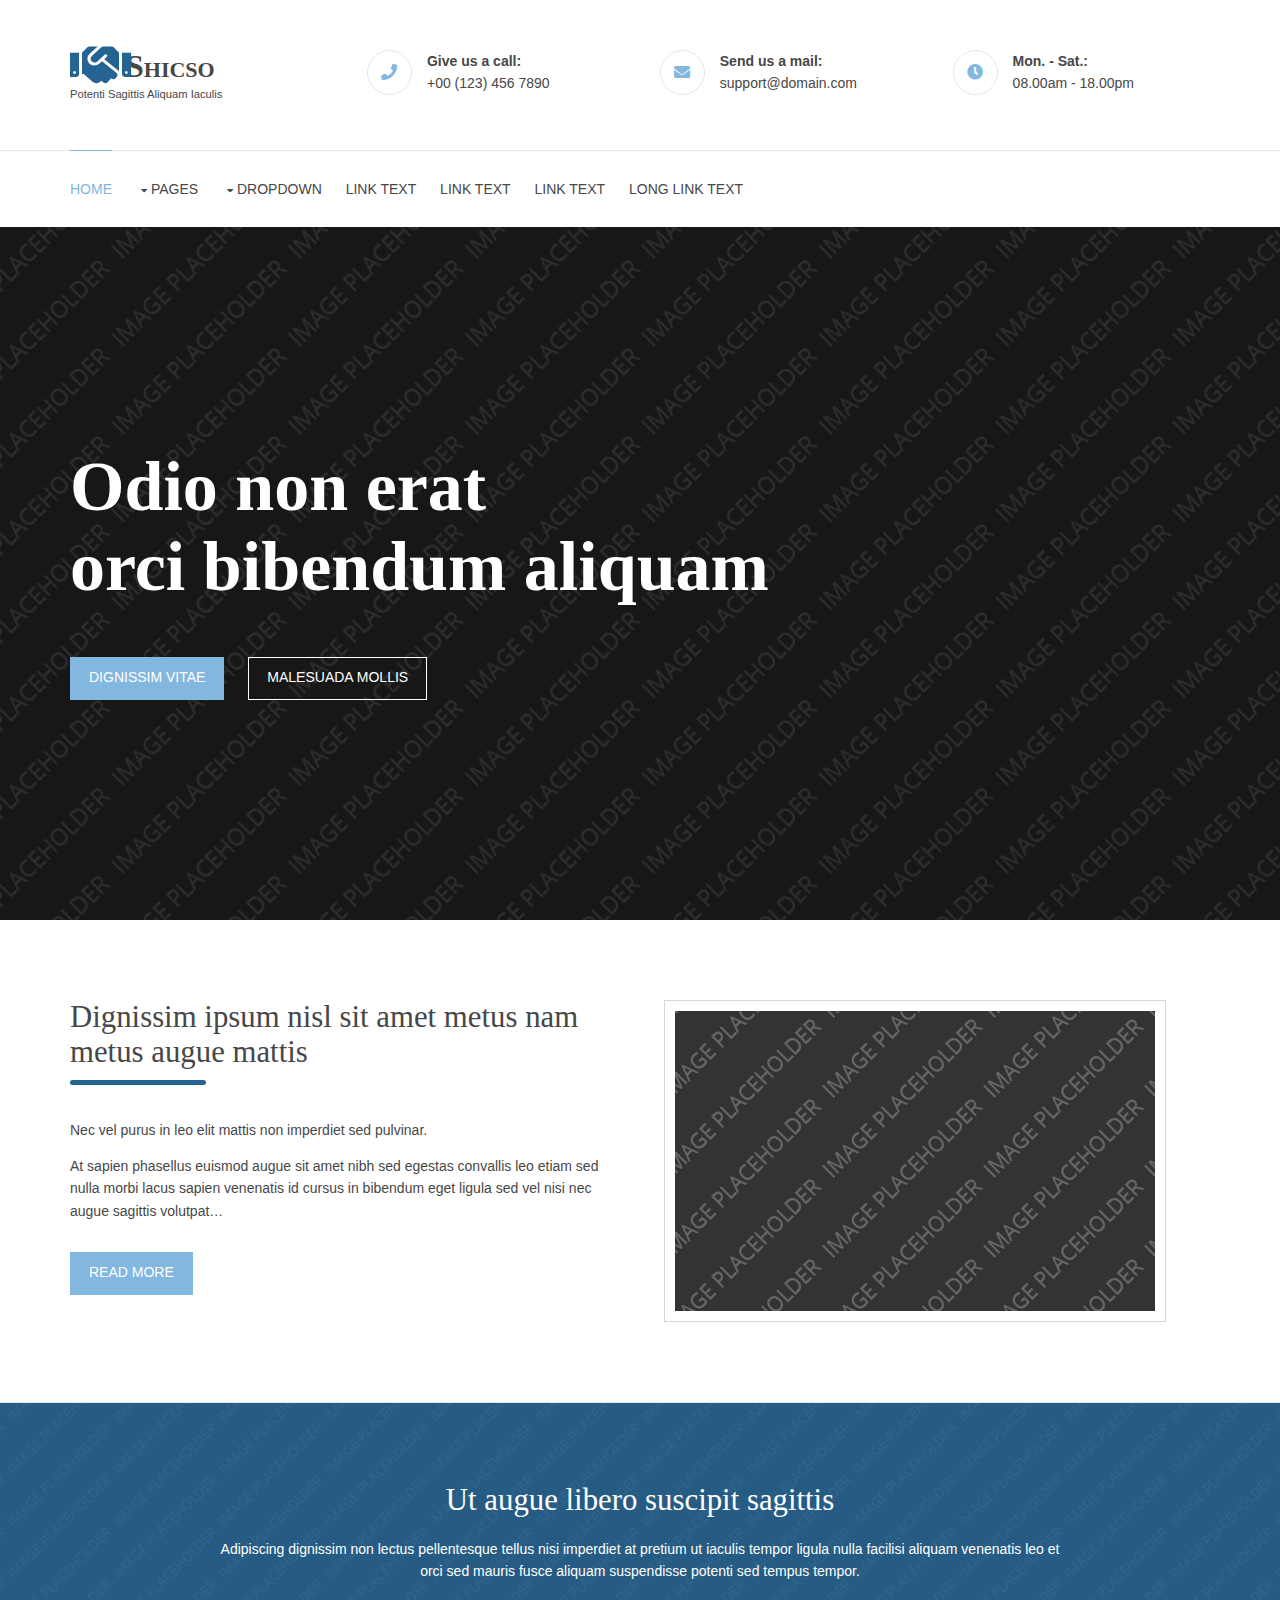
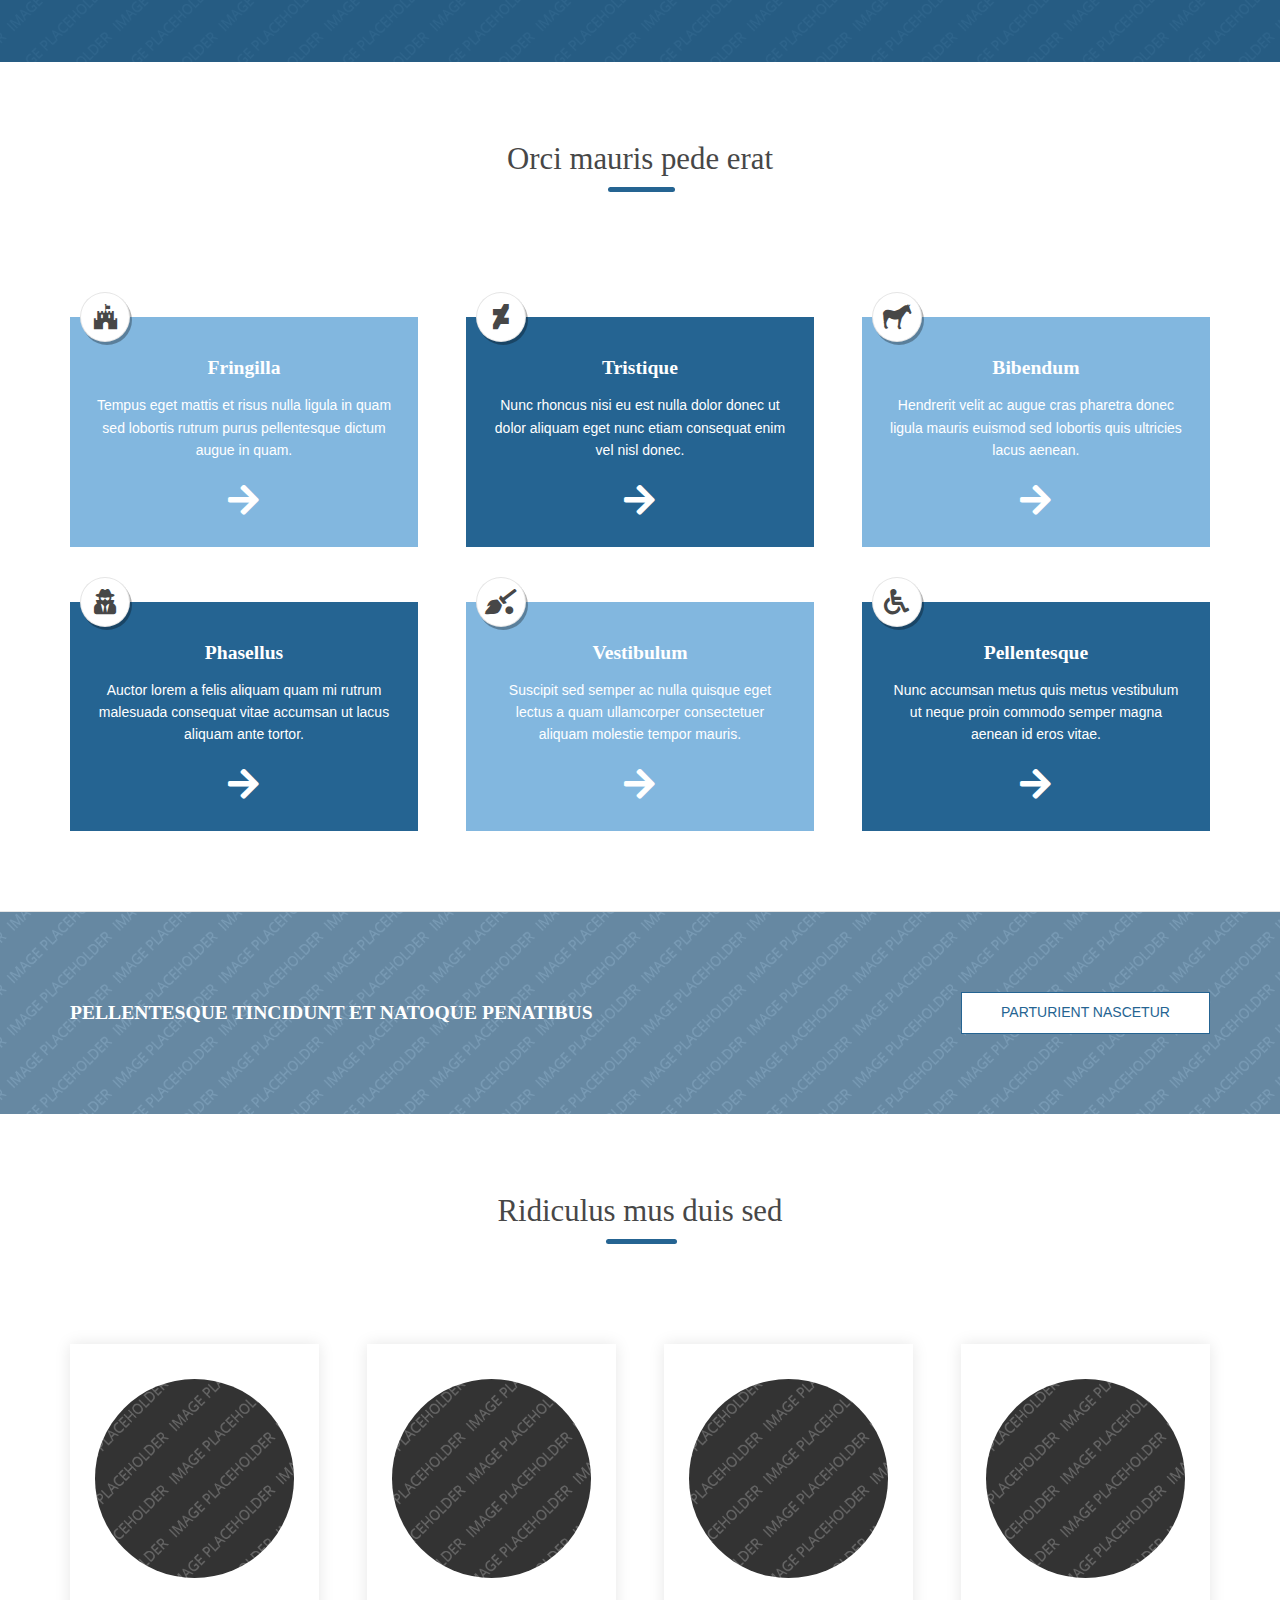
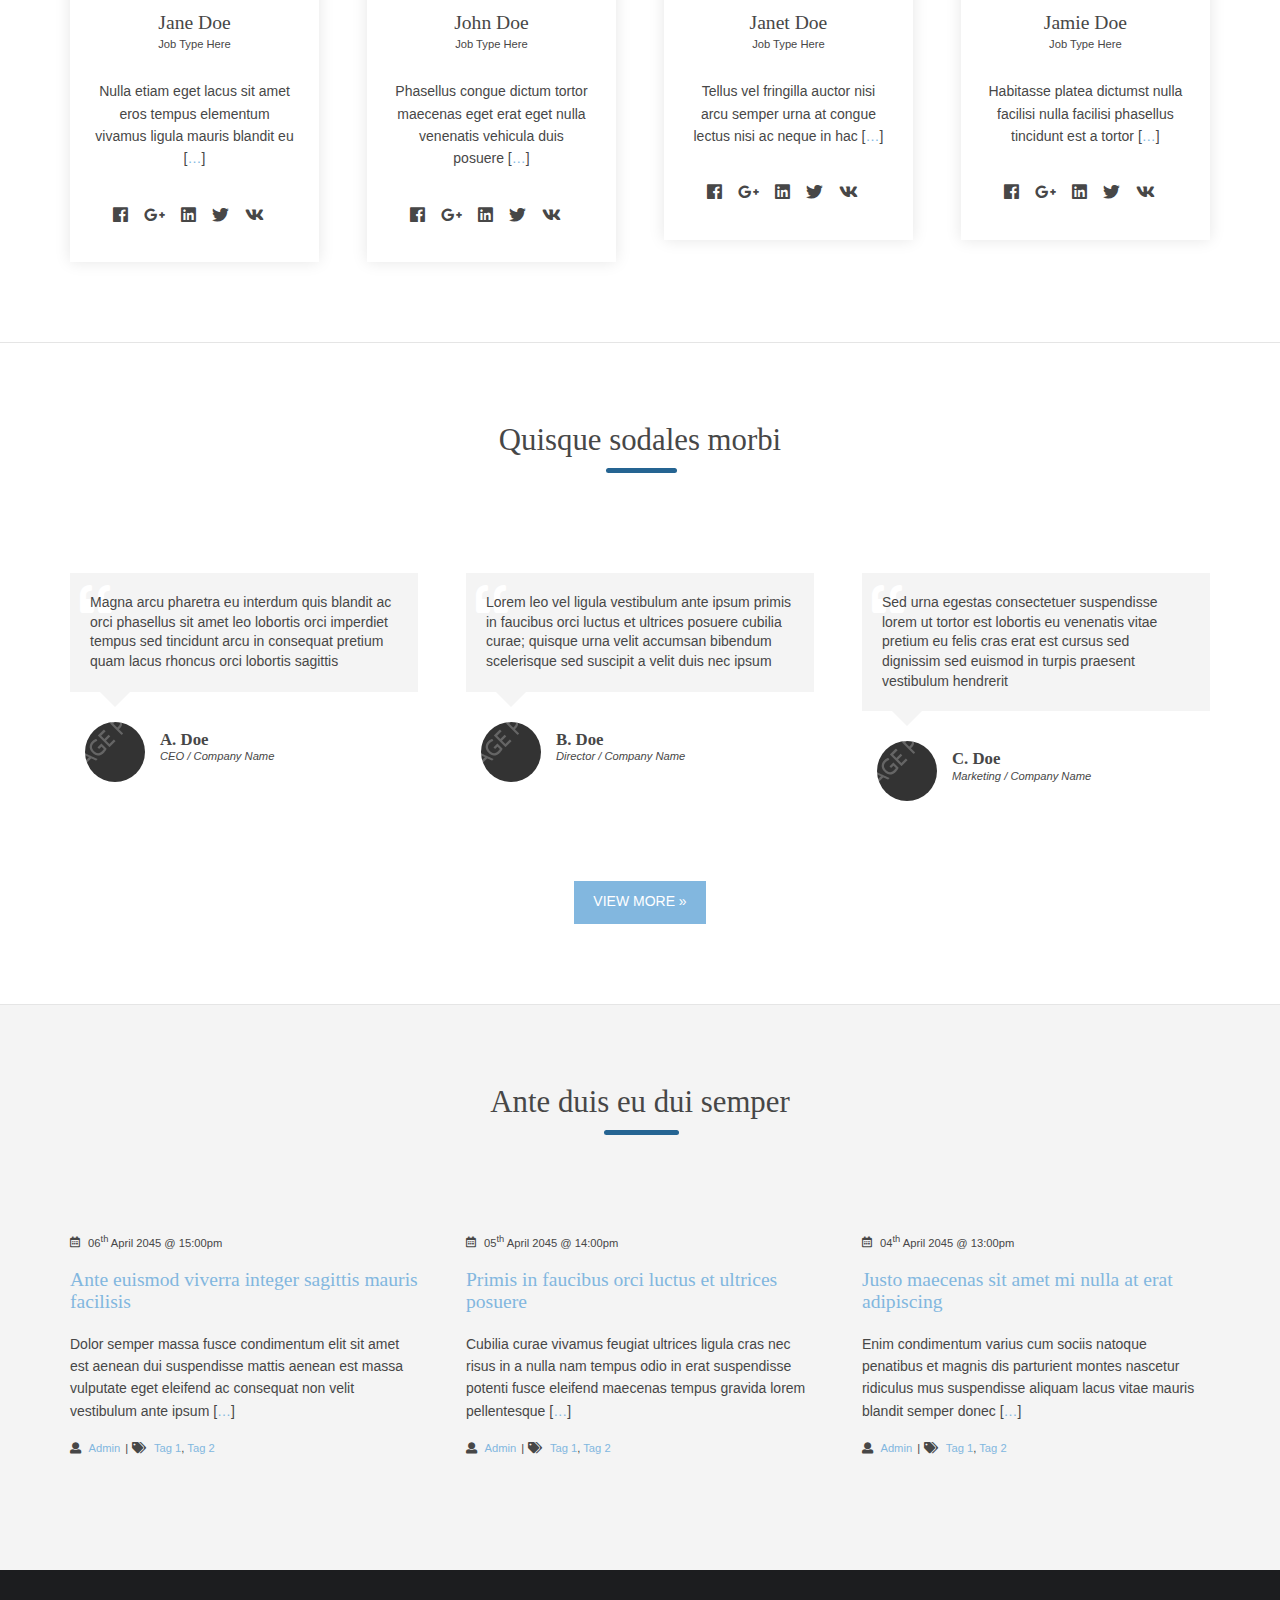
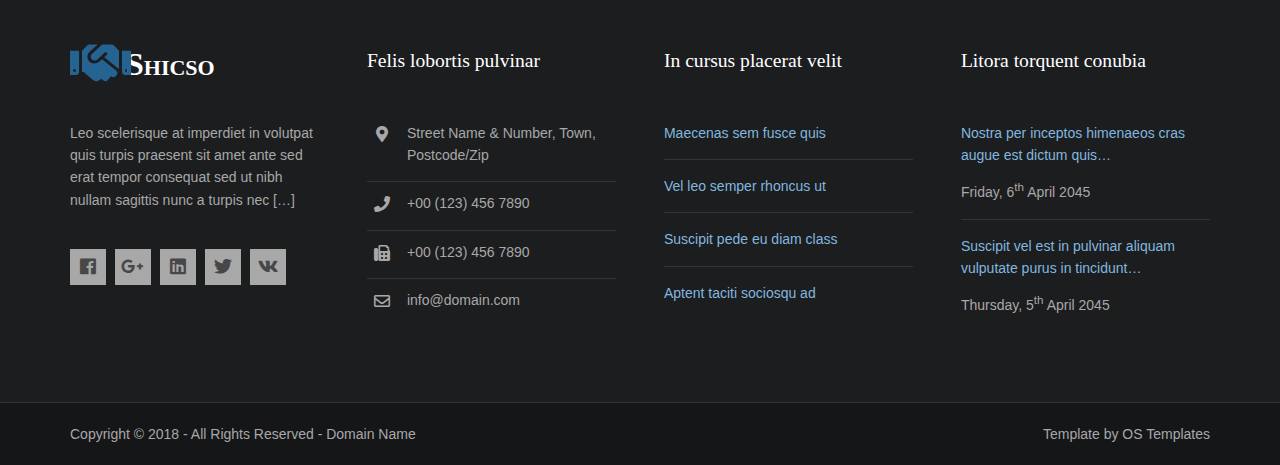
<file: shicso/index.html>
<!DOCTYPE html>
<!--
Template Name: Shicso
Author: <a href="https://www.os-templates.com/">OS Templates</a>
Author URI: https://www.os-templates.com/
Copyright: OS-Templates.com
Licence: Free to use under our free template licence terms
Licence URI: https://www.os-templates.com/template-terms
-->
<html lang="">
<!-- To declare your language - read more here: https://www.w3.org/International/questions/qa-html-language-declarations -->
<head>
<title>Shicso</title>
<meta charset="utf-8">
<meta name="viewport" content="width=device-width, initial-scale=1.0, maximum-scale=1.0, user-scalable=no">
<link href="layout/styles/layout.css" rel="stylesheet" type="text/css" media="all">
</head>
<body id="top">
<!-- ################################################################################################ -->
<!-- ################################################################################################ -->
<!-- ################################################################################################ -->
<div class="wrapper row0">
  <header id="header" class="hoc clear"> 
    <!-- ################################################################################################ -->
    <div id="logo" class="one_quarter first">
      <h1 class="logoname clear"><a href="index.html"><i class="fas fa-handshake"></i> <span>Shicso</span></a></h1>
      <p>Potenti sagittis aliquam iaculis</p>
    </div>
    <div class="three_quarter">
      <ul class="nospace clear">
        <li class="one_third first">
          <div class="block clear"><a href="#"><i class="fas fa-phone"></i></a> <span><strong>Give us a call:</strong> +00 (123) 456 7890</span></div>
        </li>
        <li class="one_third">
          <div class="block clear"><a href="#"><i class="fas fa-envelope"></i></a> <span><strong>Send us a mail:</strong> support@domain.com</span></div>
        </li>
        <li class="one_third">
          <div class="block clear"><a href="#"><i class="fas fa-clock"></i></a> <span><strong> Mon. - Sat.:</strong> 08.00am - 18.00pm</span></div>
        </li>
      </ul>
    </div>
    <!-- ################################################################################################ -->
  </header>
</div>
<!-- ################################################################################################ -->
<!-- ################################################################################################ -->
<!-- ################################################################################################ -->
<div class="wrapper row1">
  <div class="hoc clear"> 
    <!-- ################################################################################################ -->
    <nav id="mainav">
      <ul class="clear">
        <li class="active"><a href="index.html">Home</a></li>
        <li><a class="drop" href="#">Pages</a>
          <ul>
            <li><a href="pages/gallery.html">Gallery</a></li>
            <li><a href="pages/full-width.html">Full Width</a></li>
            <li><a href="pages/sidebar-left.html">Sidebar Left</a></li>
            <li><a href="pages/sidebar-right.html">Sidebar Right</a></li>
            <li><a href="pages/basic-grid.html">Basic Grid</a></li>
            <li><a href="pages/font-icons.html">Font Icons</a></li>
          </ul>
        </li>
        <li><a class="drop" href="#">Dropdown</a>
          <ul>
            <li><a href="#">Level 2</a></li>
            <li><a class="drop" href="#">Level 2 + Drop</a>
              <ul>
                <li><a href="#">Level 3</a></li>
                <li><a href="#">Level 3</a></li>
                <li><a href="#">Level 3</a></li>
              </ul>
            </li>
            <li><a href="#">Level 2</a></li>
          </ul>
        </li>
        <li><a href="#">Link Text</a></li>
        <li><a href="#">Link Text</a></li>
        <li><a href="#">Link Text</a></li>
        <li><a href="#">Long Link Text</a></li>
      </ul>
    </nav>
    <!-- ################################################################################################ -->
  </div>
</div>
<!-- ################################################################################################ -->
<!-- ################################################################################################ -->
<!-- ################################################################################################ -->
<div class="wrapper bgded overlay" style="background-image:url('images/demo/backgrounds/01.png');">
  <div id="pageintro" class="hoc clear"> 
    <!-- ################################################################################################ -->
    <article>
      <h3 class="heading">Odio non erat<br>
        orci bibendum aliquam</h3>
      <footer>
        <ul class="nospace inline pushright">
          <li><a class="btn" href="#">Dignissim vitae</a></li>
          <li><a class="btn inverse" href="#">Malesuada mollis</a></li>
        </ul>
      </footer>
    </article>
    <!-- ################################################################################################ -->
  </div>
</div>
<!-- ################################################################################################ -->
<!-- ################################################################################################ -->
<!-- ################################################################################################ -->
<div class="wrapper row3">
  <main class="hoc container clear"> 
    <!-- main body -->
    <!-- ################################################################################################ -->
    <article class="group">
      <div class="one_half first">
        <h6 class="heading underline font-x2">Dignissim ipsum nisl sit amet metus nam metus augue mattis</h6>
        <p>Nec vel purus in leo elit mattis non imperdiet sed pulvinar.</p>
        <p class="btmspace-30">At sapien phasellus euismod augue sit amet nibh sed egestas convallis leo etiam sed nulla morbi lacus sapien venenatis id cursus in bibendum eget ligula sed vel nisi nec augue sagittis volutpat&hellip;</p>
        <footer><a class="btn" href="#">Read More</a></footer>
      </div>
      <div class="one_half"><a class="imgover" href="#"><img class="borderedbox inspace-10" src="images/demo/480x300.png" alt=""></a></div>
    </article>
    <!-- ################################################################################################ -->
    <!-- / main body -->
    <div class="clear"></div>
  </main>
</div>
<!-- ################################################################################################ -->
<!-- ################################################################################################ -->
<!-- ################################################################################################ -->
<div class="wrapper bgded overlay dark" style="background-image:url('images/demo/backgrounds/01.png');">
  <div id="shout" class="hoc container clear"> 
    <!-- ################################################################################################ -->
    <article>
      <h3 class="heading font-x2">Ut augue libero suscipit sagittis</h3>
      <p>Adipiscing dignissim non lectus pellentesque tellus nisi imperdiet at pretium ut iaculis tempor ligula nulla facilisi aliquam venenatis leo et orci sed mauris fusce aliquam suspendisse potenti sed tempus tempor.</p>
    </article>
    <!-- ################################################################################################ -->
  </div>
</div>
<!-- ################################################################################################ -->
<!-- ################################################################################################ -->
<!-- ################################################################################################ -->
<div class="wrapper row3">
  <section id="services" class="hoc container clear"> 
    <!-- ################################################################################################ -->
    <div class="center btmspace-80">
      <h6 class="heading underline font-x2">Orci mauris pede erat</h6>
    </div>
    <ul class="nospace group">
      <li class="one_third">
        <article><a href="#"><i class="fab fa-fort-awesome"></i></a>
          <h6 class="heading">Fringilla</h6>
          <p>Tempus eget mattis et risus nulla ligula in quam sed lobortis rutrum purus pellentesque dictum augue in quam.</p>
          <footer><a href="#"><i class="fas fa-arrow-right"></i></a></footer>
        </article>
      </li>
      <li class="one_third">
        <article><a href="#"><i class="fab fa-deviantart"></i></a>
          <h6 class="heading">Tristique</h6>
          <p>Nunc rhoncus nisi eu est nulla dolor donec ut dolor aliquam eget nunc etiam consequat enim vel nisl donec.</p>
          <footer><a href="#"><i class="fas fa-arrow-right"></i></a></footer>
        </article>
      </li>
      <li class="one_third">
        <article><a href="#"><i class="fab fa-sticker-mule"></i></a>
          <h6 class="heading">Bibendum</h6>
          <p>Hendrerit velit ac augue cras pharetra donec ligula mauris euismod sed lobortis quis ultricies lacus aenean.</p>
          <footer><a href="#"><i class="fas fa-arrow-right"></i></a></footer>
        </article>
      </li>
      <li class="one_third">
        <article><a href="#"><i class="fas fa-user-secret"></i></a>
          <h6 class="heading">Phasellus</h6>
          <p>Auctor lorem a felis aliquam quam mi rutrum malesuada consequat vitae accumsan ut lacus aliquam ante tortor.</p>
          <footer><a href="#"><i class="fas fa-arrow-right"></i></a></footer>
        </article>
      </li>
      <li class="one_third">
        <article><a href="#"><i class="fas fa-quidditch"></i></a>
          <h6 class="heading">Vestibulum</h6>
          <p>Suscipit sed semper ac nulla quisque eget lectus a quam ullamcorper consectetuer aliquam molestie tempor mauris.</p>
          <footer><a href="#"><i class="fas fa-arrow-right"></i></a></footer>
        </article>
      </li>
      <li class="one_third">
        <article><a href="#"><i class="fas fa-wheelchair"></i></a>
          <h6 class="heading">Pellentesque</h6>
          <p>Nunc accumsan metus quis metus vestibulum ut neque proin commodo semper magna aenean id eros vitae.</p>
          <footer><a href="#"><i class="fas fa-arrow-right"></i></a></footer>
        </article>
      </li>
    </ul>
    <!-- ################################################################################################ -->
  </section>
</div>
<!-- ################################################################################################ -->
<!-- ################################################################################################ -->
<!-- ################################################################################################ -->
<div class="wrapper bgded overlay light" style="background-image:url('images/demo/backgrounds/01.png');">
  <section id="cta" class="hoc container clear"> 
    <!-- ################################################################################################ -->
    <h6 class="three_quarter first">Pellentesque tincidunt et natoque penatibus</h6>
    <footer class="one_quarter"><a class="btn" href="#">Parturient nascetur</a></footer>
    <!-- ################################################################################################ -->
  </section>
</div>
<!-- ################################################################################################ -->
<!-- ################################################################################################ -->
<!-- ################################################################################################ -->
<div class="wrapper row3">
  <section id="team" class="hoc container clear"> 
    <!-- ################################################################################################ -->
    <div class="center btmspace-80">
      <h6 class="heading underline font-x2">Ridiculus mus duis sed</h6>
    </div>
    <ul class="nospace group">
      <li class="one_quarter first">
        <article>
          <figure><a class="imgover" href="#"><img src="images/demo/300x300.png" alt=""></a>
            <figcaption class="heading">Jane Doe</figcaption>
          </figure>
          <em>Job Type Here</em>
          <p>Nulla etiam eget lacus sit amet eros tempus elementum vivamus ligula mauris blandit eu [<a href="#">&hellip;</a>]</p>
          <footer>
            <ul class="faico clear">
              <li><a class="faicon-facebook" href="#"><i class="fab fa-facebook"></i></a></li>
              <li><a class="faicon-google-plus" href="#"><i class="fab fa-google-plus-g"></i></a></li>
              <li><a class="faicon-linkedin" href="#"><i class="fab fa-linkedin"></i></a></li>
              <li><a class="faicon-twitter" href="#"><i class="fab fa-twitter"></i></a></li>
              <li><a class="faicon-vk" href="#"><i class="fab fa-vk"></i></a></li>
            </ul>
          </footer>
        </article>
      </li>
      <li class="one_quarter">
        <article>
          <figure><a class="imgover" href="#"><img src="images/demo/300x300.png" alt=""></a>
            <figcaption class="heading">John Doe</figcaption>
          </figure>
          <em>Job Type Here</em>
          <p>Phasellus congue dictum tortor maecenas eget erat eget nulla venenatis vehicula duis posuere [<a href="#">&hellip;</a>]</p>
          <footer>
            <ul class="faico clear">
              <li><a class="faicon-facebook" href="#"><i class="fab fa-facebook"></i></a></li>
              <li><a class="faicon-google-plus" href="#"><i class="fab fa-google-plus-g"></i></a></li>
              <li><a class="faicon-linkedin" href="#"><i class="fab fa-linkedin"></i></a></li>
              <li><a class="faicon-twitter" href="#"><i class="fab fa-twitter"></i></a></li>
              <li><a class="faicon-vk" href="#"><i class="fab fa-vk"></i></a></li>
            </ul>
          </footer>
        </article>
      </li>
      <li class="one_quarter">
        <article>
          <figure><a class="imgover" href="#"><img src="images/demo/300x300.png" alt=""></a>
            <figcaption class="heading">Janet Doe</figcaption>
          </figure>
          <em>Job Type Here</em>
          <p>Tellus vel fringilla auctor nisi arcu semper urna at congue lectus nisi ac neque in hac [<a href="#">&hellip;</a>]</p>
          <footer>
            <ul class="faico clear">
              <li><a class="faicon-facebook" href="#"><i class="fab fa-facebook"></i></a></li>
              <li><a class="faicon-google-plus" href="#"><i class="fab fa-google-plus-g"></i></a></li>
              <li><a class="faicon-linkedin" href="#"><i class="fab fa-linkedin"></i></a></li>
              <li><a class="faicon-twitter" href="#"><i class="fab fa-twitter"></i></a></li>
              <li><a class="faicon-vk" href="#"><i class="fab fa-vk"></i></a></li>
            </ul>
          </footer>
        </article>
      </li>
      <li class="one_quarter">
        <article>
          <figure><a class="imgover" href="#"><img src="images/demo/300x300.png" alt=""></a>
            <figcaption class="heading">Jamie Doe</figcaption>
          </figure>
          <em>Job Type Here</em>
          <p>Habitasse platea dictumst nulla facilisi nulla facilisi phasellus tincidunt est a tortor [<a href="#">&hellip;</a>]</p>
          <footer>
            <ul class="faico clear">
              <li><a class="faicon-facebook" href="#"><i class="fab fa-facebook"></i></a></li>
              <li><a class="faicon-google-plus" href="#"><i class="fab fa-google-plus-g"></i></a></li>
              <li><a class="faicon-linkedin" href="#"><i class="fab fa-linkedin"></i></a></li>
              <li><a class="faicon-twitter" href="#"><i class="fab fa-twitter"></i></a></li>
              <li><a class="faicon-vk" href="#"><i class="fab fa-vk"></i></a></li>
            </ul>
          </footer>
        </article>
      </li>
    </ul>
    <!-- ################################################################################################ -->
  </section>
</div>
<!-- ################################################################################################ -->
<!-- ################################################################################################ -->
<!-- ################################################################################################ -->
<div class="wrapper row3">
  <section id="testimonials" class="hoc container clear"> 
    <!-- ################################################################################################ -->
    <div class="center btmspace-80">
      <h6 class="heading underline font-x2">Quisque sodales morbi</h6>
    </div>
    <ul class="nospace group btmspace-80">
      <li class="one_third first">
        <blockquote>Magna arcu pharetra eu interdum quis blandit ac orci phasellus sit amet leo lobortis orci imperdiet tempus sed tincidunt arcu in consequat pretium quam lacus rhoncus orci lobortis sagittis</blockquote>
        <figure class="clear"><img class="circle" src="images/demo/60x60.png" alt="">
          <figcaption>
            <h6 class="heading">A. Doe</h6>
            <em>CEO / Company Name</em></figcaption>
        </figure>
      </li>
      <li class="one_third">
        <blockquote>Lorem leo vel ligula vestibulum ante ipsum primis in faucibus orci luctus et ultrices posuere cubilia curae; quisque urna velit accumsan bibendum scelerisque sed suscipit a velit duis nec ipsum</blockquote>
        <figure class="clear"><img class="circle" src="images/demo/60x60.png" alt="">
          <figcaption>
            <h6 class="heading">B. Doe</h6>
            <em>Director / Company Name</em></figcaption>
        </figure>
      </li>
      <li class="one_third">
        <blockquote>Sed urna egestas consectetuer suspendisse lorem ut tortor est lobortis eu venenatis vitae pretium eu felis cras erat est cursus sed dignissim sed euismod in turpis praesent vestibulum hendrerit</blockquote>
        <figure class="clear"><img class="circle" src="images/demo/60x60.png" alt="">
          <figcaption>
            <h6 class="heading">C. Doe</h6>
            <em>Marketing / Company Name</em></figcaption>
        </figure>
      </li>
    </ul>
    <footer><a class="btn" href="#">View More &raquo;</a></footer>
    <!-- ################################################################################################ -->
  </section>
</div>
<!-- ################################################################################################ -->
<!-- ################################################################################################ -->
<!-- ################################################################################################ -->
<div class="wrapper row2">
  <section class="hoc container clear"> 
    <!-- ################################################################################################ -->
    <div class="center btmspace-80">
      <h6 class="heading underline font-x2">Ante duis eu dui semper</h6>
    </div>
    <ul class="nospace group latest">
      <li class="one_third first">
        <article>
          <time datetime="2045-04-06T08:15+00:00"><i class="far fa-calendar-alt rgtspace-5"></i> 06<sup>th</sup> April 2045 @ 15:00pm</time>
          <div class="excerpt">
            <h6 class="heading"><a href="#">Ante euismod viverra integer sagittis mauris facilisis</a></h6>
            <p>Dolor semper massa fusce condimentum elit sit amet est aenean dui suspendisse mattis aenean est massa vulputate eget eleifend ac consequat non velit vestibulum ante ipsum [<a href="#">&hellip;</a>]</p>
            <ul class="meta">
              <li><i class="fas fa-user rgtspace-5"></i> <a href="#">Admin</a></li>
              <li><i class="fas fa-tags rgtspace-5"></i> <a href="#">Tag 1</a>, <a href="#">Tag 2</a></li>
            </ul>
          </div>
        </article>
      </li>
      <li class="one_third">
        <article>
          <time datetime="2045-04-05T08:14+00:00"><i class="far fa-calendar-alt rgtspace-5"></i> 05<sup>th</sup> April 2045 @ 14:00pm</time>
          <div class="excerpt">
            <h6 class="heading"><a href="#">Primis in faucibus orci luctus et ultrices posuere</a></h6>
            <p>Cubilia curae vivamus feugiat ultrices ligula cras nec risus in a nulla nam tempus odio in erat suspendisse potenti fusce eleifend maecenas tempus gravida lorem pellentesque [<a href="#">&hellip;</a>]</p>
            <ul class="meta">
              <li><i class="fas fa-user rgtspace-5"></i> <a href="#">Admin</a></li>
              <li><i class="fas fa-tags rgtspace-5"></i> <a href="#">Tag 1</a>, <a href="#">Tag 2</a></li>
            </ul>
          </div>
        </article>
      </li>
      <li class="one_third">
        <article>
          <time datetime="2045-04-04T08:13+00:00"><i class="far fa-calendar-alt rgtspace-5"></i> 04<sup>th</sup> April 2045 @ 13:00pm</time>
          <div class="excerpt">
            <h6 class="heading"><a href="#">Justo maecenas sit amet mi nulla at erat adipiscing</a></h6>
            <p>Enim condimentum varius cum sociis natoque penatibus et magnis dis parturient montes nascetur ridiculus mus suspendisse aliquam lacus vitae mauris blandit semper donec [<a href="#">&hellip;</a>]</p>
            <ul class="meta">
              <li><i class="fas fa-user rgtspace-5"></i> <a href="#">Admin</a></li>
              <li><i class="fas fa-tags rgtspace-5"></i> <a href="#">Tag 1</a>, <a href="#">Tag 2</a></li>
            </ul>
          </div>
        </article>
      </li>
    </ul>
    <!-- ################################################################################################ -->
  </section>
</div>
<!-- ################################################################################################ -->
<!-- ################################################################################################ -->
<!-- ################################################################################################ -->
<div class="wrapper row4">
  <footer id="footer" class="hoc clear"> 
    <!-- ################################################################################################ -->
    <div class="one_quarter first">
      <h1 class="logoname clear"><a href="index.html"><i class="fas fa-handshake"></i> <span>Shicso</span></a></h1>
      <p class="btmspace-30">Leo scelerisque at imperdiet in volutpat quis turpis praesent sit amet ante sed erat tempor consequat sed ut nibh nullam sagittis nunc a turpis nec [<a href="#">&hellip;</a>]</p>
      <ul class="faico clear">
        <li><a class="faicon-facebook" href="#"><i class="fab fa-facebook"></i></a></li>
        <li><a class="faicon-google-plus" href="#"><i class="fab fa-google-plus-g"></i></a></li>
        <li><a class="faicon-linkedin" href="#"><i class="fab fa-linkedin"></i></a></li>
        <li><a class="faicon-twitter" href="#"><i class="fab fa-twitter"></i></a></li>
        <li><a class="faicon-vk" href="#"><i class="fab fa-vk"></i></a></li>
      </ul>
    </div>
    <div class="one_quarter">
      <h6 class="heading">Felis lobortis pulvinar</h6>
      <ul class="nospace linklist contact">
        <li><i class="fas fa-map-marker-alt"></i>
          <address>
          Street Name &amp; Number, Town, Postcode/Zip
          </address>
        </li>
        <li><i class="fas fa-phone"></i> +00 (123) 456 7890</li>
        <li><i class="fas fa-fax"></i> +00 (123) 456 7890</li>
        <li><i class="far fa-envelope"></i> info@domain.com</li>
      </ul>
    </div>
    <div class="one_quarter">
      <h6 class="heading">In cursus placerat velit</h6>
      <ul class="nospace linklist">
        <li><a href="#">Maecenas sem fusce quis</a></li>
        <li><a href="#">Vel leo semper rhoncus ut</a></li>
        <li><a href="#">Suscipit pede eu diam class</a></li>
        <li><a href="#">Aptent taciti sociosqu ad</a></li>
      </ul>
    </div>
    <div class="one_quarter">
      <h6 class="heading">Litora torquent conubia</h6>
      <ul class="nospace linklist">
        <li>
          <article>
            <p class="nospace btmspace-10"><a href="#">Nostra per inceptos himenaeos cras augue est dictum quis&hellip;</a></p>
            <time class="block font-xs" datetime="2045-04-06">Friday, 6<sup>th</sup> April 2045</time>
          </article>
        </li>
        <li>
          <article>
            <p class="nospace btmspace-10"><a href="#">Suscipit vel est in pulvinar aliquam vulputate purus in tincidunt&hellip;</a></p>
            <time class="block font-xs" datetime="2045-04-05">Thursday, 5<sup>th</sup> April 2045</time>
          </article>
        </li>
      </ul>
    </div>
    <!-- ################################################################################################ -->
  </footer>
</div>
<!-- ################################################################################################ -->
<!-- ################################################################################################ -->
<!-- ################################################################################################ -->
<div class="wrapper row5">
  <div id="copyright" class="hoc clear"> 
    <!-- ################################################################################################ -->
    <p class="fl_left">Copyright &copy; 2018 - All Rights Reserved - <a href="#">Domain Name</a></p>
    <p class="fl_right">Template by <a target="_blank" href="https://www.os-templates.com/" title="Free Website Templates">OS Templates</a></p>
    <!-- ################################################################################################ -->
  </div>
</div>
<!-- ################################################################################################ -->
<!-- ################################################################################################ -->
<!-- ################################################################################################ -->
<a id="backtotop" href="#top"><i class="fas fa-chevron-up"></i></a>
<!-- JAVASCRIPTS -->
<script src="layout/scripts/jquery.min.js"></script>
<script src="layout/scripts/jquery.backtotop.js"></script>
<script src="layout/scripts/jquery.mobilemenu.js"></script>
</body>
</html>
</file>
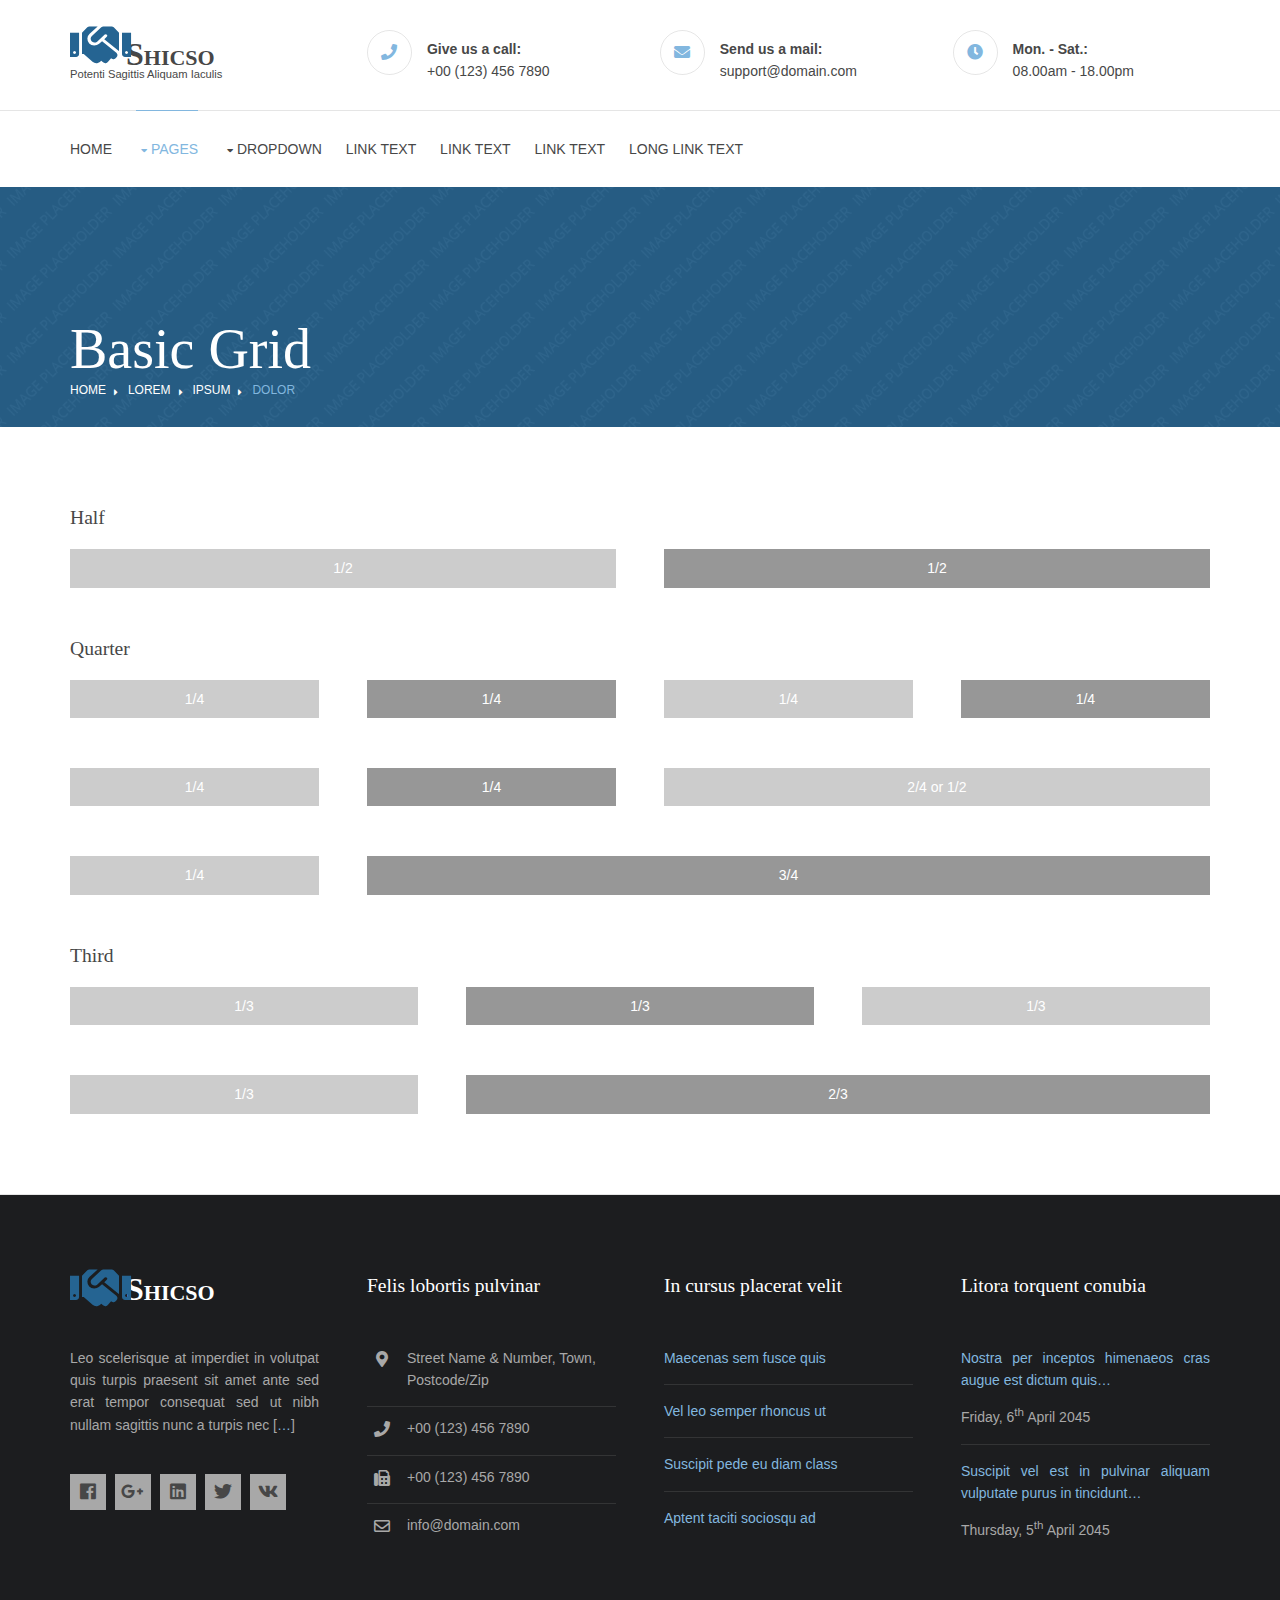
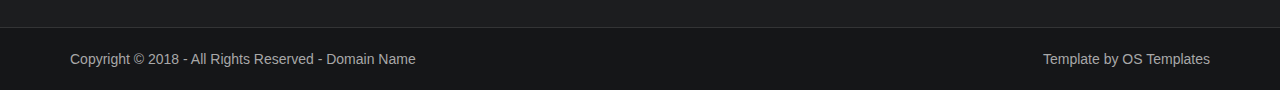
<file: pages/basic-grid.html>
<!DOCTYPE html>
<!--
Template Name: Shicso
Author: <a href="https://www.os-templates.com/">OS Templates</a>
Author URI: https://www.os-templates.com/
Copyright: OS-Templates.com
Licence: Free to use under our free template licence terms
Licence URI: https://www.os-templates.com/template-terms
-->
<html lang="">
<!-- To declare your language - read more here: https://www.w3.org/International/questions/qa-html-language-declarations -->
<head>
<title>Shicso | Pages | Basic Grid</title>
<meta charset="utf-8">
<meta name="viewport" content="width=device-width, initial-scale=1.0, maximum-scale=1.0, user-scalable=no">
<link href="../layout/styles/layout.css" rel="stylesheet" type="text/css" media="all">
<style type="text/css">
/* DEMO ONLY */
.container .demo{text-align:center;}
.container .demo div{padding:8px 0;}
.container .demo div:nth-child(odd){color:#FFFFFF; background:#CCCCCC;}
.container .demo div:nth-child(even){color:#FFFFFF; background:#979797;}
@media screen and (max-width:900px){.container .demo div{margin-bottom:0;}}
/* DEMO ONLY */
</style>
</head>
<body id="top">
<!-- ################################################################################################ -->
<!-- ################################################################################################ -->
<!-- ################################################################################################ -->
<div class="wrapper row0">
  <header id="header" class="hoc clear"> 
    <!-- ################################################################################################ -->
    <div id="logo" class="one_quarter first">
      <h1 class="logoname clear"><a href="../index.html"><i class="fas fa-handshake"></i> <span>Shicso</span></a></h1>
      <p>Potenti sagittis aliquam iaculis</p>
    </div>
    <div class="three_quarter">
      <ul class="nospace clear">
        <li class="one_third first">
          <div class="block clear"><a href="#"><i class="fas fa-phone"></i></a> <span><strong>Give us a call:</strong> +00 (123) 456 7890</span></div>
        </li>
        <li class="one_third">
          <div class="block clear"><a href="#"><i class="fas fa-envelope"></i></a> <span><strong>Send us a mail:</strong> support@domain.com</span></div>
        </li>
        <li class="one_third">
          <div class="block clear"><a href="#"><i class="fas fa-clock"></i></a> <span><strong> Mon. - Sat.:</strong> 08.00am - 18.00pm</span></div>
        </li>
      </ul>
    </div>
    <!-- ################################################################################################ -->
  </header>
</div>
<!-- ################################################################################################ -->
<!-- ################################################################################################ -->
<!-- ################################################################################################ -->
<div class="wrapper row1">
  <div class="hoc clear"> 
    <!-- ################################################################################################ -->
    <nav id="mainav">
      <ul class="clear">
        <li><a href="../index.html">Home</a></li>
        <li class="active"><a class="drop" href="#">Pages</a>
          <ul>
            <li><a href="gallery.html">Gallery</a></li>
            <li><a href="full-width.html">Full Width</a></li>
            <li><a href="sidebar-left.html">Sidebar Left</a></li>
            <li><a href="sidebar-right.html">Sidebar Right</a></li>
            <li class="active"><a href="basic-grid.html">Basic Grid</a></li>
            <li><a href="font-icons.html">Font Icons</a></li>
          </ul>
        </li>
        <li><a class="drop" href="#">Dropdown</a>
          <ul>
            <li><a href="#">Level 2</a></li>
            <li><a class="drop" href="#">Level 2 + Drop</a>
              <ul>
                <li><a href="#">Level 3</a></li>
                <li><a href="#">Level 3</a></li>
                <li><a href="#">Level 3</a></li>
              </ul>
            </li>
            <li><a href="#">Level 2</a></li>
          </ul>
        </li>
        <li><a href="#">Link Text</a></li>
        <li><a href="#">Link Text</a></li>
        <li><a href="#">Link Text</a></li>
        <li><a href="#">Long Link Text</a></li>
      </ul>
    </nav>
    <!-- ################################################################################################ -->
  </div>
</div>
<!-- ################################################################################################ -->
<!-- ################################################################################################ -->
<!-- ################################################################################################ -->
<div class="wrapper bgded overlay dark" style="background-image:url('../images/demo/backgrounds/01.png');">
  <div id="breadcrumb" class="hoc clear"> 
    <!-- ################################################################################################ -->
    <h6 class="heading">Basic Grid</h6>
    <ul>
      <li><a href="#">Home</a></li>
      <li><a href="#">Lorem</a></li>
      <li><a href="#">Ipsum</a></li>
      <li><a href="#">Dolor</a></li>
    </ul>
    <!-- ################################################################################################ -->
  </div>
</div>
<!-- ################################################################################################ -->
<!-- ################################################################################################ -->
<!-- ################################################################################################ -->
<div class="wrapper row3">
  <main class="hoc container clear"> 
    <!-- main body -->
    <!-- ################################################################################################ -->
    <div class="content"> 
      <!-- ################################################################################################ -->
      <h2>Half</h2>
      <!-- ################################################################################################ -->
      <div class="group btmspace-50 demo">
        <div class="one_half first">1/2</div>
        <div class="one_half">1/2</div>
      </div>
      <!-- ################################################################################################ -->
      <h2>Quarter</h2>
      <!-- ################################################################################################ -->
      <div class="group btmspace-50 demo">
        <div class="one_quarter first">1/4</div>
        <div class="one_quarter">1/4</div>
        <div class="one_quarter">1/4</div>
        <div class="one_quarter">1/4</div>
      </div>
      <div class="group btmspace-50 demo">
        <div class="one_quarter first">1/4</div>
        <div class="one_quarter">1/4</div>
        <div class="two_quarter">2/4 or 1/2</div>
      </div>
      <div class="group btmspace-50 demo">
        <div class="one_quarter first">1/4</div>
        <div class="three_quarter">3/4</div>
      </div>
      <!-- ################################################################################################ -->
      <h2>Third</h2>
      <!-- ################################################################################################ -->
      <div class="group btmspace-50 demo">
        <div class="one_third first">1/3</div>
        <div class="one_third">1/3</div>
        <div class="one_third">1/3</div>
      </div>
      <div class="group demo">
        <div class="one_third first">1/3</div>
        <div class="two_third">2/3</div>
      </div>
      <!-- ################################################################################################ -->
    </div>
    <!-- ################################################################################################ -->
    <!-- / main body -->
    <div class="clear"></div>
  </main>
</div>
<!-- ################################################################################################ -->
<!-- ################################################################################################ -->
<!-- ################################################################################################ -->
<div class="wrapper row4">
  <footer id="footer" class="hoc clear"> 
    <!-- ################################################################################################ -->
    <div class="one_quarter first">
      <h1 class="logoname clear"><a href="../index.html"><i class="fas fa-handshake"></i> <span>Shicso</span></a></h1>
      <p class="btmspace-30">Leo scelerisque at imperdiet in volutpat quis turpis praesent sit amet ante sed erat tempor consequat sed ut nibh nullam sagittis nunc a turpis nec [<a href="#">&hellip;</a>]</p>
      <ul class="faico clear">
        <li><a class="faicon-facebook" href="#"><i class="fab fa-facebook"></i></a></li>
        <li><a class="faicon-google-plus" href="#"><i class="fab fa-google-plus-g"></i></a></li>
        <li><a class="faicon-linkedin" href="#"><i class="fab fa-linkedin"></i></a></li>
        <li><a class="faicon-twitter" href="#"><i class="fab fa-twitter"></i></a></li>
        <li><a class="faicon-vk" href="#"><i class="fab fa-vk"></i></a></li>
      </ul>
    </div>
    <div class="one_quarter">
      <h6 class="heading">Felis lobortis pulvinar</h6>
      <ul class="nospace linklist contact">
        <li><i class="fas fa-map-marker-alt"></i>
          <address>
          Street Name &amp; Number, Town, Postcode/Zip
          </address>
        </li>
        <li><i class="fas fa-phone"></i> +00 (123) 456 7890</li>
        <li><i class="fas fa-fax"></i> +00 (123) 456 7890</li>
        <li><i class="far fa-envelope"></i> info@domain.com</li>
      </ul>
    </div>
    <div class="one_quarter">
      <h6 class="heading">In cursus placerat velit</h6>
      <ul class="nospace linklist">
        <li><a href="#">Maecenas sem fusce quis</a></li>
        <li><a href="#">Vel leo semper rhoncus ut</a></li>
        <li><a href="#">Suscipit pede eu diam class</a></li>
        <li><a href="#">Aptent taciti sociosqu ad</a></li>
      </ul>
    </div>
    <div class="one_quarter">
      <h6 class="heading">Litora torquent conubia</h6>
      <ul class="nospace linklist">
        <li>
          <article>
            <p class="nospace btmspace-10"><a href="#">Nostra per inceptos himenaeos cras augue est dictum quis&hellip;</a></p>
            <time class="block font-xs" datetime="2045-04-06">Friday, 6<sup>th</sup> April 2045</time>
          </article>
        </li>
        <li>
          <article>
            <p class="nospace btmspace-10"><a href="#">Suscipit vel est in pulvinar aliquam vulputate purus in tincidunt&hellip;</a></p>
            <time class="block font-xs" datetime="2045-04-05">Thursday, 5<sup>th</sup> April 2045</time>
          </article>
        </li>
      </ul>
    </div>
    <!-- ################################################################################################ -->
  </footer>
</div>
<!-- ################################################################################################ -->
<!-- ################################################################################################ -->
<!-- ################################################################################################ -->
<div class="wrapper row5">
  <div id="copyright" class="hoc clear"> 
    <!-- ################################################################################################ -->
    <p class="fl_left">Copyright &copy; 2018 - All Rights Reserved - <a href="#">Domain Name</a></p>
    <p class="fl_right">Template by <a target="_blank" href="https://www.os-templates.com/" title="Free Website Templates">OS Templates</a></p>
    <!-- ################################################################################################ -->
  </div>
</div>
<!-- ################################################################################################ -->
<!-- ################################################################################################ -->
<!-- ################################################################################################ -->
<a id="backtotop" href="#top"><i class="fas fa-chevron-up"></i></a>
<!-- JAVASCRIPTS -->
<script src="../layout/scripts/jquery.min.js"></script>
<script src="../layout/scripts/jquery.backtotop.js"></script>
<script src="../layout/scripts/jquery.mobilemenu.js"></script>
</body>
</html>
</file>
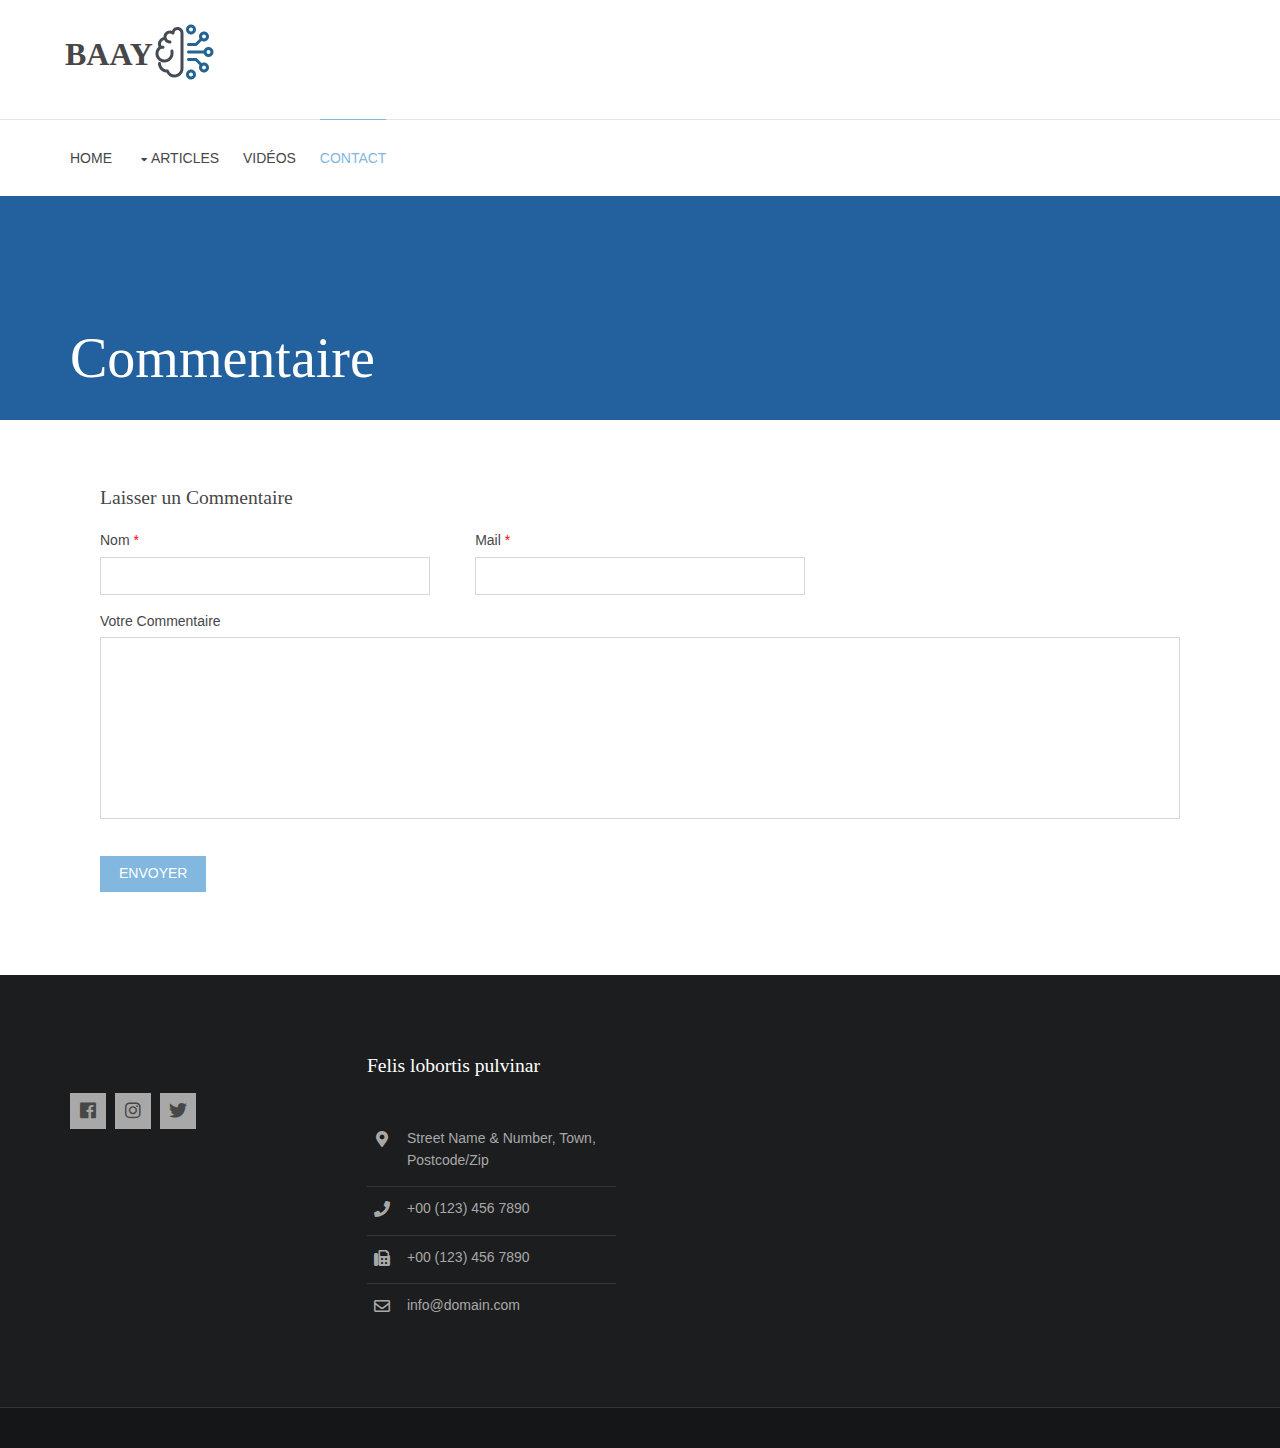
<file: pages/commentaire.html>
<!DOCTYPE html>
<!--
Template Name: Shicso
Author: <a href="https://www.os-templates.com/">OS Templates</a>
Author URI: https://www.os-templates.com/
Copyright: OS-Templates.com
Licence: Free to use under our free template licence terms
Licence URI: https://www.os-templates.com/template-terms
-->
<html lang="">
<!-- To declare your language - read more here: https://www.w3.org/International/questions/qa-html-language-declarations -->
<head>
<title>Commentaires</title>
<meta charset="utf-8">
<meta name="viewport" content="width=device-width, initial-scale=1.0, maximum-scale=1.0, user-scalable=no">
<link href="../layout/styles/layout.css" rel="stylesheet" type="text/css" media="all">
<link rel="icon" href="../images/Capture.png" type="image/x-icon"/>
</head>
<body id="top">



<!-- ################################################################################################ -->
<!-- ################################################################################################ -->
<!-- ################################################################################################ -->

    <!-- ################################################################################################ -->


    <div class="wrapper row0">
  <header id="header" class="hoc clear"> 
    <!-- ################################################################################################ -->
   <div id="logo" class="one_quarter first"> 
<h1 class="logoname clear"><a href="../index.html">
<svg xmlns="http://www.w3.org/2000/svg" x="0px" y="0px"
width="64" height="64"
viewBox="0 0 172 172"
style=" fill:#000000;"><g fill="none" fill-rule="nonzero" stroke="none" stroke-width="1" stroke-linecap="butt" stroke-linejoin="miter" stroke-miterlimit="10" stroke-dasharray="" stroke-dashoffset="0" font-family="none" font-weight="none" font-size="none" text-anchor="none" style="mix-blend-mode: normal"><path d="M0,172v-172h172v172z" fill="none"></path><g><path d="M102.125,16.125c-5.19493,0 -9.40625,4.21132 -9.40625,9.40625c0,5.19493 4.21132,9.40625 9.40625,9.40625c5.19493,0 9.40625,-4.21132 9.40625,-9.40625c0,-5.19493 -4.21132,-9.40625 -9.40625,-9.40625zM102.125,137.0625c-5.19493,0 -9.40625,4.21132 -9.40625,9.40625c0,5.19493 4.21132,9.40625 9.40625,9.40625c5.19493,0 9.40625,-4.21132 9.40625,-9.40625c0,-5.19493 -4.21132,-9.40625 -9.40625,-9.40625zM77.9375,35.20625c0,-6.71875 -5.375,-12.09375 -12.09375,-12.09375c-6.71875,0 -12.09375,5.375 -12.09375,12.09375v0c-2.28438,-1.74687 -4.97188,-2.6875 -8.0625,-2.6875c-7.39062,0 -13.4375,6.04688 -13.4375,13.4375c0,1.47812 0.26875,2.82187 0.67188,4.03125c-0.26875,0 -0.40313,0 -0.67187,0c-8.19688,0 -14.78125,6.58437 -14.78125,14.78125c0,3.225 0.94063,6.04688 2.6875,8.46563c-5.64375,3.62812 -9.40625,9.80938 -9.40625,17.06562c0,7.12188 3.7625,13.4375 9.27188,16.93125c-1.6125,2.95625 -2.55313,6.31562 -2.55313,9.94375c0,11.15313 9.00313,20.15625 20.15625,20.15625c0.40313,0 0.80625,0 1.20938,0c2.6875,7.79375 10.2125,13.4375 18.94687,13.4375c11.15313,0 20.15625,-9.00313 20.15625,-20.15625c0,-11.01875 0,-88.6875 0,-95.40625z" fill="#ffffff"></path><path d="M65.84375,19.08125c-6.85312,0 -12.63125,4.16562 -15.05,10.2125c-1.6125,-0.5375 -3.35937,-0.80625 -5.10625,-0.80625c-9.675,0 -17.46875,7.79375 -17.46875,17.46875c0,0 0,0 0,0.13437c-8.46562,1.88125 -14.91562,9.40625 -14.91562,18.40938c0,2.6875 0.5375,5.24062 1.6125,7.65937c-5.10625,4.56875 -8.19687,11.15313 -8.19687,18.14063c0,0.80625 0,1.47813 0.13437,2.15c0,0.13437 0,0.26875 0,0.40312c0.13437,0.67188 0.13437,1.47812 0.26875,2.15c0,0.13437 0,0.13437 0,0.26875c0.13437,0.67188 0.26875,1.34375 0.5375,2.01563v0.13437c0.26875,0.67188 0.5375,1.34375 0.80625,2.15c0,0 0,0.13437 0.13438,0.13437c0.5375,1.34375 1.34375,2.6875 2.15,3.89688c0,0 0,0.13437 0.13438,0.13437c0.80625,1.20938 1.74687,2.28437 2.82187,3.35938c0.13438,0.13437 0.13438,0.13437 0.26875,0.26875c0.5375,0.40313 0.94062,0.94063 1.47813,1.34375c0.13437,0.13437 0.26875,0.26875 0.40313,0.26875c0.40312,0.26875 0.80625,0.5375 1.20938,0.80625c0.26875,0.13437 0.40312,0.26875 0.67188,0.5375l0.13437,0.13437c0.13437,0 0.13437,0.13437 0.26875,0.13437c3.7625,2.28437 8.0625,3.62812 12.76563,3.62812c13.30313,0 24.1875,-10.88437 24.1875,-24.1875v-6.71875c0,-2.28437 -1.74687,-4.03125 -4.03125,-4.03125c-2.28438,0 -4.03125,1.74688 -4.03125,4.03125v6.71875c0,8.86875 -7.25625,16.125 -16.125,16.125c-3.225,0 -6.18125,-0.94062 -8.73437,-2.55313c-1.075,-0.67187 -2.15,-1.47812 -2.95625,-2.41875c-0.13437,-0.13437 -0.26875,-0.26875 -0.26875,-0.40313c-0.26875,-0.26875 -0.5375,-0.67187 -0.80625,-1.075c-0.13438,-0.13437 -0.26875,-0.26875 -0.40313,-0.5375c-0.26875,-0.40313 -0.5375,-0.80625 -0.80625,-1.20938c0,-0.13437 -0.13437,-0.13437 -0.13437,-0.26875c-0.26875,-0.5375 -0.5375,-1.075 -0.80625,-1.6125c-0.13438,-0.13437 -0.13438,-0.40313 -0.26875,-0.5375c-0.13438,-0.40313 -0.26875,-0.80625 -0.40313,-1.20938c0,-0.26875 -0.13438,-0.40312 -0.13438,-0.67187c-0.13437,-0.40312 -0.13437,-0.80625 -0.26875,-1.20938c0,-0.13437 0,-0.40312 -0.13437,-0.5375c0,-0.26875 0,-0.94062 0,-1.6125c0,-5.50937 2.82187,-10.61562 7.525,-13.57187c1.47813,-0.94063 2.15,-2.6875 1.74687,-4.43438c-0.13438,-0.5375 -0.26875,-1.20937 -0.67187,-1.74687c-1.34375,-1.88125 -2.01562,-3.89688 -2.01562,-6.18125c0,-5.24063 3.7625,-9.54063 8.73438,-10.61563c2.95625,5.64375 8.73438,9.54063 15.5875,9.54063c2.28438,0 4.03125,-1.74687 4.03125,-4.03125c0,-2.28438 -1.74687,-4.03125 -4.03125,-4.03125c-4.16562,0 -7.79375,-2.82188 -9.00312,-6.58438c-0.13438,-0.40312 -0.26875,-0.80625 -0.26875,-1.20937c0,-0.13438 0,-0.13438 0,-0.26875c0,-0.40312 -0.13437,-0.80625 -0.13437,-1.34375c0,-5.24063 4.16562,-9.40625 9.40625,-9.40625c2.01563,0 4.03125,0.67188 5.64375,1.88125c1.20937,0.94063 2.82187,1.075 4.16562,0.40313c1.34375,-0.67187 2.28438,-2.01562 2.28438,-3.62812c0,0 0,0 0,-0.13438c0,-4.43437 3.62813,-7.92812 8.0625,-7.92812c4.43437,0 8.0625,3.62812 8.0625,8.0625v95.40625c0,8.86875 -7.25625,16.125 -16.125,16.125c-6.85312,0 -12.9,-4.3 -15.18437,-10.75c-0.5375,-1.74687 -2.28438,-2.82187 -4.03125,-2.6875h-0.40313c-0.13438,0 -0.40313,0 -0.5375,0c-8.86875,0 -16.125,-7.25625 -16.125,-16.125c0,-2.28437 -1.74688,-4.03125 -4.03125,-4.03125c-2.28438,0 -4.03125,1.74688 -4.03125,4.03125c0,12.76563 10.07813,23.38125 22.70938,24.1875c4.03125,8.19688 12.3625,13.4375 21.63438,13.4375c13.30313,0 24.1875,-10.88437 24.1875,-24.1875v-95.40625c0,-8.73438 -7.25625,-15.99063 -16.125,-15.99063z" fill="#444b54"></path><path d="M26.875,77.4h-6.71875c-2.28438,0 -4.03125,-1.74688 -4.03125,-4.03125c0,-2.28438 1.74687,-4.03125 4.03125,-4.03125h6.71875c2.28438,0 4.03125,1.74687 4.03125,4.03125c0,2.28437 -1.74687,4.03125 -4.03125,4.03125z" fill="#444b54"></path><g><path d="M149.15625,76.59375c-5.19493,0 -9.40625,4.21132 -9.40625,9.40625c0,5.19493 4.21132,9.40625 9.40625,9.40625c5.19493,0 9.40625,-4.21132 9.40625,-9.40625c0,-5.19493 -4.21132,-9.40625 -9.40625,-9.40625zM137.0625,34.9375c-5.19493,0 -9.40625,4.21132 -9.40625,9.40625c0,5.19493 4.21132,9.40625 9.40625,9.40625c5.19493,0 9.40625,-4.21132 9.40625,-9.40625c0,-5.19493 -4.21132,-9.40625 -9.40625,-9.40625zM137.0625,118.25c-5.19493,0 -9.40625,4.21132 -9.40625,9.40625c0,5.19493 4.21132,9.40625 9.40625,9.40625c5.19493,0 9.40625,-4.21132 9.40625,-9.40625c0,-5.19493 -4.21132,-9.40625 -9.40625,-9.40625z" fill="#ffffff"></path><path d="M130.34375,124.96875c-1.075,0 -2.01562,-0.40313 -2.82187,-1.20938l-13.57188,-13.57187h-18.54375c-2.28437,0 -4.03125,-1.74688 -4.03125,-4.03125c0,-2.28437 1.74688,-4.03125 4.03125,-4.03125h20.15625c1.075,0 2.15,0.40313 2.82187,1.20938l14.78125,14.78125c1.6125,1.6125 1.6125,4.16562 0,5.64375c-0.80625,0.80625 -1.74688,1.20937 -2.82188,1.20937zM115.5625,69.875h-20.15625c-2.28437,0 -4.03125,-1.74688 -4.03125,-4.03125c0,-2.28438 1.74688,-4.03125 4.03125,-4.03125h18.54375l13.57187,-13.57187c1.6125,-1.6125 4.16562,-1.6125 5.64375,0c1.6125,1.6125 1.6125,4.16562 0,5.64375l-14.78125,14.78125c-0.67187,0.80625 -1.74687,1.20937 -2.82187,1.20937zM139.75,90.03125h-44.34375c-2.28437,0 -4.03125,-1.74688 -4.03125,-4.03125c0,-2.28437 1.74688,-4.03125 4.03125,-4.03125h44.34375c2.28438,0 4.03125,1.74688 4.03125,4.03125c0,2.28437 -1.74687,4.03125 -4.03125,4.03125z" fill="#256492"></path><path d="M149.15625,99.4375c-7.39062,0 -13.4375,-6.04687 -13.4375,-13.4375c0,-7.39062 6.04688,-13.4375 13.4375,-13.4375c7.39063,0 13.4375,6.04688 13.4375,13.4375c0,7.39063 -6.04687,13.4375 -13.4375,13.4375zM149.15625,80.625c-2.95625,0 -5.375,2.41875 -5.375,5.375c0,2.95625 2.41875,5.375 5.375,5.375c2.95625,0 5.375,-2.41875 5.375,-5.375c0,-2.95625 -2.41875,-5.375 -5.375,-5.375zM137.0625,57.78125c-7.39062,0 -13.4375,-6.04687 -13.4375,-13.4375c0,-7.39062 6.04688,-13.4375 13.4375,-13.4375c7.39063,0 13.4375,6.04688 13.4375,13.4375c0,7.39063 -6.04687,13.4375 -13.4375,13.4375zM137.0625,38.96875c-2.95625,0 -5.375,2.41875 -5.375,5.375c0,2.95625 2.41875,5.375 5.375,5.375c2.95625,0 5.375,-2.41875 5.375,-5.375c0,-2.95625 -2.41875,-5.375 -5.375,-5.375zM102.125,38.96875c-7.39062,0 -13.4375,-6.04687 -13.4375,-13.4375c0,-7.39062 6.04688,-13.4375 13.4375,-13.4375c7.39063,0 13.4375,6.04688 13.4375,13.4375c0,7.39063 -6.04687,13.4375 -13.4375,13.4375zM102.125,20.15625c-2.95625,0 -5.375,2.41875 -5.375,5.375c0,2.95625 2.41875,5.375 5.375,5.375c2.95625,0 5.375,-2.41875 5.375,-5.375c0,-2.95625 -2.41875,-5.375 -5.375,-5.375zM137.0625,141.09375c-7.39062,0 -13.4375,-6.04687 -13.4375,-13.4375c0,-7.39062 6.04688,-13.4375 13.4375,-13.4375c7.39063,0 13.4375,6.04688 13.4375,13.4375c0,7.39063 -6.04687,13.4375 -13.4375,13.4375zM137.0625,122.28125c-2.95625,0 -5.375,2.41875 -5.375,5.375c0,2.95625 2.41875,5.375 5.375,5.375c2.95625,0 5.375,-2.41875 5.375,-5.375c0,-2.95625 -2.41875,-5.375 -5.375,-5.375zM102.125,159.90625c-7.39062,0 -13.4375,-6.04687 -13.4375,-13.4375c0,-7.39062 6.04688,-13.4375 13.4375,-13.4375c7.39063,0 13.4375,6.04688 13.4375,13.4375c0,7.39063 -6.04687,13.4375 -13.4375,13.4375zM102.125,141.09375c-2.95625,0 -5.375,2.41875 -5.375,5.375c0,2.95625 2.41875,5.375 5.375,5.375c2.95625,0 5.375,-2.41875 5.375,-5.375c0,-2.95625 -2.41875,-5.375 -5.375,-5.375z" fill="#256492"></path></g></g></g></svg><span>BAAY</span></a></h1>
   	
   </div>
  </header>
</div>

<!-- ################################################################################################ -->
<!-- ################################################################################################ -->
<!-- ################################################################################################ -->
<div class="wrapper row1">
  <div class="hoc clear"> 
    <!-- ################################################################################################ -->
    <nav id="mainav">
      <ul class="clear">
        <li><a href="../index.html">Home</a></li>
        <li><a class="drop" href="#">Articles</a>
          <ul>
           <li><a href="../pages/gestiondestress.html">Gestion de stress</a></li>
            <li><a href="../pages/confianceensoi.html">Confiance et estime de soi</a></li>
           

          </ul>
        </li>
        <li><a href="../pages/vidéos.html">Vidéos</a>
      
        
              
            </li>
                    <li class="active"><a href="../pages/commentaire.html">contact</a></li>
          </ul>
        </li>
       
      </ul>
    </nav>


    <!-- ################################################################################################ -->
  </div>
<!-- ################################################################################################ -->
<!-- ################################################################################################ -->
<!-- ################################################################################################ -->
<div class="wrapper bgded overlay dark" style="background-image:url('../images/demo/backgrounds/bleu.png');">
  <div id="breadcrumb" class="hoc clear"> 
    <!-- ################################################################################################ -->
    <h6 class="heading">Commentaire</h6>
   
    <!-- ################################################################################################ -->
  </div>






</div><br><br><br>
<!-- ################################################################################################ -->
<!-- ################################################################################################ -->
<!-- ################################################################################################ -->

      <div id="comments">
 
      
        <h2>Laisser un Commentaire</h2>
        <form action="http://foo.com" method="post">
          <div class="one_third first">
            <label for="name">Nom <span>*</span></label>
            <input type="text" name="name" id="name" value="" size="22" required>
          </div>
          <div class="one_third">
            <label for="email">Mail <span>*</span></label>
            <input type="email" name="email" id="email" value="" size="22" required>
          </div>
          
          <div class="block clear">
            <label for="comment">Votre Commentaire</label>
            <textarea name="comment" id="comment" cols="25" rows="10"></textarea>
          </div><br>
          <div>
            <button class="btn">Envoyer</button>
           
          </div>
        </form><br><br><br>
      </div>
      <!-- ################################################################################################ -->
    </div>
    <!-- ################################################################################################ -->
    <!-- ################################################################################################ -->
    
      <!-- ################################################################################################ -->
    </div>
    <!-- ################################################################################################ -->
    <!-- / main body -->
    <div class="clear"></div>

  </main>
</div>
<div class="wrapper row4">
  <footer id="footer" class="hoc clear">
    <div class="one_quarter first">
      <p class="btmspace-30"></p>
      <ul class="faico clear">
              <li><a class="faicon-facebook" href="#"><i class="fab fa-facebook"></i></a></li>
              <li><a class="faicon-instagram" href="#"><i class="fab fa-instagram"></i></a></li>
              <li><a class="faicon-twitter" href="#"><i class="fab fa-twitter"></i></a></li>
      </ul>
    </div>
    <div class="one_quarter">
      <h6 class="heading">Felis lobortis pulvinar</h6>
      <ul class="nospace linklist contact">
        <li><i class="fas fa-map-marker-alt"></i>
          <address>
          Street Name &amp; Number, Town, Postcode/Zip
          </address>
        </li>
        <li><i class="fas fa-phone"></i> +00 (123) 456 7890</li>
        <li><i class="fas fa-fax"></i> +00 (123) 456 7890</li>
        <li><i class="far fa-envelope"></i> info@domain.com</li>
      </ul>
    </div>
   
  </footer>
</div>
<!-- ################################################################################################ -->
<!-- ################################################################################################ -->
<!-- ################################################################################################ -->
<div class="wrapper row5">
  <div id="copyright" class="hoc clear"> 
    <!-- ################################################################################################ -->

    <!-- ################################################################################################ -->
  </div>
</div>
<!-- ################################################################################################ -->
<!-- ################################################################################################ -->
<!-- ################################################################################################ -->
<a id="backtotop" href="#top"><i class="fas fa-chevron-up"></i></a>
<!-- JAVASCRIPTS -->
<script src="../layout/scripts/jquery.min.js"></script>
<script src="../layout/scripts/jquery.backtotop.js"></script>
<script src="../layout/scripts/jquery.mobilemenu.js"></script>
<!-- ################################################################################################ -->
<!-- ################################################################################################ -->
<!-- ################################################################################################ -->

   
    
    <!-- ################################################################################################ -->
  </footer>
</div>
<!-- ################################################################################################ -->
<!-- ################################################################################################ -->
<!-- ################################################################################################ -->

<!-- ################################################################################################ -->
<!-- ################################################################################################ -->
<!-- ################################################################################################ -->
<a id="backtotop" href="#top"><i class="fas fa-chevron-up"></i></a>
<!-- JAVASCRIPTS -->
<script src="../layout/scripts/jquery.min.js"></script>
<script src="../layout/scripts/jquery.backtotop.js"></script>
<script src="../layout/scripts/jquery.mobilemenu.js"></script>
</body>
</html>
</file>
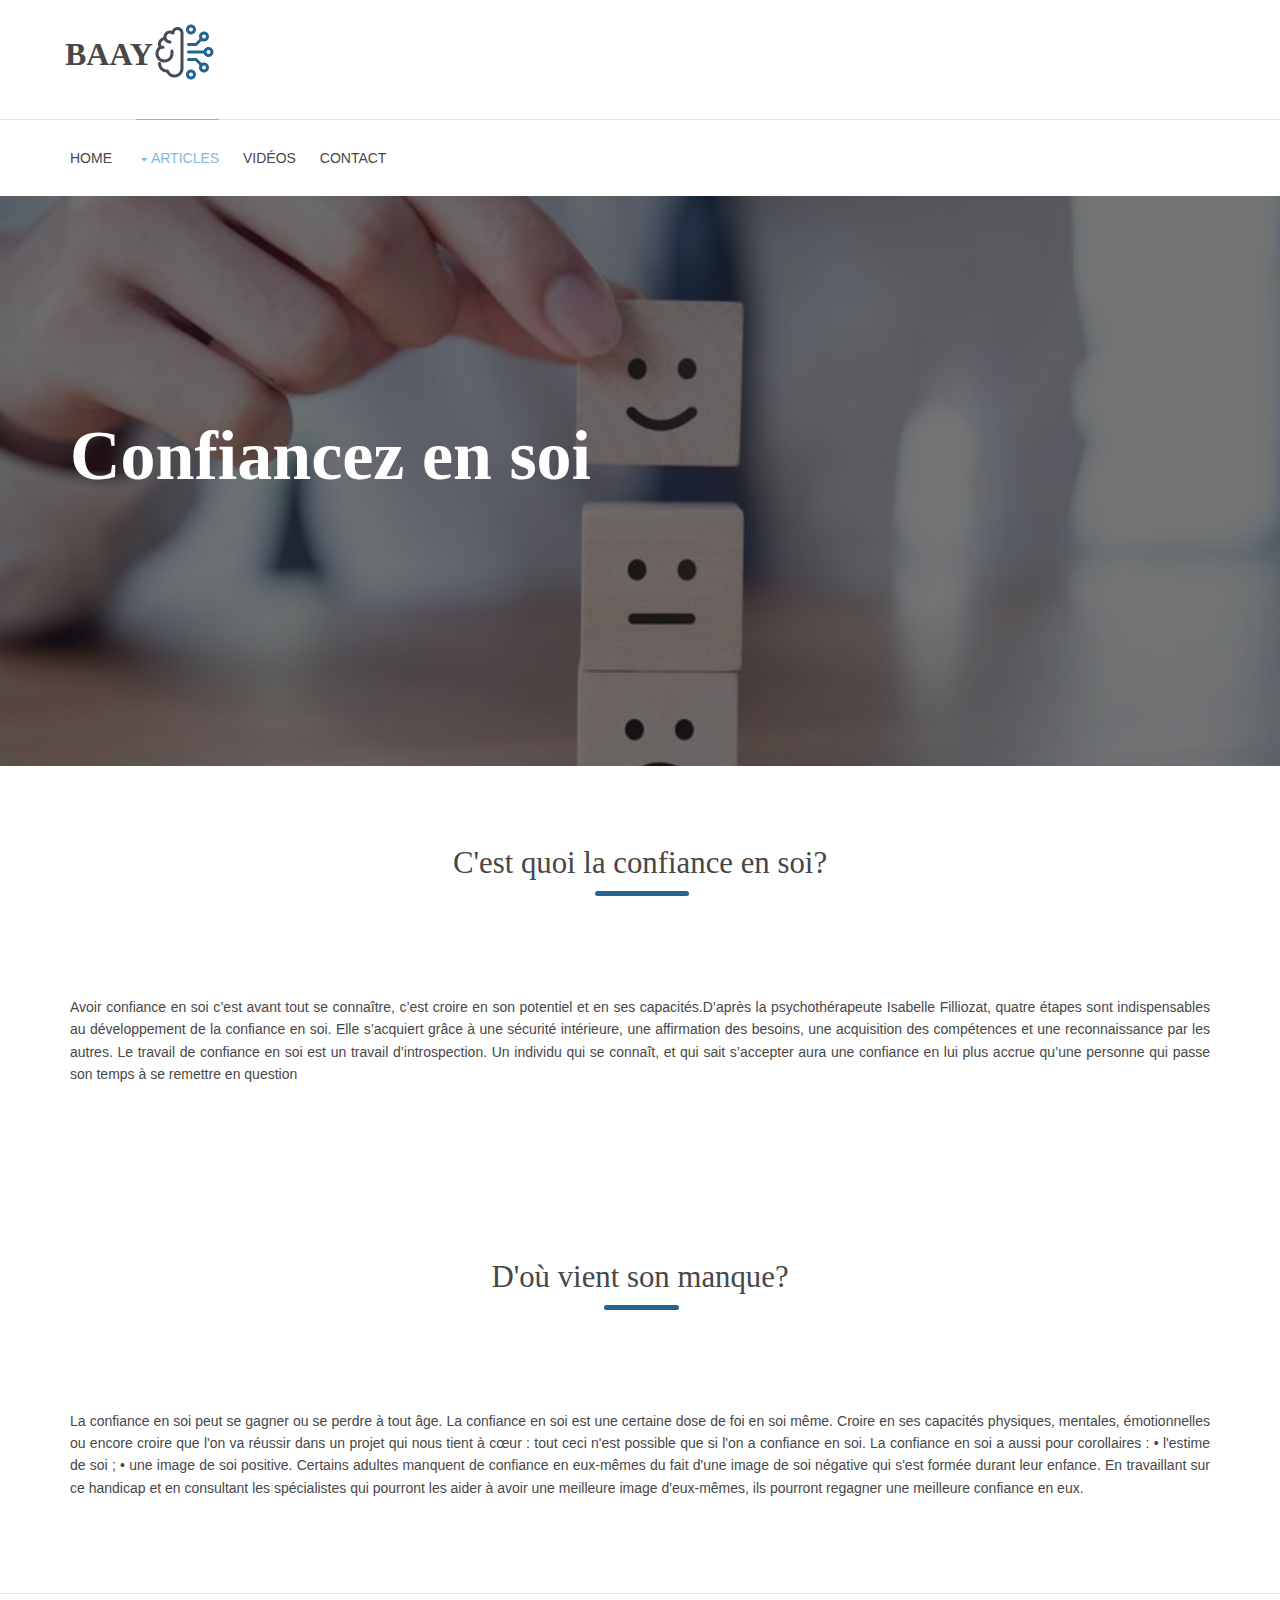
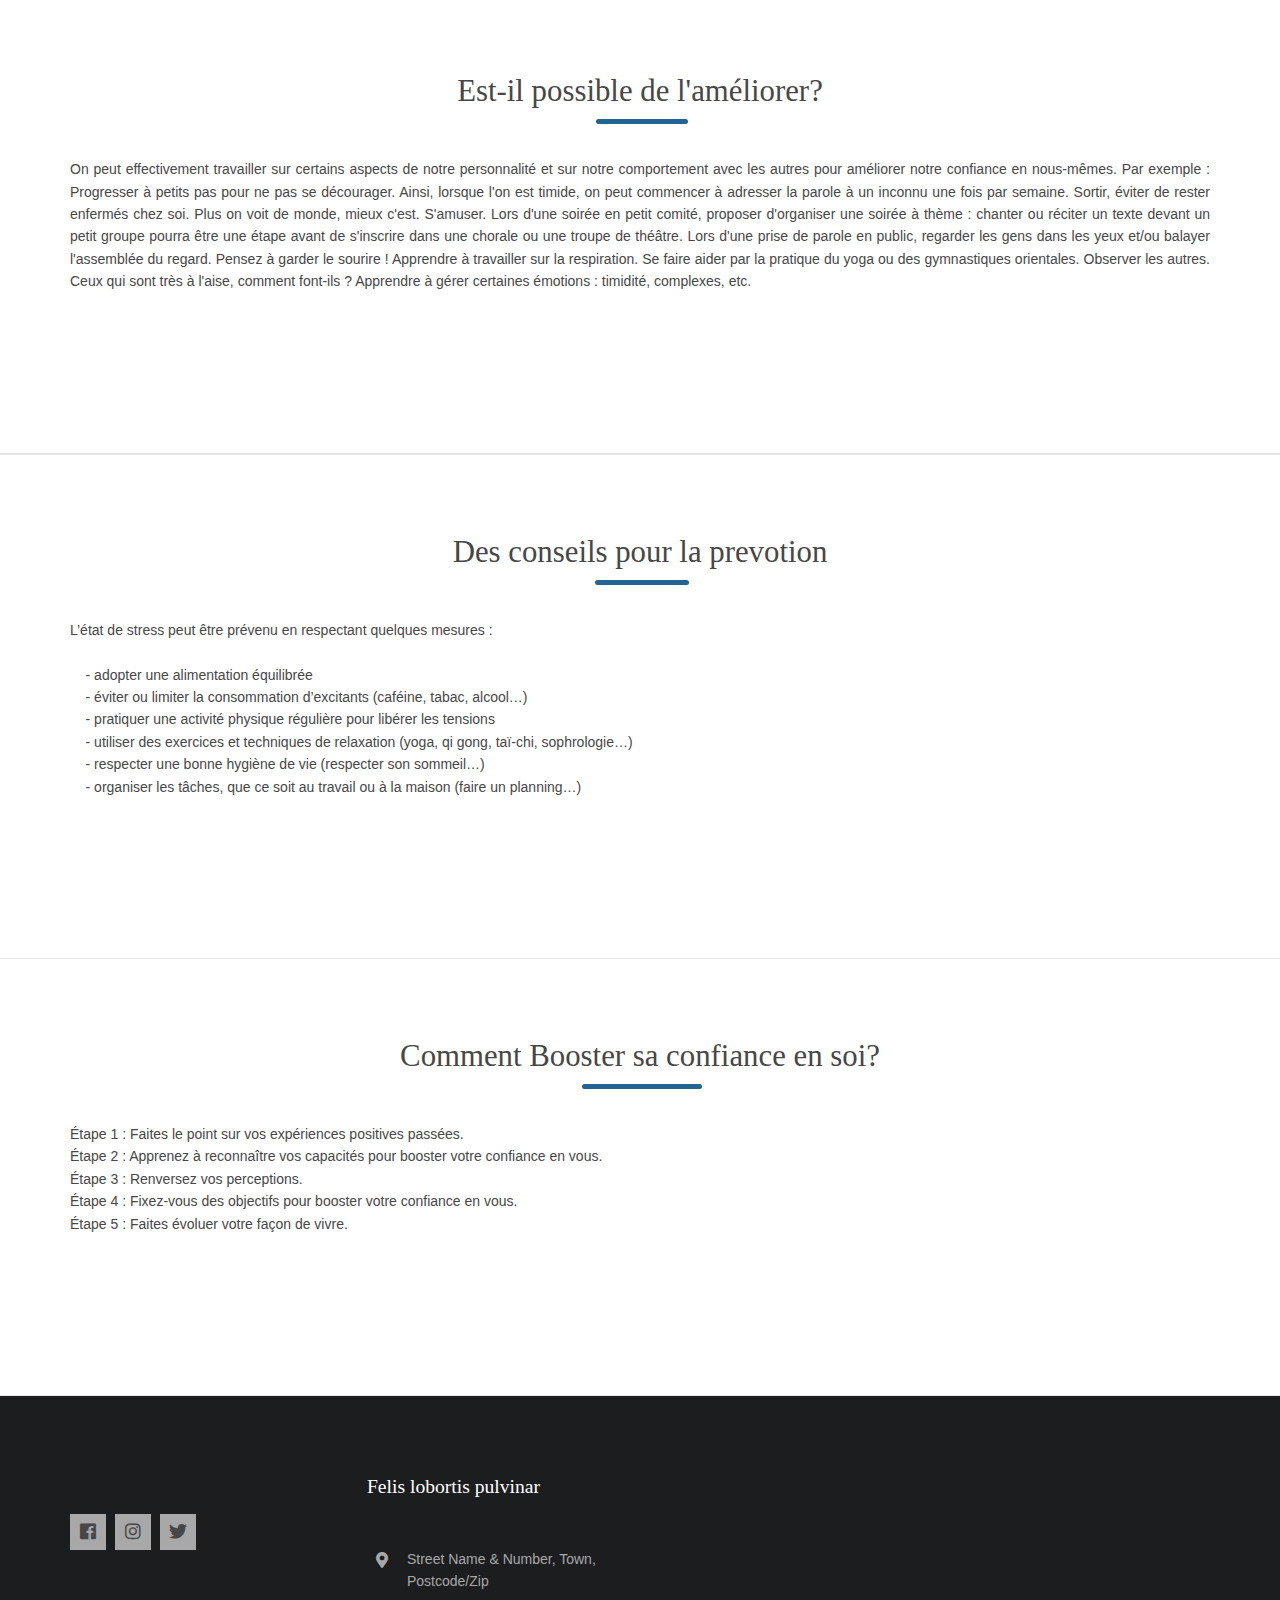
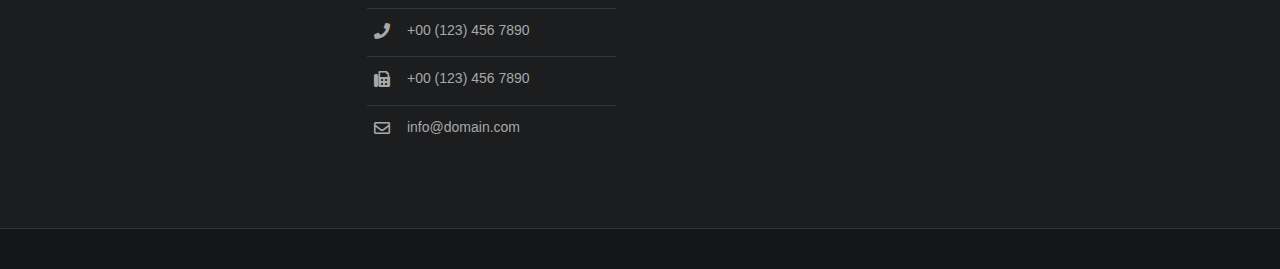
<file: pages/confianceensoi.html>
<!DOCTYPE html>
<!--
Template Name: Shicso
Author: <a href="https://www.os-templates.com/">OS Templates</a>
Author URI: https://www.os-templates.com/
Copyright: OS-Templates.com
Licence: Free to use under our free template licence terms
Licence URI: https://www.os-templates.com/template-terms
-->
<html lang="">
<!-- To declare your language - read more here: https://www.w3.org/International/questions/qa-html-language-declarations -->
<head>
<title>Confiance en soi</title>
<meta charset="utf-8">
<meta name="viewport" content="width=device-width, initial-scale=1.0, maximum-scale=1.0, user-scalable=no">
<link href="../layout/styles/layout.css" rel="stylesheet" type="text/css" media="all">
<link rel="icon" href="images/Capture.png" type="image/x-icon"/>
</head>
<body id="top">
<!-- ################################################################################################ -->
<!-- ################################################################################################ -->
<!-- ################################################################################################ -->
<div class="wrapper row0">
  <header id="header" class="hoc clear"> 
    <!-- ################################################################################################ -->
   <div id="logo" class="one_quarter first"> 
<h1 class="logoname clear"><a href="../index.html">
<svg xmlns="http://www.w3.org/2000/svg" x="0px" y="0px"
width="64" height="64"
viewBox="0 0 172 172"
style=" fill:#000000;"><g fill="none" fill-rule="nonzero" stroke="none" stroke-width="1" stroke-linecap="butt" stroke-linejoin="miter" stroke-miterlimit="10" stroke-dasharray="" stroke-dashoffset="0" font-family="none" font-weight="none" font-size="none" text-anchor="none" style="mix-blend-mode: normal"><path d="M0,172v-172h172v172z" fill="none"></path><g><path d="M102.125,16.125c-5.19493,0 -9.40625,4.21132 -9.40625,9.40625c0,5.19493 4.21132,9.40625 9.40625,9.40625c5.19493,0 9.40625,-4.21132 9.40625,-9.40625c0,-5.19493 -4.21132,-9.40625 -9.40625,-9.40625zM102.125,137.0625c-5.19493,0 -9.40625,4.21132 -9.40625,9.40625c0,5.19493 4.21132,9.40625 9.40625,9.40625c5.19493,0 9.40625,-4.21132 9.40625,-9.40625c0,-5.19493 -4.21132,-9.40625 -9.40625,-9.40625zM77.9375,35.20625c0,-6.71875 -5.375,-12.09375 -12.09375,-12.09375c-6.71875,0 -12.09375,5.375 -12.09375,12.09375v0c-2.28438,-1.74687 -4.97188,-2.6875 -8.0625,-2.6875c-7.39062,0 -13.4375,6.04688 -13.4375,13.4375c0,1.47812 0.26875,2.82187 0.67188,4.03125c-0.26875,0 -0.40313,0 -0.67187,0c-8.19688,0 -14.78125,6.58437 -14.78125,14.78125c0,3.225 0.94063,6.04688 2.6875,8.46563c-5.64375,3.62812 -9.40625,9.80938 -9.40625,17.06562c0,7.12188 3.7625,13.4375 9.27188,16.93125c-1.6125,2.95625 -2.55313,6.31562 -2.55313,9.94375c0,11.15313 9.00313,20.15625 20.15625,20.15625c0.40313,0 0.80625,0 1.20938,0c2.6875,7.79375 10.2125,13.4375 18.94687,13.4375c11.15313,0 20.15625,-9.00313 20.15625,-20.15625c0,-11.01875 0,-88.6875 0,-95.40625z" fill="#ffffff"></path><path d="M65.84375,19.08125c-6.85312,0 -12.63125,4.16562 -15.05,10.2125c-1.6125,-0.5375 -3.35937,-0.80625 -5.10625,-0.80625c-9.675,0 -17.46875,7.79375 -17.46875,17.46875c0,0 0,0 0,0.13437c-8.46562,1.88125 -14.91562,9.40625 -14.91562,18.40938c0,2.6875 0.5375,5.24062 1.6125,7.65937c-5.10625,4.56875 -8.19687,11.15313 -8.19687,18.14063c0,0.80625 0,1.47813 0.13437,2.15c0,0.13437 0,0.26875 0,0.40312c0.13437,0.67188 0.13437,1.47812 0.26875,2.15c0,0.13437 0,0.13437 0,0.26875c0.13437,0.67188 0.26875,1.34375 0.5375,2.01563v0.13437c0.26875,0.67188 0.5375,1.34375 0.80625,2.15c0,0 0,0.13437 0.13438,0.13437c0.5375,1.34375 1.34375,2.6875 2.15,3.89688c0,0 0,0.13437 0.13438,0.13437c0.80625,1.20938 1.74687,2.28437 2.82187,3.35938c0.13438,0.13437 0.13438,0.13437 0.26875,0.26875c0.5375,0.40313 0.94062,0.94063 1.47813,1.34375c0.13437,0.13437 0.26875,0.26875 0.40313,0.26875c0.40312,0.26875 0.80625,0.5375 1.20938,0.80625c0.26875,0.13437 0.40312,0.26875 0.67188,0.5375l0.13437,0.13437c0.13437,0 0.13437,0.13437 0.26875,0.13437c3.7625,2.28437 8.0625,3.62812 12.76563,3.62812c13.30313,0 24.1875,-10.88437 24.1875,-24.1875v-6.71875c0,-2.28437 -1.74687,-4.03125 -4.03125,-4.03125c-2.28438,0 -4.03125,1.74688 -4.03125,4.03125v6.71875c0,8.86875 -7.25625,16.125 -16.125,16.125c-3.225,0 -6.18125,-0.94062 -8.73437,-2.55313c-1.075,-0.67187 -2.15,-1.47812 -2.95625,-2.41875c-0.13437,-0.13437 -0.26875,-0.26875 -0.26875,-0.40313c-0.26875,-0.26875 -0.5375,-0.67187 -0.80625,-1.075c-0.13438,-0.13437 -0.26875,-0.26875 -0.40313,-0.5375c-0.26875,-0.40313 -0.5375,-0.80625 -0.80625,-1.20938c0,-0.13437 -0.13437,-0.13437 -0.13437,-0.26875c-0.26875,-0.5375 -0.5375,-1.075 -0.80625,-1.6125c-0.13438,-0.13437 -0.13438,-0.40313 -0.26875,-0.5375c-0.13438,-0.40313 -0.26875,-0.80625 -0.40313,-1.20938c0,-0.26875 -0.13438,-0.40312 -0.13438,-0.67187c-0.13437,-0.40312 -0.13437,-0.80625 -0.26875,-1.20938c0,-0.13437 0,-0.40312 -0.13437,-0.5375c0,-0.26875 0,-0.94062 0,-1.6125c0,-5.50937 2.82187,-10.61562 7.525,-13.57187c1.47813,-0.94063 2.15,-2.6875 1.74687,-4.43438c-0.13438,-0.5375 -0.26875,-1.20937 -0.67187,-1.74687c-1.34375,-1.88125 -2.01562,-3.89688 -2.01562,-6.18125c0,-5.24063 3.7625,-9.54063 8.73438,-10.61563c2.95625,5.64375 8.73438,9.54063 15.5875,9.54063c2.28438,0 4.03125,-1.74687 4.03125,-4.03125c0,-2.28438 -1.74687,-4.03125 -4.03125,-4.03125c-4.16562,0 -7.79375,-2.82188 -9.00312,-6.58438c-0.13438,-0.40312 -0.26875,-0.80625 -0.26875,-1.20937c0,-0.13438 0,-0.13438 0,-0.26875c0,-0.40312 -0.13437,-0.80625 -0.13437,-1.34375c0,-5.24063 4.16562,-9.40625 9.40625,-9.40625c2.01563,0 4.03125,0.67188 5.64375,1.88125c1.20937,0.94063 2.82187,1.075 4.16562,0.40313c1.34375,-0.67187 2.28438,-2.01562 2.28438,-3.62812c0,0 0,0 0,-0.13438c0,-4.43437 3.62813,-7.92812 8.0625,-7.92812c4.43437,0 8.0625,3.62812 8.0625,8.0625v95.40625c0,8.86875 -7.25625,16.125 -16.125,16.125c-6.85312,0 -12.9,-4.3 -15.18437,-10.75c-0.5375,-1.74687 -2.28438,-2.82187 -4.03125,-2.6875h-0.40313c-0.13438,0 -0.40313,0 -0.5375,0c-8.86875,0 -16.125,-7.25625 -16.125,-16.125c0,-2.28437 -1.74688,-4.03125 -4.03125,-4.03125c-2.28438,0 -4.03125,1.74688 -4.03125,4.03125c0,12.76563 10.07813,23.38125 22.70938,24.1875c4.03125,8.19688 12.3625,13.4375 21.63438,13.4375c13.30313,0 24.1875,-10.88437 24.1875,-24.1875v-95.40625c0,-8.73438 -7.25625,-15.99063 -16.125,-15.99063z" fill="#444b54"></path><path d="M26.875,77.4h-6.71875c-2.28438,0 -4.03125,-1.74688 -4.03125,-4.03125c0,-2.28438 1.74687,-4.03125 4.03125,-4.03125h6.71875c2.28438,0 4.03125,1.74687 4.03125,4.03125c0,2.28437 -1.74687,4.03125 -4.03125,4.03125z" fill="#444b54"></path><g><path d="M149.15625,76.59375c-5.19493,0 -9.40625,4.21132 -9.40625,9.40625c0,5.19493 4.21132,9.40625 9.40625,9.40625c5.19493,0 9.40625,-4.21132 9.40625,-9.40625c0,-5.19493 -4.21132,-9.40625 -9.40625,-9.40625zM137.0625,34.9375c-5.19493,0 -9.40625,4.21132 -9.40625,9.40625c0,5.19493 4.21132,9.40625 9.40625,9.40625c5.19493,0 9.40625,-4.21132 9.40625,-9.40625c0,-5.19493 -4.21132,-9.40625 -9.40625,-9.40625zM137.0625,118.25c-5.19493,0 -9.40625,4.21132 -9.40625,9.40625c0,5.19493 4.21132,9.40625 9.40625,9.40625c5.19493,0 9.40625,-4.21132 9.40625,-9.40625c0,-5.19493 -4.21132,-9.40625 -9.40625,-9.40625z" fill="#ffffff"></path><path d="M130.34375,124.96875c-1.075,0 -2.01562,-0.40313 -2.82187,-1.20938l-13.57188,-13.57187h-18.54375c-2.28437,0 -4.03125,-1.74688 -4.03125,-4.03125c0,-2.28437 1.74688,-4.03125 4.03125,-4.03125h20.15625c1.075,0 2.15,0.40313 2.82187,1.20938l14.78125,14.78125c1.6125,1.6125 1.6125,4.16562 0,5.64375c-0.80625,0.80625 -1.74688,1.20937 -2.82188,1.20937zM115.5625,69.875h-20.15625c-2.28437,0 -4.03125,-1.74688 -4.03125,-4.03125c0,-2.28438 1.74688,-4.03125 4.03125,-4.03125h18.54375l13.57187,-13.57187c1.6125,-1.6125 4.16562,-1.6125 5.64375,0c1.6125,1.6125 1.6125,4.16562 0,5.64375l-14.78125,14.78125c-0.67187,0.80625 -1.74687,1.20937 -2.82187,1.20937zM139.75,90.03125h-44.34375c-2.28437,0 -4.03125,-1.74688 -4.03125,-4.03125c0,-2.28437 1.74688,-4.03125 4.03125,-4.03125h44.34375c2.28438,0 4.03125,1.74688 4.03125,4.03125c0,2.28437 -1.74687,4.03125 -4.03125,4.03125z" fill="#256492"></path><path d="M149.15625,99.4375c-7.39062,0 -13.4375,-6.04687 -13.4375,-13.4375c0,-7.39062 6.04688,-13.4375 13.4375,-13.4375c7.39063,0 13.4375,6.04688 13.4375,13.4375c0,7.39063 -6.04687,13.4375 -13.4375,13.4375zM149.15625,80.625c-2.95625,0 -5.375,2.41875 -5.375,5.375c0,2.95625 2.41875,5.375 5.375,5.375c2.95625,0 5.375,-2.41875 5.375,-5.375c0,-2.95625 -2.41875,-5.375 -5.375,-5.375zM137.0625,57.78125c-7.39062,0 -13.4375,-6.04687 -13.4375,-13.4375c0,-7.39062 6.04688,-13.4375 13.4375,-13.4375c7.39063,0 13.4375,6.04688 13.4375,13.4375c0,7.39063 -6.04687,13.4375 -13.4375,13.4375zM137.0625,38.96875c-2.95625,0 -5.375,2.41875 -5.375,5.375c0,2.95625 2.41875,5.375 5.375,5.375c2.95625,0 5.375,-2.41875 5.375,-5.375c0,-2.95625 -2.41875,-5.375 -5.375,-5.375zM102.125,38.96875c-7.39062,0 -13.4375,-6.04687 -13.4375,-13.4375c0,-7.39062 6.04688,-13.4375 13.4375,-13.4375c7.39063,0 13.4375,6.04688 13.4375,13.4375c0,7.39063 -6.04687,13.4375 -13.4375,13.4375zM102.125,20.15625c-2.95625,0 -5.375,2.41875 -5.375,5.375c0,2.95625 2.41875,5.375 5.375,5.375c2.95625,0 5.375,-2.41875 5.375,-5.375c0,-2.95625 -2.41875,-5.375 -5.375,-5.375zM137.0625,141.09375c-7.39062,0 -13.4375,-6.04687 -13.4375,-13.4375c0,-7.39062 6.04688,-13.4375 13.4375,-13.4375c7.39063,0 13.4375,6.04688 13.4375,13.4375c0,7.39063 -6.04687,13.4375 -13.4375,13.4375zM137.0625,122.28125c-2.95625,0 -5.375,2.41875 -5.375,5.375c0,2.95625 2.41875,5.375 5.375,5.375c2.95625,0 5.375,-2.41875 5.375,-5.375c0,-2.95625 -2.41875,-5.375 -5.375,-5.375zM102.125,159.90625c-7.39062,0 -13.4375,-6.04687 -13.4375,-13.4375c0,-7.39062 6.04688,-13.4375 13.4375,-13.4375c7.39063,0 13.4375,6.04688 13.4375,13.4375c0,7.39063 -6.04687,13.4375 -13.4375,13.4375zM102.125,141.09375c-2.95625,0 -5.375,2.41875 -5.375,5.375c0,2.95625 2.41875,5.375 5.375,5.375c2.95625,0 5.375,-2.41875 5.375,-5.375c0,-2.95625 -2.41875,-5.375 -5.375,-5.375z" fill="#256492"></path></g></g></g></svg><span>BAAY</span></a></h1>
   	
   </div>
    
        </li>
        <li class="one_third">
          
        </li>
      </ul>
    </div>
    <!-- ################################################################################################ -->
  </header>
</div>
<!-- ################################################################################################ -->
<!-- ################################################################################################ -->
<!-- ################################################################################################ -->
<div class="wrapper row1">
  <div class="hoc clear"> 
    <!-- ################################################################################################ -->
    <nav id="mainav">
      <ul class="clear">
        <li><a href="../index.html">Home</a></li>
        <li class="active"><a class="drop" href="#">Articles</a>
          <ul>
           <li><a href="../pages/gestiondestress.html">Gestion de stress</a></li>
            <li class="active"><a href="../pages/confianceensoi.html">Confiance et estime de soi</a></li>
           

          </ul>
        </li>
        <li><a href="../pages/vidéos.html">Vidéos</a>
      
        
              
            </li>
                    <li><a href="../pages/commentaire.html">contact</a></li>
          </ul>
        </li>
       
      </ul>
    </nav>


    <!-- ################################################################################################ -->
  </div>
</div>
<div class="wrapper bgded overlay" style="background-image:url('../images/demo/backgrounds/soi.jpg');">
  <div id="pageintro" class="hoc clear"> 
    <!-- ################################################################################################ -->
    <article>
      <h3 class="heading">Confiancez en soi<br>
       </h3>
      <footer>
       
      </footer>
    </article>
    <!-- ################################################################################################ -->
  </div>
</div>
<!-- ################################################################################################ -->
<!-- ################################################################################################ -->
<!-- ################################################################################################ -->


<!-- ################################################################################################ -->
<!-- ################################################################################################ -->
<!-- ################################################################################################ -->
<div class="wrapper row3">
  <main class="hoc container clear"> 
  <div class="center btmspace-80">
      <h6 class="heading underline font-x2">C'est quoi la confiance en soi?</h6>
    </div>
    <p>Avoir confiance en soi c’est avant tout se connaître, c’est croire en son potentiel et en ses capacités.D’après la psychothérapeute Isabelle Filliozat, quatre étapes sont indispensables au développement de la confiance en soi. Elle s’acquiert grâce à une sécurité intérieure, une affirmation des besoins, une acquisition des compétences et une reconnaissance par les autres. Le travail de confiance en soi est un travail d’introspection. Un individu qui se connaît, et qui sait s’accepter aura une confiance en lui plus accrue qu’une personne qui passe son temps à se remettre en question

</p>
</main>
<div class="wrapper row3">
  <main class="hoc container clear"> 
  <div class="center btmspace-80">
      <h6 class="heading underline font-x2">D'où vient son manque? </h6>
     
    </div>
    <p>
    La confiance en soi peut se gagner ou se perdre à tout âge.
La confiance en soi est une certaine dose de foi en soi même. Croire en ses capacités physiques, mentales, émotionnelles ou encore croire que l'on va réussir dans un projet qui nous tient à cœur : tout ceci n'est possible que si l'on a confiance en soi.
La confiance en soi a aussi pour corollaires :
•	l'estime de soi ;
•	une image de soi positive.
Certains adultes manquent de confiance en eux-mêmes du fait d'une image de soi négative qui s'est formée durant leur enfance.
En travaillant sur ce handicap et en consultant les spécialistes qui pourront les aider à avoir une meilleure image d'eux-mêmes, ils pourront regagner une meilleure confiance en eux.


</p>
</main>


    </div>
    <div class="wrapper row3">
  <main class="hoc container clear"> 
  <div class="center btmspace-80">
      <h6 class="heading underline font-x2">Est-il possible de l'améliorer?</h6>
      <p>
       On peut effectivement travailler sur certains aspects de notre personnalité et sur notre comportement avec les autres pour améliorer notre confiance en nous-mêmes.
Par exemple :
	Progresser à petits pas pour ne pas se décourager. Ainsi, lorsque l'on est timide, on peut commencer à adresser la parole à un inconnu une fois par semaine.
	Sortir, éviter de rester enfermés chez soi. Plus on voit de monde, mieux c'est.
	S'amuser. Lors d'une soirée en petit comité, proposer d'organiser une soirée à thème : chanter ou réciter un texte devant un petit groupe pourra être une étape avant de s'inscrire dans une chorale ou une troupe de théâtre.
	Lors d'une prise de parole en public, regarder les gens dans les yeux et/ou balayer l'assemblée du regard. Pensez à garder le sourire !
	Apprendre à travailler sur la respiration. Se faire aider par la pratique du yoga ou des gymnastiques orientales.
	Observer les autres. Ceux qui sont très à l'aise, comment font-ils ?
	Apprendre à gérer certaines émotions : timidité, complexes, etc.


      </p>
    </main>

     
    </div>
     </div>
    <div class="wrapper row3">
  <main class="hoc container clear"> 
  <div class="center btmspace-80">
      <h6 class="heading underline font-x2">Des conseils pour la prevotion</h6>
      <p>
       L’état de stress peut être prévenu en respectant quelques mesures :<br><br>
       
&nbsp;&nbsp;&nbsp;&nbsp;- adopter une alimentation équilibrée <br>
&nbsp;&nbsp;&nbsp;&nbsp;- éviter ou limiter la consommation d’excitants (caféine, tabac, alcool…)<br> 
&nbsp;&nbsp;&nbsp;&nbsp;- pratiquer une activité physique régulière pour libérer les tensions <br>
&nbsp;&nbsp;&nbsp;&nbsp;- utiliser des exercices et techniques de relaxation (yoga, qi gong, taï-chi, sophrologie…)<br> 
&nbsp;&nbsp;&nbsp;&nbsp;- respecter une bonne hygiène de vie (respecter son sommeil…) <br>
&nbsp;&nbsp;&nbsp;&nbsp;- organiser les tâches, que ce soit au travail ou à la maison (faire un planning…)

      </p>
    </main>

     
    </div>
     <div class="wrapper row3">
  <main class="hoc container clear"> 
  <div class="center btmspace-80">
      <h6 class="heading underline font-x2">Comment Booster sa confiance en soi?</h6>
      <p>
    Étape 1 : Faites le point sur vos expériences positives passées.<br>
	Étape 2 : Apprenez à reconnaître vos capacités pour booster votre confiance en vous.<br>
	Étape 3 : Renversez vos perceptions.<br>
	Étape 4 : Fixez-vous des objectifs pour booster votre confiance en vous.<br>
	Étape 5 : Faites évoluer votre façon de vivre.<br>





      </p>
    </main>

     
    </div>
     

    <!-- ################################################################################################ -->
    <!-- / main body -->
    <div class="clear"></div>

  </main>
  

</div>

<!-- ################################################################################################ -->
<!-- ################################################################################################ -->
<!-- ################################################################################################ -->
<div class="wrapper row4">
  <footer id="footer" class="hoc clear">
    <div class="one_quarter first">
      <p class="btmspace-30"></p>
      <ul class="faico clear">
              <li><a class="faicon-facebook" href="#"><i class="fab fa-facebook"></i></a></li>
              <li><a class="faicon-instagram" href="#"><i class="fab fa-instagram"></i></a></li>
              <li><a class="faicon-twitter" href="#"><i class="fab fa-twitter"></i></a></li>
      </ul>
    </div>
    <div class="one_quarter">
      <h6 class="heading">Felis lobortis pulvinar</h6>
      <ul class="nospace linklist contact">
        <li><i class="fas fa-map-marker-alt"></i>
          <address>
          Street Name &amp; Number, Town, Postcode/Zip
          </address>
        </li>
        <li><i class="fas fa-phone"></i> +00 (123) 456 7890</li>
        <li><i class="fas fa-fax"></i> +00 (123) 456 7890</li>
        <li><i class="far fa-envelope"></i> info@domain.com</li>
      </ul>
    </div>
   
  </footer>
</div>
<!-- ################################################################################################ -->
<!-- ################################################################################################ -->
<!-- ################################################################################################ -->
<div class="wrapper row5">
  <div id="copyright" class="hoc clear"> 
    <!-- ################################################################################################ -->

    <!-- ################################################################################################ -->
  </div>
</div>
<!-- ################################################################################################ -->
<!-- ################################################################################################ -->
<!-- ################################################################################################ -->
<a id="backtotop" href="#top"><i class="fas fa-chevron-up"></i></a>
<!-- JAVASCRIPTS -->
<script src="../layout/scripts/jquery.min.js"></script>
<script src="../layout/scripts/jquery.backtotop.js"></script>
<script src="../layout/scripts/jquery.mobilemenu.js"></script>
</body>
</html>
</file>
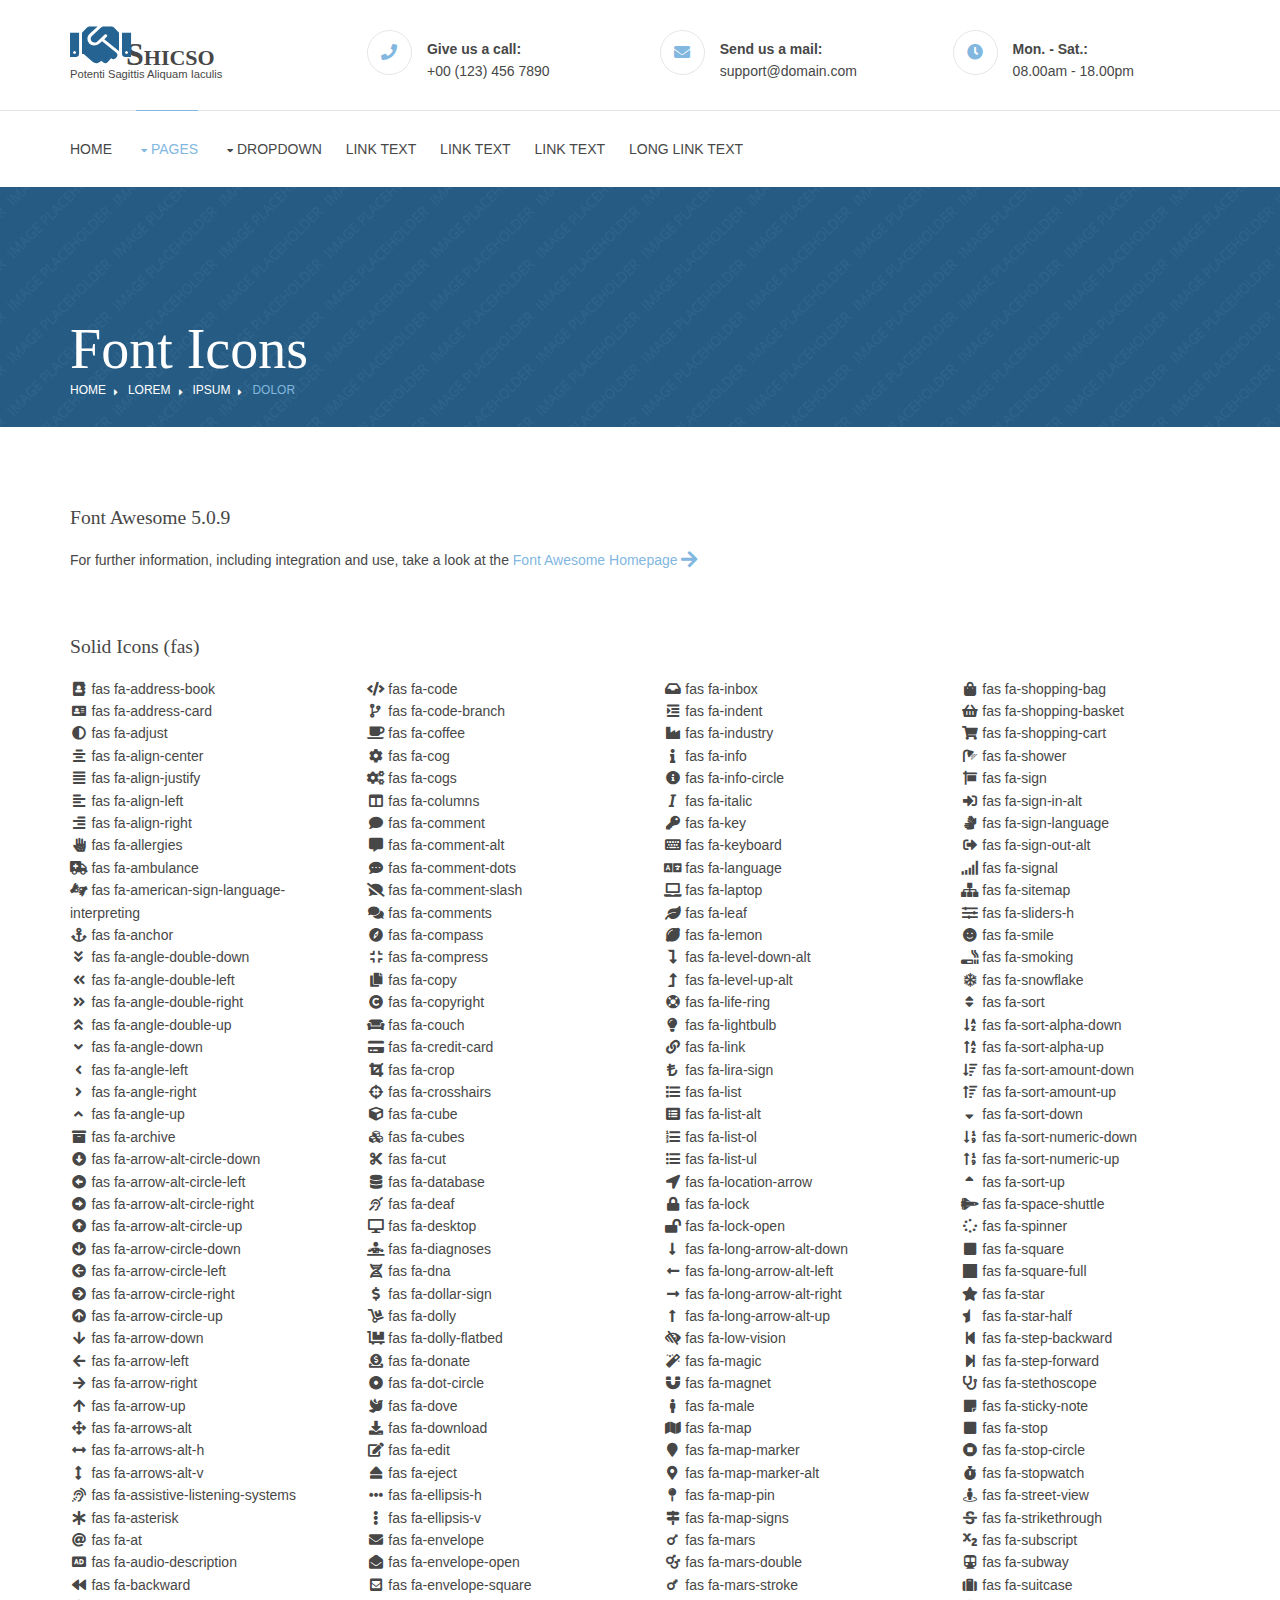
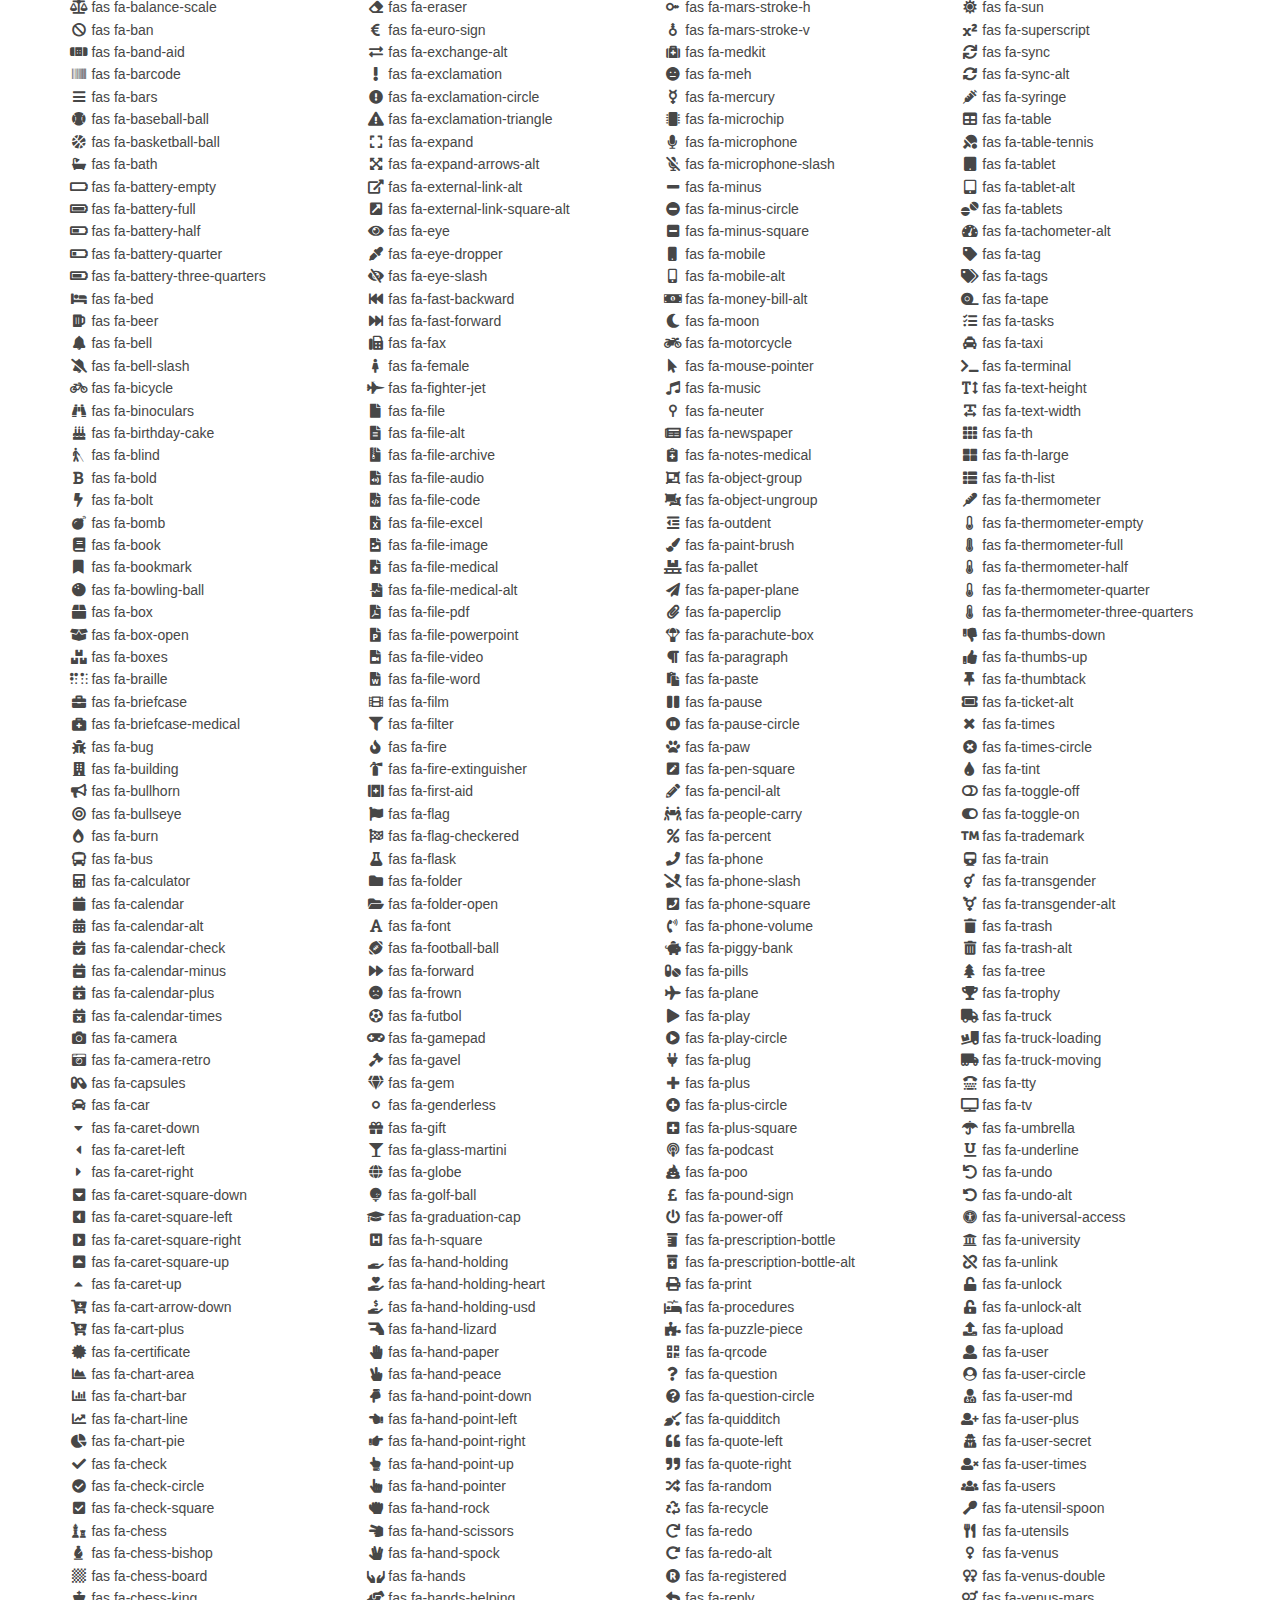
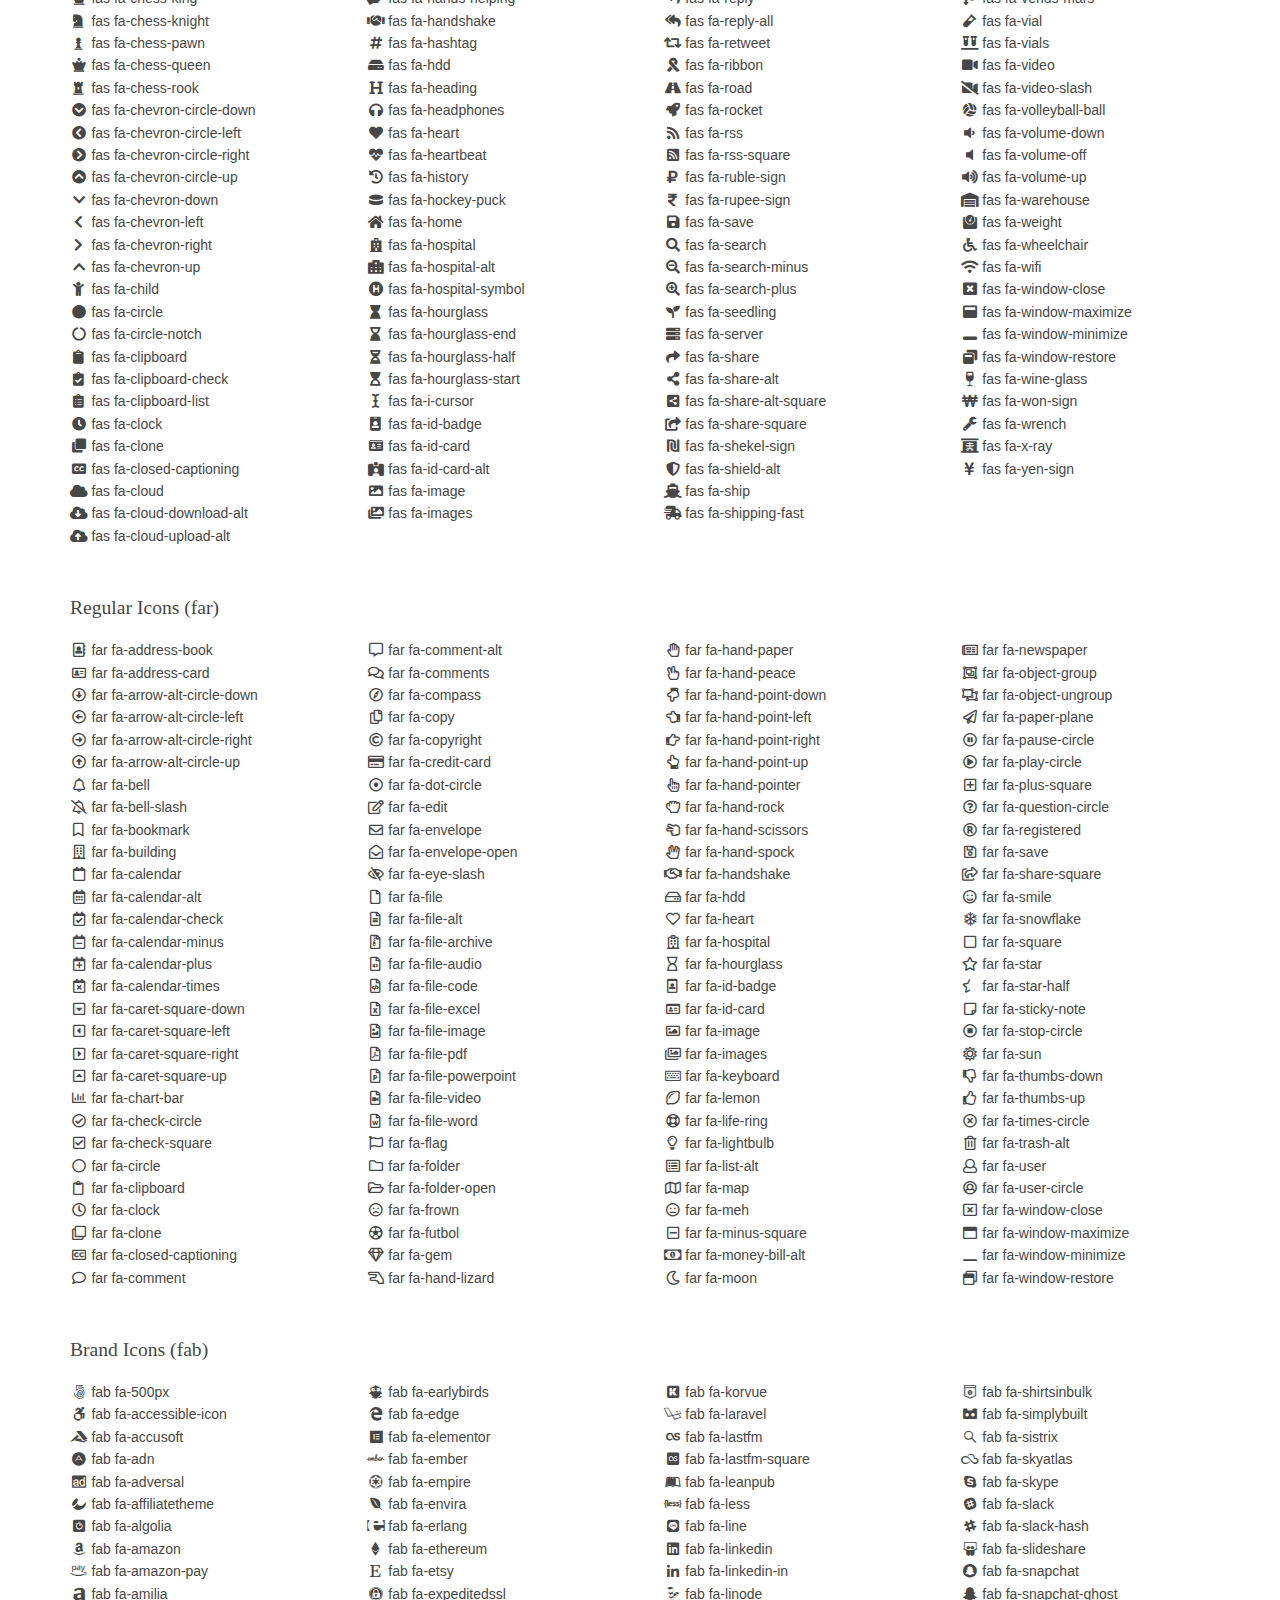
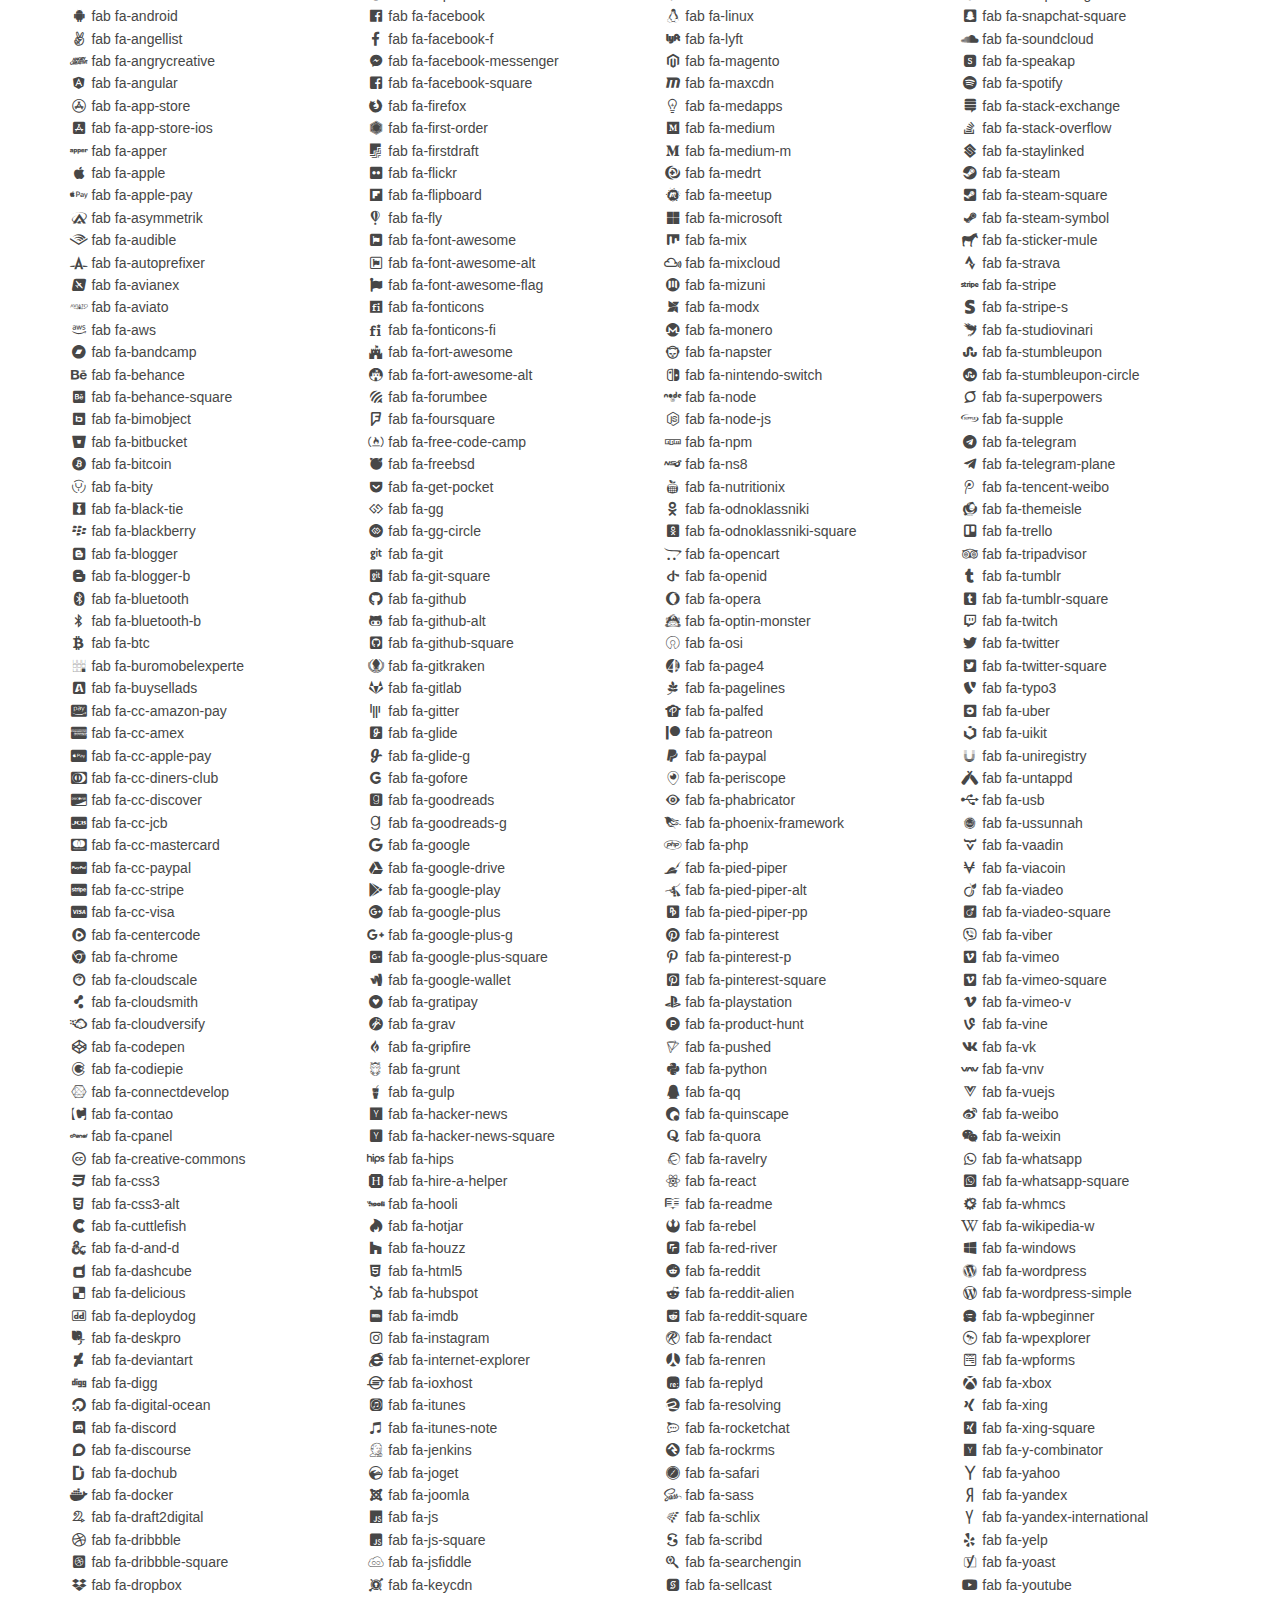
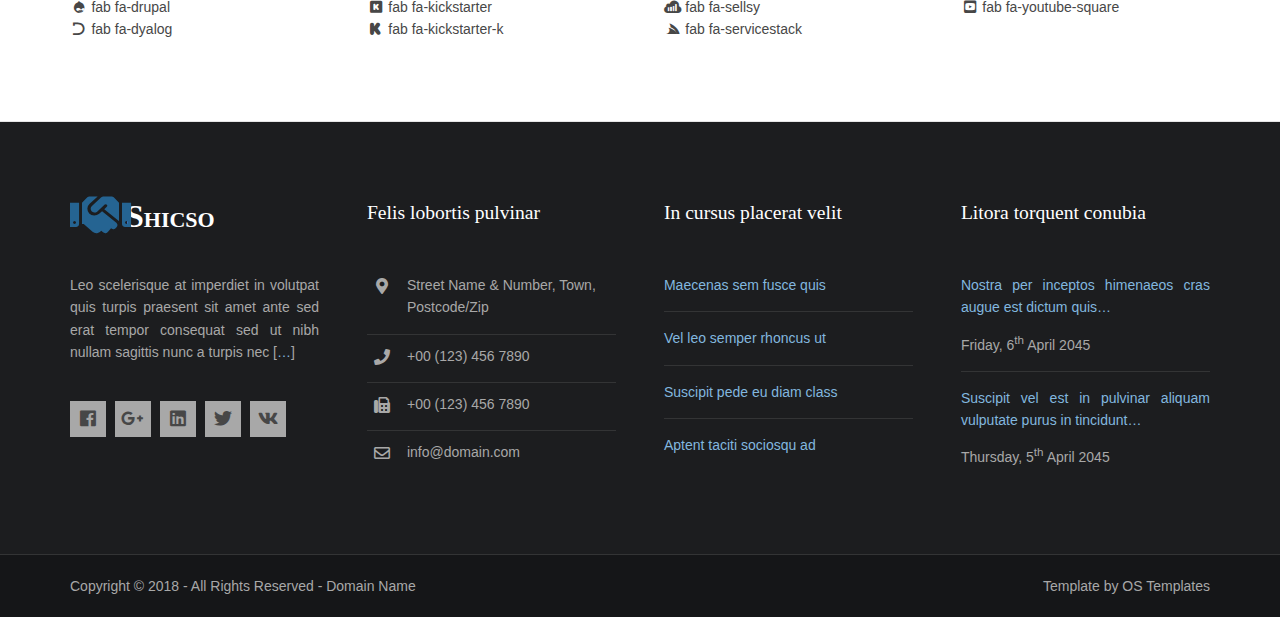
<file: pages/font-icons.html>
<!DOCTYPE html>
<!--
Template Name: Shicso
Author: <a href="https://www.os-templates.com/">OS Templates</a>
Author URI: https://www.os-templates.com/
Copyright: OS-Templates.com
Licence: Free to use under our free template licence terms
Licence URI: https://www.os-templates.com/template-terms
-->
<html lang="">
<!-- To declare your language - read more here: https://www.w3.org/International/questions/qa-html-language-declarations -->
<head>
<title>Shicso | Pages | Font Icons</title>
<meta charset="utf-8">
<meta name="viewport" content="width=device-width, initial-scale=1.0, maximum-scale=1.0, user-scalable=no">
<link href="../layout/styles/layout.css" rel="stylesheet" type="text/css" media="all">
</head>
<body id="top">
<!-- ################################################################################################ -->
<!-- ################################################################################################ -->
<!-- ################################################################################################ -->
<div class="wrapper row0">
  <header id="header" class="hoc clear"> 
    <!-- ################################################################################################ -->
    <div id="logo" class="one_quarter first">
      <h1 class="logoname clear"><a href="../index.html"><i class="fas fa-handshake"></i> <span>Shicso</span></a></h1>
      <p>Potenti sagittis aliquam iaculis</p>
    </div>
    <div class="three_quarter">
      <ul class="nospace clear">
        <li class="one_third first">
          <div class="block clear"><a href="#"><i class="fas fa-phone"></i></a> <span><strong>Give us a call:</strong> +00 (123) 456 7890</span></div>
        </li>
        <li class="one_third">
          <div class="block clear"><a href="#"><i class="fas fa-envelope"></i></a> <span><strong>Send us a mail:</strong> support@domain.com</span></div>
        </li>
        <li class="one_third">
          <div class="block clear"><a href="#"><i class="fas fa-clock"></i></a> <span><strong> Mon. - Sat.:</strong> 08.00am - 18.00pm</span></div>
        </li>
      </ul>
    </div>
    <!-- ################################################################################################ -->
  </header>
</div>
<!-- ################################################################################################ -->
<!-- ################################################################################################ -->
<!-- ################################################################################################ -->
<div class="wrapper row1">
  <div class="hoc clear"> 
    <!-- ################################################################################################ -->
    <nav id="mainav">
      <ul class="clear">
        <li><a href="../index.html">Home</a></li>
        <li class="active"><a class="drop" href="#">Pages</a>
          <ul>
            <li><a href="gallery.html">Gallery</a></li>
            <li><a href="full-width.html">Full Width</a></li>
            <li><a href="sidebar-left.html">Sidebar Left</a></li>
            <li><a href="sidebar-right.html">Sidebar Right</a></li>
            <li><a href="basic-grid.html">Basic Grid</a></li>
            <li class="active"><a href="font-icons.html">Font Icons</a></li>
          </ul>
        </li>
        <li><a class="drop" href="#">Dropdown</a>
          <ul>
            <li><a href="#">Level 2</a></li>
            <li><a class="drop" href="#">Level 2 + Drop</a>
              <ul>
                <li><a href="#">Level 3</a></li>
                <li><a href="#">Level 3</a></li>
                <li><a href="#">Level 3</a></li>
              </ul>
            </li>
            <li><a href="#">Level 2</a></li>
          </ul>
        </li>
        <li><a href="#">Link Text</a></li>
        <li><a href="#">Link Text</a></li>
        <li><a href="#">Link Text</a></li>
        <li><a href="#">Long Link Text</a></li>
      </ul>
    </nav>
    <!-- ################################################################################################ -->
  </div>
</div>
<!-- ################################################################################################ -->
<!-- ################################################################################################ -->
<!-- ################################################################################################ -->
<div class="wrapper bgded overlay dark" style="background-image:url('../images/demo/backgrounds/01.png');">
  <div id="breadcrumb" class="hoc clear"> 
    <!-- ################################################################################################ -->
    <h6 class="heading">Font Icons</h6>
    <ul>
      <li><a href="#">Home</a></li>
      <li><a href="#">Lorem</a></li>
      <li><a href="#">Ipsum</a></li>
      <li><a href="#">Dolor</a></li>
    </ul>
    <!-- ################################################################################################ -->
  </div>
</div>
<!-- ################################################################################################ -->
<!-- ################################################################################################ -->
<!-- ################################################################################################ -->
<div class="wrapper row3">
  <main class="hoc container clear"> 
    <!-- main body -->
    <!-- ################################################################################################ -->
    <div class="content"> 
      <!-- ################################################################################################ -->
      <div class="clear btmspace-50">
        <h2>Font Awesome 5.0.9</h2>
        <p class="clear">For further information, including integration and use, take a look at the <a target="_blank" rel="nofollow noopener" href="https://fontawesome.com/">Font Awesome Homepage <i class="fas fa-arrow-right fa-lg"></i></a></p>
      </div>
      <!-- ################################################################################################ -->
      <!-- ################################################################################################ -->
      <!-- ################################################################################################ -->
      <div class="clear btmspace-50">
        <h2>Solid Icons (fas)</h2>
        <div class="one_quarter first">
          <ul class="nospace">
            <li><i class="fa-address-book fa-fw fas"></i> fas fa-address-book</li>
            <li><i class="fa-address-card fa-fw fas"></i> fas fa-address-card</li>
            <li><i class="fa-adjust fa-fw fas"></i> fas fa-adjust</li>
            <li><i class="fa-align-center fa-fw fas"></i> fas fa-align-center</li>
            <li><i class="fa-align-justify fa-fw fas"></i> fas fa-align-justify</li>
            <li><i class="fa-align-left fa-fw fas"></i> fas fa-align-left</li>
            <li><i class="fa-align-right fa-fw fas"></i> fas fa-align-right</li>
            <li><i class="fa-allergies fa-fw fas"></i> fas fa-allergies</li>
            <li><i class="fa-ambulance fa-fw fas"></i> fas fa-ambulance</li>
            <li><i class="fa-american-sign-language-interpreting fa-fw fas"></i> fas fa-american-sign-language-interpreting</li>
            <li><i class="fa-anchor fa-fw fas"></i> fas fa-anchor</li>
            <li><i class="fa-angle-double-down fa-fw fas"></i> fas fa-angle-double-down</li>
            <li><i class="fa-angle-double-left fa-fw fas"></i> fas fa-angle-double-left</li>
            <li><i class="fa-angle-double-right fa-fw fas"></i> fas fa-angle-double-right</li>
            <li><i class="fa-angle-double-up fa-fw fas"></i> fas fa-angle-double-up</li>
            <li><i class="fa-angle-down fa-fw fas"></i> fas fa-angle-down</li>
            <li><i class="fa-angle-left fa-fw fas"></i> fas fa-angle-left</li>
            <li><i class="fa-angle-right fa-fw fas"></i> fas fa-angle-right</li>
            <li><i class="fa-angle-up fa-fw fas"></i> fas fa-angle-up</li>
            <li><i class="fa-archive fa-fw fas"></i> fas fa-archive</li>
            <li><i class="fa-arrow-alt-circle-down fa-fw fas"></i> fas fa-arrow-alt-circle-down</li>
            <li><i class="fa-arrow-alt-circle-left fa-fw fas"></i> fas fa-arrow-alt-circle-left</li>
            <li><i class="fa-arrow-alt-circle-right fa-fw fas"></i> fas fa-arrow-alt-circle-right</li>
            <li><i class="fa-arrow-alt-circle-up fa-fw fas"></i> fas fa-arrow-alt-circle-up</li>
            <li><i class="fa-arrow-circle-down fa-fw fas"></i> fas fa-arrow-circle-down</li>
            <li><i class="fa-arrow-circle-left fa-fw fas"></i> fas fa-arrow-circle-left</li>
            <li><i class="fa-arrow-circle-right fa-fw fas"></i> fas fa-arrow-circle-right</li>
            <li><i class="fa-arrow-circle-up fa-fw fas"></i> fas fa-arrow-circle-up</li>
            <li><i class="fa-arrow-down fa-fw fas"></i> fas fa-arrow-down</li>
            <li><i class="fa-arrow-left fa-fw fas"></i> fas fa-arrow-left</li>
            <li><i class="fa-arrow-right fa-fw fas"></i> fas fa-arrow-right</li>
            <li><i class="fa-arrow-up fa-fw fas"></i> fas fa-arrow-up</li>
            <li><i class="fa-arrows-alt fa-fw fas"></i> fas fa-arrows-alt</li>
            <li><i class="fa-arrows-alt-h fa-fw fas"></i> fas fa-arrows-alt-h</li>
            <li><i class="fa-arrows-alt-v fa-fw fas"></i> fas fa-arrows-alt-v</li>
            <li><i class="fa-assistive-listening-systems fa-fw fas"></i> fas fa-assistive-listening-systems</li>
            <li><i class="fa-asterisk fa-fw fas"></i> fas fa-asterisk</li>
            <li><i class="fa-at fa-fw fas"></i> fas fa-at</li>
            <li><i class="fa-audio-description fa-fw fas"></i> fas fa-audio-description</li>
            <li><i class="fa-backward fa-fw fas"></i> fas fa-backward</li>
            <li><i class="fa-balance-scale fa-fw fas"></i> fas fa-balance-scale</li>
            <li><i class="fa-ban fa-fw fas"></i> fas fa-ban</li>
            <li><i class="fa-band-aid fa-fw fas"></i> fas fa-band-aid</li>
            <li><i class="fa-barcode fa-fw fas"></i> fas fa-barcode</li>
            <li><i class="fa-bars fa-fw fas"></i> fas fa-bars</li>
            <li><i class="fa-baseball-ball fa-fw fas"></i> fas fa-baseball-ball</li>
            <li><i class="fa-basketball-ball fa-fw fas"></i> fas fa-basketball-ball</li>
            <li><i class="fa-bath fa-fw fas"></i> fas fa-bath</li>
            <li><i class="fa-battery-empty fa-fw fas"></i> fas fa-battery-empty</li>
            <li><i class="fa-battery-full fa-fw fas"></i> fas fa-battery-full</li>
            <li><i class="fa-battery-half fa-fw fas"></i> fas fa-battery-half</li>
            <li><i class="fa-battery-quarter fa-fw fas"></i> fas fa-battery-quarter</li>
            <li><i class="fa-battery-three-quarters fa-fw fas"></i> fas fa-battery-three-quarters</li>
            <li><i class="fa-bed fa-fw fas"></i> fas fa-bed</li>
            <li><i class="fa-beer fa-fw fas"></i> fas fa-beer</li>
            <li><i class="fa-bell fa-fw fas"></i> fas fa-bell</li>
            <li><i class="fa-bell-slash fa-fw fas"></i> fas fa-bell-slash</li>
            <li><i class="fa-bicycle fa-fw fas"></i> fas fa-bicycle</li>
            <li><i class="fa-binoculars fa-fw fas"></i> fas fa-binoculars</li>
            <li><i class="fa-birthday-cake fa-fw fas"></i> fas fa-birthday-cake</li>
            <li><i class="fa-blind fa-fw fas"></i> fas fa-blind</li>
            <li><i class="fa-bold fa-fw fas"></i> fas fa-bold</li>
            <li><i class="fa-bolt fa-fw fas"></i> fas fa-bolt</li>
            <li><i class="fa-bomb fa-fw fas"></i> fas fa-bomb</li>
            <li><i class="fa-book fa-fw fas"></i> fas fa-book</li>
            <li><i class="fa-bookmark fa-fw fas"></i> fas fa-bookmark</li>
            <li><i class="fa-bowling-ball fa-fw fas"></i> fas fa-bowling-ball</li>
            <li><i class="fa-box fa-fw fas"></i> fas fa-box</li>
            <li><i class="fa-box-open fa-fw fas"></i> fas fa-box-open</li>
            <li><i class="fa-boxes fa-fw fas"></i> fas fa-boxes</li>
            <li><i class="fa-braille fa-fw fas"></i> fas fa-braille</li>
            <li><i class="fa-briefcase fa-fw fas"></i> fas fa-briefcase</li>
            <li><i class="fa-briefcase-medical fa-fw fas"></i> fas fa-briefcase-medical</li>
            <li><i class="fa-bug fa-fw fas"></i> fas fa-bug</li>
            <li><i class="fa-building fa-fw fas"></i> fas fa-building</li>
            <li><i class="fa-bullhorn fa-fw fas"></i> fas fa-bullhorn</li>
            <li><i class="fa-bullseye fa-fw fas"></i> fas fa-bullseye</li>
            <li><i class="fa-burn fa-fw fas"></i> fas fa-burn</li>
            <li><i class="fa-bus fa-fw fas"></i> fas fa-bus</li>
            <li><i class="fa-calculator fa-fw fas"></i> fas fa-calculator</li>
            <li><i class="fa-calendar fa-fw fas"></i> fas fa-calendar</li>
            <li><i class="fa-calendar-alt fa-fw fas"></i> fas fa-calendar-alt</li>
            <li><i class="fa-calendar-check fa-fw fas"></i> fas fa-calendar-check</li>
            <li><i class="fa-calendar-minus fa-fw fas"></i> fas fa-calendar-minus</li>
            <li><i class="fa-calendar-plus fa-fw fas"></i> fas fa-calendar-plus</li>
            <li><i class="fa-calendar-times fa-fw fas"></i> fas fa-calendar-times</li>
            <li><i class="fa-camera fa-fw fas"></i> fas fa-camera</li>
            <li><i class="fa-camera-retro fa-fw fas"></i> fas fa-camera-retro</li>
            <li><i class="fa-capsules fa-fw fas"></i> fas fa-capsules</li>
            <li><i class="fa-car fa-fw fas"></i> fas fa-car</li>
            <li><i class="fa-caret-down fa-fw fas"></i> fas fa-caret-down</li>
            <li><i class="fa-caret-left fa-fw fas"></i> fas fa-caret-left</li>
            <li><i class="fa-caret-right fa-fw fas"></i> fas fa-caret-right</li>
            <li><i class="fa-caret-square-down fa-fw fas"></i> fas fa-caret-square-down</li>
            <li><i class="fa-caret-square-left fa-fw fas"></i> fas fa-caret-square-left</li>
            <li><i class="fa-caret-square-right fa-fw fas"></i> fas fa-caret-square-right</li>
            <li><i class="fa-caret-square-up fa-fw fas"></i> fas fa-caret-square-up</li>
            <li><i class="fa-caret-up fa-fw fas"></i> fas fa-caret-up</li>
            <li><i class="fa-cart-arrow-down fa-fw fas"></i> fas fa-cart-arrow-down</li>
            <li><i class="fa-cart-plus fa-fw fas"></i> fas fa-cart-plus</li>
            <li><i class="fa-certificate fa-fw fas"></i> fas fa-certificate</li>
            <li><i class="fa-chart-area fa-fw fas"></i> fas fa-chart-area</li>
            <li><i class="fa-chart-bar fa-fw fas"></i> fas fa-chart-bar</li>
            <li><i class="fa-chart-line fa-fw fas"></i> fas fa-chart-line</li>
            <li><i class="fa-chart-pie fa-fw fas"></i> fas fa-chart-pie</li>
            <li><i class="fa-check fa-fw fas"></i> fas fa-check</li>
            <li><i class="fa-check-circle fa-fw fas"></i> fas fa-check-circle</li>
            <li><i class="fa-check-square fa-fw fas"></i> fas fa-check-square</li>
            <li><i class="fa-chess fa-fw fas"></i> fas fa-chess</li>
            <li><i class="fa-chess-bishop fa-fw fas"></i> fas fa-chess-bishop</li>
            <li><i class="fa-chess-board fa-fw fas"></i> fas fa-chess-board</li>
            <li><i class="fa-chess-king fa-fw fas"></i> fas fa-chess-king</li>
            <li><i class="fa-chess-knight fa-fw fas"></i> fas fa-chess-knight</li>
            <li><i class="fa-chess-pawn fa-fw fas"></i> fas fa-chess-pawn</li>
            <li><i class="fa-chess-queen fa-fw fas"></i> fas fa-chess-queen</li>
            <li><i class="fa-chess-rook fa-fw fas"></i> fas fa-chess-rook</li>
            <li><i class="fa-chevron-circle-down fa-fw fas"></i> fas fa-chevron-circle-down</li>
            <li><i class="fa-chevron-circle-left fa-fw fas"></i> fas fa-chevron-circle-left</li>
            <li><i class="fa-chevron-circle-right fa-fw fas"></i> fas fa-chevron-circle-right</li>
            <li><i class="fa-chevron-circle-up fa-fw fas"></i> fas fa-chevron-circle-up</li>
            <li><i class="fa-chevron-down fa-fw fas"></i> fas fa-chevron-down</li>
            <li><i class="fa-chevron-left fa-fw fas"></i> fas fa-chevron-left</li>
            <li><i class="fa-chevron-right fa-fw fas"></i> fas fa-chevron-right</li>
            <li><i class="fa-chevron-up fa-fw fas"></i> fas fa-chevron-up</li>
            <li><i class="fa-child fa-fw fas"></i> fas fa-child</li>
            <li><i class="fa-circle fa-fw fas"></i> fas fa-circle</li>
            <li><i class="fa-circle-notch fa-fw fas"></i> fas fa-circle-notch</li>
            <li><i class="fa-clipboard fa-fw fas"></i> fas fa-clipboard</li>
            <li><i class="fa-clipboard-check fa-fw fas"></i> fas fa-clipboard-check</li>
            <li><i class="fa-clipboard-list fa-fw fas"></i> fas fa-clipboard-list</li>
            <li><i class="fa-clock fa-fw fas"></i> fas fa-clock</li>
            <li><i class="fa-clone fa-fw fas"></i> fas fa-clone</li>
            <li><i class="fa-closed-captioning fa-fw fas"></i> fas fa-closed-captioning</li>
            <li><i class="fa-cloud fa-fw fas"></i> fas fa-cloud</li>
            <li><i class="fa-cloud-download-alt fa-fw fas"></i> fas fa-cloud-download-alt</li>
            <li><i class="fa-cloud-upload-alt fa-fw fas"></i> fas fa-cloud-upload-alt</li>
          </ul>
        </div>
        <div class="one_quarter">
          <ul class="nospace">
            <li><i class="fa-code fa-fw fas"></i> fas fa-code</li>
            <li><i class="fa-code-branch fa-fw fas"></i> fas fa-code-branch</li>
            <li><i class="fa-coffee fa-fw fas"></i> fas fa-coffee</li>
            <li><i class="fa-cog fa-fw fas"></i> fas fa-cog</li>
            <li><i class="fa-cogs fa-fw fas"></i> fas fa-cogs</li>
            <li><i class="fa-columns fa-fw fas"></i> fas fa-columns</li>
            <li><i class="fa-comment fa-fw fas"></i> fas fa-comment</li>
            <li><i class="fa-comment-alt fa-fw fas"></i> fas fa-comment-alt</li>
            <li><i class="fa-comment-dots fa-fw fas"></i> fas fa-comment-dots</li>
            <li><i class="fa-comment-slash fa-fw fas"></i> fas fa-comment-slash</li>
            <li><i class="fa-comments fa-fw fas"></i> fas fa-comments</li>
            <li><i class="fa-compass fa-fw fas"></i> fas fa-compass</li>
            <li><i class="fa-compress fa-fw fas"></i> fas fa-compress</li>
            <li><i class="fa-copy fa-fw fas"></i> fas fa-copy</li>
            <li><i class="fa-copyright fa-fw fas"></i> fas fa-copyright</li>
            <li><i class="fa-couch fa-fw fas"></i> fas fa-couch</li>
            <li><i class="fa-credit-card fa-fw fas"></i> fas fa-credit-card</li>
            <li><i class="fa-crop fa-fw fas"></i> fas fa-crop</li>
            <li><i class="fa-crosshairs fa-fw fas"></i> fas fa-crosshairs</li>
            <li><i class="fa-cube fa-fw fas"></i> fas fa-cube</li>
            <li><i class="fa-cubes fa-fw fas"></i> fas fa-cubes</li>
            <li><i class="fa-cut fa-fw fas"></i> fas fa-cut</li>
            <li><i class="fa-database fa-fw fas"></i> fas fa-database</li>
            <li><i class="fa-deaf fa-fw fas"></i> fas fa-deaf</li>
            <li><i class="fa-desktop fa-fw fas"></i> fas fa-desktop</li>
            <li><i class="fa-diagnoses fa-fw fas"></i> fas fa-diagnoses</li>
            <li><i class="fa-dna fa-fw fas"></i> fas fa-dna</li>
            <li><i class="fa-dollar-sign fa-fw fas"></i> fas fa-dollar-sign</li>
            <li><i class="fa-dolly fa-fw fas"></i> fas fa-dolly</li>
            <li><i class="fa-dolly-flatbed fa-fw fas"></i> fas fa-dolly-flatbed</li>
            <li><i class="fa-donate fa-fw fas"></i> fas fa-donate</li>
            <li><i class="fa-dot-circle fa-fw fas"></i> fas fa-dot-circle</li>
            <li><i class="fa-dove fa-fw fas"></i> fas fa-dove</li>
            <li><i class="fa-download fa-fw fas"></i> fas fa-download</li>
            <li><i class="fa-edit fa-fw fas"></i> fas fa-edit</li>
            <li><i class="fa-eject fa-fw fas"></i> fas fa-eject</li>
            <li><i class="fa-ellipsis-h fa-fw fas"></i> fas fa-ellipsis-h</li>
            <li><i class="fa-ellipsis-v fa-fw fas"></i> fas fa-ellipsis-v</li>
            <li><i class="fa-envelope fa-fw fas"></i> fas fa-envelope</li>
            <li><i class="fa-envelope-open fa-fw fas"></i> fas fa-envelope-open</li>
            <li><i class="fa-envelope-square fa-fw fas"></i> fas fa-envelope-square</li>
            <li><i class="fa-eraser fa-fw fas"></i> fas fa-eraser</li>
            <li><i class="fa-euro-sign fa-fw fas"></i> fas fa-euro-sign</li>
            <li><i class="fa-exchange-alt fa-fw fas"></i> fas fa-exchange-alt</li>
            <li><i class="fa-exclamation fa-fw fas"></i> fas fa-exclamation</li>
            <li><i class="fa-exclamation-circle fa-fw fas"></i> fas fa-exclamation-circle</li>
            <li><i class="fa-exclamation-triangle fa-fw fas"></i> fas fa-exclamation-triangle</li>
            <li><i class="fa-expand fa-fw fas"></i> fas fa-expand</li>
            <li><i class="fa-expand-arrows-alt fa-fw fas"></i> fas fa-expand-arrows-alt</li>
            <li><i class="fa-external-link-alt fa-fw fas"></i> fas fa-external-link-alt</li>
            <li><i class="fa-external-link-square-alt fa-fw fas"></i> fas fa-external-link-square-alt</li>
            <li><i class="fa-eye fa-fw fas"></i> fas fa-eye</li>
            <li><i class="fa-eye-dropper fa-fw fas"></i> fas fa-eye-dropper</li>
            <li><i class="fa-eye-slash fa-fw fas"></i> fas fa-eye-slash</li>
            <li><i class="fa-fast-backward fa-fw fas"></i> fas fa-fast-backward</li>
            <li><i class="fa-fast-forward fa-fw fas"></i> fas fa-fast-forward</li>
            <li><i class="fa-fax fa-fw fas"></i> fas fa-fax</li>
            <li><i class="fa-female fa-fw fas"></i> fas fa-female</li>
            <li><i class="fa-fighter-jet fa-fw fas"></i> fas fa-fighter-jet</li>
            <li><i class="fa-file fa-fw fas"></i> fas fa-file</li>
            <li><i class="fa-file-alt fa-fw fas"></i> fas fa-file-alt</li>
            <li><i class="fa-file-archive fa-fw fas"></i> fas fa-file-archive</li>
            <li><i class="fa-file-audio fa-fw fas"></i> fas fa-file-audio</li>
            <li><i class="fa-file-code fa-fw fas"></i> fas fa-file-code</li>
            <li><i class="fa-file-excel fa-fw fas"></i> fas fa-file-excel</li>
            <li><i class="fa-file-image fa-fw fas"></i> fas fa-file-image</li>
            <li><i class="fa-file-medical fa-fw fas"></i> fas fa-file-medical</li>
            <li><i class="fa-file-medical-alt fa-fw fas"></i> fas fa-file-medical-alt</li>
            <li><i class="fa-file-pdf fa-fw fas"></i> fas fa-file-pdf</li>
            <li><i class="fa-file-powerpoint fa-fw fas"></i> fas fa-file-powerpoint</li>
            <li><i class="fa-file-video fa-fw fas"></i> fas fa-file-video</li>
            <li><i class="fa-file-word fa-fw fas"></i> fas fa-file-word</li>
            <li><i class="fa-film fa-fw fas"></i> fas fa-film</li>
            <li><i class="fa-filter fa-fw fas"></i> fas fa-filter</li>
            <li><i class="fa-fire fa-fw fas"></i> fas fa-fire</li>
            <li><i class="fa-fire-extinguisher fa-fw fas"></i> fas fa-fire-extinguisher</li>
            <li><i class="fa-first-aid fa-fw fas"></i> fas fa-first-aid</li>
            <li><i class="fa-flag fa-fw fas"></i> fas fa-flag</li>
            <li><i class="fa-flag-checkered fa-fw fas"></i> fas fa-flag-checkered</li>
            <li><i class="fa-flask fa-fw fas"></i> fas fa-flask</li>
            <li><i class="fa-folder fa-fw fas"></i> fas fa-folder</li>
            <li><i class="fa-folder-open fa-fw fas"></i> fas fa-folder-open</li>
            <li><i class="fa-font fa-fw fas"></i> fas fa-font</li>
            <li><i class="fa-football-ball fa-fw fas"></i> fas fa-football-ball</li>
            <li><i class="fa-forward fa-fw fas"></i> fas fa-forward</li>
            <li><i class="fa-frown fa-fw fas"></i> fas fa-frown</li>
            <li><i class="fa-futbol fa-fw fas"></i> fas fa-futbol</li>
            <li><i class="fa-gamepad fa-fw fas"></i> fas fa-gamepad</li>
            <li><i class="fa-gavel fa-fw fas"></i> fas fa-gavel</li>
            <li><i class="fa-gem fa-fw fas"></i> fas fa-gem</li>
            <li><i class="fa-genderless fa-fw fas"></i> fas fa-genderless</li>
            <li><i class="fa-gift fa-fw fas"></i> fas fa-gift</li>
            <li><i class="fa-glass-martini fa-fw fas"></i> fas fa-glass-martini</li>
            <li><i class="fa-globe fa-fw fas"></i> fas fa-globe</li>
            <li><i class="fa-golf-ball fa-fw fas"></i> fas fa-golf-ball</li>
            <li><i class="fa-graduation-cap fa-fw fas"></i> fas fa-graduation-cap</li>
            <li><i class="fa-h-square fa-fw fas"></i> fas fa-h-square</li>
            <li><i class="fa-hand-holding fa-fw fas"></i> fas fa-hand-holding</li>
            <li><i class="fa-hand-holding-heart fa-fw fas"></i> fas fa-hand-holding-heart</li>
            <li><i class="fa-hand-holding-usd fa-fw fas"></i> fas fa-hand-holding-usd</li>
            <li><i class="fa-hand-lizard fa-fw fas"></i> fas fa-hand-lizard</li>
            <li><i class="fa-hand-paper fa-fw fas"></i> fas fa-hand-paper</li>
            <li><i class="fa-hand-peace fa-fw fas"></i> fas fa-hand-peace</li>
            <li><i class="fa-hand-point-down fa-fw fas"></i> fas fa-hand-point-down</li>
            <li><i class="fa-hand-point-left fa-fw fas"></i> fas fa-hand-point-left</li>
            <li><i class="fa-hand-point-right fa-fw fas"></i> fas fa-hand-point-right</li>
            <li><i class="fa-hand-point-up fa-fw fas"></i> fas fa-hand-point-up</li>
            <li><i class="fa-hand-pointer fa-fw fas"></i> fas fa-hand-pointer</li>
            <li><i class="fa-hand-rock fa-fw fas"></i> fas fa-hand-rock</li>
            <li><i class="fa-hand-scissors fa-fw fas"></i> fas fa-hand-scissors</li>
            <li><i class="fa-hand-spock fa-fw fas"></i> fas fa-hand-spock</li>
            <li><i class="fa-hands fa-fw fas"></i> fas fa-hands</li>
            <li><i class="fa-hands-helping fa-fw fas"></i> fas fa-hands-helping</li>
            <li><i class="fa-handshake fa-fw fas"></i> fas fa-handshake</li>
            <li><i class="fa-hashtag fa-fw fas"></i> fas fa-hashtag</li>
            <li><i class="fa-hdd fa-fw fas"></i> fas fa-hdd</li>
            <li><i class="fa-heading fa-fw fas"></i> fas fa-heading</li>
            <li><i class="fa-headphones fa-fw fas"></i> fas fa-headphones</li>
            <li><i class="fa-heart fa-fw fas"></i> fas fa-heart</li>
            <li><i class="fa-heartbeat fa-fw fas"></i> fas fa-heartbeat</li>
            <li><i class="fa-history fa-fw fas"></i> fas fa-history</li>
            <li><i class="fa-hockey-puck fa-fw fas"></i> fas fa-hockey-puck</li>
            <li><i class="fa-home fa-fw fas"></i> fas fa-home</li>
            <li><i class="fa-hospital fa-fw fas"></i> fas fa-hospital</li>
            <li><i class="fa-hospital-alt fa-fw fas"></i> fas fa-hospital-alt</li>
            <li><i class="fa-hospital-symbol fa-fw fas"></i> fas fa-hospital-symbol</li>
            <li><i class="fa-hourglass fa-fw fas"></i> fas fa-hourglass</li>
            <li><i class="fa-hourglass-end fa-fw fas"></i> fas fa-hourglass-end</li>
            <li><i class="fa-hourglass-half fa-fw fas"></i> fas fa-hourglass-half</li>
            <li><i class="fa-hourglass-start fa-fw fas"></i> fas fa-hourglass-start</li>
            <li><i class="fa-i-cursor fa-fw fas"></i> fas fa-i-cursor</li>
            <li><i class="fa-id-badge fa-fw fas"></i> fas fa-id-badge</li>
            <li><i class="fa-id-card fa-fw fas"></i> fas fa-id-card</li>
            <li><i class="fa-id-card-alt fa-fw fas"></i> fas fa-id-card-alt</li>
            <li><i class="fa-image fa-fw fas"></i> fas fa-image</li>
            <li><i class="fa-images fa-fw fas"></i> fas fa-images</li>
          </ul>
        </div>
        <div class="one_quarter">
          <ul class="nospace">
            <li><i class="fa-inbox fa-fw fas"></i> fas fa-inbox</li>
            <li><i class="fa-indent fa-fw fas"></i> fas fa-indent</li>
            <li><i class="fa-industry fa-fw fas"></i> fas fa-industry</li>
            <li><i class="fa-info fa-fw fas"></i> fas fa-info</li>
            <li><i class="fa-info-circle fa-fw fas"></i> fas fa-info-circle</li>
            <li><i class="fa-italic fa-fw fas"></i> fas fa-italic</li>
            <li><i class="fa-key fa-fw fas"></i> fas fa-key</li>
            <li><i class="fa-keyboard fa-fw fas"></i> fas fa-keyboard</li>
            <li><i class="fa-language fa-fw fas"></i> fas fa-language</li>
            <li><i class="fa-laptop fa-fw fas"></i> fas fa-laptop</li>
            <li><i class="fa-leaf fa-fw fas"></i> fas fa-leaf</li>
            <li><i class="fa-lemon fa-fw fas"></i> fas fa-lemon</li>
            <li><i class="fa-level-down-alt fa-fw fas"></i> fas fa-level-down-alt</li>
            <li><i class="fa-level-up-alt fa-fw fas"></i> fas fa-level-up-alt</li>
            <li><i class="fa-life-ring fa-fw fas"></i> fas fa-life-ring</li>
            <li><i class="fa-lightbulb fa-fw fas"></i> fas fa-lightbulb</li>
            <li><i class="fa-link fa-fw fas"></i> fas fa-link</li>
            <li><i class="fa-lira-sign fa-fw fas"></i> fas fa-lira-sign</li>
            <li><i class="fa-list fa-fw fas"></i> fas fa-list</li>
            <li><i class="fa-list-alt fa-fw fas"></i> fas fa-list-alt</li>
            <li><i class="fa-list-ol fa-fw fas"></i> fas fa-list-ol</li>
            <li><i class="fa-list-ul fa-fw fas"></i> fas fa-list-ul</li>
            <li><i class="fa-location-arrow fa-fw fas"></i> fas fa-location-arrow</li>
            <li><i class="fa-lock fa-fw fas"></i> fas fa-lock</li>
            <li><i class="fa-lock-open fa-fw fas"></i> fas fa-lock-open</li>
            <li><i class="fa-long-arrow-alt-down fa-fw fas"></i> fas fa-long-arrow-alt-down</li>
            <li><i class="fa-long-arrow-alt-left fa-fw fas"></i> fas fa-long-arrow-alt-left</li>
            <li><i class="fa-long-arrow-alt-right fa-fw fas"></i> fas fa-long-arrow-alt-right</li>
            <li><i class="fa-long-arrow-alt-up fa-fw fas"></i> fas fa-long-arrow-alt-up</li>
            <li><i class="fa-low-vision fa-fw fas"></i> fas fa-low-vision</li>
            <li><i class="fa-magic fa-fw fas"></i> fas fa-magic</li>
            <li><i class="fa-magnet fa-fw fas"></i> fas fa-magnet</li>
            <li><i class="fa-male fa-fw fas"></i> fas fa-male</li>
            <li><i class="fa-map fa-fw fas"></i> fas fa-map</li>
            <li><i class="fa-map-marker fa-fw fas"></i> fas fa-map-marker</li>
            <li><i class="fa-map-marker-alt fa-fw fas"></i> fas fa-map-marker-alt</li>
            <li><i class="fa-map-pin fa-fw fas"></i> fas fa-map-pin</li>
            <li><i class="fa-map-signs fa-fw fas"></i> fas fa-map-signs</li>
            <li><i class="fa-mars fa-fw fas"></i> fas fa-mars</li>
            <li><i class="fa-mars-double fa-fw fas"></i> fas fa-mars-double</li>
            <li><i class="fa-mars-stroke fa-fw fas"></i> fas fa-mars-stroke</li>
            <li><i class="fa-mars-stroke-h fa-fw fas"></i> fas fa-mars-stroke-h</li>
            <li><i class="fa-mars-stroke-v fa-fw fas"></i> fas fa-mars-stroke-v</li>
            <li><i class="fa-medkit fa-fw fas"></i> fas fa-medkit</li>
            <li><i class="fa-meh fa-fw fas"></i> fas fa-meh</li>
            <li><i class="fa-mercury fa-fw fas"></i> fas fa-mercury</li>
            <li><i class="fa-microchip fa-fw fas"></i> fas fa-microchip</li>
            <li><i class="fa-microphone fa-fw fas"></i> fas fa-microphone</li>
            <li><i class="fa-microphone-slash fa-fw fas"></i> fas fa-microphone-slash</li>
            <li><i class="fa-minus fa-fw fas"></i> fas fa-minus</li>
            <li><i class="fa-minus-circle fa-fw fas"></i> fas fa-minus-circle</li>
            <li><i class="fa-minus-square fa-fw fas"></i> fas fa-minus-square</li>
            <li><i class="fa-mobile fa-fw fas"></i> fas fa-mobile</li>
            <li><i class="fa-mobile-alt fa-fw fas"></i> fas fa-mobile-alt</li>
            <li><i class="fa-money-bill-alt fa-fw fas"></i> fas fa-money-bill-alt</li>
            <li><i class="fa-moon fa-fw fas"></i> fas fa-moon</li>
            <li><i class="fa-motorcycle fa-fw fas"></i> fas fa-motorcycle</li>
            <li><i class="fa-mouse-pointer fa-fw fas"></i> fas fa-mouse-pointer</li>
            <li><i class="fa-music fa-fw fas"></i> fas fa-music</li>
            <li><i class="fa-neuter fa-fw fas"></i> fas fa-neuter</li>
            <li><i class="fa-newspaper fa-fw fas"></i> fas fa-newspaper</li>
            <li><i class="fa-notes-medical fa-fw fas"></i> fas fa-notes-medical</li>
            <li><i class="fa-object-group fa-fw fas"></i> fas fa-object-group</li>
            <li><i class="fa-object-ungroup fa-fw fas"></i> fas fa-object-ungroup</li>
            <li><i class="fa-outdent fa-fw fas"></i> fas fa-outdent</li>
            <li><i class="fa-paint-brush fa-fw fas"></i> fas fa-paint-brush</li>
            <li><i class="fa-pallet fa-fw fas"></i> fas fa-pallet</li>
            <li><i class="fa-paper-plane fa-fw fas"></i> fas fa-paper-plane</li>
            <li><i class="fa-paperclip fa-fw fas"></i> fas fa-paperclip</li>
            <li><i class="fa-parachute-box fa-fw fas"></i> fas fa-parachute-box</li>
            <li><i class="fa-paragraph fa-fw fas"></i> fas fa-paragraph</li>
            <li><i class="fa-paste fa-fw fas"></i> fas fa-paste</li>
            <li><i class="fa-pause fa-fw fas"></i> fas fa-pause</li>
            <li><i class="fa-pause-circle fa-fw fas"></i> fas fa-pause-circle</li>
            <li><i class="fa-paw fa-fw fas"></i> fas fa-paw</li>
            <li><i class="fa-pen-square fa-fw fas"></i> fas fa-pen-square</li>
            <li><i class="fa-pencil-alt fa-fw fas"></i> fas fa-pencil-alt</li>
            <li><i class="fa-people-carry fa-fw fas"></i> fas fa-people-carry</li>
            <li><i class="fa-percent fa-fw fas"></i> fas fa-percent</li>
            <li><i class="fa-phone fa-fw fas"></i> fas fa-phone</li>
            <li><i class="fa-phone-slash fa-fw fas"></i> fas fa-phone-slash</li>
            <li><i class="fa-phone-square fa-fw fas"></i> fas fa-phone-square</li>
            <li><i class="fa-phone-volume fa-fw fas"></i> fas fa-phone-volume</li>
            <li><i class="fa-piggy-bank fa-fw fas"></i> fas fa-piggy-bank</li>
            <li><i class="fa-pills fa-fw fas"></i> fas fa-pills</li>
            <li><i class="fa-plane fa-fw fas"></i> fas fa-plane</li>
            <li><i class="fa-play fa-fw fas"></i> fas fa-play</li>
            <li><i class="fa-play-circle fa-fw fas"></i> fas fa-play-circle</li>
            <li><i class="fa-plug fa-fw fas"></i> fas fa-plug</li>
            <li><i class="fa-plus fa-fw fas"></i> fas fa-plus</li>
            <li><i class="fa-plus-circle fa-fw fas"></i> fas fa-plus-circle</li>
            <li><i class="fa-plus-square fa-fw fas"></i> fas fa-plus-square</li>
            <li><i class="fa-podcast fa-fw fas"></i> fas fa-podcast</li>
            <li><i class="fa-poo fa-fw fas"></i> fas fa-poo</li>
            <li><i class="fa-pound-sign fa-fw fas"></i> fas fa-pound-sign</li>
            <li><i class="fa-power-off fa-fw fas"></i> fas fa-power-off</li>
            <li><i class="fa-prescription-bottle fa-fw fas"></i> fas fa-prescription-bottle</li>
            <li><i class="fa-prescription-bottle-alt fa-fw fas"></i> fas fa-prescription-bottle-alt</li>
            <li><i class="fa-print fa-fw fas"></i> fas fa-print</li>
            <li><i class="fa-procedures fa-fw fas"></i> fas fa-procedures</li>
            <li><i class="fa-puzzle-piece fa-fw fas"></i> fas fa-puzzle-piece</li>
            <li><i class="fa-qrcode fa-fw fas"></i> fas fa-qrcode</li>
            <li><i class="fa-question fa-fw fas"></i> fas fa-question</li>
            <li><i class="fa-question-circle fa-fw fas"></i> fas fa-question-circle</li>
            <li><i class="fa-quidditch fa-fw fas"></i> fas fa-quidditch</li>
            <li><i class="fa-quote-left fa-fw fas"></i> fas fa-quote-left</li>
            <li><i class="fa-quote-right fa-fw fas"></i> fas fa-quote-right</li>
            <li><i class="fa-random fa-fw fas"></i> fas fa-random</li>
            <li><i class="fa-recycle fa-fw fas"></i> fas fa-recycle</li>
            <li><i class="fa-redo fa-fw fas"></i> fas fa-redo</li>
            <li><i class="fa-redo-alt fa-fw fas"></i> fas fa-redo-alt</li>
            <li><i class="fa-registered fa-fw fas"></i> fas fa-registered</li>
            <li><i class="fa-reply fa-fw fas"></i> fas fa-reply</li>
            <li><i class="fa-reply-all fa-fw fas"></i> fas fa-reply-all</li>
            <li><i class="fa-retweet fa-fw fas"></i> fas fa-retweet</li>
            <li><i class="fa-ribbon fa-fw fas"></i> fas fa-ribbon</li>
            <li><i class="fa-road fa-fw fas"></i> fas fa-road</li>
            <li><i class="fa-rocket fa-fw fas"></i> fas fa-rocket</li>
            <li><i class="fa-rss fa-fw fas"></i> fas fa-rss</li>
            <li><i class="fa-rss-square fa-fw fas"></i> fas fa-rss-square</li>
            <li><i class="fa-ruble-sign fa-fw fas"></i> fas fa-ruble-sign</li>
            <li><i class="fa-rupee-sign fa-fw fas"></i> fas fa-rupee-sign</li>
            <li><i class="fa-save fa-fw fas"></i> fas fa-save</li>
            <li><i class="fa-search fa-fw fas"></i> fas fa-search</li>
            <li><i class="fa-search-minus fa-fw fas"></i> fas fa-search-minus</li>
            <li><i class="fa-search-plus fa-fw fas"></i> fas fa-search-plus</li>
            <li><i class="fa-seedling fa-fw fas"></i> fas fa-seedling</li>
            <li><i class="fa-server fa-fw fas"></i> fas fa-server</li>
            <li><i class="fa-share fa-fw fas"></i> fas fa-share</li>
            <li><i class="fa-share-alt fa-fw fas"></i> fas fa-share-alt</li>
            <li><i class="fa-share-alt-square fa-fw fas"></i> fas fa-share-alt-square</li>
            <li><i class="fa-share-square fa-fw fas"></i> fas fa-share-square</li>
            <li><i class="fa-shekel-sign fa-fw fas"></i> fas fa-shekel-sign</li>
            <li><i class="fa-shield-alt fa-fw fas"></i> fas fa-shield-alt</li>
            <li><i class="fa-ship fa-fw fas"></i> fas fa-ship</li>
            <li><i class="fa-shipping-fast fa-fw fas"></i> fas fa-shipping-fast</li>
          </ul>
        </div>
        <div class="one_quarter">
          <ul class="nospace">
            <li><i class="fa-shopping-bag fa-fw fas"></i> fas fa-shopping-bag</li>
            <li><i class="fa-shopping-basket fa-fw fas"></i> fas fa-shopping-basket</li>
            <li><i class="fa-shopping-cart fa-fw fas"></i> fas fa-shopping-cart</li>
            <li><i class="fa-shower fa-fw fas"></i> fas fa-shower</li>
            <li><i class="fa-sign fa-fw fas"></i> fas fa-sign</li>
            <li><i class="fa-sign-in-alt fa-fw fas"></i> fas fa-sign-in-alt</li>
            <li><i class="fa-sign-language fa-fw fas"></i> fas fa-sign-language</li>
            <li><i class="fa-sign-out-alt fa-fw fas"></i> fas fa-sign-out-alt</li>
            <li><i class="fa-signal fa-fw fas"></i> fas fa-signal</li>
            <li><i class="fa-sitemap fa-fw fas"></i> fas fa-sitemap</li>
            <li><i class="fa-sliders-h fa-fw fas"></i> fas fa-sliders-h</li>
            <li><i class="fa-smile fa-fw fas"></i> fas fa-smile</li>
            <li><i class="fa-smoking fa-fw fas"></i> fas fa-smoking</li>
            <li><i class="fa-snowflake fa-fw fas"></i> fas fa-snowflake</li>
            <li><i class="fa-sort fa-fw fas"></i> fas fa-sort</li>
            <li><i class="fa-sort-alpha-down fa-fw fas"></i> fas fa-sort-alpha-down</li>
            <li><i class="fa-sort-alpha-up fa-fw fas"></i> fas fa-sort-alpha-up</li>
            <li><i class="fa-sort-amount-down fa-fw fas"></i> fas fa-sort-amount-down</li>
            <li><i class="fa-sort-amount-up fa-fw fas"></i> fas fa-sort-amount-up</li>
            <li><i class="fa-sort-down fa-fw fas"></i> fas fa-sort-down</li>
            <li><i class="fa-sort-numeric-down fa-fw fas"></i> fas fa-sort-numeric-down</li>
            <li><i class="fa-sort-numeric-up fa-fw fas"></i> fas fa-sort-numeric-up</li>
            <li><i class="fa-sort-up fa-fw fas"></i> fas fa-sort-up</li>
            <li><i class="fa-space-shuttle fa-fw fas"></i> fas fa-space-shuttle</li>
            <li><i class="fa-spinner fa-fw fas"></i> fas fa-spinner</li>
            <li><i class="fa-square fa-fw fas"></i> fas fa-square</li>
            <li><i class="fa-square-full fa-fw fas"></i> fas fa-square-full</li>
            <li><i class="fa-star fa-fw fas"></i> fas fa-star</li>
            <li><i class="fa-star-half fa-fw fas"></i> fas fa-star-half</li>
            <li><i class="fa-step-backward fa-fw fas"></i> fas fa-step-backward</li>
            <li><i class="fa-step-forward fa-fw fas"></i> fas fa-step-forward</li>
            <li><i class="fa-stethoscope fa-fw fas"></i> fas fa-stethoscope</li>
            <li><i class="fa-sticky-note fa-fw fas"></i> fas fa-sticky-note</li>
            <li><i class="fa-stop fa-fw fas"></i> fas fa-stop</li>
            <li><i class="fa-stop-circle fa-fw fas"></i> fas fa-stop-circle</li>
            <li><i class="fa-stopwatch fa-fw fas"></i> fas fa-stopwatch</li>
            <li><i class="fa-street-view fa-fw fas"></i> fas fa-street-view</li>
            <li><i class="fa-strikethrough fa-fw fas"></i> fas fa-strikethrough</li>
            <li><i class="fa-subscript fa-fw fas"></i> fas fa-subscript</li>
            <li><i class="fa-subway fa-fw fas"></i> fas fa-subway</li>
            <li><i class="fa-suitcase fa-fw fas"></i> fas fa-suitcase</li>
            <li><i class="fa-sun fa-fw fas"></i> fas fa-sun</li>
            <li><i class="fa-superscript fa-fw fas"></i> fas fa-superscript</li>
            <li><i class="fa-sync fa-fw fas"></i> fas fa-sync</li>
            <li><i class="fa-sync-alt fa-fw fas"></i> fas fa-sync-alt</li>
            <li><i class="fa-syringe fa-fw fas"></i> fas fa-syringe</li>
            <li><i class="fa-table fa-fw fas"></i> fas fa-table</li>
            <li><i class="fa-table-tennis fa-fw fas"></i> fas fa-table-tennis</li>
            <li><i class="fa-tablet fa-fw fas"></i> fas fa-tablet</li>
            <li><i class="fa-tablet-alt fa-fw fas"></i> fas fa-tablet-alt</li>
            <li><i class="fa-tablets fa-fw fas"></i> fas fa-tablets</li>
            <li><i class="fa-tachometer-alt fa-fw fas"></i> fas fa-tachometer-alt</li>
            <li><i class="fa-tag fa-fw fas"></i> fas fa-tag</li>
            <li><i class="fa-tags fa-fw fas"></i> fas fa-tags</li>
            <li><i class="fa-tape fa-fw fas"></i> fas fa-tape</li>
            <li><i class="fa-tasks fa-fw fas"></i> fas fa-tasks</li>
            <li><i class="fa-taxi fa-fw fas"></i> fas fa-taxi</li>
            <li><i class="fa-terminal fa-fw fas"></i> fas fa-terminal</li>
            <li><i class="fa-text-height fa-fw fas"></i> fas fa-text-height</li>
            <li><i class="fa-text-width fa-fw fas"></i> fas fa-text-width</li>
            <li><i class="fa-th fa-fw fas"></i> fas fa-th</li>
            <li><i class="fa-th-large fa-fw fas"></i> fas fa-th-large</li>
            <li><i class="fa-th-list fa-fw fas"></i> fas fa-th-list</li>
            <li><i class="fa-thermometer fa-fw fas"></i> fas fa-thermometer</li>
            <li><i class="fa-thermometer-empty fa-fw fas"></i> fas fa-thermometer-empty</li>
            <li><i class="fa-thermometer-full fa-fw fas"></i> fas fa-thermometer-full</li>
            <li><i class="fa-thermometer-half fa-fw fas"></i> fas fa-thermometer-half</li>
            <li><i class="fa-thermometer-quarter fa-fw fas"></i> fas fa-thermometer-quarter</li>
            <li><i class="fa-thermometer-three-quarters fa-fw fas"></i> fas fa-thermometer-three-quarters</li>
            <li><i class="fa-thumbs-down fa-fw fas"></i> fas fa-thumbs-down</li>
            <li><i class="fa-thumbs-up fa-fw fas"></i> fas fa-thumbs-up</li>
            <li><i class="fa-thumbtack fa-fw fas"></i> fas fa-thumbtack</li>
            <li><i class="fa-ticket-alt fa-fw fas"></i> fas fa-ticket-alt</li>
            <li><i class="fa-times fa-fw fas"></i> fas fa-times</li>
            <li><i class="fa-times-circle fa-fw fas"></i> fas fa-times-circle</li>
            <li><i class="fa-tint fa-fw fas"></i> fas fa-tint</li>
            <li><i class="fa-toggle-off fa-fw fas"></i> fas fa-toggle-off</li>
            <li><i class="fa-toggle-on fa-fw fas"></i> fas fa-toggle-on</li>
            <li><i class="fa-trademark fa-fw fas"></i> fas fa-trademark</li>
            <li><i class="fa-train fa-fw fas"></i> fas fa-train</li>
            <li><i class="fa-transgender fa-fw fas"></i> fas fa-transgender</li>
            <li><i class="fa-transgender-alt fa-fw fas"></i> fas fa-transgender-alt</li>
            <li><i class="fa-trash fa-fw fas"></i> fas fa-trash</li>
            <li><i class="fa-trash-alt fa-fw fas"></i> fas fa-trash-alt</li>
            <li><i class="fa-tree fa-fw fas"></i> fas fa-tree</li>
            <li><i class="fa-trophy fa-fw fas"></i> fas fa-trophy</li>
            <li><i class="fa-truck fa-fw fas"></i> fas fa-truck</li>
            <li><i class="fa-truck-loading fa-fw fas"></i> fas fa-truck-loading</li>
            <li><i class="fa-truck-moving fa-fw fas"></i> fas fa-truck-moving</li>
            <li><i class="fa-tty fa-fw fas"></i> fas fa-tty</li>
            <li><i class="fa-tv fa-fw fas"></i> fas fa-tv</li>
            <li><i class="fa-umbrella fa-fw fas"></i> fas fa-umbrella</li>
            <li><i class="fa-underline fa-fw fas"></i> fas fa-underline</li>
            <li><i class="fa-undo fa-fw fas"></i> fas fa-undo</li>
            <li><i class="fa-undo-alt fa-fw fas"></i> fas fa-undo-alt</li>
            <li><i class="fa-universal-access fa-fw fas"></i> fas fa-universal-access</li>
            <li><i class="fa-university fa-fw fas"></i> fas fa-university</li>
            <li><i class="fa-unlink fa-fw fas"></i> fas fa-unlink</li>
            <li><i class="fa-unlock fa-fw fas"></i> fas fa-unlock</li>
            <li><i class="fa-unlock-alt fa-fw fas"></i> fas fa-unlock-alt</li>
            <li><i class="fa-upload fa-fw fas"></i> fas fa-upload</li>
            <li><i class="fa-user fa-fw fas"></i> fas fa-user</li>
            <li><i class="fa-user-circle fa-fw fas"></i> fas fa-user-circle</li>
            <li><i class="fa-user-md fa-fw fas"></i> fas fa-user-md</li>
            <li><i class="fa-user-plus fa-fw fas"></i> fas fa-user-plus</li>
            <li><i class="fa-user-secret fa-fw fas"></i> fas fa-user-secret</li>
            <li><i class="fa-user-times fa-fw fas"></i> fas fa-user-times</li>
            <li><i class="fa-users fa-fw fas"></i> fas fa-users</li>
            <li><i class="fa-utensil-spoon fa-fw fas"></i> fas fa-utensil-spoon</li>
            <li><i class="fa-utensils fa-fw fas"></i> fas fa-utensils</li>
            <li><i class="fa-venus fa-fw fas"></i> fas fa-venus</li>
            <li><i class="fa-venus-double fa-fw fas"></i> fas fa-venus-double</li>
            <li><i class="fa-venus-mars fa-fw fas"></i> fas fa-venus-mars</li>
            <li><i class="fa-vial fa-fw fas"></i> fas fa-vial</li>
            <li><i class="fa-vials fa-fw fas"></i> fas fa-vials</li>
            <li><i class="fa-video fa-fw fas"></i> fas fa-video</li>
            <li><i class="fa-video-slash fa-fw fas"></i> fas fa-video-slash</li>
            <li><i class="fa-volleyball-ball fa-fw fas"></i> fas fa-volleyball-ball</li>
            <li><i class="fa-volume-down fa-fw fas"></i> fas fa-volume-down</li>
            <li><i class="fa-volume-off fa-fw fas"></i> fas fa-volume-off</li>
            <li><i class="fa-volume-up fa-fw fas"></i> fas fa-volume-up</li>
            <li><i class="fa-warehouse fa-fw fas"></i> fas fa-warehouse</li>
            <li><i class="fa-weight fa-fw fas"></i> fas fa-weight</li>
            <li><i class="fa-wheelchair fa-fw fas"></i> fas fa-wheelchair</li>
            <li><i class="fa-wifi fa-fw fas"></i> fas fa-wifi</li>
            <li><i class="fa-window-close fa-fw fas"></i> fas fa-window-close</li>
            <li><i class="fa-window-maximize fa-fw fas"></i> fas fa-window-maximize</li>
            <li><i class="fa-window-minimize fa-fw fas"></i> fas fa-window-minimize</li>
            <li><i class="fa-window-restore fa-fw fas"></i> fas fa-window-restore</li>
            <li><i class="fa-wine-glass fa-fw fas"></i> fas fa-wine-glass</li>
            <li><i class="fa-won-sign fa-fw fas"></i> fas fa-won-sign</li>
            <li><i class="fa-wrench fa-fw fas"></i> fas fa-wrench</li>
            <li><i class="fa-x-ray fa-fw fas"></i> fas fa-x-ray</li>
            <li><i class="fa-yen-sign fa-fw fas"></i> fas fa-yen-sign</li>
          </ul>
        </div>
      </div>
      <div class="clear btmspace-50">
        <h2>Regular Icons (far)</h2>
        <div class="one_quarter first">
          <ul class="nospace">
            <li><i class="fa-address-book fa-fw far"></i> far fa-address-book</li>
            <li><i class="fa-address-card fa-fw far"></i> far fa-address-card</li>
            <li><i class="fa-arrow-alt-circle-down fa-fw far"></i> far fa-arrow-alt-circle-down</li>
            <li><i class="fa-arrow-alt-circle-left fa-fw far"></i> far fa-arrow-alt-circle-left</li>
            <li><i class="fa-arrow-alt-circle-right fa-fw far"></i> far fa-arrow-alt-circle-right</li>
            <li><i class="fa-arrow-alt-circle-up fa-fw far"></i> far fa-arrow-alt-circle-up</li>
            <li><i class="fa-bell fa-fw far"></i> far fa-bell</li>
            <li><i class="fa-bell-slash fa-fw far"></i> far fa-bell-slash</li>
            <li><i class="fa-bookmark fa-fw far"></i> far fa-bookmark</li>
            <li><i class="fa-building fa-fw far"></i> far fa-building</li>
            <li><i class="fa-calendar fa-fw far"></i> far fa-calendar</li>
            <li><i class="fa-calendar-alt fa-fw far"></i> far fa-calendar-alt</li>
            <li><i class="fa-calendar-check fa-fw far"></i> far fa-calendar-check</li>
            <li><i class="fa-calendar-minus fa-fw far"></i> far fa-calendar-minus</li>
            <li><i class="fa-calendar-plus fa-fw far"></i> far fa-calendar-plus</li>
            <li><i class="fa-calendar-times fa-fw far"></i> far fa-calendar-times</li>
            <li><i class="fa-caret-square-down fa-fw far"></i> far fa-caret-square-down</li>
            <li><i class="fa-caret-square-left fa-fw far"></i> far fa-caret-square-left</li>
            <li><i class="fa-caret-square-right fa-fw far"></i> far fa-caret-square-right</li>
            <li><i class="fa-caret-square-up fa-fw far"></i> far fa-caret-square-up</li>
            <li><i class="fa-chart-bar fa-fw far"></i> far fa-chart-bar</li>
            <li><i class="fa-check-circle fa-fw far"></i> far fa-check-circle</li>
            <li><i class="fa-check-square fa-fw far"></i> far fa-check-square</li>
            <li><i class="fa-circle fa-fw far"></i> far fa-circle</li>
            <li><i class="fa-clipboard fa-fw far"></i> far fa-clipboard</li>
            <li><i class="fa-clock fa-fw far"></i> far fa-clock</li>
            <li><i class="fa-clone fa-fw far"></i> far fa-clone</li>
            <li><i class="fa-closed-captioning fa-fw far"></i> far fa-closed-captioning</li>
            <li><i class="fa-comment fa-fw far"></i> far fa-comment</li>
          </ul>
        </div>
        <div class="one_quarter">
          <ul class="nospace">
            <li><i class="fa-comment-alt fa-fw far"></i> far fa-comment-alt</li>
            <li><i class="fa-comments fa-fw far"></i> far fa-comments</li>
            <li><i class="fa-compass fa-fw far"></i> far fa-compass</li>
            <li><i class="fa-copy fa-fw far"></i> far fa-copy</li>
            <li><i class="fa-copyright fa-fw far"></i> far fa-copyright</li>
            <li><i class="fa-credit-card fa-fw far"></i> far fa-credit-card</li>
            <li><i class="fa-dot-circle fa-fw far"></i> far fa-dot-circle</li>
            <li><i class="fa-edit fa-fw far"></i> far fa-edit</li>
            <li><i class="fa-envelope fa-fw far"></i> far fa-envelope</li>
            <li><i class="fa-envelope-open fa-fw far"></i> far fa-envelope-open</li>
            <li><i class="fa-eye-slash fa-fw far"></i> far fa-eye-slash</li>
            <li><i class="fa-file fa-fw far"></i> far fa-file</li>
            <li><i class="fa-file-alt fa-fw far"></i> far fa-file-alt</li>
            <li><i class="fa-file-archive fa-fw far"></i> far fa-file-archive</li>
            <li><i class="fa-file-audio fa-fw far"></i> far fa-file-audio</li>
            <li><i class="fa-file-code fa-fw far"></i> far fa-file-code</li>
            <li><i class="fa-file-excel fa-fw far"></i> far fa-file-excel</li>
            <li><i class="fa-file-image fa-fw far"></i> far fa-file-image</li>
            <li><i class="fa-file-pdf fa-fw far"></i> far fa-file-pdf</li>
            <li><i class="fa-file-powerpoint fa-fw far"></i> far fa-file-powerpoint</li>
            <li><i class="fa-file-video fa-fw far"></i> far fa-file-video</li>
            <li><i class="fa-file-word fa-fw far"></i> far fa-file-word</li>
            <li><i class="fa-flag fa-fw far"></i> far fa-flag</li>
            <li><i class="fa-folder fa-fw far"></i> far fa-folder</li>
            <li><i class="fa-folder-open fa-fw far"></i> far fa-folder-open</li>
            <li><i class="fa-frown fa-fw far"></i> far fa-frown</li>
            <li><i class="fa-futbol fa-fw far"></i> far fa-futbol</li>
            <li><i class="fa-gem fa-fw far"></i> far fa-gem</li>
            <li><i class="fa-hand-lizard fa-fw far"></i> far fa-hand-lizard</li>
          </ul>
        </div>
        <div class="one_quarter">
          <ul class="nospace">
            <li><i class="fa-hand-paper fa-fw far"></i> far fa-hand-paper</li>
            <li><i class="fa-hand-peace fa-fw far"></i> far fa-hand-peace</li>
            <li><i class="fa-hand-point-down fa-fw far"></i> far fa-hand-point-down</li>
            <li><i class="fa-hand-point-left fa-fw far"></i> far fa-hand-point-left</li>
            <li><i class="fa-hand-point-right fa-fw far"></i> far fa-hand-point-right</li>
            <li><i class="fa-hand-point-up fa-fw far"></i> far fa-hand-point-up</li>
            <li><i class="fa-hand-pointer fa-fw far"></i> far fa-hand-pointer</li>
            <li><i class="fa-hand-rock fa-fw far"></i> far fa-hand-rock</li>
            <li><i class="fa-hand-scissors fa-fw far"></i> far fa-hand-scissors</li>
            <li><i class="fa-hand-spock fa-fw far"></i> far fa-hand-spock</li>
            <li><i class="fa-handshake fa-fw far"></i> far fa-handshake</li>
            <li><i class="fa-hdd fa-fw far"></i> far fa-hdd</li>
            <li><i class="fa-heart fa-fw far"></i> far fa-heart</li>
            <li><i class="fa-hospital fa-fw far"></i> far fa-hospital</li>
            <li><i class="fa-hourglass fa-fw far"></i> far fa-hourglass</li>
            <li><i class="fa-id-badge fa-fw far"></i> far fa-id-badge</li>
            <li><i class="fa-id-card fa-fw far"></i> far fa-id-card</li>
            <li><i class="fa-image fa-fw far"></i> far fa-image</li>
            <li><i class="fa-images fa-fw far"></i> far fa-images</li>
            <li><i class="fa-keyboard fa-fw far"></i> far fa-keyboard</li>
            <li><i class="fa-lemon fa-fw far"></i> far fa-lemon</li>
            <li><i class="fa-life-ring fa-fw far"></i> far fa-life-ring</li>
            <li><i class="fa-lightbulb fa-fw far"></i> far fa-lightbulb</li>
            <li><i class="fa-list-alt fa-fw far"></i> far fa-list-alt</li>
            <li><i class="fa-map fa-fw far"></i> far fa-map</li>
            <li><i class="fa-meh fa-fw far"></i> far fa-meh</li>
            <li><i class="fa-minus-square fa-fw far"></i> far fa-minus-square</li>
            <li><i class="fa-money-bill-alt fa-fw far"></i> far fa-money-bill-alt</li>
            <li><i class="fa-moon fa-fw far"></i> far fa-moon</li>
          </ul>
        </div>
        <div class="one_quarter">
          <ul class="nospace">
            <li><i class="fa-newspaper fa-fw far"></i> far fa-newspaper</li>
            <li><i class="fa-object-group fa-fw far"></i> far fa-object-group</li>
            <li><i class="fa-object-ungroup fa-fw far"></i> far fa-object-ungroup</li>
            <li><i class="fa-paper-plane fa-fw far"></i> far fa-paper-plane</li>
            <li><i class="fa-pause-circle fa-fw far"></i> far fa-pause-circle</li>
            <li><i class="fa-play-circle fa-fw far"></i> far fa-play-circle</li>
            <li><i class="fa-plus-square fa-fw far"></i> far fa-plus-square</li>
            <li><i class="fa-question-circle fa-fw far"></i> far fa-question-circle</li>
            <li><i class="fa-registered fa-fw far"></i> far fa-registered</li>
            <li><i class="fa-save fa-fw far"></i> far fa-save</li>
            <li><i class="fa-share-square fa-fw far"></i> far fa-share-square</li>
            <li><i class="fa-smile fa-fw far"></i> far fa-smile</li>
            <li><i class="fa-snowflake fa-fw far"></i> far fa-snowflake</li>
            <li><i class="fa-square fa-fw far"></i> far fa-square</li>
            <li><i class="fa-star fa-fw far"></i> far fa-star</li>
            <li><i class="fa-star-half fa-fw far"></i> far fa-star-half</li>
            <li><i class="fa-sticky-note fa-fw far"></i> far fa-sticky-note</li>
            <li><i class="fa-stop-circle fa-fw far"></i> far fa-stop-circle</li>
            <li><i class="fa-sun fa-fw far"></i> far fa-sun</li>
            <li><i class="fa-thumbs-down fa-fw far"></i> far fa-thumbs-down</li>
            <li><i class="fa-thumbs-up fa-fw far"></i> far fa-thumbs-up</li>
            <li><i class="fa-times-circle fa-fw far"></i> far fa-times-circle</li>
            <li><i class="fa-trash-alt fa-fw far"></i> far fa-trash-alt</li>
            <li><i class="fa-user fa-fw far"></i> far fa-user</li>
            <li><i class="fa-user-circle fa-fw far"></i> far fa-user-circle</li>
            <li><i class="fa-window-close fa-fw far"></i> far fa-window-close</li>
            <li><i class="fa-window-maximize fa-fw far"></i> far fa-window-maximize</li>
            <li><i class="fa-window-minimize fa-fw far"></i> far fa-window-minimize</li>
            <li><i class="fa-window-restore fa-fw far"></i> far fa-window-restore</li>
          </ul>
        </div>
      </div>
      <div class="clear">
        <h2>Brand Icons (fab)</h2>
        <div class="one_quarter first">
          <ul class="nospace">
            <li><i class="fa-500px fa-fw fab"></i> fab fa-500px</li>
            <li><i class="fa-accessible-icon fa-fw fab"></i> fab fa-accessible-icon</li>
            <li><i class="fa-accusoft fa-fw fab"></i> fab fa-accusoft</li>
            <li><i class="fa-adn fa-fw fab"></i> fab fa-adn</li>
            <li><i class="fa-adversal fa-fw fab"></i> fab fa-adversal</li>
            <li><i class="fa-affiliatetheme fa-fw fab"></i> fab fa-affiliatetheme</li>
            <li><i class="fa-algolia fa-fw fab"></i> fab fa-algolia</li>
            <li><i class="fa-amazon fa-fw fab"></i> fab fa-amazon</li>
            <li><i class="fa-amazon-pay fa-fw fab"></i> fab fa-amazon-pay</li>
            <li><i class="fa-amilia fa-fw fab"></i> fab fa-amilia</li>
            <li><i class="fa-android fa-fw fab"></i> fab fa-android</li>
            <li><i class="fa-angellist fa-fw fab"></i> fab fa-angellist</li>
            <li><i class="fa-angrycreative fa-fw fab"></i> fab fa-angrycreative</li>
            <li><i class="fa-angular fa-fw fab"></i> fab fa-angular</li>
            <li><i class="fa-app-store fa-fw fab"></i> fab fa-app-store</li>
            <li><i class="fa-app-store-ios fa-fw fab"></i> fab fa-app-store-ios</li>
            <li><i class="fa-apper fa-fw fab"></i> fab fa-apper</li>
            <li><i class="fa-apple fa-fw fab"></i> fab fa-apple</li>
            <li><i class="fa-apple-pay fa-fw fab"></i> fab fa-apple-pay</li>
            <li><i class="fa-asymmetrik fa-fw fab"></i> fab fa-asymmetrik</li>
            <li><i class="fa-audible fa-fw fab"></i> fab fa-audible</li>
            <li><i class="fa-autoprefixer fa-fw fab"></i> fab fa-autoprefixer</li>
            <li><i class="fa-avianex fa-fw fab"></i> fab fa-avianex</li>
            <li><i class="fa-aviato fa-fw fab"></i> fab fa-aviato</li>
            <li><i class="fa-aws fa-fw fab"></i> fab fa-aws</li>
            <li><i class="fa-bandcamp fa-fw fab"></i> fab fa-bandcamp</li>
            <li><i class="fa-behance fa-fw fab"></i> fab fa-behance</li>
            <li><i class="fa-behance-square fa-fw fab"></i> fab fa-behance-square</li>
            <li><i class="fa-bimobject fa-fw fab"></i> fab fa-bimobject</li>
            <li><i class="fa-bitbucket fa-fw fab"></i> fab fa-bitbucket</li>
            <li><i class="fa-bitcoin fa-fw fab"></i> fab fa-bitcoin</li>
            <li><i class="fa-bity fa-fw fab"></i> fab fa-bity</li>
            <li><i class="fa-black-tie fa-fw fab"></i> fab fa-black-tie</li>
            <li><i class="fa-blackberry fa-fw fab"></i> fab fa-blackberry</li>
            <li><i class="fa-blogger fa-fw fab"></i> fab fa-blogger</li>
            <li><i class="fa-blogger-b fa-fw fab"></i> fab fa-blogger-b</li>
            <li><i class="fa-bluetooth fa-fw fab"></i> fab fa-bluetooth</li>
            <li><i class="fa-bluetooth-b fa-fw fab"></i> fab fa-bluetooth-b</li>
            <li><i class="fa-btc fa-fw fab"></i> fab fa-btc</li>
            <li><i class="fa-buromobelexperte fa-fw fab"></i> fab fa-buromobelexperte</li>
            <li><i class="fa-buysellads fa-fw fab"></i> fab fa-buysellads</li>
            <li><i class="fa-cc-amazon-pay fa-fw fab"></i> fab fa-cc-amazon-pay</li>
            <li><i class="fa-cc-amex fa-fw fab"></i> fab fa-cc-amex</li>
            <li><i class="fa-cc-apple-pay fa-fw fab"></i> fab fa-cc-apple-pay</li>
            <li><i class="fa-cc-diners-club fa-fw fab"></i> fab fa-cc-diners-club</li>
            <li><i class="fa-cc-discover fa-fw fab"></i> fab fa-cc-discover</li>
            <li><i class="fa-cc-jcb fa-fw fab"></i> fab fa-cc-jcb</li>
            <li><i class="fa-cc-mastercard fa-fw fab"></i> fab fa-cc-mastercard</li>
            <li><i class="fa-cc-paypal fa-fw fab"></i> fab fa-cc-paypal</li>
            <li><i class="fa-cc-stripe fa-fw fab"></i> fab fa-cc-stripe</li>
            <li><i class="fa-cc-visa fa-fw fab"></i> fab fa-cc-visa</li>
            <li><i class="fa-centercode fa-fw fab"></i> fab fa-centercode</li>
            <li><i class="fa-chrome fa-fw fab"></i> fab fa-chrome</li>
            <li><i class="fa-cloudscale fa-fw fab"></i> fab fa-cloudscale</li>
            <li><i class="fa-cloudsmith fa-fw fab"></i> fab fa-cloudsmith</li>
            <li><i class="fa-cloudversify fa-fw fab"></i> fab fa-cloudversify</li>
            <li><i class="fa-codepen fa-fw fab"></i> fab fa-codepen</li>
            <li><i class="fa-codiepie fa-fw fab"></i> fab fa-codiepie</li>
            <li><i class="fa-connectdevelop fa-fw fab"></i> fab fa-connectdevelop</li>
            <li><i class="fa-contao fa-fw fab"></i> fab fa-contao</li>
            <li><i class="fa-cpanel fa-fw fab"></i> fab fa-cpanel</li>
            <li><i class="fa-creative-commons fa-fw fab"></i> fab fa-creative-commons</li>
            <li><i class="fa-css3 fa-fw fab"></i> fab fa-css3</li>
            <li><i class="fa-css3-alt fa-fw fab"></i> fab fa-css3-alt</li>
            <li><i class="fa-cuttlefish fa-fw fab"></i> fab fa-cuttlefish</li>
            <li><i class="fa-d-and-d fa-fw fab"></i> fab fa-d-and-d</li>
            <li><i class="fa-dashcube fa-fw fab"></i> fab fa-dashcube</li>
            <li><i class="fa-delicious fa-fw fab"></i> fab fa-delicious</li>
            <li><i class="fa-deploydog fa-fw fab"></i> fab fa-deploydog</li>
            <li><i class="fa-deskpro fa-fw fab"></i> fab fa-deskpro</li>
            <li><i class="fa-deviantart fa-fw fab"></i> fab fa-deviantart</li>
            <li><i class="fa-digg fa-fw fab"></i> fab fa-digg</li>
            <li><i class="fa-digital-ocean fa-fw fab"></i> fab fa-digital-ocean</li>
            <li><i class="fa-discord fa-fw fab"></i> fab fa-discord</li>
            <li><i class="fa-discourse fa-fw fab"></i> fab fa-discourse</li>
            <li><i class="fa-dochub fa-fw fab"></i> fab fa-dochub</li>
            <li><i class="fa-docker fa-fw fab"></i> fab fa-docker</li>
            <li><i class="fa-draft2digital fa-fw fab"></i> fab fa-draft2digital</li>
            <li><i class="fa-dribbble fa-fw fab"></i> fab fa-dribbble</li>
            <li><i class="fa-dribbble-square fa-fw fab"></i> fab fa-dribbble-square</li>
            <li><i class="fa-dropbox fa-fw fab"></i> fab fa-dropbox</li>
            <li><i class="fa-drupal fa-fw fab"></i> fab fa-drupal</li>
            <li><i class="fa-dyalog fa-fw fab"></i> fab fa-dyalog</li>
          </ul>
        </div>
        <div class="one_quarter">
          <ul class="nospace">
            <li><i class="fa-earlybirds fa-fw fab"></i> fab fa-earlybirds</li>
            <li><i class="fa-edge fa-fw fab"></i> fab fa-edge</li>
            <li><i class="fa-elementor fa-fw fab"></i> fab fa-elementor</li>
            <li><i class="fa-ember fa-fw fab"></i> fab fa-ember</li>
            <li><i class="fa-empire fa-fw fab"></i> fab fa-empire</li>
            <li><i class="fa-envira fa-fw fab"></i> fab fa-envira</li>
            <li><i class="fa-erlang fa-fw fab"></i> fab fa-erlang</li>
            <li><i class="fa-ethereum fa-fw fab"></i> fab fa-ethereum</li>
            <li><i class="fa-etsy fa-fw fab"></i> fab fa-etsy</li>
            <li><i class="fa-expeditedssl fa-fw fab"></i> fab fa-expeditedssl</li>
            <li><i class="fa-facebook fa-fw fab"></i> fab fa-facebook</li>
            <li><i class="fa-facebook-f fa-fw fab"></i> fab fa-facebook-f</li>
            <li><i class="fa-facebook-messenger fa-fw fab"></i> fab fa-facebook-messenger</li>
            <li><i class="fa-facebook-square fa-fw fab"></i> fab fa-facebook-square</li>
            <li><i class="fa-firefox fa-fw fab"></i> fab fa-firefox</li>
            <li><i class="fa-first-order fa-fw fab"></i> fab fa-first-order</li>
            <li><i class="fa-firstdraft fa-fw fab"></i> fab fa-firstdraft</li>
            <li><i class="fa-flickr fa-fw fab"></i> fab fa-flickr</li>
            <li><i class="fa-flipboard fa-fw fab"></i> fab fa-flipboard</li>
            <li><i class="fa-fly fa-fw fab"></i> fab fa-fly</li>
            <li><i class="fa-font-awesome fa-fw fab"></i> fab fa-font-awesome</li>
            <li><i class="fa-font-awesome-alt fa-fw fab"></i> fab fa-font-awesome-alt</li>
            <li><i class="fa-font-awesome-flag fa-fw fab"></i> fab fa-font-awesome-flag</li>
            <li><i class="fa-fonticons fa-fw fab"></i> fab fa-fonticons</li>
            <li><i class="fa-fonticons-fi fa-fw fab"></i> fab fa-fonticons-fi</li>
            <li><i class="fa-fort-awesome fa-fw fab"></i> fab fa-fort-awesome</li>
            <li><i class="fa-fort-awesome-alt fa-fw fab"></i> fab fa-fort-awesome-alt</li>
            <li><i class="fa-forumbee fa-fw fab"></i> fab fa-forumbee</li>
            <li><i class="fa-foursquare fa-fw fab"></i> fab fa-foursquare</li>
            <li><i class="fa-free-code-camp fa-fw fab"></i> fab fa-free-code-camp</li>
            <li><i class="fa-freebsd fa-fw fab"></i> fab fa-freebsd</li>
            <li><i class="fa-get-pocket fa-fw fab"></i> fab fa-get-pocket</li>
            <li><i class="fa-gg fa-fw fab"></i> fab fa-gg</li>
            <li><i class="fa-gg-circle fa-fw fab"></i> fab fa-gg-circle</li>
            <li><i class="fa-git fa-fw fab"></i> fab fa-git</li>
            <li><i class="fa-git-square fa-fw fab"></i> fab fa-git-square</li>
            <li><i class="fa-github fa-fw fab"></i> fab fa-github</li>
            <li><i class="fa-github-alt fa-fw fab"></i> fab fa-github-alt</li>
            <li><i class="fa-github-square fa-fw fab"></i> fab fa-github-square</li>
            <li><i class="fa-gitkraken fa-fw fab"></i> fab fa-gitkraken</li>
            <li><i class="fa-gitlab fa-fw fab"></i> fab fa-gitlab</li>
            <li><i class="fa-gitter fa-fw fab"></i> fab fa-gitter</li>
            <li><i class="fa-glide fa-fw fab"></i> fab fa-glide</li>
            <li><i class="fa-glide-g fa-fw fab"></i> fab fa-glide-g</li>
            <li><i class="fa-gofore fa-fw fab"></i> fab fa-gofore</li>
            <li><i class="fa-goodreads fa-fw fab"></i> fab fa-goodreads</li>
            <li><i class="fa-goodreads-g fa-fw fab"></i> fab fa-goodreads-g</li>
            <li><i class="fa-google fa-fw fab"></i> fab fa-google</li>
            <li><i class="fa-google-drive fa-fw fab"></i> fab fa-google-drive</li>
            <li><i class="fa-google-play fa-fw fab"></i> fab fa-google-play</li>
            <li><i class="fa-google-plus fa-fw fab"></i> fab fa-google-plus</li>
            <li><i class="fa-google-plus-g fa-fw fab"></i> fab fa-google-plus-g</li>
            <li><i class="fa-google-plus-square fa-fw fab"></i> fab fa-google-plus-square</li>
            <li><i class="fa-google-wallet fa-fw fab"></i> fab fa-google-wallet</li>
            <li><i class="fa-gratipay fa-fw fab"></i> fab fa-gratipay</li>
            <li><i class="fa-grav fa-fw fab"></i> fab fa-grav</li>
            <li><i class="fa-gripfire fa-fw fab"></i> fab fa-gripfire</li>
            <li><i class="fa-grunt fa-fw fab"></i> fab fa-grunt</li>
            <li><i class="fa-gulp fa-fw fab"></i> fab fa-gulp</li>
            <li><i class="fa-hacker-news fa-fw fab"></i> fab fa-hacker-news</li>
            <li><i class="fa-hacker-news-square fa-fw fab"></i> fab fa-hacker-news-square</li>
            <li><i class="fa-hips fa-fw fab"></i> fab fa-hips</li>
            <li><i class="fa-hire-a-helper fa-fw fab"></i> fab fa-hire-a-helper</li>
            <li><i class="fa-hooli fa-fw fab"></i> fab fa-hooli</li>
            <li><i class="fa-hotjar fa-fw fab"></i> fab fa-hotjar</li>
            <li><i class="fa-houzz fa-fw fab"></i> fab fa-houzz</li>
            <li><i class="fa-html5 fa-fw fab"></i> fab fa-html5</li>
            <li><i class="fa-hubspot fa-fw fab"></i> fab fa-hubspot</li>
            <li><i class="fa-imdb fa-fw fab"></i> fab fa-imdb</li>
            <li><i class="fa-instagram fa-fw fab"></i> fab fa-instagram</li>
            <li><i class="fa-internet-explorer fa-fw fab"></i> fab fa-internet-explorer</li>
            <li><i class="fa-ioxhost fa-fw fab"></i> fab fa-ioxhost</li>
            <li><i class="fa-itunes fa-fw fab"></i> fab fa-itunes</li>
            <li><i class="fa-itunes-note fa-fw fab"></i> fab fa-itunes-note</li>
            <li><i class="fa-jenkins fa-fw fab"></i> fab fa-jenkins</li>
            <li><i class="fa-joget fa-fw fab"></i> fab fa-joget</li>
            <li><i class="fa-joomla fa-fw fab"></i> fab fa-joomla</li>
            <li><i class="fa-js fa-fw fab"></i> fab fa-js</li>
            <li><i class="fa-js-square fa-fw fab"></i> fab fa-js-square</li>
            <li><i class="fa-jsfiddle fa-fw fab"></i> fab fa-jsfiddle</li>
            <li><i class="fa-keycdn fa-fw fab"></i> fab fa-keycdn</li>
            <li><i class="fa-kickstarter fa-fw fab"></i> fab fa-kickstarter</li>
            <li><i class="fa-kickstarter-k fa-fw fab"></i> fab fa-kickstarter-k</li>
          </ul>
        </div>
        <div class="one_quarter">
          <ul class="nospace">
            <li><i class="fa-korvue fa-fw fab"></i> fab fa-korvue</li>
            <li><i class="fa-laravel fa-fw fab"></i> fab fa-laravel</li>
            <li><i class="fa-lastfm fa-fw fab"></i> fab fa-lastfm</li>
            <li><i class="fa-lastfm-square fa-fw fab"></i> fab fa-lastfm-square</li>
            <li><i class="fa-leanpub fa-fw fab"></i> fab fa-leanpub</li>
            <li><i class="fa-less fa-fw fab"></i> fab fa-less</li>
            <li><i class="fa-line fa-fw fab"></i> fab fa-line</li>
            <li><i class="fa-linkedin fa-fw fab"></i> fab fa-linkedin</li>
            <li><i class="fa-linkedin-in fa-fw fab"></i> fab fa-linkedin-in</li>
            <li><i class="fa-linode fa-fw fab"></i> fab fa-linode</li>
            <li><i class="fa-linux fa-fw fab"></i> fab fa-linux</li>
            <li><i class="fa-lyft fa-fw fab"></i> fab fa-lyft</li>
            <li><i class="fa-magento fa-fw fab"></i> fab fa-magento</li>
            <li><i class="fa-maxcdn fa-fw fab"></i> fab fa-maxcdn</li>
            <li><i class="fa-medapps fa-fw fab"></i> fab fa-medapps</li>
            <li><i class="fa-medium fa-fw fab"></i> fab fa-medium</li>
            <li><i class="fa-medium-m fa-fw fab"></i> fab fa-medium-m</li>
            <li><i class="fa-medrt fa-fw fab"></i> fab fa-medrt</li>
            <li><i class="fa-meetup fa-fw fab"></i> fab fa-meetup</li>
            <li><i class="fa-microsoft fa-fw fab"></i> fab fa-microsoft</li>
            <li><i class="fa-mix fa-fw fab"></i> fab fa-mix</li>
            <li><i class="fa-mixcloud fa-fw fab"></i> fab fa-mixcloud</li>
            <li><i class="fa-mizuni fa-fw fab"></i> fab fa-mizuni</li>
            <li><i class="fa-modx fa-fw fab"></i> fab fa-modx</li>
            <li><i class="fa-monero fa-fw fab"></i> fab fa-monero</li>
            <li><i class="fa-napster fa-fw fab"></i> fab fa-napster</li>
            <li><i class="fa-nintendo-switch fa-fw fab"></i> fab fa-nintendo-switch</li>
            <li><i class="fa-node fa-fw fab"></i> fab fa-node</li>
            <li><i class="fa-node-js fa-fw fab"></i> fab fa-node-js</li>
            <li><i class="fa-npm fa-fw fab"></i> fab fa-npm</li>
            <li><i class="fa-ns8 fa-fw fab"></i> fab fa-ns8</li>
            <li><i class="fa-nutritionix fa-fw fab"></i> fab fa-nutritionix</li>
            <li><i class="fa-odnoklassniki fa-fw fab"></i> fab fa-odnoklassniki</li>
            <li><i class="fa-odnoklassniki-square fa-fw fab"></i> fab fa-odnoklassniki-square</li>
            <li><i class="fa-opencart fa-fw fab"></i> fab fa-opencart</li>
            <li><i class="fa-openid fa-fw fab"></i> fab fa-openid</li>
            <li><i class="fa-opera fa-fw fab"></i> fab fa-opera</li>
            <li><i class="fa-optin-monster fa-fw fab"></i> fab fa-optin-monster</li>
            <li><i class="fa-osi fa-fw fab"></i> fab fa-osi</li>
            <li><i class="fa-page4 fa-fw fab"></i> fab fa-page4</li>
            <li><i class="fa-pagelines fa-fw fab"></i> fab fa-pagelines</li>
            <li><i class="fa-palfed fa-fw fab"></i> fab fa-palfed</li>
            <li><i class="fa-patreon fa-fw fab"></i> fab fa-patreon</li>
            <li><i class="fa-paypal fa-fw fab"></i> fab fa-paypal</li>
            <li><i class="fa-periscope fa-fw fab"></i> fab fa-periscope</li>
            <li><i class="fa-phabricator fa-fw fab"></i> fab fa-phabricator</li>
            <li><i class="fa-phoenix-framework fa-fw fab"></i> fab fa-phoenix-framework</li>
            <li><i class="fa-php fa-fw fab"></i> fab fa-php</li>
            <li><i class="fa-pied-piper fa-fw fab"></i> fab fa-pied-piper</li>
            <li><i class="fa-pied-piper-alt fa-fw fab"></i> fab fa-pied-piper-alt</li>
            <li><i class="fa-pied-piper-pp fa-fw fab"></i> fab fa-pied-piper-pp</li>
            <li><i class="fa-pinterest fa-fw fab"></i> fab fa-pinterest</li>
            <li><i class="fa-pinterest-p fa-fw fab"></i> fab fa-pinterest-p</li>
            <li><i class="fa-pinterest-square fa-fw fab"></i> fab fa-pinterest-square</li>
            <li><i class="fa-playstation fa-fw fab"></i> fab fa-playstation</li>
            <li><i class="fa-product-hunt fa-fw fab"></i> fab fa-product-hunt</li>
            <li><i class="fa-pushed fa-fw fab"></i> fab fa-pushed</li>
            <li><i class="fa-python fa-fw fab"></i> fab fa-python</li>
            <li><i class="fa-qq fa-fw fab"></i> fab fa-qq</li>
            <li><i class="fa-quinscape fa-fw fab"></i> fab fa-quinscape</li>
            <li><i class="fa-quora fa-fw fab"></i> fab fa-quora</li>
            <li><i class="fa-ravelry fa-fw fab"></i> fab fa-ravelry</li>
            <li><i class="fa-react fa-fw fab"></i> fab fa-react</li>
            <li><i class="fa-readme fa-fw fab"></i> fab fa-readme</li>
            <li><i class="fa-rebel fa-fw fab"></i> fab fa-rebel</li>
            <li><i class="fa-red-river fa-fw fab"></i> fab fa-red-river</li>
            <li><i class="fa-reddit fa-fw fab"></i> fab fa-reddit</li>
            <li><i class="fa-reddit-alien fa-fw fab"></i> fab fa-reddit-alien</li>
            <li><i class="fa-reddit-square fa-fw fab"></i> fab fa-reddit-square</li>
            <li><i class="fa-rendact fa-fw fab"></i> fab fa-rendact</li>
            <li><i class="fa-renren fa-fw fab"></i> fab fa-renren</li>
            <li><i class="fa-replyd fa-fw fab"></i> fab fa-replyd</li>
            <li><i class="fa-resolving fa-fw fab"></i> fab fa-resolving</li>
            <li><i class="fa-rocketchat fa-fw fab"></i> fab fa-rocketchat</li>
            <li><i class="fa-rockrms fa-fw fab"></i> fab fa-rockrms</li>
            <li><i class="fa-safari fa-fw fab"></i> fab fa-safari</li>
            <li><i class="fa-sass fa-fw fab"></i> fab fa-sass</li>
            <li><i class="fa-schlix fa-fw fab"></i> fab fa-schlix</li>
            <li><i class="fa-scribd fa-fw fab"></i> fab fa-scribd</li>
            <li><i class="fa-searchengin fa-fw fab"></i> fab fa-searchengin</li>
            <li><i class="fa-sellcast fa-fw fab"></i> fab fa-sellcast</li>
            <li><i class="fa-sellsy fa-fw fab"></i> fab fa-sellsy</li>
            <li><i class="fa-servicestack fa-fw fab"></i> fab fa-servicestack</li>
          </ul>
        </div>
        <div class="one_quarter">
          <ul class="nospace">
            <li><i class="fa-shirtsinbulk fa-fw fab"></i> fab fa-shirtsinbulk</li>
            <li><i class="fa-simplybuilt fa-fw fab"></i> fab fa-simplybuilt</li>
            <li><i class="fa-sistrix fa-fw fab"></i> fab fa-sistrix</li>
            <li><i class="fa-skyatlas fa-fw fab"></i> fab fa-skyatlas</li>
            <li><i class="fa-skype fa-fw fab"></i> fab fa-skype</li>
            <li><i class="fa-slack fa-fw fab"></i> fab fa-slack</li>
            <li><i class="fa-slack-hash fa-fw fab"></i> fab fa-slack-hash</li>
            <li><i class="fa-slideshare fa-fw fab"></i> fab fa-slideshare</li>
            <li><i class="fa-snapchat fa-fw fab"></i> fab fa-snapchat</li>
            <li><i class="fa-snapchat-ghost fa-fw fab"></i> fab fa-snapchat-ghost</li>
            <li><i class="fa-snapchat-square fa-fw fab"></i> fab fa-snapchat-square</li>
            <li><i class="fa-soundcloud fa-fw fab"></i> fab fa-soundcloud</li>
            <li><i class="fa-speakap fa-fw fab"></i> fab fa-speakap</li>
            <li><i class="fa-spotify fa-fw fab"></i> fab fa-spotify</li>
            <li><i class="fa-stack-exchange fa-fw fab"></i> fab fa-stack-exchange</li>
            <li><i class="fa-stack-overflow fa-fw fab"></i> fab fa-stack-overflow</li>
            <li><i class="fa-staylinked fa-fw fab"></i> fab fa-staylinked</li>
            <li><i class="fa-steam fa-fw fab"></i> fab fa-steam</li>
            <li><i class="fa-steam-square fa-fw fab"></i> fab fa-steam-square</li>
            <li><i class="fa-steam-symbol fa-fw fab"></i> fab fa-steam-symbol</li>
            <li><i class="fa-sticker-mule fa-fw fab"></i> fab fa-sticker-mule</li>
            <li><i class="fa-strava fa-fw fab"></i> fab fa-strava</li>
            <li><i class="fa-stripe fa-fw fab"></i> fab fa-stripe</li>
            <li><i class="fa-stripe-s fa-fw fab"></i> fab fa-stripe-s</li>
            <li><i class="fa-studiovinari fa-fw fab"></i> fab fa-studiovinari</li>
            <li><i class="fa-stumbleupon fa-fw fab"></i> fab fa-stumbleupon</li>
            <li><i class="fa-stumbleupon-circle fa-fw fab"></i> fab fa-stumbleupon-circle</li>
            <li><i class="fa-superpowers fa-fw fab"></i> fab fa-superpowers</li>
            <li><i class="fa-supple fa-fw fab"></i> fab fa-supple</li>
            <li><i class="fa-telegram fa-fw fab"></i> fab fa-telegram</li>
            <li><i class="fa-telegram-plane fa-fw fab"></i> fab fa-telegram-plane</li>
            <li><i class="fa-tencent-weibo fa-fw fab"></i> fab fa-tencent-weibo</li>
            <li><i class="fa-themeisle fa-fw fab"></i> fab fa-themeisle</li>
            <li><i class="fa-trello fa-fw fab"></i> fab fa-trello</li>
            <li><i class="fa-tripadvisor fa-fw fab"></i> fab fa-tripadvisor</li>
            <li><i class="fa-tumblr fa-fw fab"></i> fab fa-tumblr</li>
            <li><i class="fa-tumblr-square fa-fw fab"></i> fab fa-tumblr-square</li>
            <li><i class="fa-twitch fa-fw fab"></i> fab fa-twitch</li>
            <li><i class="fa-twitter fa-fw fab"></i> fab fa-twitter</li>
            <li><i class="fa-twitter-square fa-fw fab"></i> fab fa-twitter-square</li>
            <li><i class="fa-typo3 fa-fw fab"></i> fab fa-typo3</li>
            <li><i class="fa-uber fa-fw fab"></i> fab fa-uber</li>
            <li><i class="fa-uikit fa-fw fab"></i> fab fa-uikit</li>
            <li><i class="fa-uniregistry fa-fw fab"></i> fab fa-uniregistry</li>
            <li><i class="fa-untappd fa-fw fab"></i> fab fa-untappd</li>
            <li><i class="fa-usb fa-fw fab"></i> fab fa-usb</li>
            <li><i class="fa-ussunnah fa-fw fab"></i> fab fa-ussunnah</li>
            <li><i class="fa-vaadin fa-fw fab"></i> fab fa-vaadin</li>
            <li><i class="fa-viacoin fa-fw fab"></i> fab fa-viacoin</li>
            <li><i class="fa-viadeo fa-fw fab"></i> fab fa-viadeo</li>
            <li><i class="fa-viadeo-square fa-fw fab"></i> fab fa-viadeo-square</li>
            <li><i class="fa-viber fa-fw fab"></i> fab fa-viber</li>
            <li><i class="fa-vimeo fa-fw fab"></i> fab fa-vimeo</li>
            <li><i class="fa-vimeo-square fa-fw fab"></i> fab fa-vimeo-square</li>
            <li><i class="fa-vimeo-v fa-fw fab"></i> fab fa-vimeo-v</li>
            <li><i class="fa-vine fa-fw fab"></i> fab fa-vine</li>
            <li><i class="fa-vk fa-fw fab"></i> fab fa-vk</li>
            <li><i class="fa-vnv fa-fw fab"></i> fab fa-vnv</li>
            <li><i class="fa-vuejs fa-fw fab"></i> fab fa-vuejs</li>
            <li><i class="fa-weibo fa-fw fab"></i> fab fa-weibo</li>
            <li><i class="fa-weixin fa-fw fab"></i> fab fa-weixin</li>
            <li><i class="fa-whatsapp fa-fw fab"></i> fab fa-whatsapp</li>
            <li><i class="fa-whatsapp-square fa-fw fab"></i> fab fa-whatsapp-square</li>
            <li><i class="fa-whmcs fa-fw fab"></i> fab fa-whmcs</li>
            <li><i class="fa-wikipedia-w fa-fw fab"></i> fab fa-wikipedia-w</li>
            <li><i class="fa-windows fa-fw fab"></i> fab fa-windows</li>
            <li><i class="fa-wordpress fa-fw fab"></i> fab fa-wordpress</li>
            <li><i class="fa-wordpress-simple fa-fw fab"></i> fab fa-wordpress-simple</li>
            <li><i class="fa-wpbeginner fa-fw fab"></i> fab fa-wpbeginner</li>
            <li><i class="fa-wpexplorer fa-fw fab"></i> fab fa-wpexplorer</li>
            <li><i class="fa-wpforms fa-fw fab"></i> fab fa-wpforms</li>
            <li><i class="fa-xbox fa-fw fab"></i> fab fa-xbox</li>
            <li><i class="fa-xing fa-fw fab"></i> fab fa-xing</li>
            <li><i class="fa-xing-square fa-fw fab"></i> fab fa-xing-square</li>
            <li><i class="fa-y-combinator fa-fw fab"></i> fab fa-y-combinator</li>
            <li><i class="fa-yahoo fa-fw fab"></i> fab fa-yahoo</li>
            <li><i class="fa-yandex fa-fw fab"></i> fab fa-yandex</li>
            <li><i class="fa-yandex-international fa-fw fab"></i> fab fa-yandex-international</li>
            <li><i class="fa-yelp fa-fw fab"></i> fab fa-yelp</li>
            <li><i class="fa-yoast fa-fw fab"></i> fab fa-yoast</li>
            <li><i class="fa-youtube fa-fw fab"></i> fab fa-youtube</li>
            <li><i class="fa-youtube-square fa-fw fab"></i> fab fa-youtube-square</li>
          </ul>
        </div>
      </div>
      <!-- ################################################################################################ -->
    </div>
    <!-- ################################################################################################ -->
    <!-- / main body -->
    <div class="clear"></div>
  </main>
</div>
<!-- ################################################################################################ -->
<!-- ################################################################################################ -->
<!-- ################################################################################################ -->
<div class="wrapper row4">
  <footer id="footer" class="hoc clear"> 
    <!-- ################################################################################################ -->
    <div class="one_quarter first">
      <h1 class="logoname clear"><a href="../index.html"><i class="fas fa-handshake"></i> <span>Shicso</span></a></h1>
      <p class="btmspace-30">Leo scelerisque at imperdiet in volutpat quis turpis praesent sit amet ante sed erat tempor consequat sed ut nibh nullam sagittis nunc a turpis nec [<a href="#">&hellip;</a>]</p>
      <ul class="faico clear">
        <li><a class="faicon-facebook" href="#"><i class="fab fa-facebook"></i></a></li>
        <li><a class="faicon-google-plus" href="#"><i class="fab fa-google-plus-g"></i></a></li>
        <li><a class="faicon-linkedin" href="#"><i class="fab fa-linkedin"></i></a></li>
        <li><a class="faicon-twitter" href="#"><i class="fab fa-twitter"></i></a></li>
        <li><a class="faicon-vk" href="#"><i class="fab fa-vk"></i></a></li>
      </ul>
    </div>
    <div class="one_quarter">
      <h6 class="heading">Felis lobortis pulvinar</h6>
      <ul class="nospace linklist contact">
        <li><i class="fas fa-map-marker-alt"></i>
          <address>
          Street Name &amp; Number, Town, Postcode/Zip
          </address>
        </li>
        <li><i class="fas fa-phone"></i> +00 (123) 456 7890</li>
        <li><i class="fas fa-fax"></i> +00 (123) 456 7890</li>
        <li><i class="far fa-envelope"></i> info@domain.com</li>
      </ul>
    </div>
    <div class="one_quarter">
      <h6 class="heading">In cursus placerat velit</h6>
      <ul class="nospace linklist">
        <li><a href="#">Maecenas sem fusce quis</a></li>
        <li><a href="#">Vel leo semper rhoncus ut</a></li>
        <li><a href="#">Suscipit pede eu diam class</a></li>
        <li><a href="#">Aptent taciti sociosqu ad</a></li>
      </ul>
    </div>
    <div class="one_quarter">
      <h6 class="heading">Litora torquent conubia</h6>
      <ul class="nospace linklist">
        <li>
          <article>
            <p class="nospace btmspace-10"><a href="#">Nostra per inceptos himenaeos cras augue est dictum quis&hellip;</a></p>
            <time class="block font-xs" datetime="2045-04-06">Friday, 6<sup>th</sup> April 2045</time>
          </article>
        </li>
        <li>
          <article>
            <p class="nospace btmspace-10"><a href="#">Suscipit vel est in pulvinar aliquam vulputate purus in tincidunt&hellip;</a></p>
            <time class="block font-xs" datetime="2045-04-05">Thursday, 5<sup>th</sup> April 2045</time>
          </article>
        </li>
      </ul>
    </div>
    <!-- ################################################################################################ -->
  </footer>
</div>
<!-- ################################################################################################ -->
<!-- ################################################################################################ -->
<!-- ################################################################################################ -->
<div class="wrapper row5">
  <div id="copyright" class="hoc clear"> 
    <!-- ################################################################################################ -->
    <p class="fl_left">Copyright &copy; 2018 - All Rights Reserved - <a href="#">Domain Name</a></p>
    <p class="fl_right">Template by <a target="_blank" href="https://www.os-templates.com/" title="Free Website Templates">OS Templates</a></p>
    <!-- ################################################################################################ -->
  </div>
</div>
<!-- ################################################################################################ -->
<!-- ################################################################################################ -->
<!-- ################################################################################################ -->
<a id="backtotop" href="#top"><i class="fas fa-chevron-up"></i></a>
<!-- JAVASCRIPTS -->
<script src="../layout/scripts/jquery.min.js"></script>
<script src="../layout/scripts/jquery.backtotop.js"></script>
<script src="../layout/scripts/jquery.mobilemenu.js"></script>
</body>
</html>
</file>
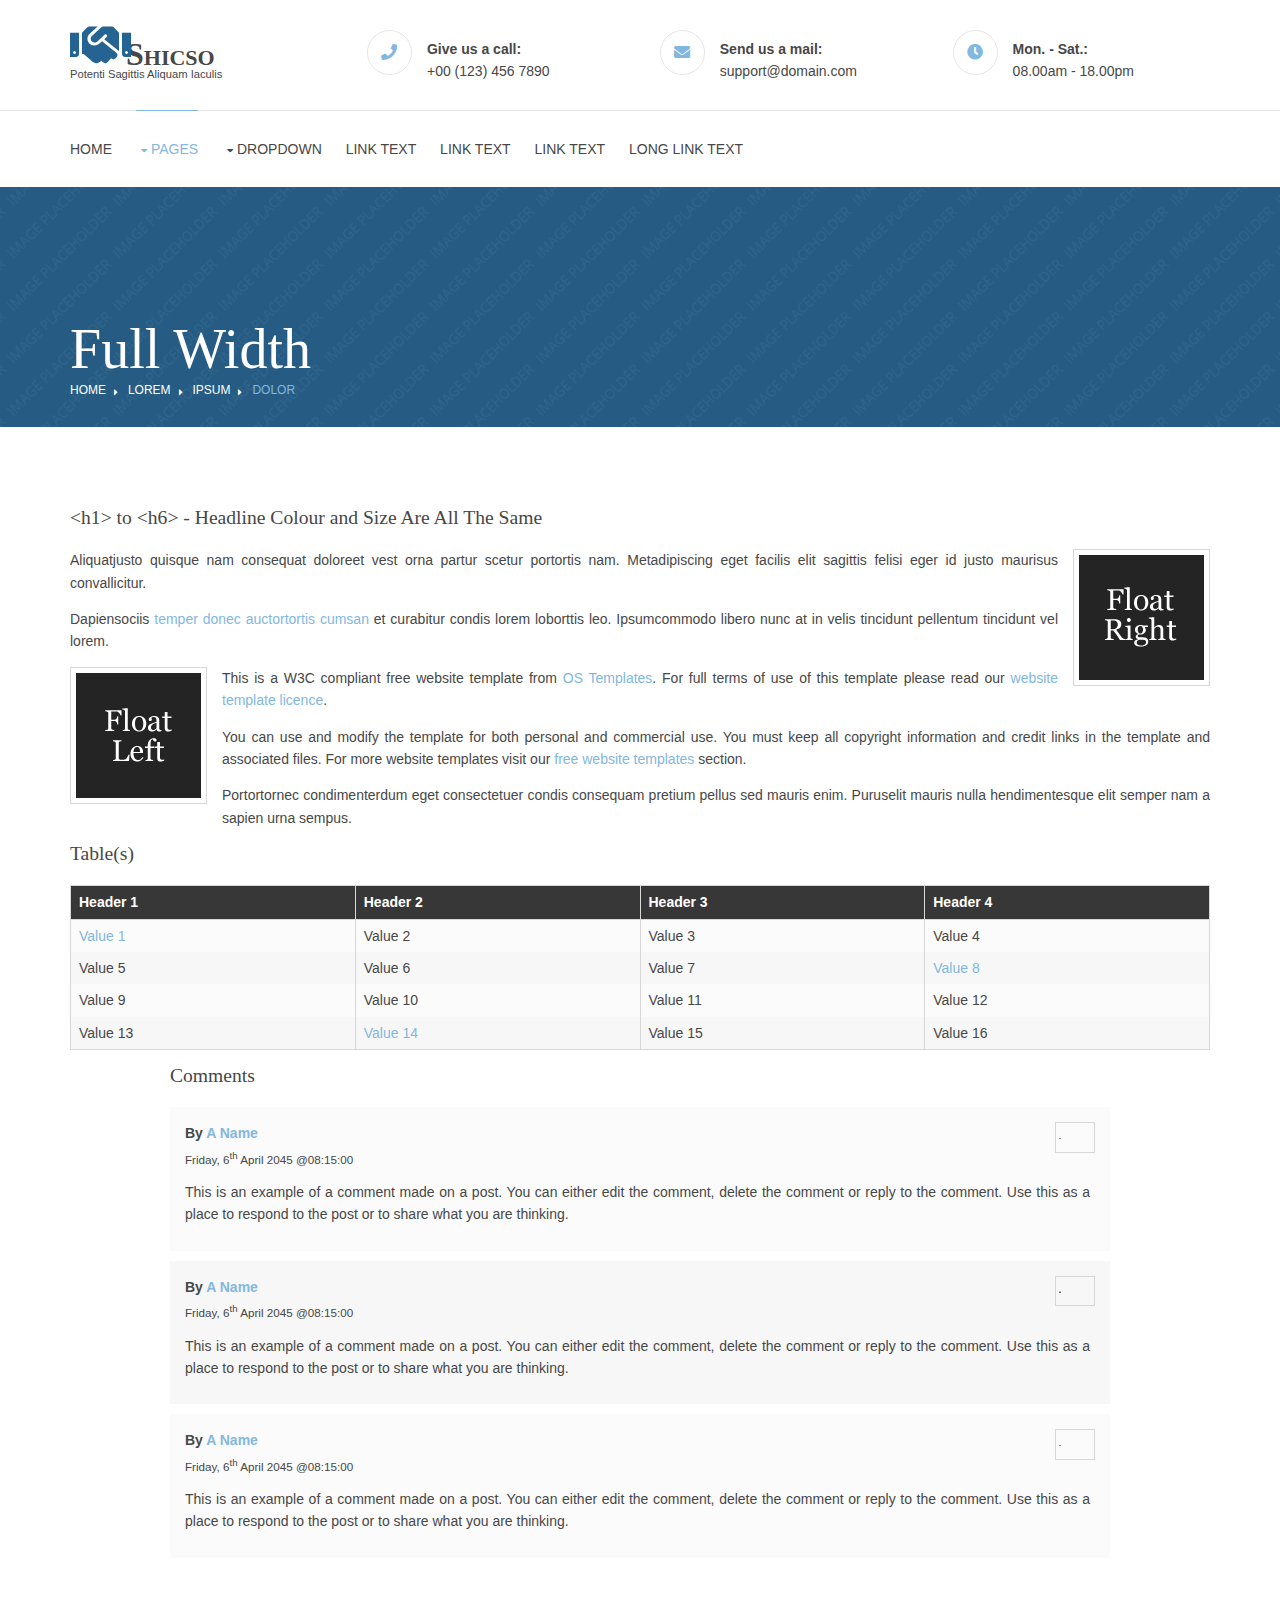
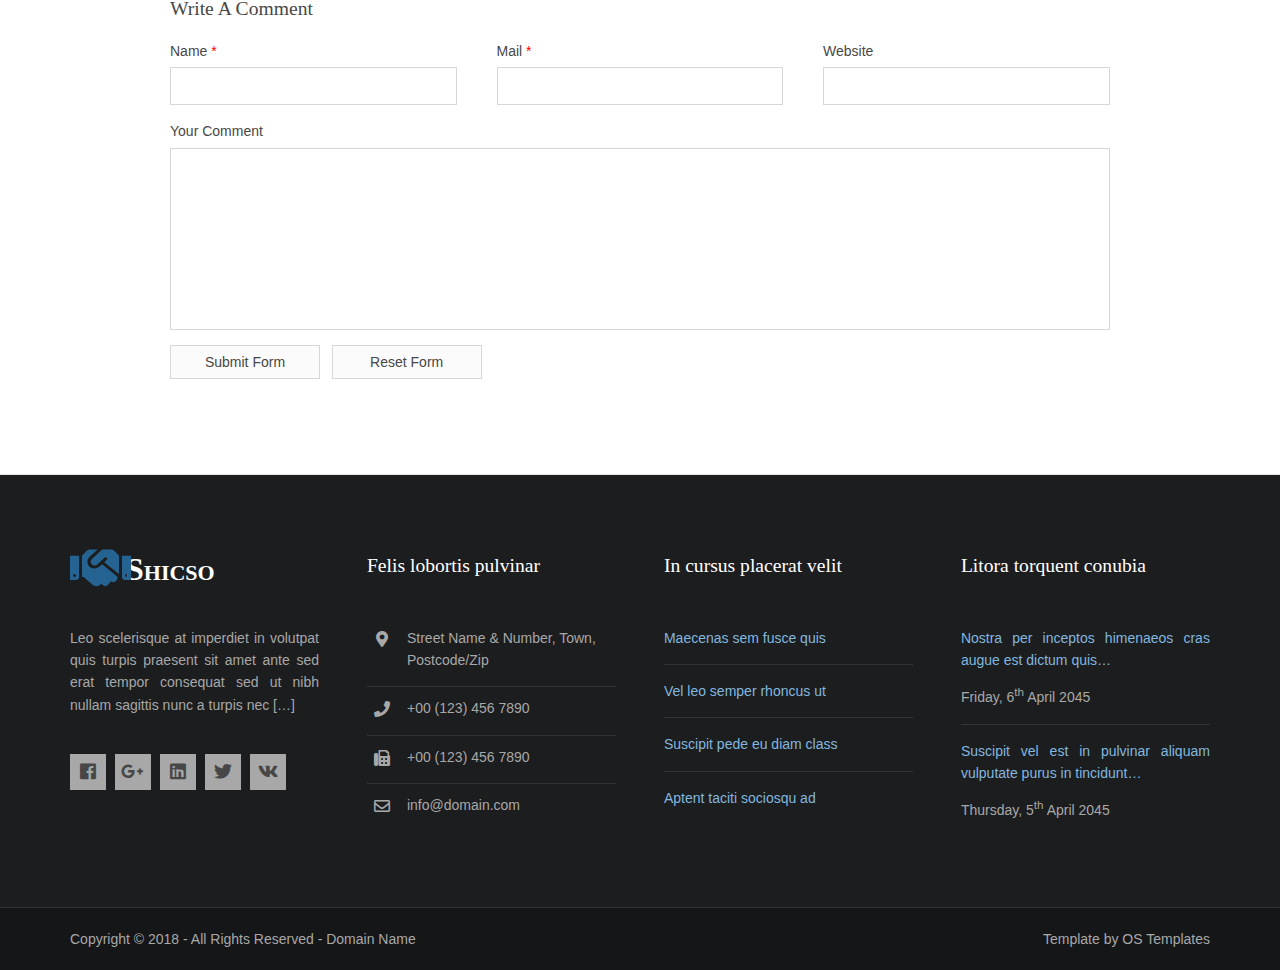
<file: pages/full-width.html>
<!DOCTYPE html>
<!--
Template Name: Shicso
Author: <a href="https://www.os-templates.com/">OS Templates</a>
Author URI: https://www.os-templates.com/
Copyright: OS-Templates.com
Licence: Free to use under our free template licence terms
Licence URI: https://www.os-templates.com/template-terms
-->
<html lang="">
<!-- To declare your language - read more here: https://www.w3.org/International/questions/qa-html-language-declarations -->
<head>
<title>Shicso | Pages | Full Width</title>
<meta charset="utf-8">
<meta name="viewport" content="width=device-width, initial-scale=1.0, maximum-scale=1.0, user-scalable=no">
<link href="../layout/styles/layout.css" rel="stylesheet" type="text/css" media="all">
</head>
<body id="top">
<!-- ################################################################################################ -->
<!-- ################################################################################################ -->
<!-- ################################################################################################ -->
<div class="wrapper row0">
  <header id="header" class="hoc clear"> 
    <!-- ################################################################################################ -->
    <div id="logo" class="one_quarter first">
      <h1 class="logoname clear"><a href="../index.html"><i class="fas fa-handshake"></i> <span>Shicso</span></a></h1>
      <p>Potenti sagittis aliquam iaculis</p>
    </div>
    <div class="three_quarter">
      <ul class="nospace clear">
        <li class="one_third first">
          <div class="block clear"><a href="#"><i class="fas fa-phone"></i></a> <span><strong>Give us a call:</strong> +00 (123) 456 7890</span></div>
        </li>
        <li class="one_third">
          <div class="block clear"><a href="#"><i class="fas fa-envelope"></i></a> <span><strong>Send us a mail:</strong> support@domain.com</span></div>
        </li>
        <li class="one_third">
          <div class="block clear"><a href="#"><i class="fas fa-clock"></i></a> <span><strong> Mon. - Sat.:</strong> 08.00am - 18.00pm</span></div>
        </li>
      </ul>
    </div>
    <!-- ################################################################################################ -->
  </header>
</div>
<!-- ################################################################################################ -->
<!-- ################################################################################################ -->
<!-- ################################################################################################ -->
<div class="wrapper row1">
  <div class="hoc clear"> 
    <!-- ################################################################################################ -->
    <nav id="mainav">
      <ul class="clear">
        <li><a href="../index.html">Home</a></li>
        <li class="active"><a class="drop" href="#">Pages</a>
          <ul>
            <li><a href="gallery.html">Gallery</a></li>
            <li class="active"><a href="full-width.html">Full Width</a></li>
            <li><a href="sidebar-left.html">Sidebar Left</a></li>
            <li><a href="sidebar-right.html">Sidebar Right</a></li>
            <li><a href="basic-grid.html">Basic Grid</a></li>
            <li><a href="font-icons.html">Font Icons</a></li>
          </ul>
        </li>
        <li><a class="drop" href="#">Dropdown</a>
          <ul>
            <li><a href="#">Level 2</a></li>
            <li><a class="drop" href="#">Level 2 + Drop</a>
              <ul>
                <li><a href="#">Level 3</a></li>
                <li><a href="#">Level 3</a></li>
                <li><a href="#">Level 3</a></li>
              </ul>
            </li>
            <li><a href="#">Level 2</a></li>
          </ul>
        </li>
        <li><a href="#">Link Text</a></li>
        <li><a href="#">Link Text</a></li>
        <li><a href="#">Link Text</a></li>
        <li><a href="#">Long Link Text</a></li>
      </ul>
    </nav>
    <!-- ################################################################################################ -->
  </div>
</div>
<!-- ################################################################################################ -->
<!-- ################################################################################################ -->
<!-- ################################################################################################ -->
<div class="wrapper bgded overlay dark" style="background-image:url('../images/demo/backgrounds/01.png');">
  <div id="breadcrumb" class="hoc clear"> 
    <!-- ################################################################################################ -->
    <h6 class="heading">Full Width</h6>
    <ul>
      <li><a href="#">Home</a></li>
      <li><a href="#">Lorem</a></li>
      <li><a href="#">Ipsum</a></li>
      <li><a href="#">Dolor</a></li>
    </ul>
    <!-- ################################################################################################ -->
  </div>
</div>
<!-- ################################################################################################ -->
<!-- ################################################################################################ -->
<!-- ################################################################################################ -->
<div class="wrapper row3">
  <main class="hoc container clear"> 
    <!-- main body -->
    <!-- ################################################################################################ -->
    <div class="content"> 
      <!-- ################################################################################################ -->
      <h1>&lt;h1&gt; to &lt;h6&gt; - Headline Colour and Size Are All The Same</h1>
      <img class="imgr borderedbox inspace-5" src="../images/demo/imgr.gif" alt="">
      <p>Aliquatjusto quisque nam consequat doloreet vest orna partur scetur portortis nam. Metadipiscing eget facilis elit sagittis felisi eger id justo maurisus convallicitur.</p>
      <p>Dapiensociis <a href="#">temper donec auctortortis cumsan</a> et curabitur condis lorem loborttis leo. Ipsumcommodo libero nunc at in velis tincidunt pellentum tincidunt vel lorem.</p>
      <img class="imgl borderedbox inspace-5" src="../images/demo/imgl.gif" alt="">
      <p>This is a W3C compliant free website template from <a href="https://www.os-templates.com/" title="Free Website Templates">OS Templates</a>. For full terms of use of this template please read our <a href="https://www.os-templates.com/template-terms">website template licence</a>.</p>
      <p>You can use and modify the template for both personal and commercial use. You must keep all copyright information and credit links in the template and associated files. For more website templates visit our <a href="https://www.os-templates.com/">free website templates</a> section.</p>
      <p>Portortornec condimenterdum eget consectetuer condis consequam pretium pellus sed mauris enim. Puruselit mauris nulla hendimentesque elit semper nam a sapien urna sempus.</p>
      <h1>Table(s)</h1>
      <div class="scrollable">
        <table>
          <thead>
            <tr>
              <th>Header 1</th>
              <th>Header 2</th>
              <th>Header 3</th>
              <th>Header 4</th>
            </tr>
          </thead>
          <tbody>
            <tr>
              <td><a href="#">Value 1</a></td>
              <td>Value 2</td>
              <td>Value 3</td>
              <td>Value 4</td>
            </tr>
            <tr>
              <td>Value 5</td>
              <td>Value 6</td>
              <td>Value 7</td>
              <td><a href="#">Value 8</a></td>
            </tr>
            <tr>
              <td>Value 9</td>
              <td>Value 10</td>
              <td>Value 11</td>
              <td>Value 12</td>
            </tr>
            <tr>
              <td>Value 13</td>
              <td><a href="#">Value 14</a></td>
              <td>Value 15</td>
              <td>Value 16</td>
            </tr>
          </tbody>
        </table>
      </div>
      <div id="comments">
        <h2>Comments</h2>
        <ul>
          <li>
            <article>
              <header>
                <figure class="avatar"><img src="../images/demo/avatar.png" alt=""></figure>
                <address>
                By <a href="#">A Name</a>
                </address>
                <time datetime="2045-04-06T08:15+00:00">Friday, 6<sup>th</sup> April 2045 @08:15:00</time>
              </header>
              <div class="comcont">
                <p>This is an example of a comment made on a post. You can either edit the comment, delete the comment or reply to the comment. Use this as a place to respond to the post or to share what you are thinking.</p>
              </div>
            </article>
          </li>
          <li>
            <article>
              <header>
                <figure class="avatar"><img src="../images/demo/avatar.png" alt=""></figure>
                <address>
                By <a href="#">A Name</a>
                </address>
                <time datetime="2045-04-06T08:15+00:00">Friday, 6<sup>th</sup> April 2045 @08:15:00</time>
              </header>
              <div class="comcont">
                <p>This is an example of a comment made on a post. You can either edit the comment, delete the comment or reply to the comment. Use this as a place to respond to the post or to share what you are thinking.</p>
              </div>
            </article>
          </li>
          <li>
            <article>
              <header>
                <figure class="avatar"><img src="../images/demo/avatar.png" alt=""></figure>
                <address>
                By <a href="#">A Name</a>
                </address>
                <time datetime="2045-04-06T08:15+00:00">Friday, 6<sup>th</sup> April 2045 @08:15:00</time>
              </header>
              <div class="comcont">
                <p>This is an example of a comment made on a post. You can either edit the comment, delete the comment or reply to the comment. Use this as a place to respond to the post or to share what you are thinking.</p>
              </div>
            </article>
          </li>
        </ul>
        <h2>Write A Comment</h2>
        <form action="#" method="post">
          <div class="one_third first">
            <label for="name">Name <span>*</span></label>
            <input type="text" name="name" id="name" value="" size="22" required>
          </div>
          <div class="one_third">
            <label for="email">Mail <span>*</span></label>
            <input type="email" name="email" id="email" value="" size="22" required>
          </div>
          <div class="one_third">
            <label for="url">Website</label>
            <input type="url" name="url" id="url" value="" size="22">
          </div>
          <div class="block clear">
            <label for="comment">Your Comment</label>
            <textarea name="comment" id="comment" cols="25" rows="10"></textarea>
          </div>
          <div>
            <input type="submit" name="submit" value="Submit Form">
            &nbsp;
            <input type="reset" name="reset" value="Reset Form">
          </div>
        </form>
      </div>
      <!-- ################################################################################################ -->
    </div>
    <!-- ################################################################################################ -->
    <!-- / main body -->
    <div class="clear"></div>
  </main>
</div>
<!-- ################################################################################################ -->
<!-- ################################################################################################ -->
<!-- ################################################################################################ -->
<div class="wrapper row4">
  <footer id="footer" class="hoc clear"> 
    <!-- ################################################################################################ -->
    <div class="one_quarter first">
      <h1 class="logoname clear"><a href="../index.html"><i class="fas fa-handshake"></i> <span>Shicso</span></a></h1>
      <p class="btmspace-30">Leo scelerisque at imperdiet in volutpat quis turpis praesent sit amet ante sed erat tempor consequat sed ut nibh nullam sagittis nunc a turpis nec [<a href="#">&hellip;</a>]</p>
      <ul class="faico clear">
        <li><a class="faicon-facebook" href="#"><i class="fab fa-facebook"></i></a></li>
        <li><a class="faicon-google-plus" href="#"><i class="fab fa-google-plus-g"></i></a></li>
        <li><a class="faicon-linkedin" href="#"><i class="fab fa-linkedin"></i></a></li>
        <li><a class="faicon-twitter" href="#"><i class="fab fa-twitter"></i></a></li>
        <li><a class="faicon-vk" href="#"><i class="fab fa-vk"></i></a></li>
      </ul>
    </div>
    <div class="one_quarter">
      <h6 class="heading">Felis lobortis pulvinar</h6>
      <ul class="nospace linklist contact">
        <li><i class="fas fa-map-marker-alt"></i>
          <address>
          Street Name &amp; Number, Town, Postcode/Zip
          </address>
        </li>
        <li><i class="fas fa-phone"></i> +00 (123) 456 7890</li>
        <li><i class="fas fa-fax"></i> +00 (123) 456 7890</li>
        <li><i class="far fa-envelope"></i> info@domain.com</li>
      </ul>
    </div>
    <div class="one_quarter">
      <h6 class="heading">In cursus placerat velit</h6>
      <ul class="nospace linklist">
        <li><a href="#">Maecenas sem fusce quis</a></li>
        <li><a href="#">Vel leo semper rhoncus ut</a></li>
        <li><a href="#">Suscipit pede eu diam class</a></li>
        <li><a href="#">Aptent taciti sociosqu ad</a></li>
      </ul>
    </div>
    <div class="one_quarter">
      <h6 class="heading">Litora torquent conubia</h6>
      <ul class="nospace linklist">
        <li>
          <article>
            <p class="nospace btmspace-10"><a href="#">Nostra per inceptos himenaeos cras augue est dictum quis&hellip;</a></p>
            <time class="block font-xs" datetime="2045-04-06">Friday, 6<sup>th</sup> April 2045</time>
          </article>
        </li>
        <li>
          <article>
            <p class="nospace btmspace-10"><a href="#">Suscipit vel est in pulvinar aliquam vulputate purus in tincidunt&hellip;</a></p>
            <time class="block font-xs" datetime="2045-04-05">Thursday, 5<sup>th</sup> April 2045</time>
          </article>
        </li>
      </ul>
    </div>
    <!-- ################################################################################################ -->
  </footer>
</div>
<!-- ################################################################################################ -->
<!-- ################################################################################################ -->
<!-- ################################################################################################ -->
<div class="wrapper row5">
  <div id="copyright" class="hoc clear"> 
    <!-- ################################################################################################ -->
    <p class="fl_left">Copyright &copy; 2018 - All Rights Reserved - <a href="#">Domain Name</a></p>
    <p class="fl_right">Template by <a target="_blank" href="https://www.os-templates.com/" title="Free Website Templates">OS Templates</a></p>
    <!-- ################################################################################################ -->
  </div>
</div>
<!-- ################################################################################################ -->
<!-- ################################################################################################ -->
<!-- ################################################################################################ -->
<a id="backtotop" href="#top"><i class="fas fa-chevron-up"></i></a>
<!-- JAVASCRIPTS -->
<script src="../layout/scripts/jquery.min.js"></script>
<script src="../layout/scripts/jquery.backtotop.js"></script>
<script src="../layout/scripts/jquery.mobilemenu.js"></script>
</body>
</html>
</file>
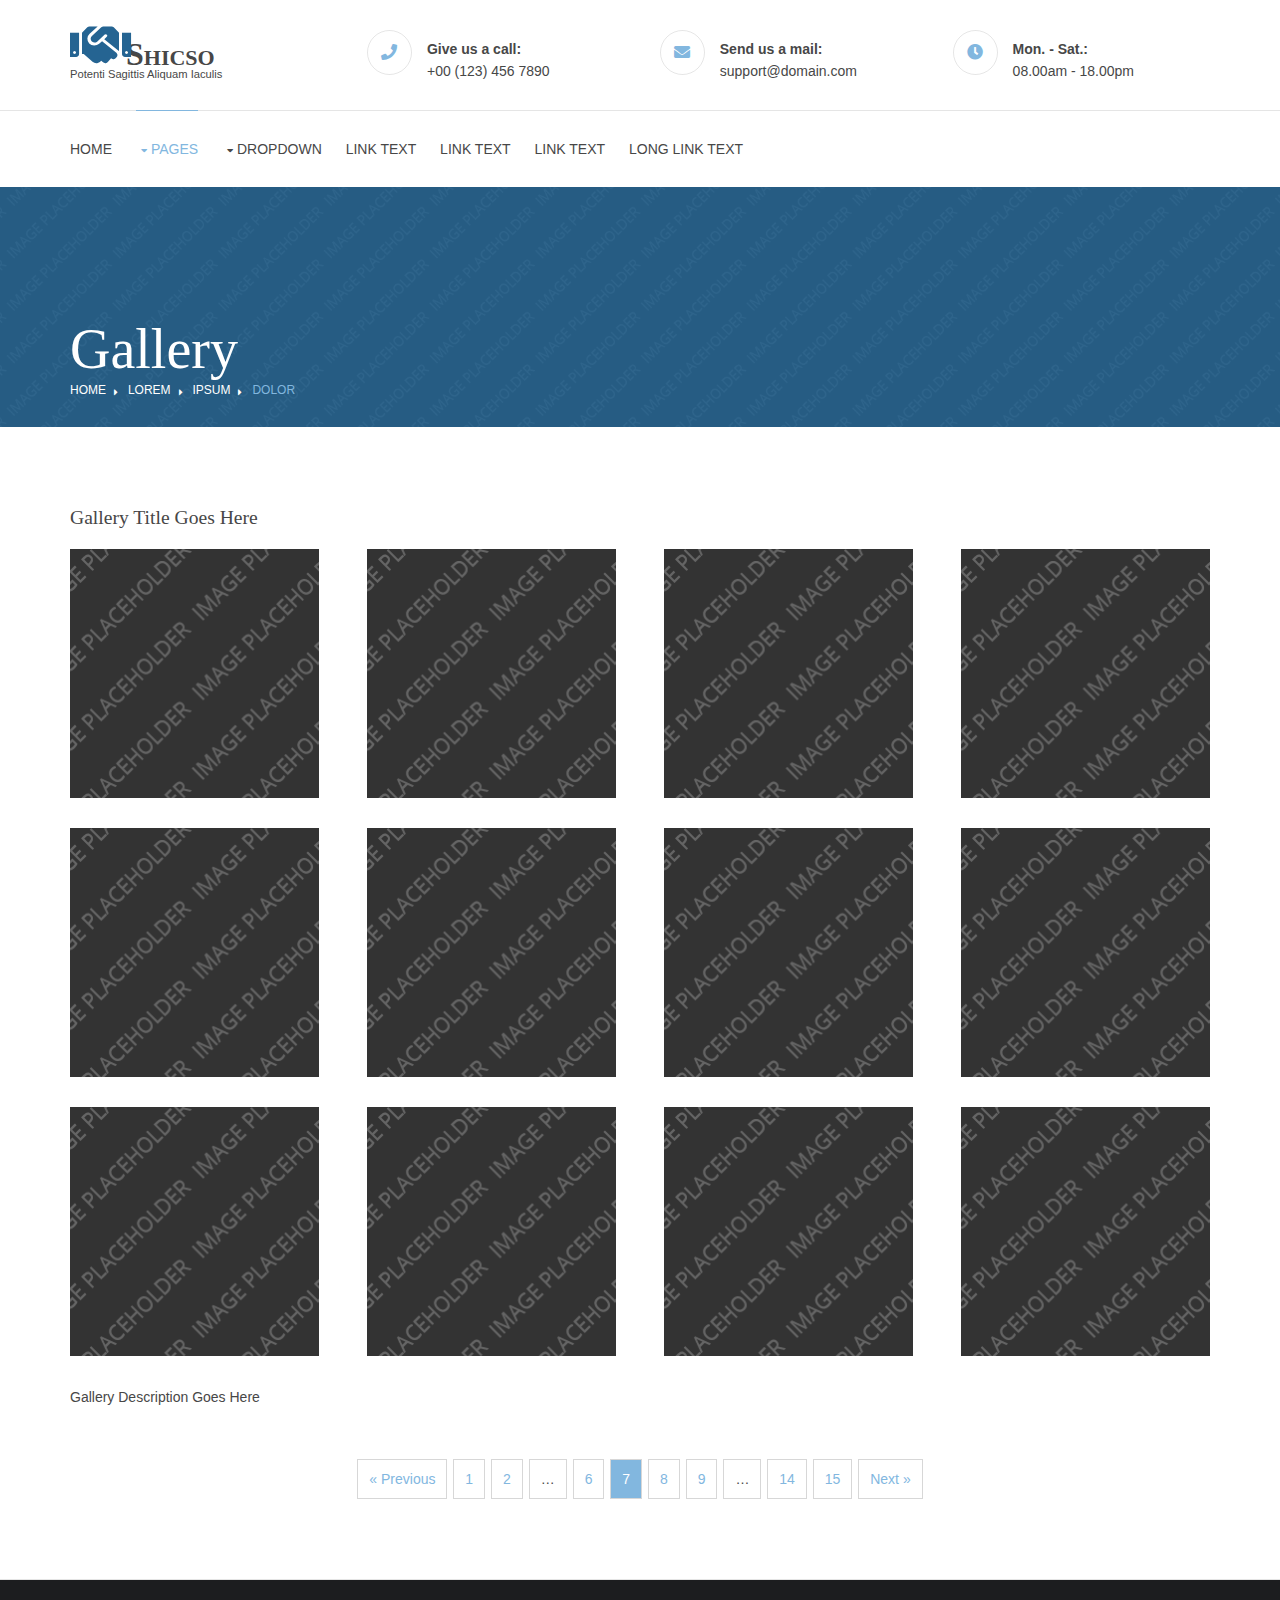
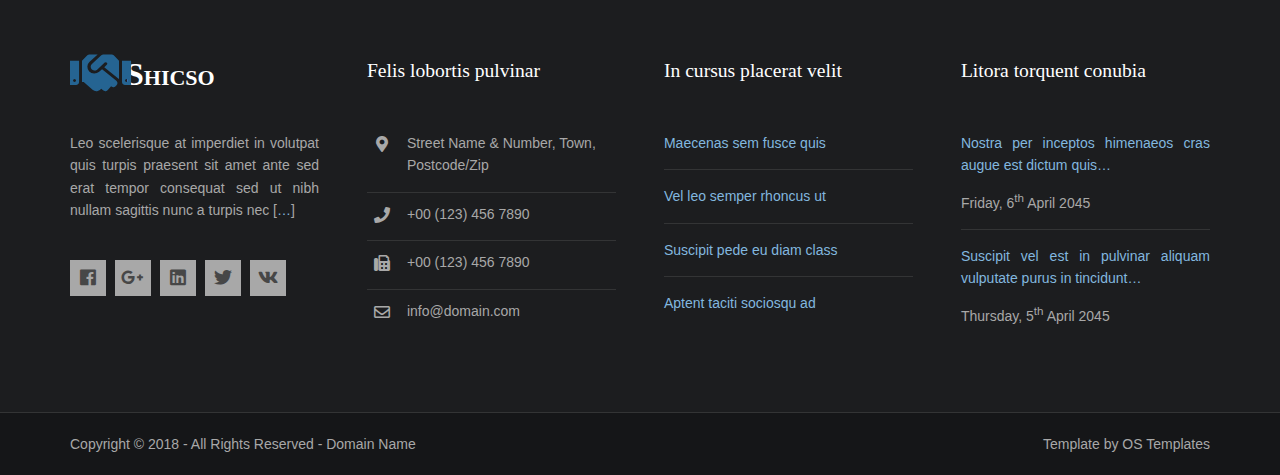
<file: pages/gallery.html>
<!DOCTYPE html>
<!--
Template Name: Shicso
Author: <a href="https://www.os-templates.com/">OS Templates</a>
Author URI: https://www.os-templates.com/
Copyright: OS-Templates.com
Licence: Free to use under our free template licence terms
Licence URI: https://www.os-templates.com/template-terms
-->
<html lang="">
<!-- To declare your language - read more here: https://www.w3.org/International/questions/qa-html-language-declarations -->
<head>
<title>Shicso | Pages | Gallery</title>
<meta charset="utf-8">
<meta name="viewport" content="width=device-width, initial-scale=1.0, maximum-scale=1.0, user-scalable=no">
<link href="../layout/styles/layout.css" rel="stylesheet" type="text/css" media="all">
</head>
<body id="top">
<!-- ################################################################################################ -->
<!-- ################################################################################################ -->
<!-- ################################################################################################ -->
<div class="wrapper row0">
  <header id="header" class="hoc clear"> 
    <!-- ################################################################################################ -->
    <div id="logo" class="one_quarter first">
      <h1 class="logoname clear"><a href="../index.html"><i class="fas fa-handshake"></i> <span>Shicso</span></a></h1>
      <p>Potenti sagittis aliquam iaculis</p>
    </div>
    <div class="three_quarter">
      <ul class="nospace clear">
        <li class="one_third first">
          <div class="block clear"><a href="#"><i class="fas fa-phone"></i></a> <span><strong>Give us a call:</strong> +00 (123) 456 7890</span></div>
        </li>
        <li class="one_third">
          <div class="block clear"><a href="#"><i class="fas fa-envelope"></i></a> <span><strong>Send us a mail:</strong> support@domain.com</span></div>
        </li>
        <li class="one_third">
          <div class="block clear"><a href="#"><i class="fas fa-clock"></i></a> <span><strong> Mon. - Sat.:</strong> 08.00am - 18.00pm</span></div>
        </li>
      </ul>
    </div>
    <!-- ################################################################################################ -->
  </header>
</div>
<!-- ################################################################################################ -->
<!-- ################################################################################################ -->
<!-- ################################################################################################ -->
<div class="wrapper row1">
  <div class="hoc clear"> 
    <!-- ################################################################################################ -->
    <nav id="mainav">
      <ul class="clear">
        <li><a href="../index.html">Home</a></li>
        <li class="active"><a class="drop" href="#">Pages</a>
          <ul>
            <li class="active"><a href="gallery.html">Gallery</a></li>
            <li><a href="full-width.html">Full Width</a></li>
            <li><a href="sidebar-left.html">Sidebar Left</a></li>
            <li><a href="sidebar-right.html">Sidebar Right</a></li>
            <li><a href="basic-grid.html">Basic Grid</a></li>
            <li><a href="font-icons.html">Font Icons</a></li>
          </ul>
        </li>
        <li><a class="drop" href="#">Dropdown</a>
          <ul>
            <li><a href="#">Level 2</a></li>
            <li><a class="drop" href="#">Level 2 + Drop</a>
              <ul>
                <li><a href="#">Level 3</a></li>
                <li><a href="#">Level 3</a></li>
                <li><a href="#">Level 3</a></li>
              </ul>
            </li>
            <li><a href="#">Level 2</a></li>
          </ul>
        </li>
        <li><a href="#">Link Text</a></li>
        <li><a href="#">Link Text</a></li>
        <li><a href="#">Link Text</a></li>
        <li><a href="#">Long Link Text</a></li>
      </ul>
    </nav>
    <!-- ################################################################################################ -->
  </div>
</div>
<!-- ################################################################################################ -->
<!-- ################################################################################################ -->
<!-- ################################################################################################ -->
<div class="wrapper bgded overlay dark" style="background-image:url('../images/demo/backgrounds/01.png');">
  <div id="breadcrumb" class="hoc clear"> 
    <!-- ################################################################################################ -->
    <h6 class="heading">Gallery</h6>
    <ul>
      <li><a href="#">Home</a></li>
      <li><a href="#">Lorem</a></li>
      <li><a href="#">Ipsum</a></li>
      <li><a href="#">Dolor</a></li>
    </ul>
    <!-- ################################################################################################ -->
  </div>
</div>
<!-- ################################################################################################ -->
<!-- ################################################################################################ -->
<!-- ################################################################################################ -->
<div class="wrapper row3">
  <main class="hoc container clear"> 
    <!-- main body -->
    <!-- ################################################################################################ -->
    <div class="content"> 
      <!-- ################################################################################################ -->
      <div id="gallery">
        <figure>
          <header class="heading">Gallery Title Goes Here</header>
          <ul class="nospace clear">
            <li class="one_quarter first"><a href="#"><img src="../images/demo/gallery/01.png" alt=""></a></li>
            <li class="one_quarter"><a href="#"><img src="../images/demo/gallery/01.png" alt=""></a></li>
            <li class="one_quarter"><a href="#"><img src="../images/demo/gallery/01.png" alt=""></a></li>
            <li class="one_quarter"><a href="#"><img src="../images/demo/gallery/01.png" alt=""></a></li>
            <li class="one_quarter first"><a href="#"><img src="../images/demo/gallery/01.png" alt=""></a></li>
            <li class="one_quarter"><a href="#"><img src="../images/demo/gallery/01.png" alt=""></a></li>
            <li class="one_quarter"><a href="#"><img src="../images/demo/gallery/01.png" alt=""></a></li>
            <li class="one_quarter"><a href="#"><img src="../images/demo/gallery/01.png" alt=""></a></li>
            <li class="one_quarter first"><a href="#"><img src="../images/demo/gallery/01.png" alt=""></a></li>
            <li class="one_quarter"><a href="#"><img src="../images/demo/gallery/01.png" alt=""></a></li>
            <li class="one_quarter"><a href="#"><img src="../images/demo/gallery/01.png" alt=""></a></li>
            <li class="one_quarter"><a href="#"><img src="../images/demo/gallery/01.png" alt=""></a></li>
          </ul>
          <figcaption>Gallery Description Goes Here</figcaption>
        </figure>
      </div>
      <!-- ################################################################################################ -->
      <!-- ################################################################################################ -->
      <nav class="pagination">
        <ul>
          <li><a href="#">&laquo; Previous</a></li>
          <li><a href="#">1</a></li>
          <li><a href="#">2</a></li>
          <li><strong>&hellip;</strong></li>
          <li><a href="#">6</a></li>
          <li class="current"><strong>7</strong></li>
          <li><a href="#">8</a></li>
          <li><a href="#">9</a></li>
          <li><strong>&hellip;</strong></li>
          <li><a href="#">14</a></li>
          <li><a href="#">15</a></li>
          <li><a href="#">Next &raquo;</a></li>
        </ul>
      </nav>
      <!-- ################################################################################################ -->
    </div>
    <!-- ################################################################################################ -->
    <!-- / main body -->
    <div class="clear"></div>
  </main>
</div>
<!-- ################################################################################################ -->
<!-- ################################################################################################ -->
<!-- ################################################################################################ -->
<div class="wrapper row4">
  <footer id="footer" class="hoc clear"> 
    <!-- ################################################################################################ -->
    <div class="one_quarter first">
      <h1 class="logoname clear"><a href="../index.html"><i class="fas fa-handshake"></i> <span>Shicso</span></a></h1>
      <p class="btmspace-30">Leo scelerisque at imperdiet in volutpat quis turpis praesent sit amet ante sed erat tempor consequat sed ut nibh nullam sagittis nunc a turpis nec [<a href="#">&hellip;</a>]</p>
      <ul class="faico clear">
        <li><a class="faicon-facebook" href="#"><i class="fab fa-facebook"></i></a></li>
        <li><a class="faicon-google-plus" href="#"><i class="fab fa-google-plus-g"></i></a></li>
        <li><a class="faicon-linkedin" href="#"><i class="fab fa-linkedin"></i></a></li>
        <li><a class="faicon-twitter" href="#"><i class="fab fa-twitter"></i></a></li>
        <li><a class="faicon-vk" href="#"><i class="fab fa-vk"></i></a></li>
      </ul>
    </div>
    <div class="one_quarter">
      <h6 class="heading">Felis lobortis pulvinar</h6>
      <ul class="nospace linklist contact">
        <li><i class="fas fa-map-marker-alt"></i>
          <address>
          Street Name &amp; Number, Town, Postcode/Zip
          </address>
        </li>
        <li><i class="fas fa-phone"></i> +00 (123) 456 7890</li>
        <li><i class="fas fa-fax"></i> +00 (123) 456 7890</li>
        <li><i class="far fa-envelope"></i> info@domain.com</li>
      </ul>
    </div>
    <div class="one_quarter">
      <h6 class="heading">In cursus placerat velit</h6>
      <ul class="nospace linklist">
        <li><a href="#">Maecenas sem fusce quis</a></li>
        <li><a href="#">Vel leo semper rhoncus ut</a></li>
        <li><a href="#">Suscipit pede eu diam class</a></li>
        <li><a href="#">Aptent taciti sociosqu ad</a></li>
      </ul>
    </div>
    <div class="one_quarter">
      <h6 class="heading">Litora torquent conubia</h6>
      <ul class="nospace linklist">
        <li>
          <article>
            <p class="nospace btmspace-10"><a href="#">Nostra per inceptos himenaeos cras augue est dictum quis&hellip;</a></p>
            <time class="block font-xs" datetime="2045-04-06">Friday, 6<sup>th</sup> April 2045</time>
          </article>
        </li>
        <li>
          <article>
            <p class="nospace btmspace-10"><a href="#">Suscipit vel est in pulvinar aliquam vulputate purus in tincidunt&hellip;</a></p>
            <time class="block font-xs" datetime="2045-04-05">Thursday, 5<sup>th</sup> April 2045</time>
          </article>
        </li>
      </ul>
    </div>
    <!-- ################################################################################################ -->
  </footer>
</div>
<!-- ################################################################################################ -->
<!-- ################################################################################################ -->
<!-- ################################################################################################ -->
<div class="wrapper row5">
  <div id="copyright" class="hoc clear"> 
    <!-- ################################################################################################ -->
    <p class="fl_left">Copyright &copy; 2018 - All Rights Reserved - <a href="#">Domain Name</a></p>
    <p class="fl_right">Template by <a target="_blank" href="https://www.os-templates.com/" title="Free Website Templates">OS Templates</a></p>
    <!-- ################################################################################################ -->
  </div>
</div>
<!-- ################################################################################################ -->
<!-- ################################################################################################ -->
<!-- ################################################################################################ -->
<a id="backtotop" href="#top"><i class="fas fa-chevron-up"></i></a>
<!-- JAVASCRIPTS -->
<script src="../layout/scripts/jquery.min.js"></script>
<script src="../layout/scripts/jquery.backtotop.js"></script>
<script src="../layout/scripts/jquery.mobilemenu.js"></script>
</body>
</html>
</file>
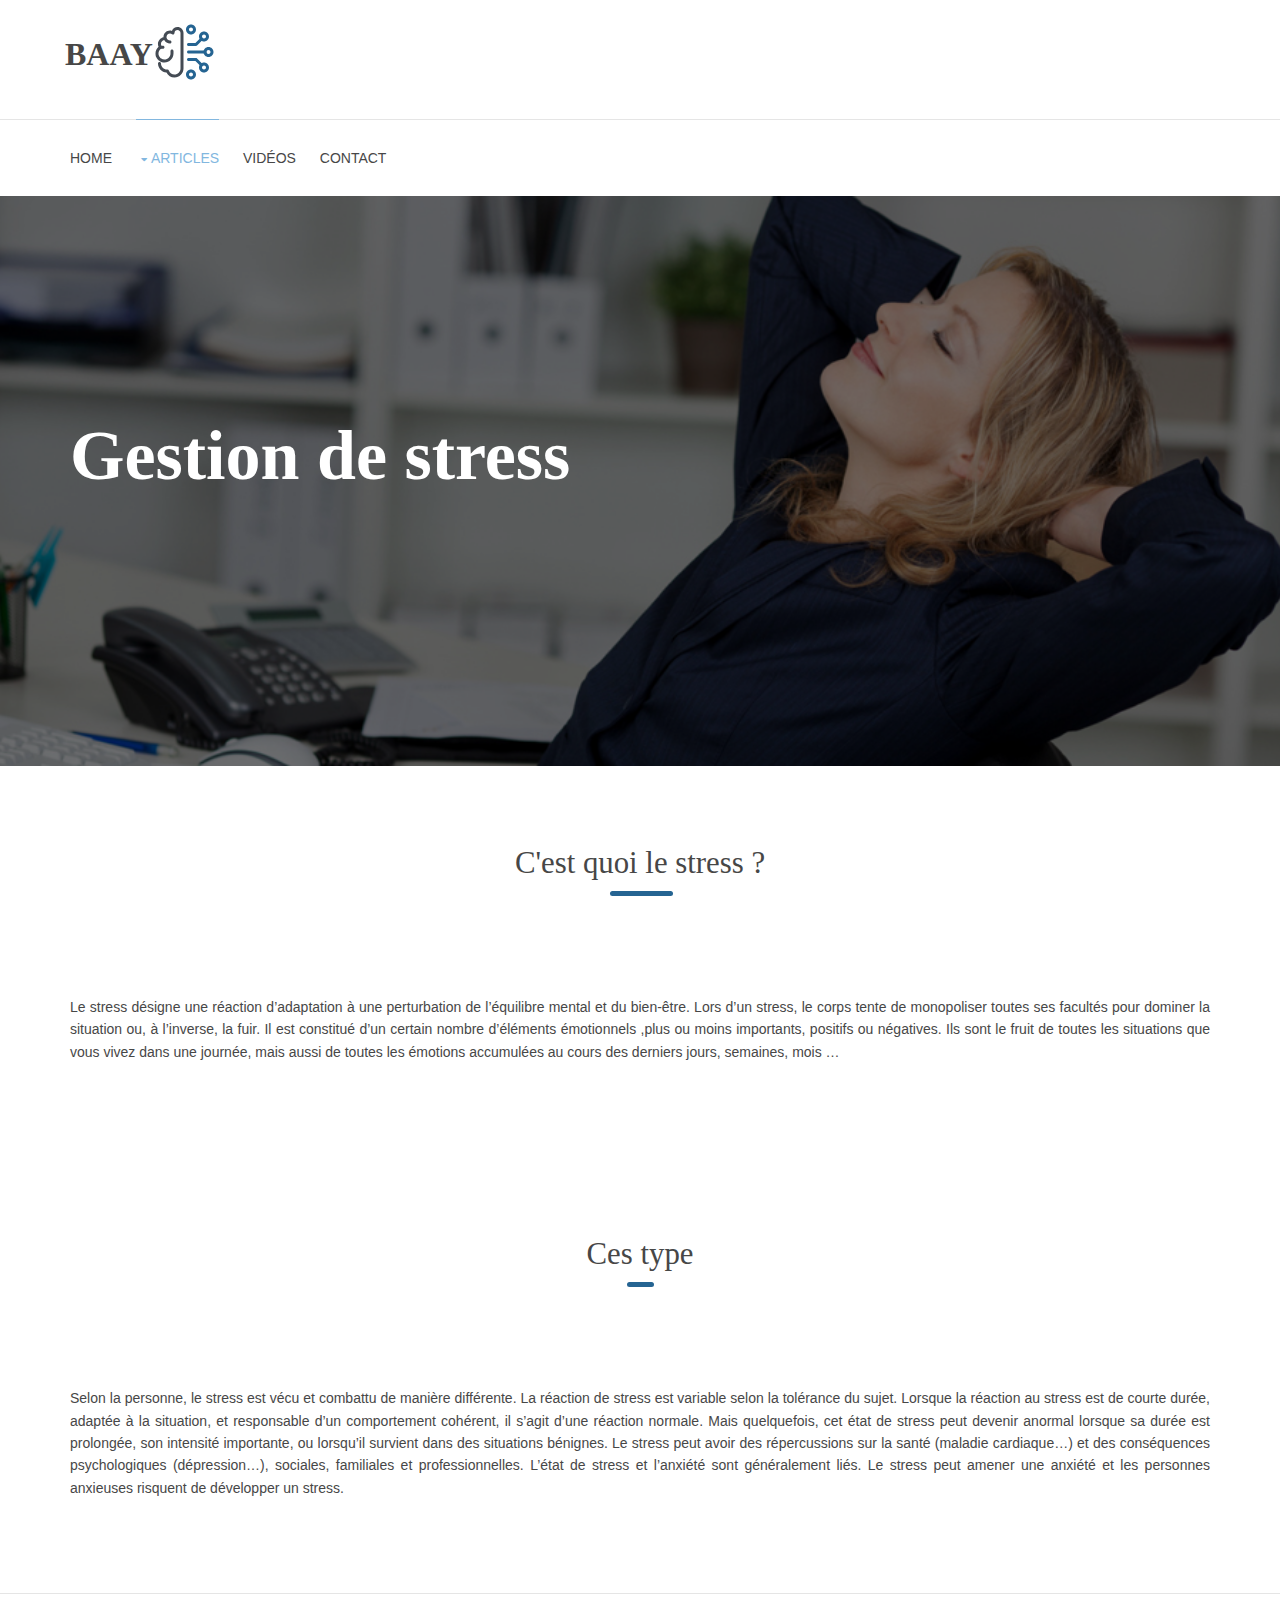
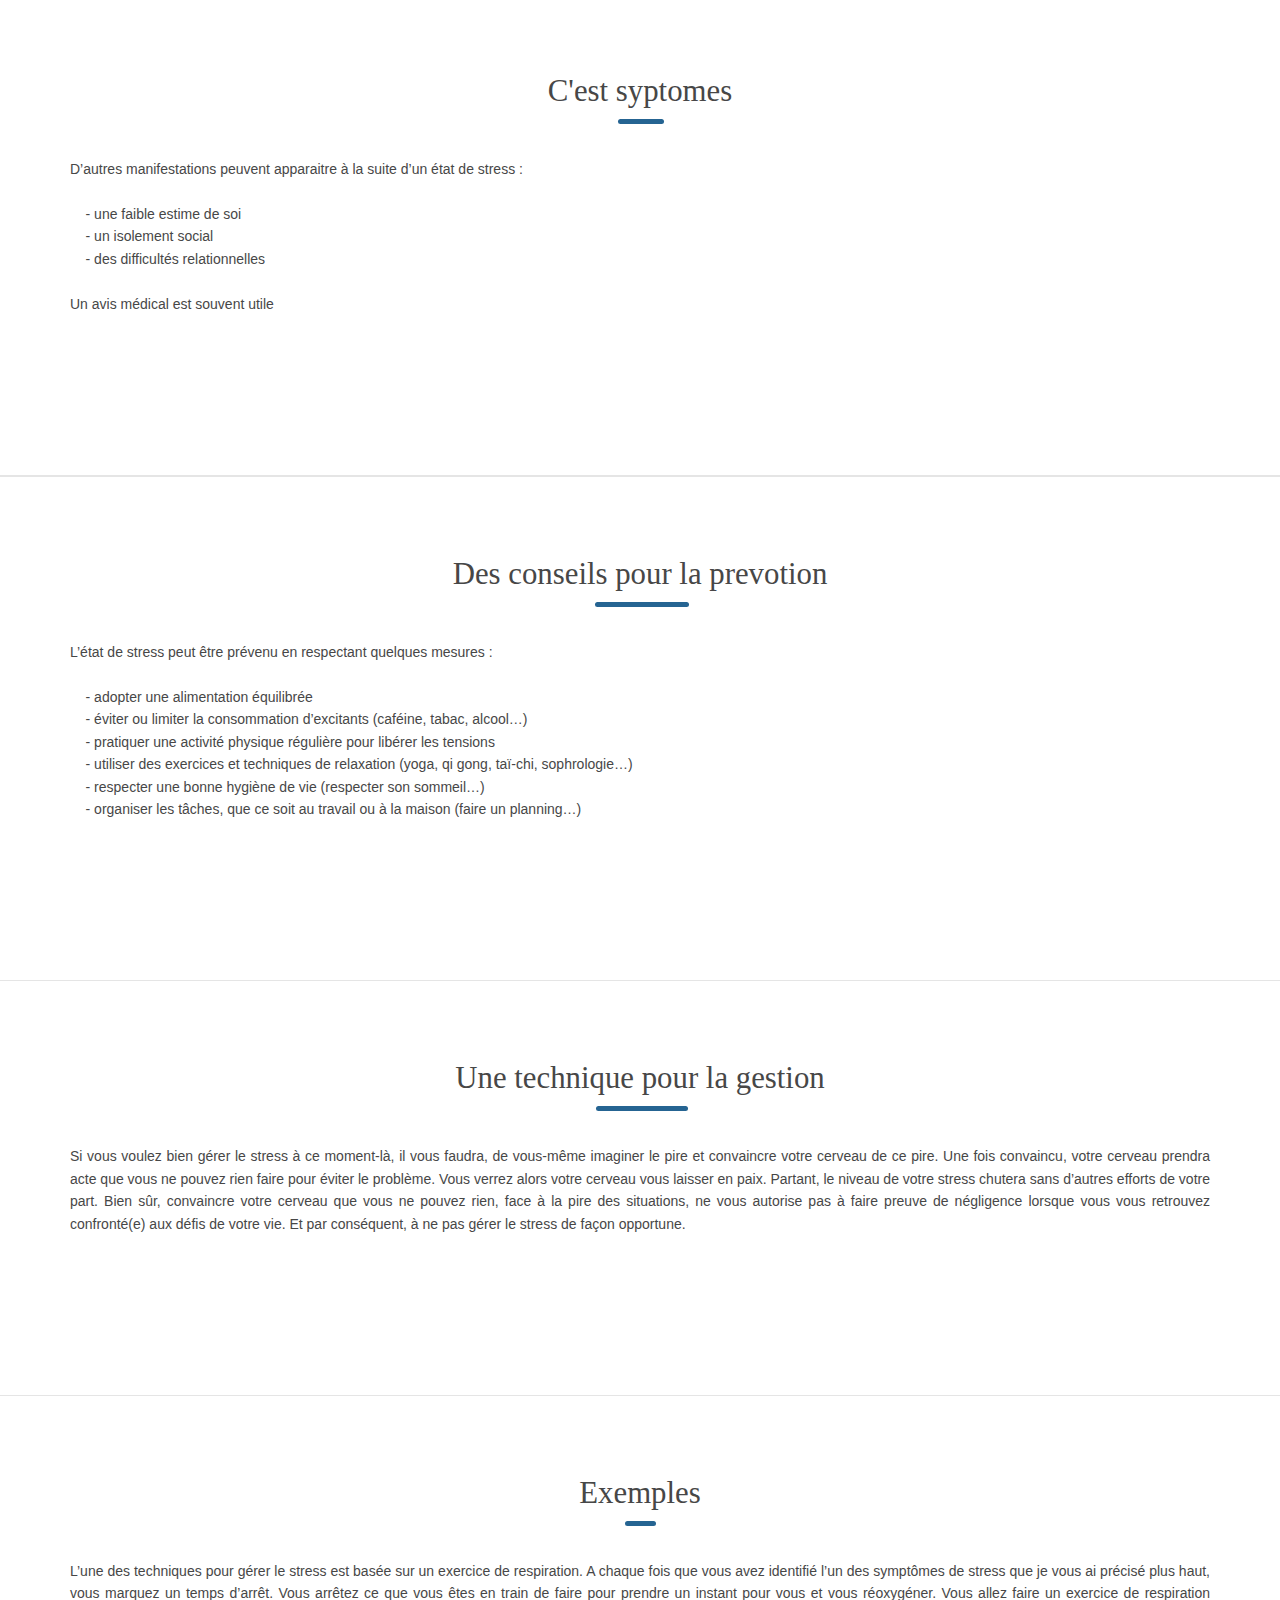
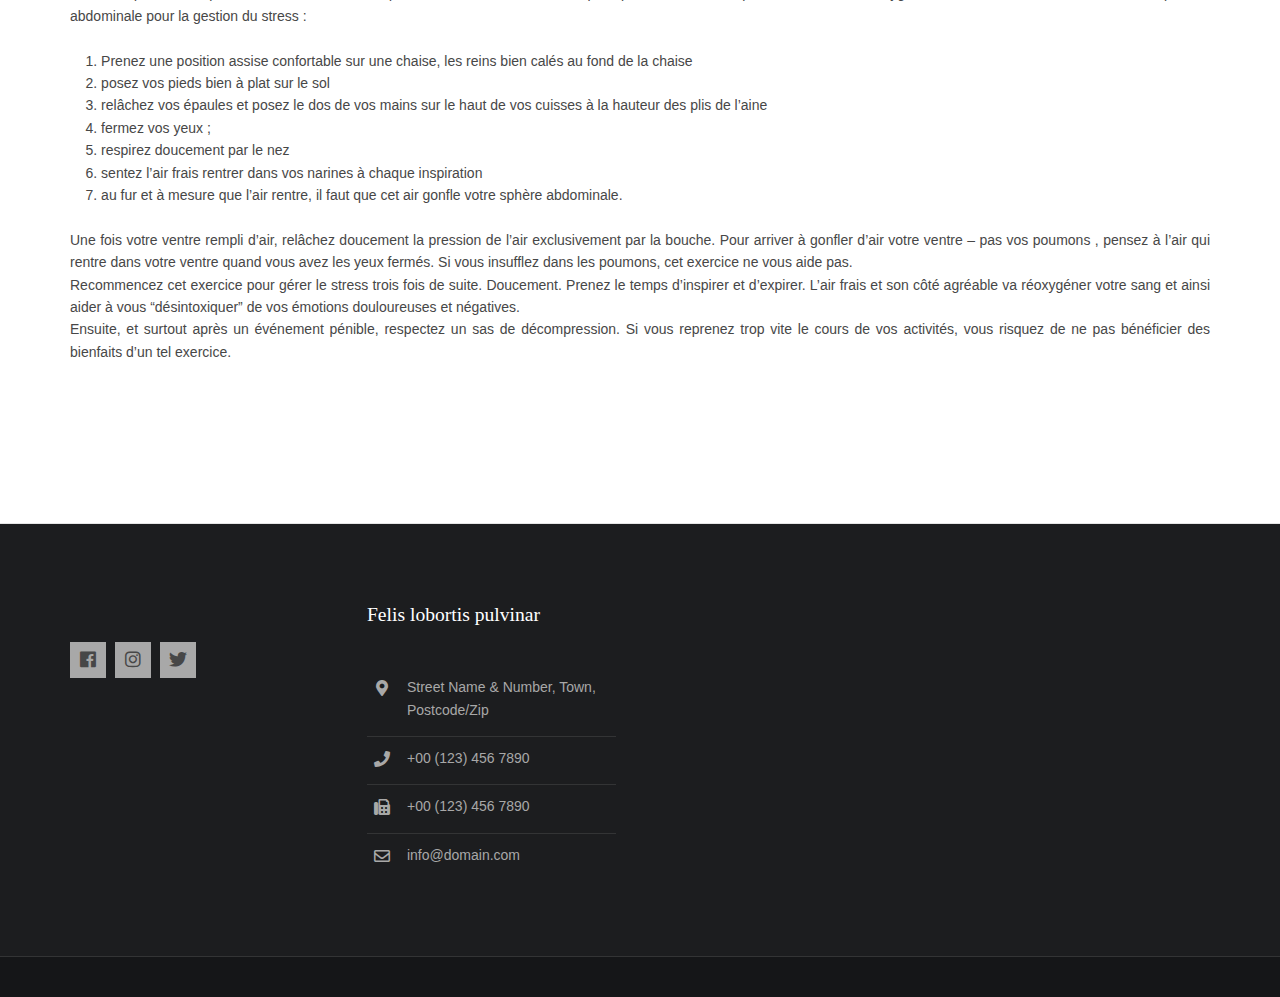
<file: pages/gestiondestress.html>
<!DOCTYPE html>
<!--
Template Name: Shicso
Author: <a href="https://www.os-templates.com/">OS Templates</a>
Author URI: https://www.os-templates.com/
Copyright: OS-Templates.com
Licence: Free to use under our free template licence terms
Licence URI: https://www.os-templates.com/template-terms
-->
<html lang="">
<!-- To declare your language - read more here: https://www.w3.org/International/questions/qa-html-language-declarations -->
<head>
<title>Gestion de stress</title>
<meta charset="utf-8">
<meta name="viewport" content="width=device-width, initial-scale=1.0, maximum-scale=1.0, user-scalable=no">
<link href="../layout/styles/layout.css" rel="stylesheet" type="text/css" media="all">
<link rel="icon" href="images/Capture.png" type="image/x-icon"/>
</head>
<body id="top">
<!-- ################################################################################################ -->
<!-- ################################################################################################ -->
<!-- ################################################################################################ -->
<div class="wrapper row0">
  <header id="header" class="hoc clear"> 
    <!-- ################################################################################################ -->
   <div id="logo" class="one_quarter first"> 
<h1 class="logoname clear"><a href="../index.html">
<svg xmlns="http://www.w3.org/2000/svg" x="0px" y="0px"
width="64" height="64"
viewBox="0 0 172 172"
style=" fill:#000000;"><g fill="none" fill-rule="nonzero" stroke="none" stroke-width="1" stroke-linecap="butt" stroke-linejoin="miter" stroke-miterlimit="10" stroke-dasharray="" stroke-dashoffset="0" font-family="none" font-weight="none" font-size="none" text-anchor="none" style="mix-blend-mode: normal"><path d="M0,172v-172h172v172z" fill="none"></path><g><path d="M102.125,16.125c-5.19493,0 -9.40625,4.21132 -9.40625,9.40625c0,5.19493 4.21132,9.40625 9.40625,9.40625c5.19493,0 9.40625,-4.21132 9.40625,-9.40625c0,-5.19493 -4.21132,-9.40625 -9.40625,-9.40625zM102.125,137.0625c-5.19493,0 -9.40625,4.21132 -9.40625,9.40625c0,5.19493 4.21132,9.40625 9.40625,9.40625c5.19493,0 9.40625,-4.21132 9.40625,-9.40625c0,-5.19493 -4.21132,-9.40625 -9.40625,-9.40625zM77.9375,35.20625c0,-6.71875 -5.375,-12.09375 -12.09375,-12.09375c-6.71875,0 -12.09375,5.375 -12.09375,12.09375v0c-2.28438,-1.74687 -4.97188,-2.6875 -8.0625,-2.6875c-7.39062,0 -13.4375,6.04688 -13.4375,13.4375c0,1.47812 0.26875,2.82187 0.67188,4.03125c-0.26875,0 -0.40313,0 -0.67187,0c-8.19688,0 -14.78125,6.58437 -14.78125,14.78125c0,3.225 0.94063,6.04688 2.6875,8.46563c-5.64375,3.62812 -9.40625,9.80938 -9.40625,17.06562c0,7.12188 3.7625,13.4375 9.27188,16.93125c-1.6125,2.95625 -2.55313,6.31562 -2.55313,9.94375c0,11.15313 9.00313,20.15625 20.15625,20.15625c0.40313,0 0.80625,0 1.20938,0c2.6875,7.79375 10.2125,13.4375 18.94687,13.4375c11.15313,0 20.15625,-9.00313 20.15625,-20.15625c0,-11.01875 0,-88.6875 0,-95.40625z" fill="#ffffff"></path><path d="M65.84375,19.08125c-6.85312,0 -12.63125,4.16562 -15.05,10.2125c-1.6125,-0.5375 -3.35937,-0.80625 -5.10625,-0.80625c-9.675,0 -17.46875,7.79375 -17.46875,17.46875c0,0 0,0 0,0.13437c-8.46562,1.88125 -14.91562,9.40625 -14.91562,18.40938c0,2.6875 0.5375,5.24062 1.6125,7.65937c-5.10625,4.56875 -8.19687,11.15313 -8.19687,18.14063c0,0.80625 0,1.47813 0.13437,2.15c0,0.13437 0,0.26875 0,0.40312c0.13437,0.67188 0.13437,1.47812 0.26875,2.15c0,0.13437 0,0.13437 0,0.26875c0.13437,0.67188 0.26875,1.34375 0.5375,2.01563v0.13437c0.26875,0.67188 0.5375,1.34375 0.80625,2.15c0,0 0,0.13437 0.13438,0.13437c0.5375,1.34375 1.34375,2.6875 2.15,3.89688c0,0 0,0.13437 0.13438,0.13437c0.80625,1.20938 1.74687,2.28437 2.82187,3.35938c0.13438,0.13437 0.13438,0.13437 0.26875,0.26875c0.5375,0.40313 0.94062,0.94063 1.47813,1.34375c0.13437,0.13437 0.26875,0.26875 0.40313,0.26875c0.40312,0.26875 0.80625,0.5375 1.20938,0.80625c0.26875,0.13437 0.40312,0.26875 0.67188,0.5375l0.13437,0.13437c0.13437,0 0.13437,0.13437 0.26875,0.13437c3.7625,2.28437 8.0625,3.62812 12.76563,3.62812c13.30313,0 24.1875,-10.88437 24.1875,-24.1875v-6.71875c0,-2.28437 -1.74687,-4.03125 -4.03125,-4.03125c-2.28438,0 -4.03125,1.74688 -4.03125,4.03125v6.71875c0,8.86875 -7.25625,16.125 -16.125,16.125c-3.225,0 -6.18125,-0.94062 -8.73437,-2.55313c-1.075,-0.67187 -2.15,-1.47812 -2.95625,-2.41875c-0.13437,-0.13437 -0.26875,-0.26875 -0.26875,-0.40313c-0.26875,-0.26875 -0.5375,-0.67187 -0.80625,-1.075c-0.13438,-0.13437 -0.26875,-0.26875 -0.40313,-0.5375c-0.26875,-0.40313 -0.5375,-0.80625 -0.80625,-1.20938c0,-0.13437 -0.13437,-0.13437 -0.13437,-0.26875c-0.26875,-0.5375 -0.5375,-1.075 -0.80625,-1.6125c-0.13438,-0.13437 -0.13438,-0.40313 -0.26875,-0.5375c-0.13438,-0.40313 -0.26875,-0.80625 -0.40313,-1.20938c0,-0.26875 -0.13438,-0.40312 -0.13438,-0.67187c-0.13437,-0.40312 -0.13437,-0.80625 -0.26875,-1.20938c0,-0.13437 0,-0.40312 -0.13437,-0.5375c0,-0.26875 0,-0.94062 0,-1.6125c0,-5.50937 2.82187,-10.61562 7.525,-13.57187c1.47813,-0.94063 2.15,-2.6875 1.74687,-4.43438c-0.13438,-0.5375 -0.26875,-1.20937 -0.67187,-1.74687c-1.34375,-1.88125 -2.01562,-3.89688 -2.01562,-6.18125c0,-5.24063 3.7625,-9.54063 8.73438,-10.61563c2.95625,5.64375 8.73438,9.54063 15.5875,9.54063c2.28438,0 4.03125,-1.74687 4.03125,-4.03125c0,-2.28438 -1.74687,-4.03125 -4.03125,-4.03125c-4.16562,0 -7.79375,-2.82188 -9.00312,-6.58438c-0.13438,-0.40312 -0.26875,-0.80625 -0.26875,-1.20937c0,-0.13438 0,-0.13438 0,-0.26875c0,-0.40312 -0.13437,-0.80625 -0.13437,-1.34375c0,-5.24063 4.16562,-9.40625 9.40625,-9.40625c2.01563,0 4.03125,0.67188 5.64375,1.88125c1.20937,0.94063 2.82187,1.075 4.16562,0.40313c1.34375,-0.67187 2.28438,-2.01562 2.28438,-3.62812c0,0 0,0 0,-0.13438c0,-4.43437 3.62813,-7.92812 8.0625,-7.92812c4.43437,0 8.0625,3.62812 8.0625,8.0625v95.40625c0,8.86875 -7.25625,16.125 -16.125,16.125c-6.85312,0 -12.9,-4.3 -15.18437,-10.75c-0.5375,-1.74687 -2.28438,-2.82187 -4.03125,-2.6875h-0.40313c-0.13438,0 -0.40313,0 -0.5375,0c-8.86875,0 -16.125,-7.25625 -16.125,-16.125c0,-2.28437 -1.74688,-4.03125 -4.03125,-4.03125c-2.28438,0 -4.03125,1.74688 -4.03125,4.03125c0,12.76563 10.07813,23.38125 22.70938,24.1875c4.03125,8.19688 12.3625,13.4375 21.63438,13.4375c13.30313,0 24.1875,-10.88437 24.1875,-24.1875v-95.40625c0,-8.73438 -7.25625,-15.99063 -16.125,-15.99063z" fill="#444b54"></path><path d="M26.875,77.4h-6.71875c-2.28438,0 -4.03125,-1.74688 -4.03125,-4.03125c0,-2.28438 1.74687,-4.03125 4.03125,-4.03125h6.71875c2.28438,0 4.03125,1.74687 4.03125,4.03125c0,2.28437 -1.74687,4.03125 -4.03125,4.03125z" fill="#444b54"></path><g><path d="M149.15625,76.59375c-5.19493,0 -9.40625,4.21132 -9.40625,9.40625c0,5.19493 4.21132,9.40625 9.40625,9.40625c5.19493,0 9.40625,-4.21132 9.40625,-9.40625c0,-5.19493 -4.21132,-9.40625 -9.40625,-9.40625zM137.0625,34.9375c-5.19493,0 -9.40625,4.21132 -9.40625,9.40625c0,5.19493 4.21132,9.40625 9.40625,9.40625c5.19493,0 9.40625,-4.21132 9.40625,-9.40625c0,-5.19493 -4.21132,-9.40625 -9.40625,-9.40625zM137.0625,118.25c-5.19493,0 -9.40625,4.21132 -9.40625,9.40625c0,5.19493 4.21132,9.40625 9.40625,9.40625c5.19493,0 9.40625,-4.21132 9.40625,-9.40625c0,-5.19493 -4.21132,-9.40625 -9.40625,-9.40625z" fill="#ffffff"></path><path d="M130.34375,124.96875c-1.075,0 -2.01562,-0.40313 -2.82187,-1.20938l-13.57188,-13.57187h-18.54375c-2.28437,0 -4.03125,-1.74688 -4.03125,-4.03125c0,-2.28437 1.74688,-4.03125 4.03125,-4.03125h20.15625c1.075,0 2.15,0.40313 2.82187,1.20938l14.78125,14.78125c1.6125,1.6125 1.6125,4.16562 0,5.64375c-0.80625,0.80625 -1.74688,1.20937 -2.82188,1.20937zM115.5625,69.875h-20.15625c-2.28437,0 -4.03125,-1.74688 -4.03125,-4.03125c0,-2.28438 1.74688,-4.03125 4.03125,-4.03125h18.54375l13.57187,-13.57187c1.6125,-1.6125 4.16562,-1.6125 5.64375,0c1.6125,1.6125 1.6125,4.16562 0,5.64375l-14.78125,14.78125c-0.67187,0.80625 -1.74687,1.20937 -2.82187,1.20937zM139.75,90.03125h-44.34375c-2.28437,0 -4.03125,-1.74688 -4.03125,-4.03125c0,-2.28437 1.74688,-4.03125 4.03125,-4.03125h44.34375c2.28438,0 4.03125,1.74688 4.03125,4.03125c0,2.28437 -1.74687,4.03125 -4.03125,4.03125z" fill="#256492"></path><path d="M149.15625,99.4375c-7.39062,0 -13.4375,-6.04687 -13.4375,-13.4375c0,-7.39062 6.04688,-13.4375 13.4375,-13.4375c7.39063,0 13.4375,6.04688 13.4375,13.4375c0,7.39063 -6.04687,13.4375 -13.4375,13.4375zM149.15625,80.625c-2.95625,0 -5.375,2.41875 -5.375,5.375c0,2.95625 2.41875,5.375 5.375,5.375c2.95625,0 5.375,-2.41875 5.375,-5.375c0,-2.95625 -2.41875,-5.375 -5.375,-5.375zM137.0625,57.78125c-7.39062,0 -13.4375,-6.04687 -13.4375,-13.4375c0,-7.39062 6.04688,-13.4375 13.4375,-13.4375c7.39063,0 13.4375,6.04688 13.4375,13.4375c0,7.39063 -6.04687,13.4375 -13.4375,13.4375zM137.0625,38.96875c-2.95625,0 -5.375,2.41875 -5.375,5.375c0,2.95625 2.41875,5.375 5.375,5.375c2.95625,0 5.375,-2.41875 5.375,-5.375c0,-2.95625 -2.41875,-5.375 -5.375,-5.375zM102.125,38.96875c-7.39062,0 -13.4375,-6.04687 -13.4375,-13.4375c0,-7.39062 6.04688,-13.4375 13.4375,-13.4375c7.39063,0 13.4375,6.04688 13.4375,13.4375c0,7.39063 -6.04687,13.4375 -13.4375,13.4375zM102.125,20.15625c-2.95625,0 -5.375,2.41875 -5.375,5.375c0,2.95625 2.41875,5.375 5.375,5.375c2.95625,0 5.375,-2.41875 5.375,-5.375c0,-2.95625 -2.41875,-5.375 -5.375,-5.375zM137.0625,141.09375c-7.39062,0 -13.4375,-6.04687 -13.4375,-13.4375c0,-7.39062 6.04688,-13.4375 13.4375,-13.4375c7.39063,0 13.4375,6.04688 13.4375,13.4375c0,7.39063 -6.04687,13.4375 -13.4375,13.4375zM137.0625,122.28125c-2.95625,0 -5.375,2.41875 -5.375,5.375c0,2.95625 2.41875,5.375 5.375,5.375c2.95625,0 5.375,-2.41875 5.375,-5.375c0,-2.95625 -2.41875,-5.375 -5.375,-5.375zM102.125,159.90625c-7.39062,0 -13.4375,-6.04687 -13.4375,-13.4375c0,-7.39062 6.04688,-13.4375 13.4375,-13.4375c7.39063,0 13.4375,6.04688 13.4375,13.4375c0,7.39063 -6.04687,13.4375 -13.4375,13.4375zM102.125,141.09375c-2.95625,0 -5.375,2.41875 -5.375,5.375c0,2.95625 2.41875,5.375 5.375,5.375c2.95625,0 5.375,-2.41875 5.375,-5.375c0,-2.95625 -2.41875,-5.375 -5.375,-5.375z" fill="#256492"></path></g></g></g></svg><span>BAAY</span></a></h1>
    
   </div>
        <li class="one_third">
          
        </li>
      </ul>
    </div>
    <!-- ################################################################################################ -->
  </header>
</div>
<!-- ################################################################################################ -->
<!-- ################################################################################################ -->
<!-- ################################################################################################ -->
<div class="wrapper row1">
  <div class="hoc clear"> 
    <!-- ################################################################################################ -->
    <nav id="mainav">
      <ul class="clear">
        <li><a href="../index.html">Home</a></li>
        <li class="active"><a class="drop" href="#">Articles</a>
          <ul>
           <li class="active"><a href="../pages/gestiondestress.html">Gestion de stress</a></li>
            <li><a href="../pages/confianceensoi.html">Confiance et estime de soi</a></li>
           

          </ul>
        </li>
        <li><a href="../pages/vidéos.html">Vidéos</a>
            </li>
                    <li><a href="../pages/commentaire.html">contact</a></li>
          </ul>
        </li>
       
      </ul>
    </nav>


    <!-- ################################################################################################ -->
  </div>
</div>
<div class="wrapper bgded overlay" style="background-image:url('../images/demo/backgrounds/gestion-stress.jpg');">
  <div id="pageintro" class="hoc clear"> 
    <!-- ################################################################################################ -->
    <article>
      <h3 class="heading">Gestion de stress<br>
       </h3>
      <footer>
       
      </footer>
    </article>
    <!-- ################################################################################################ -->
  </div>
</div>
<!-- ################################################################################################ -->
<!-- ################################################################################################ -->
<!-- ################################################################################################ -->


<!-- ################################################################################################ -->
<!-- ################################################################################################ -->
<!-- ################################################################################################ -->
<div class="wrapper row3">
  <main class="hoc container clear"> 
  <div class="center btmspace-80">
      <h6 class="heading underline font-x2">C'est quoi le stress ?</h6>
    </div>
    <p>Le stress désigne une réaction d’adaptation à une perturbation de l’équilibre mental et du bien-être.
Lors d’un stress, le corps tente de monopoliser toutes ses facultés pour dominer la situation ou, à l’inverse, la fuir.
Il est constitué d’un certain nombre d’éléments émotionnels ,plus ou moins importants, positifs ou négatives. Ils sont le fruit de toutes les situations que vous vivez dans une journée, mais aussi de toutes les émotions accumulées au cours des derniers jours, semaines, mois … 

</p>
</main>
<div class="wrapper row3">
  <main class="hoc container clear"> 
  <div class="center btmspace-80">
      <h6 class="heading underline font-x2">Ces type</h6>
     
    </div>
    <p>Selon la personne, le stress est vécu et combattu de manière différente.
La réaction de stress est variable selon la tolérance du sujet. Lorsque la réaction au stress est de courte durée, adaptée à la situation, et responsable d’un comportement cohérent, il s’agit d’une réaction normale. Mais quelquefois, cet état de stress peut devenir anormal lorsque sa durée est prolongée, son intensité importante, ou lorsqu’il survient dans des situations bénignes.
Le stress peut avoir des répercussions sur la santé (maladie cardiaque…) et des conséquences psychologiques (dépression…), sociales, familiales et professionnelles.
L’état de stress et l’anxiété sont généralement liés. Le stress peut amener une anxiété et les personnes anxieuses risquent de développer un stress.

</p>
</main>


    </div>
    <div class="wrapper row3">
  <main class="hoc container clear"> 
  <div class="center btmspace-80">
      <h6 class="heading underline font-x2">C'est syptomes</h6>
      <p>
        D’autres manifestations peuvent apparaitre à la suite d’un état de stress :<br><br>
&nbsp;&nbsp;&nbsp;&nbsp;- une faible estime de soi<br> 
&nbsp;&nbsp;&nbsp;&nbsp;- un isolement social <br>
&nbsp;&nbsp;&nbsp;&nbsp;- des difficultés relationnelles<br><br>
Un avis médical est souvent utile

      </p>
    </main>

     
    </div>
     </div>
    <div class="wrapper row3">
  <main class="hoc container clear"> 
  <div class="center btmspace-80">
      <h6 class="heading underline font-x2">Des conseils pour la prevotion</h6>
      <p>
       L’état de stress peut être prévenu en respectant quelques mesures :<br><br>
&nbsp;&nbsp;&nbsp;&nbsp;- adopter une alimentation équilibrée <br>
&nbsp;&nbsp;&nbsp;&nbsp;- éviter ou limiter la consommation d’excitants (caféine, tabac, alcool…)<br> 
&nbsp;&nbsp;&nbsp;&nbsp;- pratiquer une activité physique régulière pour libérer les tensions <br>
&nbsp;&nbsp;&nbsp;&nbsp;- utiliser des exercices et techniques de relaxation (yoga, qi gong, taï-chi, sophrologie…)<br> 
&nbsp;&nbsp;&nbsp;&nbsp;- respecter une bonne hygiène de vie (respecter son sommeil…) <br>
&nbsp;&nbsp;&nbsp;&nbsp;- organiser les tâches, que ce soit au travail ou à la maison (faire un planning…)


      </p>
    </main>

     
    </div>
     <div class="wrapper row3">
  <main class="hoc container clear"> 
  <div class="center btmspace-80">
      <h6 class="heading underline font-x2">Une technique pour la gestion</h6>
      <p>
      Si vous voulez bien gérer le stress à ce moment-là, il vous faudra, de vous-même imaginer le pire et convaincre votre cerveau de ce pire. Une fois convaincu, votre cerveau prendra acte que vous ne pouvez rien faire pour éviter le problème.

Vous verrez alors votre cerveau vous laisser en paix. Partant, le niveau de votre stress chutera sans d’autres efforts de votre part. Bien sûr, convaincre votre cerveau que vous ne pouvez rien, face à la pire des situations, ne vous autorise pas à faire preuve de négligence lorsque vous vous retrouvez confronté(e) aux défis de votre vie. Et par conséquent, à ne pas gérer le stress de façon opportune.



      </p>
    </main>

     
    </div>
     <div class="wrapper row3">
  <main class="hoc container clear"> 
  <div class="center btmspace-80">
      <h6 class="heading underline font-x2">Exemples</h6>
      <p>
      L’une des techniques pour gérer le stress est basée sur un exercice de respiration. A chaque fois que vous avez identifié l’un des symptômes de stress que je vous ai précisé plus haut, vous marquez un temps d’arrêt. Vous arrêtez ce que vous êtes en train de faire pour prendre un instant pour vous et vous réoxygéner. Vous allez faire un exercice de respiration abdominale pour la gestion du stress :<br><br>
&nbsp;&nbsp;&nbsp;&nbsp;1.  Prenez une position assise confortable sur une chaise, les reins bien calés au fond de la chaise<br> 
&nbsp;&nbsp;&nbsp;&nbsp;2.  posez vos pieds bien à plat sur le sol <br>
&nbsp;&nbsp;&nbsp;&nbsp;3.  relâchez vos épaules et posez le dos de vos mains sur le haut de vos cuisses à la hauteur des plis de l’aine  <br>
&nbsp;&nbsp;&nbsp;&nbsp;4.  fermez vos yeux ; <br>
&nbsp;&nbsp;&nbsp;&nbsp;5.  respirez doucement par le nez  <br>
&nbsp;&nbsp;&nbsp;&nbsp;6.  sentez l’air frais rentrer dans vos narines à chaque inspiration  <br>
&nbsp;&nbsp;&nbsp;&nbsp;7.  au fur et à mesure que l’air rentre, il faut que cet air gonfle votre sphère abdominale. <br><br>
Une fois votre ventre rempli d’air, relâchez doucement la pression de l’air exclusivement par la bouche. Pour arriver à gonfler d’air votre ventre – pas vos poumons , pensez à l’air qui rentre dans votre ventre quand vous avez les yeux fermés. Si vous insufflez dans les poumons, cet exercice ne vous aide pas.<br>
Recommencez cet exercice pour gérer le stress trois fois de suite. Doucement. Prenez le temps d’inspirer et d’expirer. L’air frais et son côté agréable va réoxygéner votre sang et ainsi aider à vous “désintoxiquer” de vos émotions douloureuses et négatives.<br>
Ensuite, et surtout après un événement pénible, respectez un sas de décompression. Si vous reprenez trop vite le cours de vos activités, vous risquez de ne pas bénéficier des bienfaits d’un tel exercice.



      </p>
    </main>

     
    </div>


    <!-- ################################################################################################ -->
    <!-- / main body -->
    <div class="clear"></div>

  </main>
  

</div>

<!-- ################################################################################################ -->
<!-- ################################################################################################ -->
<!-- ################################################################################################ -->
<div class="wrapper row4">
  <footer id="footer" class="hoc clear">
    <div class="one_quarter first">
      <p class="btmspace-30"></p>
      <ul class="faico clear">
              <li><a class="faicon-facebook" href="#"><i class="fab fa-facebook"></i></a></li>
              <li><a class="faicon-instagram" href="#"><i class="fab fa-instagram"></i></a></li>
              <li><a class="faicon-twitter" href="#"><i class="fab fa-twitter"></i></a></li>
      </ul>
    </div>
    <div class="one_quarter">
      <h6 class="heading">Felis lobortis pulvinar</h6>
      <ul class="nospace linklist contact">
        <li><i class="fas fa-map-marker-alt"></i>
          <address>
          Street Name &amp; Number, Town, Postcode/Zip
          </address>
        </li>
        <li><i class="fas fa-phone"></i> +00 (123) 456 7890</li>
        <li><i class="fas fa-fax"></i> +00 (123) 456 7890</li>
        <li><i class="far fa-envelope"></i> info@domain.com</li>
      </ul>
    </div>
   
  </footer>
</div>
<!-- ################################################################################################ -->
<!-- ################################################################################################ -->
<!-- ################################################################################################ -->
<div class="wrapper row5">
  <div id="copyright" class="hoc clear"> 
    <!-- ################################################################################################ -->

    <!-- ################################################################################################ -->
  </div>
</div>
<!-- ################################################################################################ -->
<!-- ################################################################################################ -->
<!-- ################################################################################################ -->
<a id="backtotop" href="#top"><i class="fas fa-chevron-up"></i></a>
<!-- JAVASCRIPTS -->
<script src="../layout/scripts/jquery.min.js"></script>
<script src="../layout/scripts/jquery.backtotop.js"></script>
<script src="../layout/scripts/jquery.mobilemenu.js"></script>
</body>
</html>
</file>
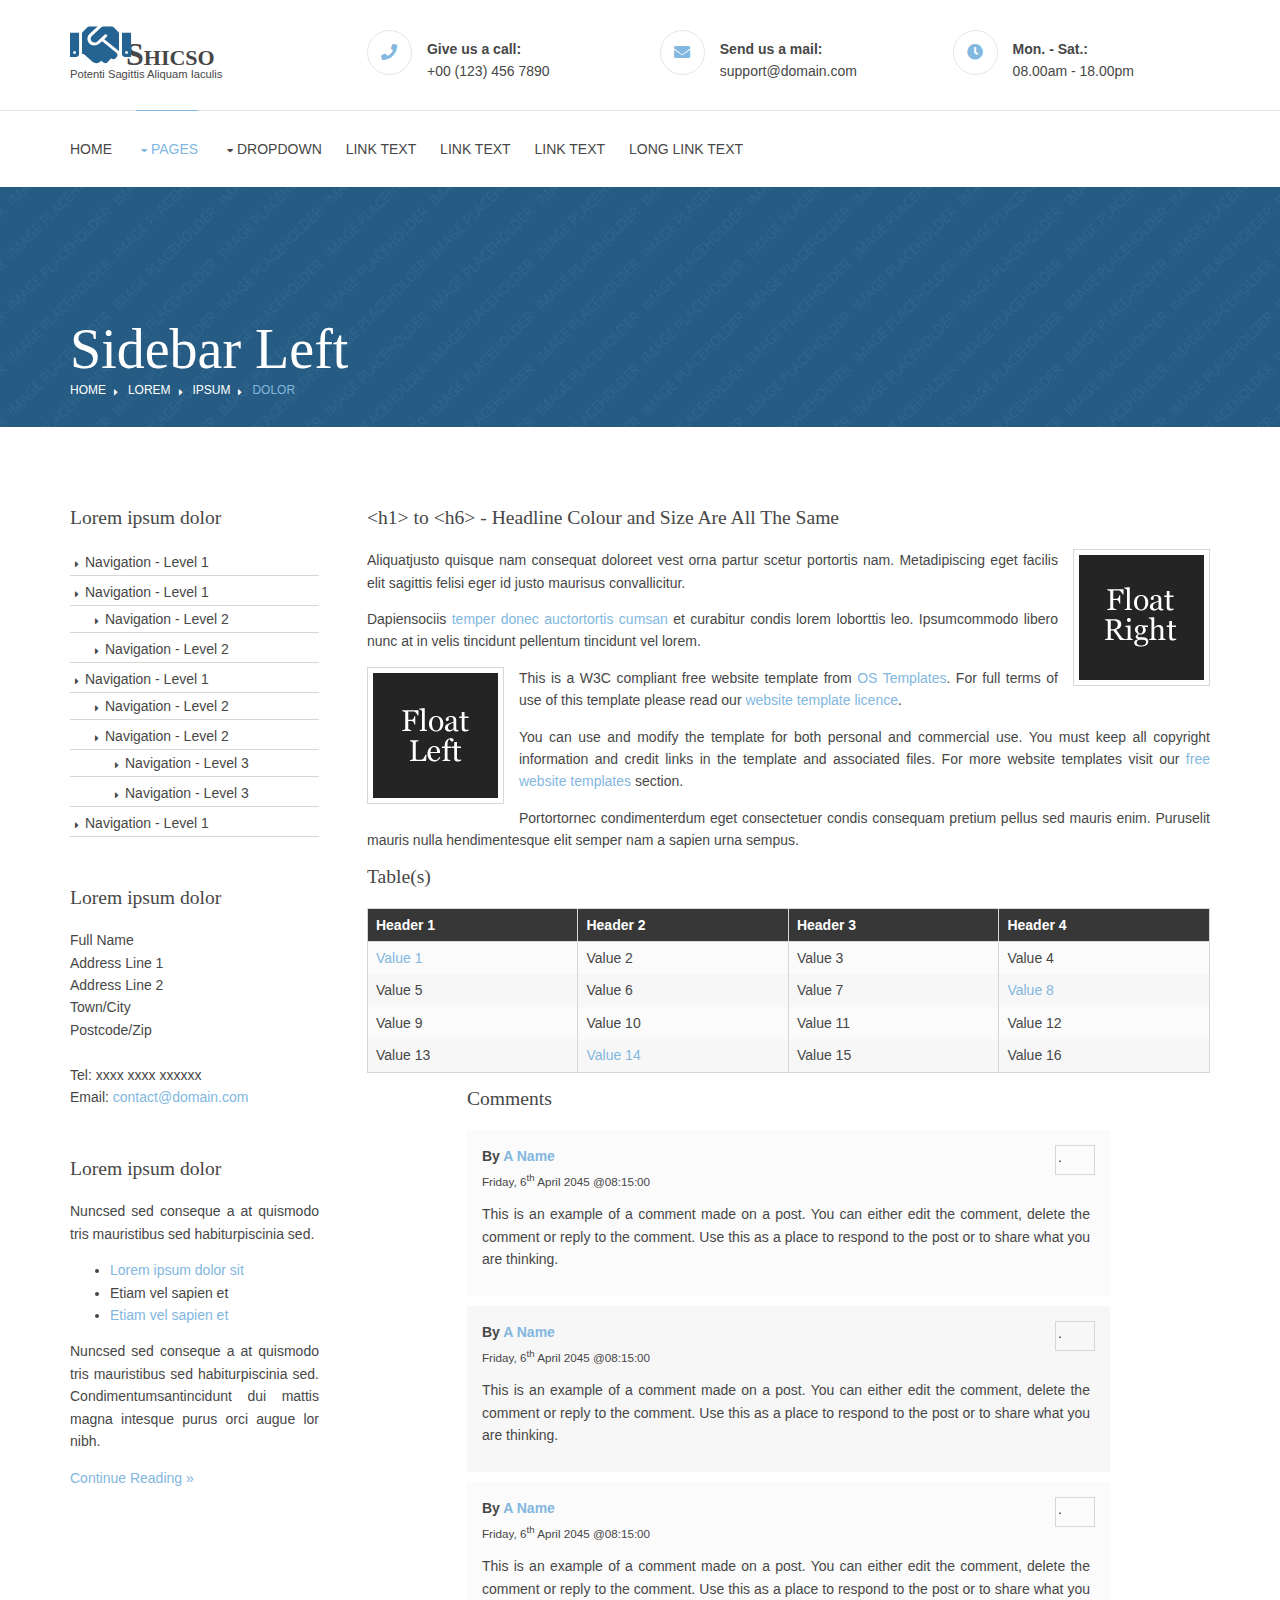
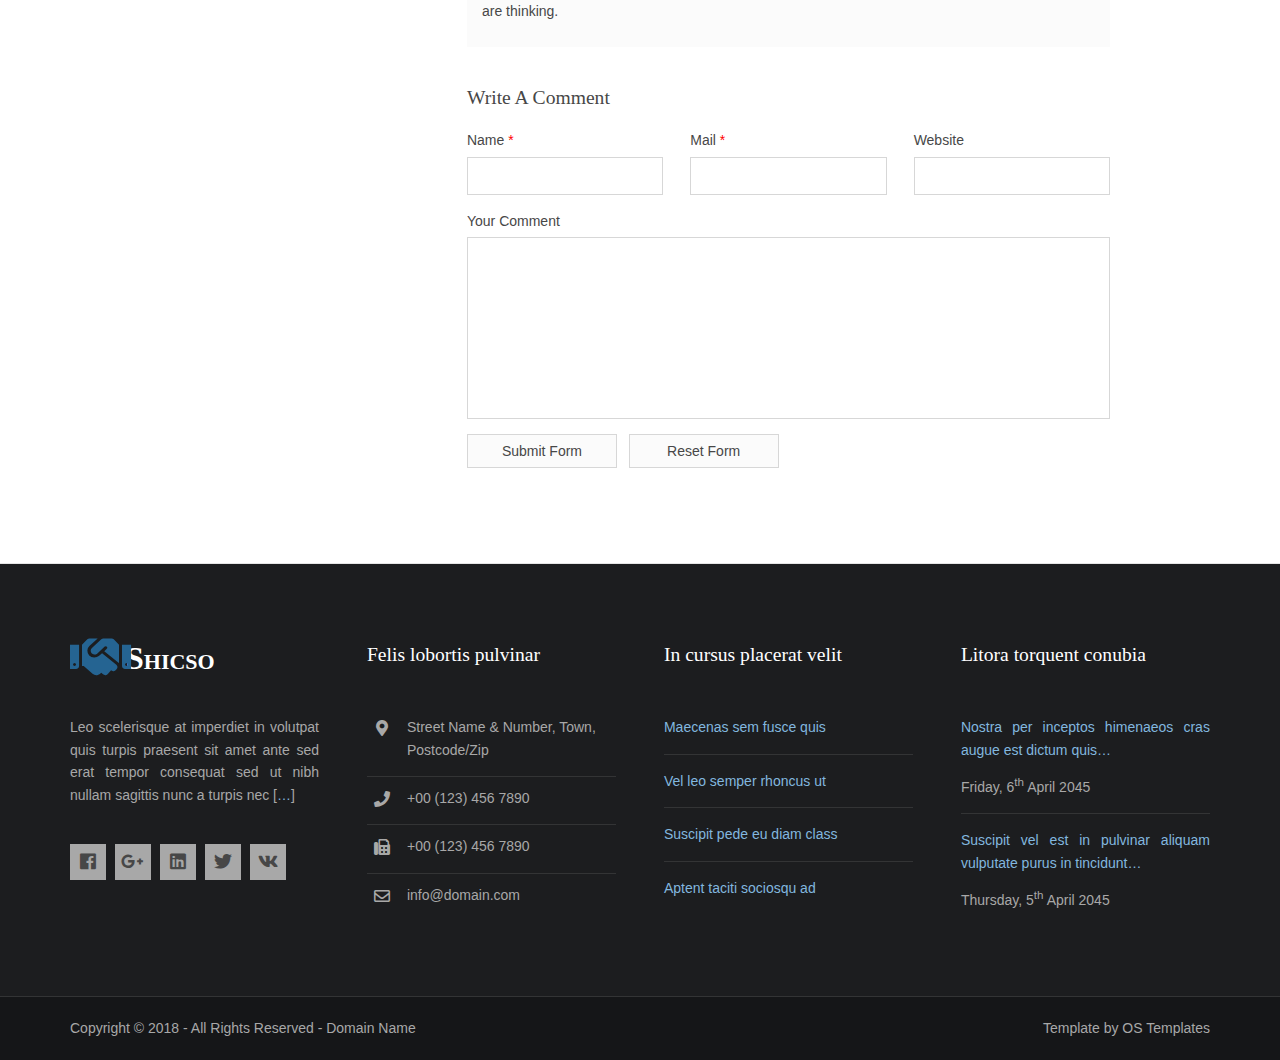
<file: pages/sidebar-left.html>
<!DOCTYPE html>
<!--
Template Name: Shicso
Author: <a href="https://www.os-templates.com/">OS Templates</a>
Author URI: https://www.os-templates.com/
Copyright: OS-Templates.com
Licence: Free to use under our free template licence terms
Licence URI: https://www.os-templates.com/template-terms
-->
<html lang="">
<!-- To declare your language - read more here: https://www.w3.org/International/questions/qa-html-language-declarations -->
<head>
<title>Shicso | Pages | Sidebar Left</title>
<meta charset="utf-8">
<meta name="viewport" content="width=device-width, initial-scale=1.0, maximum-scale=1.0, user-scalable=no">
<link href="../layout/styles/layout.css" rel="stylesheet" type="text/css" media="all">
</head>
<body id="top">
<!-- ################################################################################################ -->
<!-- ################################################################################################ -->
<!-- ################################################################################################ -->
<div class="wrapper row0">
  <header id="header" class="hoc clear"> 
    <!-- ################################################################################################ -->
    <div id="logo" class="one_quarter first">
      <h1 class="logoname clear"><a href="../index.html"><i class="fas fa-handshake"></i> <span>Shicso</span></a></h1>
      <p>Potenti sagittis aliquam iaculis</p>
    </div>
    <div class="three_quarter">
      <ul class="nospace clear">
        <li class="one_third first">
          <div class="block clear"><a href="#"><i class="fas fa-phone"></i></a> <span><strong>Give us a call:</strong> +00 (123) 456 7890</span></div>
        </li>
        <li class="one_third">
          <div class="block clear"><a href="#"><i class="fas fa-envelope"></i></a> <span><strong>Send us a mail:</strong> support@domain.com</span></div>
        </li>
        <li class="one_third">
          <div class="block clear"><a href="#"><i class="fas fa-clock"></i></a> <span><strong> Mon. - Sat.:</strong> 08.00am - 18.00pm</span></div>
        </li>
      </ul>
    </div>
    <!-- ################################################################################################ -->
  </header>
</div>
<!-- ################################################################################################ -->
<!-- ################################################################################################ -->
<!-- ################################################################################################ -->
<div class="wrapper row1">
  <div class="hoc clear"> 
    <!-- ################################################################################################ -->
    <nav id="mainav">
      <ul class="clear">
        <li><a href="../index.html">Home</a></li>
        <li class="active"><a class="drop" href="#">Pages</a>
          <ul>
            <li><a href="gallery.html">Gallery</a></li>
            <li><a href="full-width.html">Full Width</a></li>
            <li class="active"><a href="sidebar-left.html">Sidebar Left</a></li>
            <li><a href="sidebar-right.html">Sidebar Right</a></li>
            <li><a href="basic-grid.html">Basic Grid</a></li>
            <li><a href="font-icons.html">Font Icons</a></li>
          </ul>
        </li>
        <li><a class="drop" href="#">Dropdown</a>
          <ul>
            <li><a href="#">Level 2</a></li>
            <li><a class="drop" href="#">Level 2 + Drop</a>
              <ul>
                <li><a href="#">Level 3</a></li>
                <li><a href="#">Level 3</a></li>
                <li><a href="#">Level 3</a></li>
              </ul>
            </li>
            <li><a href="#">Level 2</a></li>
          </ul>
        </li>
        <li><a href="#">Link Text</a></li>
        <li><a href="#">Link Text</a></li>
        <li><a href="#">Link Text</a></li>
        <li><a href="#">Long Link Text</a></li>
      </ul>
    </nav>
    <!-- ################################################################################################ -->
  </div>
</div>
<!-- ################################################################################################ -->
<!-- ################################################################################################ -->
<!-- ################################################################################################ -->
<div class="wrapper bgded overlay dark" style="background-image:url('../images/demo/backgrounds/01.png');">
  <div id="breadcrumb" class="hoc clear"> 
    <!-- ################################################################################################ -->
    <h6 class="heading">Sidebar Left</h6>
    <ul>
      <li><a href="#">Home</a></li>
      <li><a href="#">Lorem</a></li>
      <li><a href="#">Ipsum</a></li>
      <li><a href="#">Dolor</a></li>
    </ul>
    <!-- ################################################################################################ -->
  </div>
</div>
<!-- ################################################################################################ -->
<!-- ################################################################################################ -->
<!-- ################################################################################################ -->
<div class="wrapper row3">
  <main class="hoc container clear"> 
    <!-- main body -->
    <!-- ################################################################################################ -->
    <div class="sidebar one_quarter first"> 
      <!-- ################################################################################################ -->
      <h6>Lorem ipsum dolor</h6>
      <nav class="sdb_holder">
        <ul>
          <li><a href="#">Navigation - Level 1</a></li>
          <li><a href="#">Navigation - Level 1</a>
            <ul>
              <li><a href="#">Navigation - Level 2</a></li>
              <li><a href="#">Navigation - Level 2</a></li>
            </ul>
          </li>
          <li><a href="#">Navigation - Level 1</a>
            <ul>
              <li><a href="#">Navigation - Level 2</a></li>
              <li><a href="#">Navigation - Level 2</a>
                <ul>
                  <li><a href="#">Navigation - Level 3</a></li>
                  <li><a href="#">Navigation - Level 3</a></li>
                </ul>
              </li>
            </ul>
          </li>
          <li><a href="#">Navigation - Level 1</a></li>
        </ul>
      </nav>
      <div class="sdb_holder">
        <h6>Lorem ipsum dolor</h6>
        <address>
        Full Name<br>
        Address Line 1<br>
        Address Line 2<br>
        Town/City<br>
        Postcode/Zip<br>
        <br>
        Tel: xxxx xxxx xxxxxx<br>
        Email: <a href="#">contact@domain.com</a>
        </address>
      </div>
      <div class="sdb_holder">
        <article>
          <h6>Lorem ipsum dolor</h6>
          <p>Nuncsed sed conseque a at quismodo tris mauristibus sed habiturpiscinia sed.</p>
          <ul>
            <li><a href="#">Lorem ipsum dolor sit</a></li>
            <li>Etiam vel sapien et</li>
            <li><a href="#">Etiam vel sapien et</a></li>
          </ul>
          <p>Nuncsed sed conseque a at quismodo tris mauristibus sed habiturpiscinia sed. Condimentumsantincidunt dui mattis magna intesque purus orci augue lor nibh.</p>
          <p class="more"><a href="#">Continue Reading &raquo;</a></p>
        </article>
      </div>
      <!-- ################################################################################################ -->
    </div>
    <!-- ################################################################################################ -->
    <!-- ################################################################################################ -->
    <div class="content three_quarter"> 
      <!-- ################################################################################################ -->
      <h1>&lt;h1&gt; to &lt;h6&gt; - Headline Colour and Size Are All The Same</h1>
      <img class="imgr borderedbox inspace-5" src="../images/demo/imgr.gif" alt="">
      <p>Aliquatjusto quisque nam consequat doloreet vest orna partur scetur portortis nam. Metadipiscing eget facilis elit sagittis felisi eger id justo maurisus convallicitur.</p>
      <p>Dapiensociis <a href="#">temper donec auctortortis cumsan</a> et curabitur condis lorem loborttis leo. Ipsumcommodo libero nunc at in velis tincidunt pellentum tincidunt vel lorem.</p>
      <img class="imgl borderedbox inspace-5" src="../images/demo/imgl.gif" alt="">
      <p>This is a W3C compliant free website template from <a href="https://www.os-templates.com/" title="Free Website Templates">OS Templates</a>. For full terms of use of this template please read our <a href="https://www.os-templates.com/template-terms">website template licence</a>.</p>
      <p>You can use and modify the template for both personal and commercial use. You must keep all copyright information and credit links in the template and associated files. For more website templates visit our <a href="https://www.os-templates.com/">free website templates</a> section.</p>
      <p>Portortornec condimenterdum eget consectetuer condis consequam pretium pellus sed mauris enim. Puruselit mauris nulla hendimentesque elit semper nam a sapien urna sempus.</p>
      <h1>Table(s)</h1>
      <div class="scrollable">
        <table>
          <thead>
            <tr>
              <th>Header 1</th>
              <th>Header 2</th>
              <th>Header 3</th>
              <th>Header 4</th>
            </tr>
          </thead>
          <tbody>
            <tr>
              <td><a href="#">Value 1</a></td>
              <td>Value 2</td>
              <td>Value 3</td>
              <td>Value 4</td>
            </tr>
            <tr>
              <td>Value 5</td>
              <td>Value 6</td>
              <td>Value 7</td>
              <td><a href="#">Value 8</a></td>
            </tr>
            <tr>
              <td>Value 9</td>
              <td>Value 10</td>
              <td>Value 11</td>
              <td>Value 12</td>
            </tr>
            <tr>
              <td>Value 13</td>
              <td><a href="#">Value 14</a></td>
              <td>Value 15</td>
              <td>Value 16</td>
            </tr>
          </tbody>
        </table>
      </div>
      <div id="comments">
        <h2>Comments</h2>
        <ul>
          <li>
            <article>
              <header>
                <figure class="avatar"><img src="../images/demo/avatar.png" alt=""></figure>
                <address>
                By <a href="#">A Name</a>
                </address>
                <time datetime="2045-04-06T08:15+00:00">Friday, 6<sup>th</sup> April 2045 @08:15:00</time>
              </header>
              <div class="comcont">
                <p>This is an example of a comment made on a post. You can either edit the comment, delete the comment or reply to the comment. Use this as a place to respond to the post or to share what you are thinking.</p>
              </div>
            </article>
          </li>
          <li>
            <article>
              <header>
                <figure class="avatar"><img src="../images/demo/avatar.png" alt=""></figure>
                <address>
                By <a href="#">A Name</a>
                </address>
                <time datetime="2045-04-06T08:15+00:00">Friday, 6<sup>th</sup> April 2045 @08:15:00</time>
              </header>
              <div class="comcont">
                <p>This is an example of a comment made on a post. You can either edit the comment, delete the comment or reply to the comment. Use this as a place to respond to the post or to share what you are thinking.</p>
              </div>
            </article>
          </li>
          <li>
            <article>
              <header>
                <figure class="avatar"><img src="../images/demo/avatar.png" alt=""></figure>
                <address>
                By <a href="#">A Name</a>
                </address>
                <time datetime="2045-04-06T08:15+00:00">Friday, 6<sup>th</sup> April 2045 @08:15:00</time>
              </header>
              <div class="comcont">
                <p>This is an example of a comment made on a post. You can either edit the comment, delete the comment or reply to the comment. Use this as a place to respond to the post or to share what you are thinking.</p>
              </div>
            </article>
          </li>
        </ul>
        <h2>Write A Comment</h2>
        <form action="#" method="post">
          <div class="one_third first">
            <label for="name">Name <span>*</span></label>
            <input type="text" name="name" id="name" value="" size="22" required>
          </div>
          <div class="one_third">
            <label for="email">Mail <span>*</span></label>
            <input type="email" name="email" id="email" value="" size="22" required>
          </div>
          <div class="one_third">
            <label for="url">Website</label>
            <input type="url" name="url" id="url" value="" size="22">
          </div>
          <div class="block clear">
            <label for="comment">Your Comment</label>
            <textarea name="comment" id="comment" cols="25" rows="10"></textarea>
          </div>
          <div>
            <input type="submit" name="submit" value="Submit Form">
            &nbsp;
            <input type="reset" name="reset" value="Reset Form">
          </div>
        </form>
      </div>
      <!-- ################################################################################################ -->
    </div>
    <!-- ################################################################################################ -->
    <!-- / main body -->
    <div class="clear"></div>
  </main>
</div>
<!-- ################################################################################################ -->
<!-- ################################################################################################ -->
<!-- ################################################################################################ -->
<div class="wrapper row4">
  <footer id="footer" class="hoc clear"> 
    <!-- ################################################################################################ -->
    <div class="one_quarter first">
      <h1 class="logoname clear"><a href="../index.html"><i class="fas fa-handshake"></i> <span>Shicso</span></a></h1>
      <p class="btmspace-30">Leo scelerisque at imperdiet in volutpat quis turpis praesent sit amet ante sed erat tempor consequat sed ut nibh nullam sagittis nunc a turpis nec [<a href="#">&hellip;</a>]</p>
      <ul class="faico clear">
        <li><a class="faicon-facebook" href="#"><i class="fab fa-facebook"></i></a></li>
        <li><a class="faicon-google-plus" href="#"><i class="fab fa-google-plus-g"></i></a></li>
        <li><a class="faicon-linkedin" href="#"><i class="fab fa-linkedin"></i></a></li>
        <li><a class="faicon-twitter" href="#"><i class="fab fa-twitter"></i></a></li>
        <li><a class="faicon-vk" href="#"><i class="fab fa-vk"></i></a></li>
      </ul>
    </div>
    <div class="one_quarter">
      <h6 class="heading">Felis lobortis pulvinar</h6>
      <ul class="nospace linklist contact">
        <li><i class="fas fa-map-marker-alt"></i>
          <address>
          Street Name &amp; Number, Town, Postcode/Zip
          </address>
        </li>
        <li><i class="fas fa-phone"></i> +00 (123) 456 7890</li>
        <li><i class="fas fa-fax"></i> +00 (123) 456 7890</li>
        <li><i class="far fa-envelope"></i> info@domain.com</li>
      </ul>
    </div>
    <div class="one_quarter">
      <h6 class="heading">In cursus placerat velit</h6>
      <ul class="nospace linklist">
        <li><a href="#">Maecenas sem fusce quis</a></li>
        <li><a href="#">Vel leo semper rhoncus ut</a></li>
        <li><a href="#">Suscipit pede eu diam class</a></li>
        <li><a href="#">Aptent taciti sociosqu ad</a></li>
      </ul>
    </div>
    <div class="one_quarter">
      <h6 class="heading">Litora torquent conubia</h6>
      <ul class="nospace linklist">
        <li>
          <article>
            <p class="nospace btmspace-10"><a href="#">Nostra per inceptos himenaeos cras augue est dictum quis&hellip;</a></p>
            <time class="block font-xs" datetime="2045-04-06">Friday, 6<sup>th</sup> April 2045</time>
          </article>
        </li>
        <li>
          <article>
            <p class="nospace btmspace-10"><a href="#">Suscipit vel est in pulvinar aliquam vulputate purus in tincidunt&hellip;</a></p>
            <time class="block font-xs" datetime="2045-04-05">Thursday, 5<sup>th</sup> April 2045</time>
          </article>
        </li>
      </ul>
    </div>
    <!-- ################################################################################################ -->
  </footer>
</div>
<!-- ################################################################################################ -->
<!-- ################################################################################################ -->
<!-- ################################################################################################ -->
<div class="wrapper row5">
  <div id="copyright" class="hoc clear"> 
    <!-- ################################################################################################ -->
    <p class="fl_left">Copyright &copy; 2018 - All Rights Reserved - <a href="#">Domain Name</a></p>
    <p class="fl_right">Template by <a target="_blank" href="https://www.os-templates.com/" title="Free Website Templates">OS Templates</a></p>
    <!-- ################################################################################################ -->
  </div>
</div>
<!-- ################################################################################################ -->
<!-- ################################################################################################ -->
<!-- ################################################################################################ -->
<a id="backtotop" href="#top"><i class="fas fa-chevron-up"></i></a>
<!-- JAVASCRIPTS -->
<script src="../layout/scripts/jquery.min.js"></script>
<script src="../layout/scripts/jquery.backtotop.js"></script>
<script src="../layout/scripts/jquery.mobilemenu.js"></script>
</body>
</html>
</file>
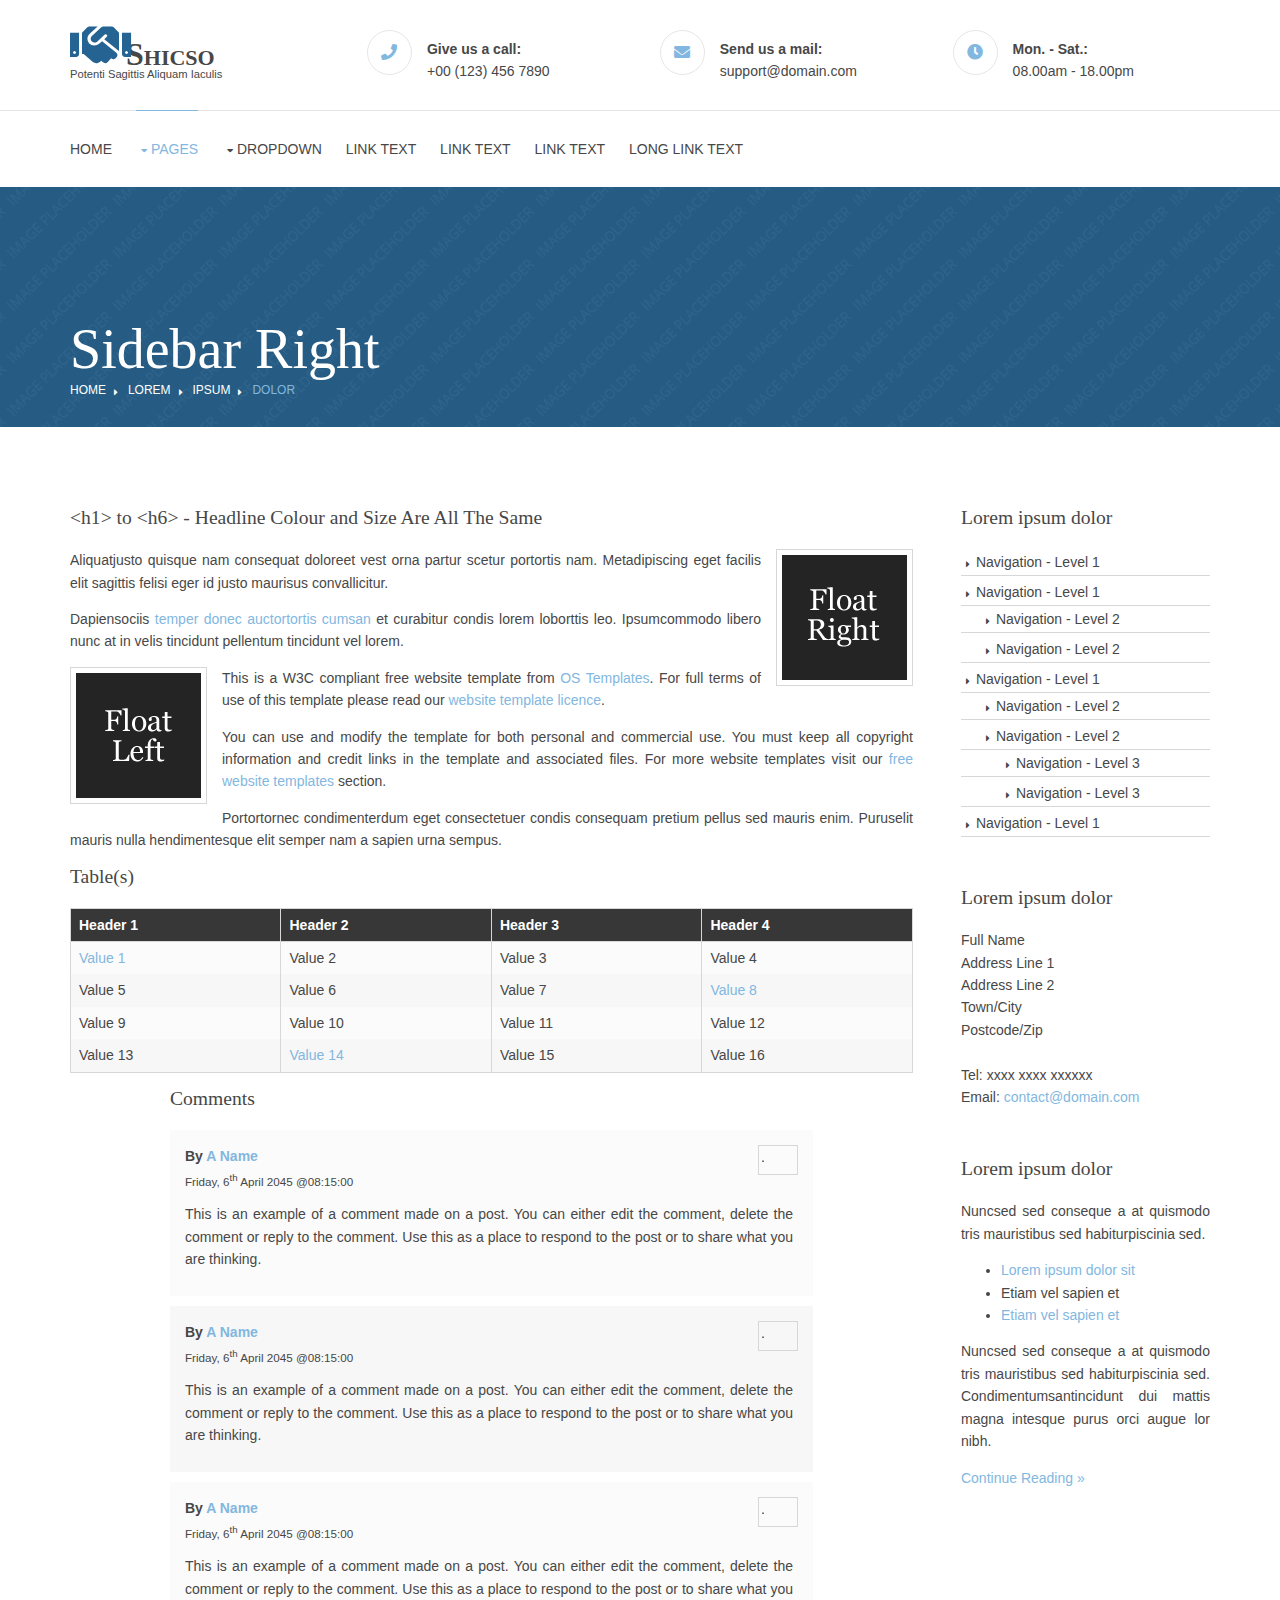
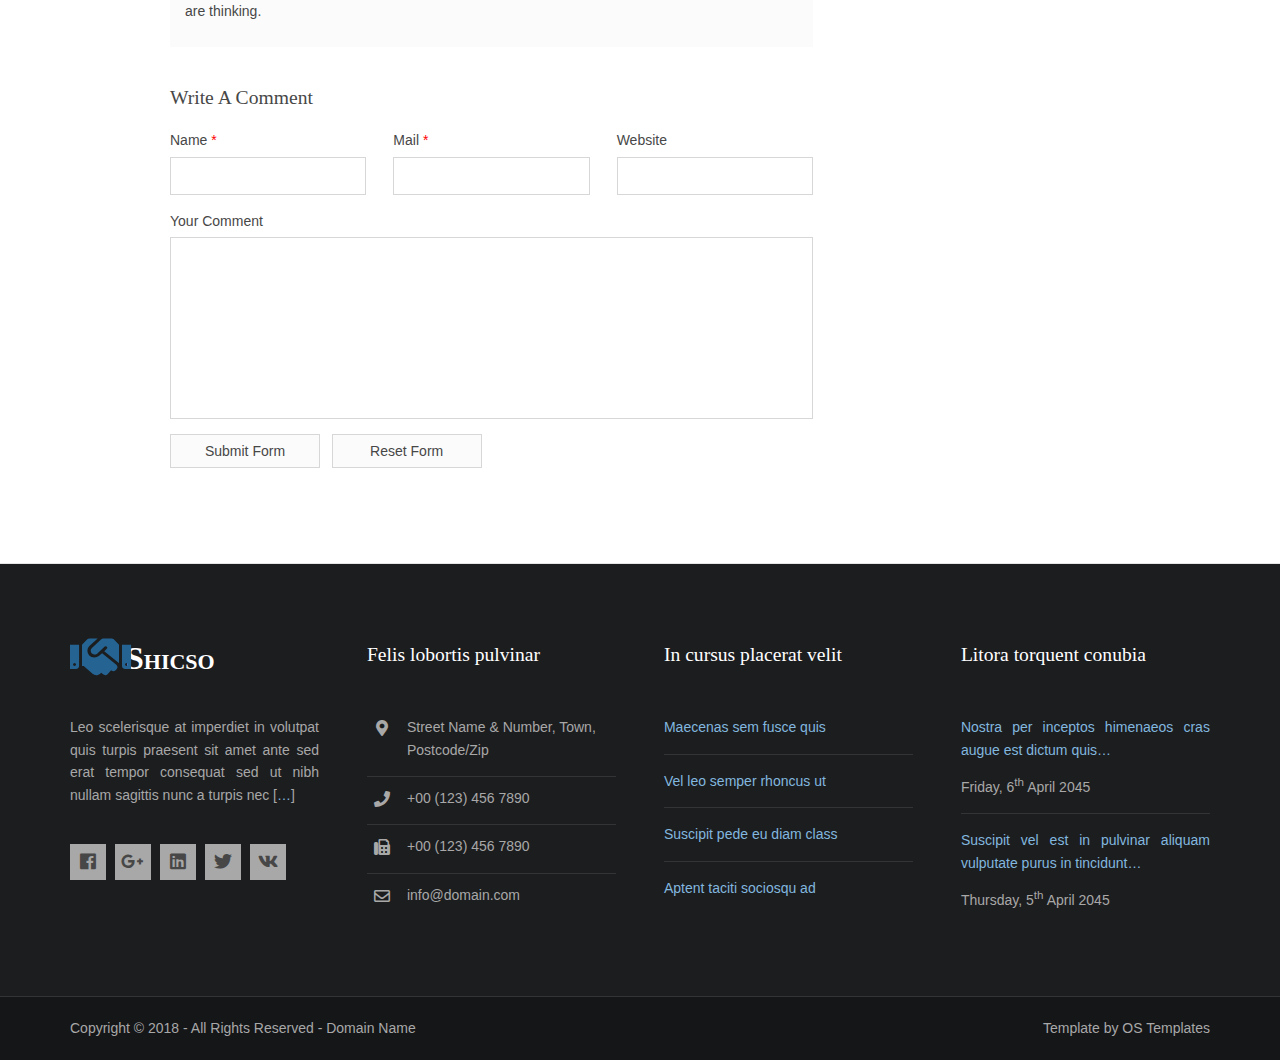
<file: pages/sidebar-right.html>
<!DOCTYPE html>
<!--
Template Name: Shicso
Author: <a href="https://www.os-templates.com/">OS Templates</a>
Author URI: https://www.os-templates.com/
Copyright: OS-Templates.com
Licence: Free to use under our free template licence terms
Licence URI: https://www.os-templates.com/template-terms
-->
<html lang="">
<!-- To declare your language - read more here: https://www.w3.org/International/questions/qa-html-language-declarations -->
<head>
<title>Shicso | Pages | Sidebar Right</title>
<meta charset="utf-8">
<meta name="viewport" content="width=device-width, initial-scale=1.0, maximum-scale=1.0, user-scalable=no">
<link href="../layout/styles/layout.css" rel="stylesheet" type="text/css" media="all">
</head>
<body id="top">
<!-- ################################################################################################ -->
<!-- ################################################################################################ -->
<!-- ################################################################################################ -->
<div class="wrapper row0">
  <header id="header" class="hoc clear"> 
    <!-- ################################################################################################ -->
    <div id="logo" class="one_quarter first">
      <h1 class="logoname clear"><a href="../index.html"><i class="fas fa-handshake"></i> <span>Shicso</span></a></h1>
      <p>Potenti sagittis aliquam iaculis</p>
    </div>
    <div class="three_quarter">
      <ul class="nospace clear">
        <li class="one_third first">
          <div class="block clear"><a href="#"><i class="fas fa-phone"></i></a> <span><strong>Give us a call:</strong> +00 (123) 456 7890</span></div>
        </li>
        <li class="one_third">
          <div class="block clear"><a href="#"><i class="fas fa-envelope"></i></a> <span><strong>Send us a mail:</strong> support@domain.com</span></div>
        </li>
        <li class="one_third">
          <div class="block clear"><a href="#"><i class="fas fa-clock"></i></a> <span><strong> Mon. - Sat.:</strong> 08.00am - 18.00pm</span></div>
        </li>
      </ul>
    </div>
    <!-- ################################################################################################ -->
  </header>
</div>
<!-- ################################################################################################ -->
<!-- ################################################################################################ -->
<!-- ################################################################################################ -->
<div class="wrapper row1">
  <div class="hoc clear"> 
    <!-- ################################################################################################ -->
    <nav id="mainav">
      <ul class="clear">
        <li><a href="../index.html">Home</a></li>
        <li class="active"><a class="drop" href="#">Pages</a>
          <ul>
            <li><a href="gallery.html">Gallery</a></li>
            <li><a href="full-width.html">Full Width</a></li>
            <li><a href="sidebar-left.html">Sidebar Left</a></li>
            <li class="active"><a href="sidebar-right.html">Sidebar Right</a></li>
            <li><a href="basic-grid.html">Basic Grid</a></li>
            <li><a href="font-icons.html">Font Icons</a></li>
          </ul>
        </li>
        <li><a class="drop" href="#">Dropdown</a>
          <ul>
            <li><a href="#">Level 2</a></li>
            <li><a class="drop" href="#">Level 2 + Drop</a>
              <ul>
                <li><a href="#">Level 3</a></li>
                <li><a href="#">Level 3</a></li>
                <li><a href="#">Level 3</a></li>
              </ul>
            </li>
            <li><a href="#">Level 2</a></li>
          </ul>
        </li>
        <li><a href="#">Link Text</a></li>
        <li><a href="#">Link Text</a></li>
        <li><a href="#">Link Text</a></li>
        <li><a href="#">Long Link Text</a></li>
      </ul>
    </nav>
    <!-- ################################################################################################ -->
  </div>
</div>
<!-- ################################################################################################ -->
<!-- ################################################################################################ -->
<!-- ################################################################################################ -->
<div class="wrapper bgded overlay dark" style="background-image:url('../images/demo/backgrounds/01.png');">
  <div id="breadcrumb" class="hoc clear"> 
    <!-- ################################################################################################ -->
    <h6 class="heading">Sidebar Right</h6>
    <ul>
      <li><a href="#">Home</a></li>
      <li><a href="#">Lorem</a></li>
      <li><a href="#">Ipsum</a></li>
      <li><a href="#">Dolor</a></li>
    </ul>
    <!-- ################################################################################################ -->
  </div>
</div>
<!-- ################################################################################################ -->
<!-- ################################################################################################ -->
<!-- ################################################################################################ -->
<div class="wrapper row3">
  <main class="hoc container clear"> 
    <!-- main body -->
    <!-- ################################################################################################ -->
    <div class="content three_quarter first"> 
      <!-- ################################################################################################ -->
      <h1>&lt;h1&gt; to &lt;h6&gt; - Headline Colour and Size Are All The Same</h1>
      <img class="imgr borderedbox inspace-5" src="../images/demo/imgr.gif" alt="">
      <p>Aliquatjusto quisque nam consequat doloreet vest orna partur scetur portortis nam. Metadipiscing eget facilis elit sagittis felisi eger id justo maurisus convallicitur.</p>
      <p>Dapiensociis <a href="#">temper donec auctortortis cumsan</a> et curabitur condis lorem loborttis leo. Ipsumcommodo libero nunc at in velis tincidunt pellentum tincidunt vel lorem.</p>
      <img class="imgl borderedbox inspace-5" src="../images/demo/imgl.gif" alt="">
      <p>This is a W3C compliant free website template from <a href="https://www.os-templates.com/" title="Free Website Templates">OS Templates</a>. For full terms of use of this template please read our <a href="https://www.os-templates.com/template-terms">website template licence</a>.</p>
      <p>You can use and modify the template for both personal and commercial use. You must keep all copyright information and credit links in the template and associated files. For more website templates visit our <a href="https://www.os-templates.com/">free website templates</a> section.</p>
      <p>Portortornec condimenterdum eget consectetuer condis consequam pretium pellus sed mauris enim. Puruselit mauris nulla hendimentesque elit semper nam a sapien urna sempus.</p>
      <h1>Table(s)</h1>
      <div class="scrollable">
        <table>
          <thead>
            <tr>
              <th>Header 1</th>
              <th>Header 2</th>
              <th>Header 3</th>
              <th>Header 4</th>
            </tr>
          </thead>
          <tbody>
            <tr>
              <td><a href="#">Value 1</a></td>
              <td>Value 2</td>
              <td>Value 3</td>
              <td>Value 4</td>
            </tr>
            <tr>
              <td>Value 5</td>
              <td>Value 6</td>
              <td>Value 7</td>
              <td><a href="#">Value 8</a></td>
            </tr>
            <tr>
              <td>Value 9</td>
              <td>Value 10</td>
              <td>Value 11</td>
              <td>Value 12</td>
            </tr>
            <tr>
              <td>Value 13</td>
              <td><a href="#">Value 14</a></td>
              <td>Value 15</td>
              <td>Value 16</td>
            </tr>
          </tbody>
        </table>
      </div>
      <div id="comments">
        <h2>Comments</h2>
        <ul>
          <li>
            <article>
              <header>
                <figure class="avatar"><img src="../images/demo/avatar.png" alt=""></figure>
                <address>
                By <a href="#">A Name</a>
                </address>
                <time datetime="2045-04-06T08:15+00:00">Friday, 6<sup>th</sup> April 2045 @08:15:00</time>
              </header>
              <div class="comcont">
                <p>This is an example of a comment made on a post. You can either edit the comment, delete the comment or reply to the comment. Use this as a place to respond to the post or to share what you are thinking.</p>
              </div>
            </article>
          </li>
          <li>
            <article>
              <header>
                <figure class="avatar"><img src="../images/demo/avatar.png" alt=""></figure>
                <address>
                By <a href="#">A Name</a>
                </address>
                <time datetime="2045-04-06T08:15+00:00">Friday, 6<sup>th</sup> April 2045 @08:15:00</time>
              </header>
              <div class="comcont">
                <p>This is an example of a comment made on a post. You can either edit the comment, delete the comment or reply to the comment. Use this as a place to respond to the post or to share what you are thinking.</p>
              </div>
            </article>
          </li>
          <li>
            <article>
              <header>
                <figure class="avatar"><img src="../images/demo/avatar.png" alt=""></figure>
                <address>
                By <a href="#">A Name</a>
                </address>
                <time datetime="2045-04-06T08:15+00:00">Friday, 6<sup>th</sup> April 2045 @08:15:00</time>
              </header>
              <div class="comcont">
                <p>This is an example of a comment made on a post. You can either edit the comment, delete the comment or reply to the comment. Use this as a place to respond to the post or to share what you are thinking.</p>
              </div>
            </article>
          </li>
        </ul>
        <h2>Write A Comment</h2>
        <form action="#" method="post">
          <div class="one_third first">
            <label for="name">Name <span>*</span></label>
            <input type="text" name="name" id="name" value="" size="22" required>
          </div>
          <div class="one_third">
            <label for="email">Mail <span>*</span></label>
            <input type="email" name="email" id="email" value="" size="22" required>
          </div>
          <div class="one_third">
            <label for="url">Website</label>
            <input type="url" name="url" id="url" value="" size="22">
          </div>
          <div class="block clear">
            <label for="comment">Your Comment</label>
            <textarea name="comment" id="comment" cols="25" rows="10"></textarea>
          </div>
          <div>
            <input type="submit" name="submit" value="Submit Form">
            &nbsp;
            <input type="reset" name="reset" value="Reset Form">
          </div>
        </form>
      </div>
      <!-- ################################################################################################ -->
    </div>
    <!-- ################################################################################################ -->
    <!-- ################################################################################################ -->
    <div class="sidebar one_quarter"> 
      <!-- ################################################################################################ -->
      <h6>Lorem ipsum dolor</h6>
      <nav class="sdb_holder">
        <ul>
          <li><a href="#">Navigation - Level 1</a></li>
          <li><a href="#">Navigation - Level 1</a>
            <ul>
              <li><a href="#">Navigation - Level 2</a></li>
              <li><a href="#">Navigation - Level 2</a></li>
            </ul>
          </li>
          <li><a href="#">Navigation - Level 1</a>
            <ul>
              <li><a href="#">Navigation - Level 2</a></li>
              <li><a href="#">Navigation - Level 2</a>
                <ul>
                  <li><a href="#">Navigation - Level 3</a></li>
                  <li><a href="#">Navigation - Level 3</a></li>
                </ul>
              </li>
            </ul>
          </li>
          <li><a href="#">Navigation - Level 1</a></li>
        </ul>
      </nav>
      <div class="sdb_holder">
        <h6>Lorem ipsum dolor</h6>
        <address>
        Full Name<br>
        Address Line 1<br>
        Address Line 2<br>
        Town/City<br>
        Postcode/Zip<br>
        <br>
        Tel: xxxx xxxx xxxxxx<br>
        Email: <a href="#">contact@domain.com</a>
        </address>
      </div>
      <div class="sdb_holder">
        <article>
          <h6>Lorem ipsum dolor</h6>
          <p>Nuncsed sed conseque a at quismodo tris mauristibus sed habiturpiscinia sed.</p>
          <ul>
            <li><a href="#">Lorem ipsum dolor sit</a></li>
            <li>Etiam vel sapien et</li>
            <li><a href="#">Etiam vel sapien et</a></li>
          </ul>
          <p>Nuncsed sed conseque a at quismodo tris mauristibus sed habiturpiscinia sed. Condimentumsantincidunt dui mattis magna intesque purus orci augue lor nibh.</p>
          <p class="more"><a href="#">Continue Reading &raquo;</a></p>
        </article>
      </div>
      <!-- ################################################################################################ -->
    </div>
    <!-- ################################################################################################ -->
    <!-- / main body -->
    <div class="clear"></div>
  </main>
</div>
<!-- ################################################################################################ -->
<!-- ################################################################################################ -->
<!-- ################################################################################################ -->
<div class="wrapper row4">
  <footer id="footer" class="hoc clear"> 
    <!-- ################################################################################################ -->
    <div class="one_quarter first">
      <h1 class="logoname clear"><a href="../index.html"><i class="fas fa-handshake"></i> <span>Shicso</span></a></h1>
      <p class="btmspace-30">Leo scelerisque at imperdiet in volutpat quis turpis praesent sit amet ante sed erat tempor consequat sed ut nibh nullam sagittis nunc a turpis nec [<a href="#">&hellip;</a>]</p>
      <ul class="faico clear">
        <li><a class="faicon-facebook" href="#"><i class="fab fa-facebook"></i></a></li>
        <li><a class="faicon-google-plus" href="#"><i class="fab fa-google-plus-g"></i></a></li>
        <li><a class="faicon-linkedin" href="#"><i class="fab fa-linkedin"></i></a></li>
        <li><a class="faicon-twitter" href="#"><i class="fab fa-twitter"></i></a></li>
        <li><a class="faicon-vk" href="#"><i class="fab fa-vk"></i></a></li>
      </ul>
    </div>
    <div class="one_quarter">
      <h6 class="heading">Felis lobortis pulvinar</h6>
      <ul class="nospace linklist contact">
        <li><i class="fas fa-map-marker-alt"></i>
          <address>
          Street Name &amp; Number, Town, Postcode/Zip
          </address>
        </li>
        <li><i class="fas fa-phone"></i> +00 (123) 456 7890</li>
        <li><i class="fas fa-fax"></i> +00 (123) 456 7890</li>
        <li><i class="far fa-envelope"></i> info@domain.com</li>
      </ul>
    </div>
    <div class="one_quarter">
      <h6 class="heading">In cursus placerat velit</h6>
      <ul class="nospace linklist">
        <li><a href="#">Maecenas sem fusce quis</a></li>
        <li><a href="#">Vel leo semper rhoncus ut</a></li>
        <li><a href="#">Suscipit pede eu diam class</a></li>
        <li><a href="#">Aptent taciti sociosqu ad</a></li>
      </ul>
    </div>
    <div class="one_quarter">
      <h6 class="heading">Litora torquent conubia</h6>
      <ul class="nospace linklist">
        <li>
          <article>
            <p class="nospace btmspace-10"><a href="#">Nostra per inceptos himenaeos cras augue est dictum quis&hellip;</a></p>
            <time class="block font-xs" datetime="2045-04-06">Friday, 6<sup>th</sup> April 2045</time>
          </article>
        </li>
        <li>
          <article>
            <p class="nospace btmspace-10"><a href="#">Suscipit vel est in pulvinar aliquam vulputate purus in tincidunt&hellip;</a></p>
            <time class="block font-xs" datetime="2045-04-05">Thursday, 5<sup>th</sup> April 2045</time>
          </article>
        </li>
      </ul>
    </div>
    <!-- ################################################################################################ -->
  </footer>
</div>
<!-- ################################################################################################ -->
<!-- ################################################################################################ -->
<!-- ################################################################################################ -->
<div class="wrapper row5">
  <div id="copyright" class="hoc clear"> 
    <!-- ################################################################################################ -->
    <p class="fl_left">Copyright &copy; 2018 - All Rights Reserved - <a href="#">Domain Name</a></p>
    <p class="fl_right">Template by <a target="_blank" href="https://www.os-templates.com/" title="Free Website Templates">OS Templates</a></p>
    <!-- ################################################################################################ -->
  </div>
</div>
<!-- ################################################################################################ -->
<!-- ################################################################################################ -->
<!-- ################################################################################################ -->
<a id="backtotop" href="#top"><i class="fas fa-chevron-up"></i></a>
<!-- JAVASCRIPTS -->
<script src="../layout/scripts/jquery.min.js"></script>
<script src="../layout/scripts/jquery.backtotop.js"></script>
<script src="../layout/scripts/jquery.mobilemenu.js"></script>
</body>
</html>
</file>
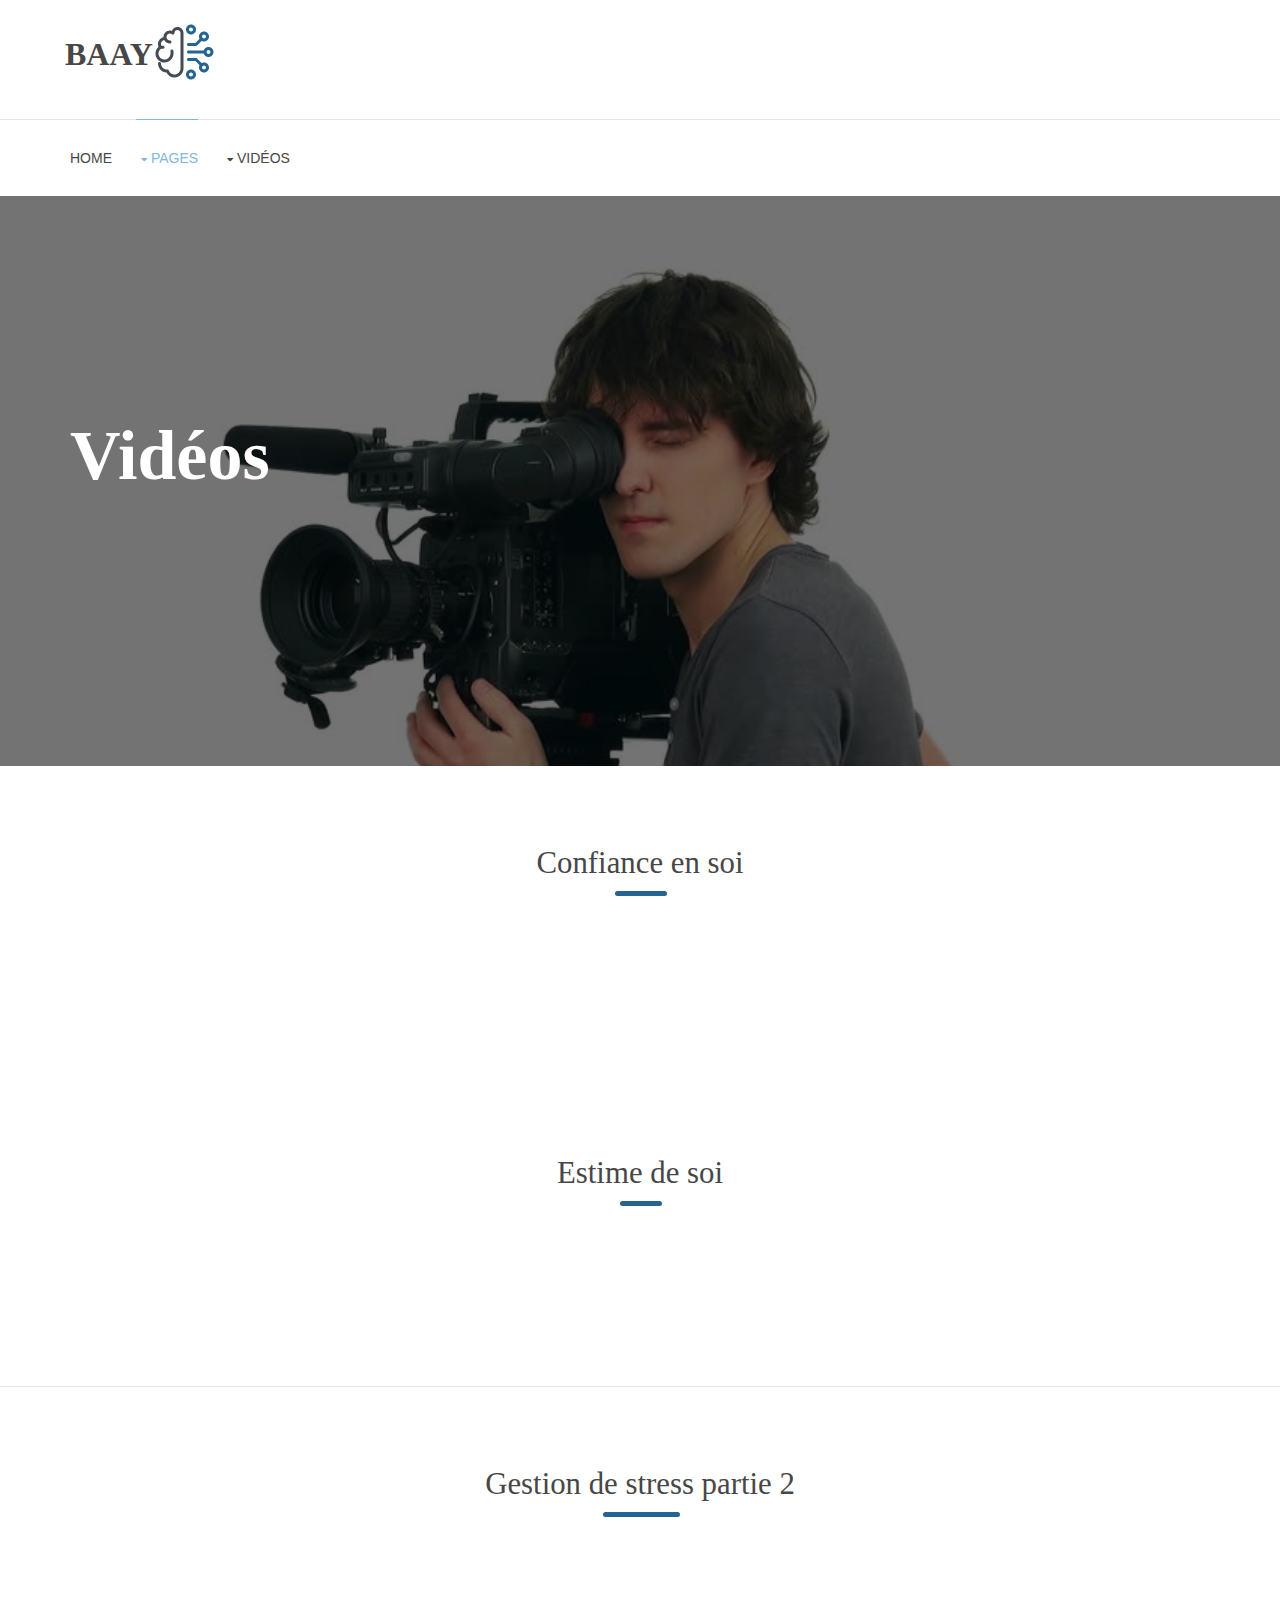
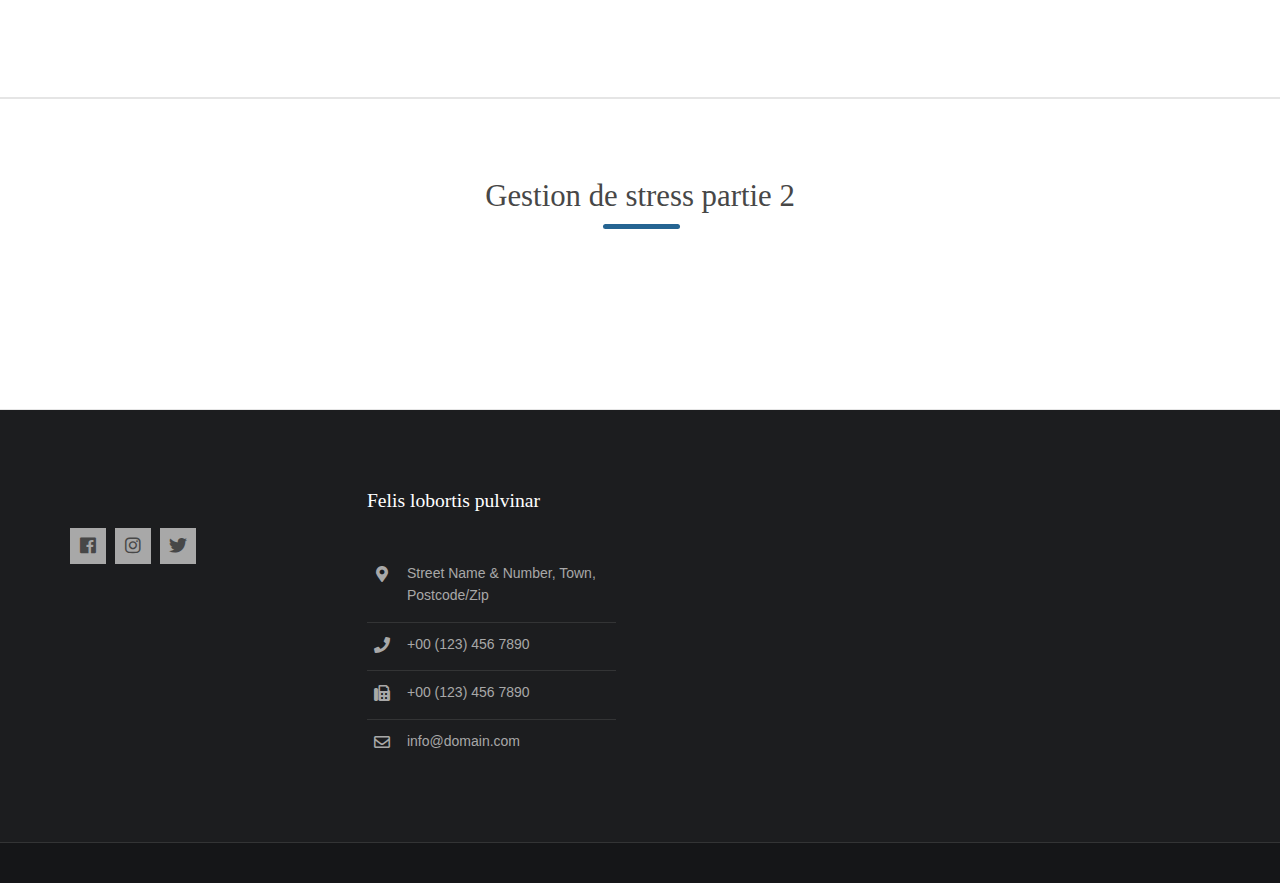
<file: pages/vidéos.html>
<!DOCTYPE html>
<!--
Template Name: Shicso
Author: <a href="https://www.os-templates.com/">OS Templates</a>
Author URI: https://www.os-templates.com/
Copyright: OS-Templates.com
Licence: Free to use under our free template licence terms
Licence URI: https://www.os-templates.com/template-terms
-->
<html lang="">
<!-- To declare your language - read more here: https://www.w3.org/International/questions/qa-html-language-declarations -->
<head>
<title>vidéos</title>
<meta charset="utf-8">
<meta name="viewport" content="width=device-width, initial-scale=1.0, maximum-scale=1.0, user-scalable=no">
<link href="../layout/styles/layout.css" rel="stylesheet" type="text/css" media="all">
</head>
<body id="top">
<!-- ################################################################################################ -->
<!-- ################################################################################################ -->
<!-- ################################################################################################ -->
<div class="wrapper row0">
  <header id="header" class="hoc clear"> 
    <!-- ################################################################################################ -->
 <div id="logo" class="one_quarter first"> 
<h1 class="logoname clear"><a href="index.html">
<svg xmlns="http://www.w3.org/2000/svg" x="0px" y="0px"
width="64" height="64"
viewBox="0 0 172 172"
style=" fill:#000000;"><g fill="none" fill-rule="nonzero" stroke="none" stroke-width="1" stroke-linecap="butt" stroke-linejoin="miter" stroke-miterlimit="10" stroke-dasharray="" stroke-dashoffset="0" font-family="none" font-weight="none" font-size="none" text-anchor="none" style="mix-blend-mode: normal"><path d="M0,172v-172h172v172z" fill="none"></path><g><path d="M102.125,16.125c-5.19493,0 -9.40625,4.21132 -9.40625,9.40625c0,5.19493 4.21132,9.40625 9.40625,9.40625c5.19493,0 9.40625,-4.21132 9.40625,-9.40625c0,-5.19493 -4.21132,-9.40625 -9.40625,-9.40625zM102.125,137.0625c-5.19493,0 -9.40625,4.21132 -9.40625,9.40625c0,5.19493 4.21132,9.40625 9.40625,9.40625c5.19493,0 9.40625,-4.21132 9.40625,-9.40625c0,-5.19493 -4.21132,-9.40625 -9.40625,-9.40625zM77.9375,35.20625c0,-6.71875 -5.375,-12.09375 -12.09375,-12.09375c-6.71875,0 -12.09375,5.375 -12.09375,12.09375v0c-2.28438,-1.74687 -4.97188,-2.6875 -8.0625,-2.6875c-7.39062,0 -13.4375,6.04688 -13.4375,13.4375c0,1.47812 0.26875,2.82187 0.67188,4.03125c-0.26875,0 -0.40313,0 -0.67187,0c-8.19688,0 -14.78125,6.58437 -14.78125,14.78125c0,3.225 0.94063,6.04688 2.6875,8.46563c-5.64375,3.62812 -9.40625,9.80938 -9.40625,17.06562c0,7.12188 3.7625,13.4375 9.27188,16.93125c-1.6125,2.95625 -2.55313,6.31562 -2.55313,9.94375c0,11.15313 9.00313,20.15625 20.15625,20.15625c0.40313,0 0.80625,0 1.20938,0c2.6875,7.79375 10.2125,13.4375 18.94687,13.4375c11.15313,0 20.15625,-9.00313 20.15625,-20.15625c0,-11.01875 0,-88.6875 0,-95.40625z" fill="#ffffff"></path><path d="M65.84375,19.08125c-6.85312,0 -12.63125,4.16562 -15.05,10.2125c-1.6125,-0.5375 -3.35937,-0.80625 -5.10625,-0.80625c-9.675,0 -17.46875,7.79375 -17.46875,17.46875c0,0 0,0 0,0.13437c-8.46562,1.88125 -14.91562,9.40625 -14.91562,18.40938c0,2.6875 0.5375,5.24062 1.6125,7.65937c-5.10625,4.56875 -8.19687,11.15313 -8.19687,18.14063c0,0.80625 0,1.47813 0.13437,2.15c0,0.13437 0,0.26875 0,0.40312c0.13437,0.67188 0.13437,1.47812 0.26875,2.15c0,0.13437 0,0.13437 0,0.26875c0.13437,0.67188 0.26875,1.34375 0.5375,2.01563v0.13437c0.26875,0.67188 0.5375,1.34375 0.80625,2.15c0,0 0,0.13437 0.13438,0.13437c0.5375,1.34375 1.34375,2.6875 2.15,3.89688c0,0 0,0.13437 0.13438,0.13437c0.80625,1.20938 1.74687,2.28437 2.82187,3.35938c0.13438,0.13437 0.13438,0.13437 0.26875,0.26875c0.5375,0.40313 0.94062,0.94063 1.47813,1.34375c0.13437,0.13437 0.26875,0.26875 0.40313,0.26875c0.40312,0.26875 0.80625,0.5375 1.20938,0.80625c0.26875,0.13437 0.40312,0.26875 0.67188,0.5375l0.13437,0.13437c0.13437,0 0.13437,0.13437 0.26875,0.13437c3.7625,2.28437 8.0625,3.62812 12.76563,3.62812c13.30313,0 24.1875,-10.88437 24.1875,-24.1875v-6.71875c0,-2.28437 -1.74687,-4.03125 -4.03125,-4.03125c-2.28438,0 -4.03125,1.74688 -4.03125,4.03125v6.71875c0,8.86875 -7.25625,16.125 -16.125,16.125c-3.225,0 -6.18125,-0.94062 -8.73437,-2.55313c-1.075,-0.67187 -2.15,-1.47812 -2.95625,-2.41875c-0.13437,-0.13437 -0.26875,-0.26875 -0.26875,-0.40313c-0.26875,-0.26875 -0.5375,-0.67187 -0.80625,-1.075c-0.13438,-0.13437 -0.26875,-0.26875 -0.40313,-0.5375c-0.26875,-0.40313 -0.5375,-0.80625 -0.80625,-1.20938c0,-0.13437 -0.13437,-0.13437 -0.13437,-0.26875c-0.26875,-0.5375 -0.5375,-1.075 -0.80625,-1.6125c-0.13438,-0.13437 -0.13438,-0.40313 -0.26875,-0.5375c-0.13438,-0.40313 -0.26875,-0.80625 -0.40313,-1.20938c0,-0.26875 -0.13438,-0.40312 -0.13438,-0.67187c-0.13437,-0.40312 -0.13437,-0.80625 -0.26875,-1.20938c0,-0.13437 0,-0.40312 -0.13437,-0.5375c0,-0.26875 0,-0.94062 0,-1.6125c0,-5.50937 2.82187,-10.61562 7.525,-13.57187c1.47813,-0.94063 2.15,-2.6875 1.74687,-4.43438c-0.13438,-0.5375 -0.26875,-1.20937 -0.67187,-1.74687c-1.34375,-1.88125 -2.01562,-3.89688 -2.01562,-6.18125c0,-5.24063 3.7625,-9.54063 8.73438,-10.61563c2.95625,5.64375 8.73438,9.54063 15.5875,9.54063c2.28438,0 4.03125,-1.74687 4.03125,-4.03125c0,-2.28438 -1.74687,-4.03125 -4.03125,-4.03125c-4.16562,0 -7.79375,-2.82188 -9.00312,-6.58438c-0.13438,-0.40312 -0.26875,-0.80625 -0.26875,-1.20937c0,-0.13438 0,-0.13438 0,-0.26875c0,-0.40312 -0.13437,-0.80625 -0.13437,-1.34375c0,-5.24063 4.16562,-9.40625 9.40625,-9.40625c2.01563,0 4.03125,0.67188 5.64375,1.88125c1.20937,0.94063 2.82187,1.075 4.16562,0.40313c1.34375,-0.67187 2.28438,-2.01562 2.28438,-3.62812c0,0 0,0 0,-0.13438c0,-4.43437 3.62813,-7.92812 8.0625,-7.92812c4.43437,0 8.0625,3.62812 8.0625,8.0625v95.40625c0,8.86875 -7.25625,16.125 -16.125,16.125c-6.85312,0 -12.9,-4.3 -15.18437,-10.75c-0.5375,-1.74687 -2.28438,-2.82187 -4.03125,-2.6875h-0.40313c-0.13438,0 -0.40313,0 -0.5375,0c-8.86875,0 -16.125,-7.25625 -16.125,-16.125c0,-2.28437 -1.74688,-4.03125 -4.03125,-4.03125c-2.28438,0 -4.03125,1.74688 -4.03125,4.03125c0,12.76563 10.07813,23.38125 22.70938,24.1875c4.03125,8.19688 12.3625,13.4375 21.63438,13.4375c13.30313,0 24.1875,-10.88437 24.1875,-24.1875v-95.40625c0,-8.73438 -7.25625,-15.99063 -16.125,-15.99063z" fill="#444b54"></path><path d="M26.875,77.4h-6.71875c-2.28438,0 -4.03125,-1.74688 -4.03125,-4.03125c0,-2.28438 1.74687,-4.03125 4.03125,-4.03125h6.71875c2.28438,0 4.03125,1.74687 4.03125,4.03125c0,2.28437 -1.74687,4.03125 -4.03125,4.03125z" fill="#444b54"></path><g><path d="M149.15625,76.59375c-5.19493,0 -9.40625,4.21132 -9.40625,9.40625c0,5.19493 4.21132,9.40625 9.40625,9.40625c5.19493,0 9.40625,-4.21132 9.40625,-9.40625c0,-5.19493 -4.21132,-9.40625 -9.40625,-9.40625zM137.0625,34.9375c-5.19493,0 -9.40625,4.21132 -9.40625,9.40625c0,5.19493 4.21132,9.40625 9.40625,9.40625c5.19493,0 9.40625,-4.21132 9.40625,-9.40625c0,-5.19493 -4.21132,-9.40625 -9.40625,-9.40625zM137.0625,118.25c-5.19493,0 -9.40625,4.21132 -9.40625,9.40625c0,5.19493 4.21132,9.40625 9.40625,9.40625c5.19493,0 9.40625,-4.21132 9.40625,-9.40625c0,-5.19493 -4.21132,-9.40625 -9.40625,-9.40625z" fill="#ffffff"></path><path d="M130.34375,124.96875c-1.075,0 -2.01562,-0.40313 -2.82187,-1.20938l-13.57188,-13.57187h-18.54375c-2.28437,0 -4.03125,-1.74688 -4.03125,-4.03125c0,-2.28437 1.74688,-4.03125 4.03125,-4.03125h20.15625c1.075,0 2.15,0.40313 2.82187,1.20938l14.78125,14.78125c1.6125,1.6125 1.6125,4.16562 0,5.64375c-0.80625,0.80625 -1.74688,1.20937 -2.82188,1.20937zM115.5625,69.875h-20.15625c-2.28437,0 -4.03125,-1.74688 -4.03125,-4.03125c0,-2.28438 1.74688,-4.03125 4.03125,-4.03125h18.54375l13.57187,-13.57187c1.6125,-1.6125 4.16562,-1.6125 5.64375,0c1.6125,1.6125 1.6125,4.16562 0,5.64375l-14.78125,14.78125c-0.67187,0.80625 -1.74687,1.20937 -2.82187,1.20937zM139.75,90.03125h-44.34375c-2.28437,0 -4.03125,-1.74688 -4.03125,-4.03125c0,-2.28437 1.74688,-4.03125 4.03125,-4.03125h44.34375c2.28438,0 4.03125,1.74688 4.03125,4.03125c0,2.28437 -1.74687,4.03125 -4.03125,4.03125z" fill="#256492"></path><path d="M149.15625,99.4375c-7.39062,0 -13.4375,-6.04687 -13.4375,-13.4375c0,-7.39062 6.04688,-13.4375 13.4375,-13.4375c7.39063,0 13.4375,6.04688 13.4375,13.4375c0,7.39063 -6.04687,13.4375 -13.4375,13.4375zM149.15625,80.625c-2.95625,0 -5.375,2.41875 -5.375,5.375c0,2.95625 2.41875,5.375 5.375,5.375c2.95625,0 5.375,-2.41875 5.375,-5.375c0,-2.95625 -2.41875,-5.375 -5.375,-5.375zM137.0625,57.78125c-7.39062,0 -13.4375,-6.04687 -13.4375,-13.4375c0,-7.39062 6.04688,-13.4375 13.4375,-13.4375c7.39063,0 13.4375,6.04688 13.4375,13.4375c0,7.39063 -6.04687,13.4375 -13.4375,13.4375zM137.0625,38.96875c-2.95625,0 -5.375,2.41875 -5.375,5.375c0,2.95625 2.41875,5.375 5.375,5.375c2.95625,0 5.375,-2.41875 5.375,-5.375c0,-2.95625 -2.41875,-5.375 -5.375,-5.375zM102.125,38.96875c-7.39062,0 -13.4375,-6.04687 -13.4375,-13.4375c0,-7.39062 6.04688,-13.4375 13.4375,-13.4375c7.39063,0 13.4375,6.04688 13.4375,13.4375c0,7.39063 -6.04687,13.4375 -13.4375,13.4375zM102.125,20.15625c-2.95625,0 -5.375,2.41875 -5.375,5.375c0,2.95625 2.41875,5.375 5.375,5.375c2.95625,0 5.375,-2.41875 5.375,-5.375c0,-2.95625 -2.41875,-5.375 -5.375,-5.375zM137.0625,141.09375c-7.39062,0 -13.4375,-6.04687 -13.4375,-13.4375c0,-7.39062 6.04688,-13.4375 13.4375,-13.4375c7.39063,0 13.4375,6.04688 13.4375,13.4375c0,7.39063 -6.04687,13.4375 -13.4375,13.4375zM137.0625,122.28125c-2.95625,0 -5.375,2.41875 -5.375,5.375c0,2.95625 2.41875,5.375 5.375,5.375c2.95625,0 5.375,-2.41875 5.375,-5.375c0,-2.95625 -2.41875,-5.375 -5.375,-5.375zM102.125,159.90625c-7.39062,0 -13.4375,-6.04687 -13.4375,-13.4375c0,-7.39062 6.04688,-13.4375 13.4375,-13.4375c7.39063,0 13.4375,6.04688 13.4375,13.4375c0,7.39063 -6.04687,13.4375 -13.4375,13.4375zM102.125,141.09375c-2.95625,0 -5.375,2.41875 -5.375,5.375c0,2.95625 2.41875,5.375 5.375,5.375c2.95625,0 5.375,-2.41875 5.375,-5.375c0,-2.95625 -2.41875,-5.375 -5.375,-5.375z" fill="#256492"></path></g></g></g></svg><span>BAAY</span></a></h1>
    
   </div>
      
    

    
        </li>
        <li class="one_third">
          
        </li>
      </ul>
    </div>
    <!-- ################################################################################################ -->
  </header>
</div>
<!-- ################################################################################################ -->
<!-- ################################################################################################ -->
<!-- ################################################################################################ -->
<div class="wrapper row1">
  <div class="hoc clear"> 
    <!-- ################################################################################################ -->
    <nav id="mainav">
      <ul class="clear">
        <li><a href="../index.html">Home</a></li>
        <li class="active"><a class="drop" href="#">Pages</a>
          <ul>
            <li class="active"><a href="../pages/gestiondestress.html">Gestion de stress</a></li>
            <li><a href="../pages/confianceensoi.html">Confiance et estime de soi</a></li>
            <li><a href="../pages/vidéos.html">Vidéos</a></li>
           
          </ul>
        </li>
        <li><a class="drop" href="../vidéos.html">Vidéos</a>
      
        
              <ul>
                <li><a href="#">Confiane en soi </a></li>
                <li><a href="#">Estime de soi</a></li>
                <li><a href="#">Gestion de stress part 1</a></li>
                <li><a href="#">Gestion de stress part 2</a></li>
              </ul>
            </li>
           
          </ul>
        </li>
       
      </ul>
    </nav>


    <!-- ################################################################################################ -->
  </div>
</div>
<div class="wrapper bgded overlay" style="background-image:url('../images/demo/backgrounds/vvv1.jpg');">
  <div id="pageintro" class="hoc clear"> 
    <!-- ################################################################################################ -->
    <article>
      <h3 class="heading">Vidéos<br>
       </h3>
      <footer>
       
      </footer>
    </article>
    <!-- ################################################################################################ -->
  </div>
</div>
<!-- ################################################################################################ -->
<!-- ################################################################################################ -->
<!-- ################################################################################################ -->


<!-- ################################################################################################ -->
<!-- ################################################################################################ -->
<!-- ################################################################################################ -->
<div class="wrapper row3">
  <main class="hoc container clear"> 
  <div class="center btmspace-80">
      <h6 class="heading underline font-x2">Confiance en soi</h6>
    </div>
    <p>
</p>
</main>
<div class="wrapper row3">
  <main class="hoc container clear"> 
  <div class="center btmspace-80">
      <h6 class="heading underline font-x2">Estime de soi </h6>
     
    </div>
    <p>
   


</p>
</main>


    </div>
    <div class="wrapper row3">
  <main class="hoc container clear"> 
  <div class="center btmspace-80">
      <h6 class="heading underline font-x2">Gestion de stress partie 2</h6>
      <p>
      

      </p>
    </main>

     
    </div>
     </div>
    <div class="wrapper row3">
  <main class="hoc container clear"> 
  <div class="center btmspace-80">
      <h6 class="heading underline font-x2">Gestion de stress partie 2</h6>
      <p>
       
      </p>
    </main>

     
    </div>
     
     

    <!-- ################################################################################################ -->
    <!-- / main body -->
    <div class="clear"></div>

  </main>
  

</div>

<!-- ################################################################################################ -->
<!-- ################################################################################################ -->
<!-- ################################################################################################ -->
<div class="wrapper row4">
  <footer id="footer" class="hoc clear">
    <div class="one_quarter first">
      <p class="btmspace-30"></p>
      <ul class="faico clear">
              <li><a class="faicon-facebook" href="#"><i class="fab fa-facebook"></i></a></li>
              <li><a class="faicon-instagram" href="#"><i class="fab fa-instagram"></i></a></li>
              <li><a class="faicon-twitter" href="#"><i class="fab fa-twitter"></i></a></li>
      </ul>
    </div>
    <div class="one_quarter">
      <h6 class="heading">Felis lobortis pulvinar</h6>
      <ul class="nospace linklist contact">
        <li><i class="fas fa-map-marker-alt"></i>
          <address>
          Street Name &amp; Number, Town, Postcode/Zip
          </address>
        </li>
        <li><i class="fas fa-phone"></i> +00 (123) 456 7890</li>
        <li><i class="fas fa-fax"></i> +00 (123) 456 7890</li>
        <li><i class="far fa-envelope"></i> info@domain.com</li>
      </ul>
    </div>
   
  </footer>
</div>
<!-- ################################################################################################ -->
<!-- ################################################################################################ -->
<!-- ################################################################################################ -->
<div class="wrapper row5">
  <div id="copyright" class="hoc clear"> 
    <!-- ################################################################################################ -->

    <!-- ################################################################################################ -->
  </div>
</div>
<!-- ################################################################################################ -->
<!-- ################################################################################################ -->
<!-- ################################################################################################ -->
<a id="backtotop" href="#top"><i class="fas fa-chevron-up"></i></a>
<!-- JAVASCRIPTS -->
<script src="../layout/scripts/jquery.min.js"></script>
<script src="../layout/scripts/jquery.backtotop.js"></script>
<script src="../layout/scripts/jquery.mobilemenu.js"></script>
</body>
</html>
</file>
<file: shicso/layout/styles/layout.css>
@charset "utf-8";
/*
Template Name: Shicso
Author: <a href="https://www.os-templates.com/">OS Templates</a>
Author URI: https://www.os-templates.com/
Copyright: OS-Templates.com
Licence: Free to use under our free template licence terms
Licence URI: https://www.os-templates.com/template-terms
File: Layout CSS
*/

@import url("fontawesome-free/css/fontawesome-all.min.css");
@import url("framework.css");

/* Rows
--------------------------------------------------------------------------------------------------------------- */
.row0, .row0 a{}
.row1{border-top:1px solid;}
.row2, .row2 a{}
.row3{border-bottom:1px solid;}
.row4{border-bottom:1px solid;}
.row5, .row5 a{}


/* Header
--------------------------------------------------------------------------------------------------------------- */
#header{padding:50px 0;}

#header #logo{}
#header #logo *{margin:0; padding:0; line-height:1;}
#header #logo h1{margin-top:-10px;}
#header #logo p{font-size:.8rem; text-transform:capitalize;}

#header ul{}
#header ul li{}
#header ul li div{position:relative; min-height:45px; padding:0 0 0 60px; line-height:1;}
#header ul li div i{position:absolute; top:0; left:0; width:45px; height:45px; line-height:43px; font-size:16px; text-align:center; border:1px solid; border-radius:50%;}
#header ul li div span{display:block; padding:4px 0 0 0;}
#header ul li div strong{display:block; margin:0 0 8px 0;}

#header div:last-child{margin-bottom:0;}/* Used when elements stack in small viewports */


/* Page Intro
--------------------------------------------------------------------------------------------------------------- */
#pageintro{padding:220px 0;}

#pageintro article{}
#pageintro .heading{font-size:5rem; font-weight:700;}
#pageintro footer{margin-top:50px;}


/* Content Area
--------------------------------------------------------------------------------------------------------------- */
.container{padding:80px 0;}

/* Content */
.container .content{}

.sectiontitle{display:block; max-width:55%; margin:0 auto 80px; text-align:center;}
.sectiontitle *{margin:0;}

/* Latest */
.latest{}
.latest > li:last-child{margin-bottom:0;}/* Used when elements stack in small viewports */
.latest article{}
.latest article time{display:block; margin:0 0 20px 0; padding:0; font-style:normal; font-size:.8rem; line-height:1;}
.latest article .excerpt .meta{margin:0 0 30px 0; padding:0; list-style:none; text-align:left;}
.latest article .excerpt .meta li{display:inline-block; font-size:.8rem;}
.latest article .excerpt .meta li::after{margin-left:5px; content:"|";}
.latest article .excerpt .meta li:last-child::after{margin:0; content:"";}

/* Comments */
#comments ul{margin:0 0 40px 0; padding:0; list-style:none;}
#comments li{margin:0 0 10px 0; padding:15px;}
#comments .avatar{float:right; margin:0 0 10px 10px; padding:3px; border:1px solid;}
#comments address{font-weight:bold;}
#comments time{font-size:smaller;}
#comments .comcont{display:block; margin:0; padding:0;}
#comments .comcont p{margin:10px 5px 10px 0; padding:0;}

#comments form{display:block; width:100%;}
#comments input, #comments textarea{width:100%; padding:10px; border:1px solid;}
#comments textarea{overflow:auto;}
#comments div{margin-bottom:15px;}
#comments input[type="submit"], #comments input[type="reset"]{display:inline-block; width:auto; min-width:150px; margin:0; padding:8px 5px; cursor:pointer;}

/* Sidebar */
.container .sidebar{}

.sidebar .sdb_holder{margin-bottom:50px;}
.sidebar .sdb_holder:last-child{margin-bottom:0;}


/* Shout
--------------------------------------------------------------------------------------------------------------- */
#shout{text-align:center;}

#shout *{margin:0; padding:0;}
#shout article{display:block; max-width:75%; margin:0 auto;}
#shout article .heading{margin-bottom:20px;}


/* Services
--------------------------------------------------------------------------------------------------------------- */
#services{text-align:center;}

#services li{margin-bottom:30px; padding:25px 0 0 0;}
#services li:nth-last-child(-n+3){margin-bottom:0;}/* Removes bottom margin from the last four items - margin is restored in the media queries when items stack */
#services li:nth-child(3n+1){margin-left:0; clear:left;}/* Removes the need to add class="first" */
#services li article{display:block; position:relative; padding:40px 25px 30px;}
#services li article *{margin:0; padding:0;}
#services li article > a > i{display:block; position:absolute; top:-25px; left:10px; width:50px; height:50px; line-height:48px; border:1px solid; border-radius:50%; font-size:1.8rem; z-index:1;}
#services li article .heading{margin-bottom:15px; font-weight:700;}
#services li article footer{margin-top:20px; font-size:2.5rem;}


/* Click to Action
--------------------------------------------------------------------------------------------------------------- */
#cta{}

#cta > :first-child{margin-top:10px; font-weight:700; text-transform:uppercase;}
#cta > :last-child{margin-bottom:0;}/* Used when elements stack in smaller viewports */
#cta footer{text-align:center;}
#cta footer a{display:block;}


/* Team
--------------------------------------------------------------------------------------------------------------- */
#team{}

#team li:last-child{margin-bottom:0;}/* Used when elements stack in small viewports */
#team article{display:block; text-align:center; padding:35px 25px;}
#team article *{margin:0; padding:0;}
#team article figure{}
#team article figure a{margin-bottom:35px;}
#team article figure .imgover::before, #team article figure img{border-radius:50%;}
#team article figure figcaption{line-height:1;}
#team article em{display:block; margin-bottom:25px; font-style:normal; font-size:.8rem;}
#team article p{}
#team article footer{margin-top:35px;}
#team article footer .faico{display:block; text-align:center;}
#team article footer .faico li{display:inline-block; margin:0 12px 0 0;}
#team article footer .faico a{display:block; width:auto; height:auto; line-height:1; font-size:1.2rem;}


/* Testimonials
--------------------------------------------------------------------------------------------------------------- */
#testimonials{}

#testimonials li:last-child{margin-bottom:0;}/* Used when elements stack in smaller viewports */
#testimonials blockquote{display:block; position:relative; width:100%; margin:0 0 30px 0; padding:20px; line-height:1.4; z-index:1;}
#testimonials blockquote::before{display:block; position:absolute; top:10px; left:10px; font-family:"Font Awesome\ 5 Free"; font-weight:900; font-size:32px; line-height:32px; content:"\f10d"; z-index:-1;}
#testimonials blockquote::after{display:block; position:absolute; bottom:-15px; left:30px; width:0; height:0; content:""; border:15px solid transparent; border-bottom:none;}
#testimonials figure{}
#testimonials figure *{margin:0; line-height:1;}
#testimonials figure img{float:left; margin:0 15px;}
#testimonials figcaption{float:left; margin-top:10px;}
#testimonials figcaption .heading{font-size:1.2rem; font-weight:700;}
#testimonials figcaption em{font-size:.8rem;}
#testimonials footer{text-align:center;}


/* Footer
--------------------------------------------------------------------------------------------------------------- */
#footer{padding:80px 0;}

#footer .heading{margin-bottom:50px;}

#footer .logoname{margin:-12px 0 35px;}
#footer .logoname *{margin:0; padding:0; line-height:1;}

#footer .linklist li{display:block; margin-bottom:15px; padding:0 0 15px 0; border-bottom:1px solid;}
#footer .linklist li:last-child{margin:0; padding:0; border:none;}
#footer .linklist li::before, #footer .linklist li::after{display:table; content:"";}
#footer .linklist li, #footer .linklist li::after{clear:both;}

#footer .contact{}
#footer .contact.linklist li{margin-bottom:10px;}
#footer .contact.linklist li, #footer .contact.linklist li:last-child{position:relative; padding-left:40px;}
#footer .contact li *{margin:0; padding:0; line-height:1.6;}
#footer .contact li i{display:block; position:absolute; top:0; left:0; width:30px; font-size:16px; text-align:center;}


/* Copyright
--------------------------------------------------------------------------------------------------------------- */
#copyright{padding:20px 0;}
#copyright *{margin:0; padding:0;}


/* Transition Fade
This gives a smooth transition to "ALL" elements used in the layout - other than the navigation form used in mobile devices
If you don't want it to fade all elements, you have to list the ones you want to be faded individually
Delete it completely to stop fading
--------------------------------------------------------------------------------------------------------------- */
*, *::before, *::after{transition:all .3s ease-in-out;}
#mainav form *{transition:none !important;}


/* ------------------------------------------------------------------------------------------------------------ */
/* ------------------------------------------------------------------------------------------------------------ */
/* ------------------------------------------------------------------------------------------------------------ */
/* ------------------------------------------------------------------------------------------------------------ */
/* ------------------------------------------------------------------------------------------------------------ */


/* Navigation
--------------------------------------------------------------------------------------------------------------- */
nav ul, nav ol{margin:0; padding:0; list-style:none;}

#mainav, #breadcrumb, .sidebar nav{line-height:normal;}
#mainav .drop::after, #mainav li li .drop::after, #breadcrumb li a::after, .sidebar nav a::after{position:absolute; font-family:"Font Awesome\ 5 Free"; font-weight:900; font-size:10px; line-height:10px;}

/* Top Navigation */
#mainav{position:relative; margin-top:-1px; z-index:999;}
#mainav ul{text-transform:uppercase;}
#mainav ul ul{position:absolute; width:180px; text-transform:none;}
#mainav ul ul ul{left:180px; top:0;}
#mainav li{display:inline-block; position:relative; margin:0 20px 0 0; padding:0;}
#mainav li:last-child{margin-right:0;}
#mainav li li{width:100%; margin:0;}
#mainav li a{display:block; padding:30px 0; border:solid; border-width:1px 0 0 0;}
#mainav li li a{border-width:0 0 1px 0;}
#mainav .drop{padding-left:15px;}
#mainav li li a, #mainav li li .drop{display:block; margin:0; padding:10px 15px;}
#mainav .drop::after, #mainav li li .drop::after{content:"\f0d7";}
#mainav .drop::after{top:35px; left:5px;}
#mainav li li .drop::after{top:15px; left:5px;}
#mainav ul ul{visibility:hidden; opacity:0;}
#mainav ul li:hover > ul{visibility:visible; opacity:1;}

#mainav form{display:none; width:100%; margin:0; padding:0;}
#mainav form select, #mainav form select option{display:block; cursor:pointer; outline:none;}
#mainav form select{width:100%; padding:5px; border:1px solid;}
#mainav form select option{margin:5px; padding:0; border:none;}

/* Breadcrumb */
#breadcrumb{padding:150px 0 30px;}
#breadcrumb ul{margin:0; padding:0; list-style:none; text-transform:uppercase;}
#breadcrumb li{display:inline-block; margin:0 6px 0 0; padding:0;}
#breadcrumb li a{display:block; position:relative; margin:0; padding:0 12px 0 0; font-size:12px;}
#breadcrumb li a::after{top:4px; right:0; content:"\f0da";}
#breadcrumb li:last-child a{margin:0; padding:0;}
#breadcrumb li:last-child a::after{display:none;}
#breadcrumb .heading{margin:0; font-size:2rem;}

/* Sidebar Navigation */
.sidebar nav{display:block; width:100%;}
.sidebar nav li{margin:0 0 3px 0; padding:0;}
.sidebar nav a{display:block; position:relative; margin:0; padding:5px 10px 5px 15px; text-decoration:none; border:solid; border-width:0 0 1px 0;}
.sidebar nav a::after{top:10px; left:5px; content:"\f0da";}
.sidebar nav ul ul a{padding-left:35px;}
.sidebar nav ul ul a::after{left:25px;}
.sidebar nav ul ul ul a{padding-left:55px;}
.sidebar nav ul ul ul a::after{left:45px;}

/* Pagination */
.pagination{display:block; width:100%; text-align:center; clear:both;}
.pagination li{display:inline-block; margin:0 2px 0 0;}
.pagination li:last-child{margin-right:0;}
.pagination a, .pagination strong{display:block; padding:8px 11px; border:1px solid; background-clip:padding-box; font-weight:normal;}

/* Back to Top */
#backtotop{z-index:999; display:inline-block; position:fixed; visibility:hidden; bottom:20px; right:20px; width:36px; height:36px; line-height:36px; font-size:16px; text-align:center; opacity:.2;}
#backtotop i{display:block; width:100%; height:100%; line-height:inherit;}
#backtotop.visible{visibility:visible; opacity:.5;}
#backtotop:hover{opacity:1;}


/* Tables
--------------------------------------------------------------------------------------------------------------- */
table, th, td{border:1px solid; border-collapse:collapse; vertical-align:top;}
table, th{table-layout:auto;}
table{width:100%; margin-bottom:15px;}
th, td{padding:5px 8px;}
td{border-width:0 1px;}


/* Gallery
--------------------------------------------------------------------------------------------------------------- */
#gallery{display:block; width:100%; margin-bottom:50px;}
#gallery figure figcaption{display:block; width:100%; clear:both;}
#gallery li{margin-bottom:30px;}


/* Font Awesome Social Icons
--------------------------------------------------------------------------------------------------------------- */
.faico{margin:0; padding:0; list-style:none;}
.faico li{display:inline-block; margin:8px 5px 0 0; padding:0; line-height:normal;}
.faico li:last-child{margin-right:0;}
.faico a{display:inline-block; width:36px; height:36px; line-height:36px; font-size:18px; text-align:center;}

.faico a{color:#474747; background-color:#A8A8A8;}
.faico a:hover{color:#FFFFFF;}

.faicon-dribble:hover{background-color:#EA4C89;}
.faicon-facebook:hover{background-color:#3B5998;}
.faicon-google-plus:hover{background-color:#DB4A39;}
.faicon-linkedin:hover{background-color:#0E76A8;}
.faicon-twitter:hover{background-color:#00ACEE;}
.faicon-vk:hover{background-color:#4E658E;}


/* ------------------------------------------------------------------------------------------------------------ */
/* ------------------------------------------------------------------------------------------------------------ */
/* ------------------------------------------------------------------------------------------------------------ */
/* ------------------------------------------------------------------------------------------------------------ */
/* ------------------------------------------------------------------------------------------------------------ */


/* Colours
--------------------------------------------------------------------------------------------------------------- */
body{color:#A8A8A8; background-color:#151618;}
a{color:#82B7DF;}
a:active, a:focus{background:transparent;}/* IE10 + 11 Bugfix - prevents grey background */
hr, .borderedbox{border-color:#D7D7D7;}
label span{color:#FF0000; background-color:inherit;}
input:focus, textarea:focus, *:required:focus{border-color:#82B7DF;}

.overlay{color:#FFFFFF; background-color:inherit;}
.overlay::after{color:inherit; background-color:rgba(0,0,0,.55);}
.overlay.dark::after{color:inherit; background-color:rgba(37,100,146,.85)/* #256492 */;}
.overlay.light::after{background-color:rgba(130,183,223,.65)/* #82B7DF */;}

.btn, .btn.inverse:hover{color:#FFFFFF; background-color:#82B7DF; border-color:#82B7DF;}
.btn:hover, .btn.inverse{color:inherit; background-color:transparent; border-color:inherit;}

.imgover:hover::before{background:rgba(37,100,146,.35)/* #256492 */;}
.imgover, .imgover:hover::after{color:#FFFFFF;}

.heading.underline::after{background-color:#256492;}

.logoname{color:inherit;}
.logoname i{color:#256492;}


/* Rows */
.row0{color:#474747; background-color:#FFFFFF;}
.row1{color:#474747; background-color:#FFFFFF; border-color:rgba(0,0,0,.1);}
.row2{color:#474747; background-color:#F4F4F4;}
.row3{color:#474747; background-color:#FFFFFF; border-color:rgba(0,0,0,.1);}
.row4{color:#A8A8A8; background-color:#1C1D1F; border-color:rgba(255,255,255,.1);}
.row5, .row5 a{color:#A8A8A8; background-color:#151618;}


/* Header */
#header #logo .logoname a{color:inherit;}
#header ul li div i{border-color:rgba(0,0,0,.1);}


/* Page Intro */
#pageintro{color:#FFFFFF;}


/* Services */
#services li article{color:#FFFFFF; background-color:#82B7DF;}
#services li:nth-child(even) article{background-color:#256492;}
#services li article a{color:inherit;}
#services li article > a > i{color:#474747; background:#FFFFFF; border-color:rgba(0,0,0,.1); box-shadow:2px 3px 0px 0px rgba(0,0,0,.3);}
#services li article:hover > a > i{color:#82B7DF;}
#services li:nth-child(odd) article:hover footer i{color:#256492;}
#services li:nth-child(even) article:hover footer i{color:#82B7DF;}


/* Click to Action */
#cta .btn{color:#256492; background-color:#FFFFFF; border-color:#256492;}
#cta .btn:hover{color:inherit; background-color:transparent; border-color:inherit;}


/* Team */
#team article{box-shadow:0px 0px 15px rgba(0,0,0,.1);}
#team article:hover{color:inherit; background-color:#F4F4F4;}
#team article footer .faico a{color:inherit; background:transparent;}
#team article footer .faico .faicon-dribble:hover{color:#EA4C89;}
#team article footer .faico .faicon-facebook:hover{color:#3B5998;}
#team article footer .faico .faicon-google-plus:hover{color:#DB4A39;}
#team article footer .faico .faicon-linkedin:hover{color:#0E76A8;}
#team article footer .faico .faicon-twitter:hover{color:#00ACEE;}
#team article footer .faico .faicon-vk:hover{color:#4E658E;}


/* Testimonials */
#testimonials blockquote{color:inherit; background-color:#F4F4F4;}
#testimonials blockquote::before{color:#FFFFFF;}
#testimonials blockquote::after{border-top-color:#F4F4F4;}


/* Footer */
#footer .heading, #footer .logoname a{color:#FFFFFF;}
#footer hr, #footer .borderedbox, #footer .linklist li{border-color:rgba(255,255,255,.1);}


/* Navigation */
#mainav{}
#mainav li a{color:inherit; border-color:transparent;}
#mainav .active a, #mainav a:hover, #mainav li:hover > a{color:#82B7DF; background-color:#FFFFFF; border-color:#82B7DF;}
#mainav li li a, #mainav .active li a{color:#474747; background-color:rgba(255,255,255,.8); border-color:#FFFFFF;}
#mainav li li:hover > a, #mainav .active .active > a{color:#82B7DF; background-color:#FFFFFF; border-color:#82B7DF;}
#mainav form select{color:#474747; background-color:#FFFFFF; border-color:#82B7DF;}

#breadcrumb a{color:inherit; background-color:inherit;}
#breadcrumb li:last-child a{color:#82B7DF;}

.container .sidebar nav a{color:inherit; border-color:#D7D7D7;}
.container .sidebar nav a:hover{color:#82B7DF;}

.pagination a, .pagination strong{border-color:#D7D7D7;}
.pagination .current *{color:#FFFFFF; background-color:#82B7DF;}

#backtotop{color:#FFFFFF; background-color:#82B7DF;}


/* Tables + Comments */
table, th, td, #comments .avatar, #comments input, #comments textarea{border-color:#D7D7D7;}
#comments input:focus, #comments textarea:focus, #comments *:required:focus{border-color:#82B7DF;}
th{color:#FFFFFF; background-color:#373737;}
tr, #comments li, #comments input[type="submit"], #comments input[type="reset"]{color:inherit; background-color:#FBFBFB;}
tr:nth-child(even), #comments li:nth-child(even){color:inherit; background-color:#F7F7F7;}
table a, #comments a{background-color:inherit;}


/* ------------------------------------------------------------------------------------------------------------ */
/* ------------------------------------------------------------------------------------------------------------ */
/* ------------------------------------------------------------------------------------------------------------ */
/* ------------------------------------------------------------------------------------------------------------ */
/* ------------------------------------------------------------------------------------------------------------ */


/* Media Queries
--------------------------------------------------------------------------------------------------------------- */
@-ms-viewport{width:device-width;}


/* Max Wrapper Width - Laptop, Desktop etc.
--------------------------------------------------------------------------------------------------------------- */
@media screen and (min-width:1140px){
	.hoc{max-width:1140px;}
}

@media screen and (min-width:978px) and (max-width:1140px){
	.hoc{max-width:95%;}
}


/* Mobile Devices
--------------------------------------------------------------------------------------------------------------- */
@media screen and (max-width:978px){
	.hoc{max-width:90%;}

	#header{}

	#mainav{position:inherit; margin-top:0; padding:30px 0;}
	#mainav ul{display:none;}
	#mainav form{display:block;}

	#breadcrumb{}

	.container{}
	#comments input[type="reset"]{margin-top:10px;}
	.pagination li{display:inline-block; margin:0 5px 5px 0;}

	#footer{}

	#copyright{}
	#copyright p:first-of-type{margin-bottom:10px;}
}

@media screen and (max-width:790px){
	.imgl, .imgr{display:inline-block; float:none; margin:0 0 10px 0;}
	.fl_left, .fl_right{display:block; float:none;}
	.group .group > *:last-child, .clear .clear > *:last-child, .clear .group > *:last-child, .group .clear > *:last-child{margin-bottom:0;}/* Experimental - Needs more testing in different situations, stops double margin when stacking */
	.one_half, .one_third, .two_third, .one_quarter, .two_quarter, .three_quarter{display:block; float:none; width:auto; margin:0 0 30px 0; padding:0;}

	#header{}

	#pageintro{padding:150px 0;}
	#pageintro .heading{font-size:2rem;}

	.sectiontitle{max-width:none;}

	#shout article{max-width:none; margin:auto;}
	#shout article .heading{font-size:2rem;}

	#services li:nth-last-child(-n+3){margin-bottom:30px;}

	#cta > :first-child{margin-top:0; text-align:center;}
	#cta footer a{display:inline-block;}

	#footer{padding-bottom:50px;}/* Not required, just looks a little better */
}


/* Other
--------------------------------------------------------------------------------------------------------------- */
@media screen and (max-width:650px){
	.scrollable{display:block; width:100%; margin:0 0 30px 0; padding:0 0 15px 0; overflow:auto; overflow-x:scroll;}
	.scrollable table{margin:0; padding:0; white-space:nowrap;}

	.inline li{display:block; margin-bottom:10px;}
	.pushright li{margin-right:0;}

	.font-x2{font-size:1.6rem;}
	.font-x3{font-size:1.8rem;}
}
</file>
<file: layout/styles/layout.css>
@charset "utf-8";
/*
Template Name: Shicso
Author: <a href="https://www.os-templates.com/">OS Templates</a>
Author URI: https://www.os-templates.com/
Copyright: OS-Templates.com
Licence: Free to use under our free template licence terms
Licence URI: https://www.os-templates.com/template-terms
File: Layout CSS
*/

@import url("fontawesome-free/css/fontawesome-all.min.css");
@import url("framework.css");

/* Rows
--------------------------------------------------------------------------------------------------------------- */
.row0, .row0 a{}
.row1{border-top:1px solid;}
.row2, .row2 a{}
.row3{border-bottom:1px solid;}
.row4{border-bottom:1px solid;}
.row5, .row5 a{}


/* Header
--------------------------------------------------------------------------------------------------------------- */
#header{padding:30px 0;}

#header #logo{}
#header #logo *{margin:0; padding:0; line-height:1;}
#header #logo h1{margin-top:-10px;}
#header #logo p{font-size:.8rem; text-transform:capitalize;}


#header ul{}
#header ul li{}
#header ul li div{position:relative; min-height:45px; padding:0 0 0 60px; line-height:1;}
#header ul li div i{position:absolute; top:0; left:0; width:45px; height:45px; line-height:43px; font-size:16px; text-align:center; border:1px solid; border-radius:50%;}
#header ul li div span{display:block; padding:4px 0 0 0;}
#header ul li div strong{display:block; margin:0 0 8px 0;}

#header div:last-child{margin-bottom:0;}/* Used when elements stack in small viewports */


/* Page Intro
--------------------------------------------------------------------------------------------------------------- */
#pageintro{padding:220px 0;}

#pageintro article{}
#pageintro .heading{font-size:5rem; font-weight:700;}
#pageintro footer{margin-top:50px;}


/* Content Area
--------------------------------------------------------------------------------------------------------------- */
.container{padding:80px 0;}

/* Content */
.container .content{}

.sectiontitle{display:block; max-width:55%; margin:0 auto 80px; text-align:center;}
.sectiontitle *{margin:0;}

/* Latest */
.latest{}
.latest > li:last-child{margin-bottom:0;}/* Used when elements stack in small viewports */
.latest article{}
.latest article time{display:block; margin:0 0 20px 0; padding:0; font-style:normal; font-size:.8rem; line-height:1;}
.latest article .excerpt .meta{margin:0 0 30px 0; padding:0; list-style:none; text-align:left;}
.latest article .excerpt .meta li{display:inline-block; font-size:.8rem;}
.latest article .excerpt .meta li::after{margin-left:5px; content:"|";}
.latest article .excerpt .meta li:last-child::after{margin:0; content:"";}

/* Comments */
#comments ul{margin:0 0 40px 0; padding:0; list-style:none;}
#comments li{margin:0 0 10px 0; padding:15px;}
#comments .avatar{float:right; margin:0 0 10px 10px; padding:3px; border:1px solid;}
#comments address{font-weight:bold;}
#comments time{font-size:smaller;}
#comments .comcont{display:block; margin:0; padding:0;}
#comments .comcont p{margin:10px 5px 10px 0; padding:0;}

#comments form{display:block; width:100%;}
#comments input, #comments textarea{width:100%; padding:10px; border:1px solid;}
#comments textarea{overflow:auto;}
#comments div{margin-bottom:15px;}
#comments input[type="submit"], #comments input[type="reset"]{display:inline-block; width:auto; min-width:150px; margin:0; padding:8px 5px; cursor:pointer;}

/* Sidebar */
.container .sidebar{}

.sidebar .sdb_holder{margin-bottom:50px;}
.sidebar .sdb_holder:last-child{margin-bottom:0;}


/* Shout
--------------------------------------------------------------------------------------------------------------- */
#shout{text-align:center;}

#shout *{margin:0; padding:0;}
#shout article{display:block; max-width:75%; margin:0 auto;}
#shout article .heading{margin-bottom:20px;}


/* Services
--------------------------------------------------------------------------------------------------------------- */
#services{text-align:center;}

#services li{margin-bottom:30px; padding:25px 0 0 0;}
#services li:nth-last-child(-n+3){margin-bottom:0;}/* Removes bottom margin from the last four items - margin is restored in the media queries when items stack */
#services li:nth-child(3n+1){margin-left:0; clear:left;}/* Removes the need to add class="first" */
#services li article{display:block; position:relative; padding:40px 25px 30px;}
#services li article *{margin:0; padding:0;}
#services li article > a > i{display:block; position:absolute; top:-25px; left:10px; width:50px; height:50px; line-height:48px; border:1px solid; border-radius:50%; font-size:1.8rem; z-index:1;}
#services li article .heading{margin-bottom:15px; font-weight:700;}
#services li article footer{margin-top:20px; font-size:2.5rem;}


/* Click to Action
--------------------------------------------------------------------------------------------------------------- */
#cta{}

#cta > :first-child{margin-top:10px; font-weight:700; text-transform:uppercase;}
#cta > :last-child{margin-bottom:0;}/* Used when elements stack in smaller viewports */
#cta footer{text-align:center;}
#cta footer a{display:block;}


/* Team
--------------------------------------------------------------------------------------------------------------- */
#team{}

#team li:last-child{margin-bottom:0;}/* Used when elements stack in small viewports */
#team article{display:block; text-align:center; padding:35px 25px;}
#team article *{margin:0; padding:0;}
#team article figure{}
#team article figure a{margin-bottom:35px;}
#team article figure .imgover::before, #team article figure img{border-radius:50%;}
#team article figure figcaption{line-height:1;}
#team article em{display:block; margin-bottom:25px; font-style:normal; font-size:.8rem;}
#team article p{}
#team article footer{margin-top:35px;}
#team article footer .faico{display:block; text-align:center;}
#team article footer .faico li{display:inline-block; margin:0 12px 0 0;}
#team article footer .faico a{display:block; width:auto; height:auto; line-height:1; font-size:1.2rem;}


/* Testimonials
--------------------------------------------------------------------------------------------------------------- */
#testimonials{}

#testimonials li:last-child{margin-bottom:0;}/* Used when elements stack in smaller viewports */
#testimonials blockquote{display:block; position:relative; width:100%; margin:0 0 30px 0; padding:20px; line-height:1.4; z-index:1;}
#testimonials blockquote::before{display:block; position:absolute; top:10px; left:10px; font-family:"Font Awesome\ 5 Free"; font-weight:900; font-size:32px; line-height:32px; content:"\f10d"; z-index:-1;}
#testimonials blockquote::after{display:block; position:absolute; bottom:-15px; left:30px; width:0; height:0; content:""; border:15px solid transparent; border-bottom:none;}
#testimonials figure{}
#testimonials figure *{margin:0; line-height:1;}
#testimonials figure img{float:left; margin:0 15px;}
#testimonials figcaption{float:left; margin-top:10px;}
#testimonials figcaption .heading{font-size:1.2rem; font-weight:700;}
#testimonials figcaption em{font-size:.8rem;}
#testimonials footer{text-align:center;}


/* Footer
--------------------------------------------------------------------------------------------------------------- */
#footer{padding:80px 0;}

#footer .heading{margin-bottom:50px;}

#footer .logoname{margin:-12px 0 35px;}
#footer .logoname *{margin:0; padding:0; line-height:1;}

#footer .linklist li{display:block; margin-bottom:15px; padding:0 0 15px 0; border-bottom:1px solid;}
#footer .linklist li:last-child{margin:0; padding:0; border:none;}
#footer .linklist li::before, #footer .linklist li::after{display:table; content:"";}
#footer .linklist li, #footer .linklist li::after{clear:both;}

#footer .contact{}
#footer .contact.linklist li{margin-bottom:10px;}
#footer .contact.linklist li, #footer .contact.linklist li:last-child{position:relative; padding-left:40px;}
#footer .contact li *{margin:0; padding:0; line-height:1.6;}
#footer .contact li i{display:block; position:absolute; top:0; left:0; width:30px; font-size:16px; text-align:center;}


/* Copyright
--------------------------------------------------------------------------------------------------------------- */
#copyright{padding:20px 0;}
#copyright *{margin:0; padding:0;}


/* Transition Fade
This gives a smooth transition to "ALL" elements used in the layout - other than the navigation form used in mobile devices
If you don't want it to fade all elements, you have to list the ones you want to be faded individually
Delete it completely to stop fading
--------------------------------------------------------------------------------------------------------------- */
*, *::before, *::after{transition:all .3s ease-in-out;}
#mainav form *{transition:none !important;}


/* ------------------------------------------------------------------------------------------------------------ */
/* ------------------------------------------------------------------------------------------------------------ */
/* ------------------------------------------------------------------------------------------------------------ */
/* ------------------------------------------------------------------------------------------------------------ */
/* ------------------------------------------------------------------------------------------------------------ */


/* Navigation
--------------------------------------------------------------------------------------------------------------- */
nav ul, nav ol{margin:0; padding:0; list-style:none;}

#mainav, #breadcrumb, .sidebar nav{line-height:normal;}
#mainav .drop::after, #mainav li li .drop::after, #breadcrumb li a::after, .sidebar nav a::after{position:absolute; font-family:"Font Awesome\ 5 Free"; font-weight:900; font-size:10px; line-height:10px;}

/* Top Navigation */
#mainav{position:relative; margin-top:-1px; z-index:999;}
#mainav ul{text-transform:uppercase;}
#mainav ul ul{position:absolute; width:180px; text-transform:none;}
#mainav ul ul ul{left:180px; top:0;}
#mainav li{display:inline-block; position:relative; margin:0 20px 0 0; padding:0;}
#mainav li:last-child{margin-right:0;}
#mainav li li{width:100%; margin:0;}
#mainav li a{display:block; padding:30px 0; border:solid; border-width:1px 0 0 0;}
#mainav li li a{border-width:0 0 1px 0;}
#mainav .drop{padding-left:15px;}
#mainav li li a, #mainav li li .drop{display:block; margin:0; padding:10px 15px;}
#mainav .drop::after, #mainav li li .drop::after{content:"\f0d7";}
#mainav .drop::after{top:35px; left:5px;}
#mainav li li .drop::after{top:15px; left:5px;}
#mainav ul ul{visibility:hidden; opacity:0;}
#mainav ul li:hover > ul{visibility:visible; opacity:1;}

#mainav form{display:none; width:100%; margin:0; padding:0;}
#mainav form select, #mainav form select option{display:block; cursor:pointer; outline:none;}
#mainav form select{width:100%; padding:5px; border:1px solid;}
#mainav form select option{margin:5px; padding:0; border:none;}

/* Breadcrumb */
#breadcrumb{padding:130px 0 30px;}
#breadcrumb ul{margin:0; padding:0; list-style:none; text-transform:uppercase;}
#breadcrumb li{display:inline-block; margin:0 6px 0 0; padding:0;}
#breadcrumb li a{display:block; position:relative; margin:0; padding:0 12px 0 0; font-size:12px;}
#breadcrumb li a::after{top:4px; right:0; content:"\f0da";}
#breadcrumb li:last-child a{margin:0; padding:0;}
#breadcrumb li:last-child a::after{display:none;}
#breadcrumb .heading{margin:0; font-size:4rem; font-weight: 520;}

/* Sidebar Navigation */
.sidebar nav{display:block; width:100%;}
.sidebar nav li{margin:0 0 3px 0; padding:0;}
.sidebar nav a{display:block; position:relative; margin:0; padding:5px 10px 5px 15px; text-decoration:none; border:solid; border-width:0 0 1px 0;}
.sidebar nav a::after{top:10px; left:5px; content:"\f0da";}
.sidebar nav ul ul a{padding-left:35px;}
.sidebar nav ul ul a::after{left:25px;}
.sidebar nav ul ul ul a{padding-left:55px;}
.sidebar nav ul ul ul a::after{left:45px;}

/* Pagination */
.pagination{display:block; width:100%; text-align:center; clear:both;}
.pagination li{display:inline-block; margin:0 2px 0 0;}
.pagination li:last-child{margin-right:0;}
.pagination a, .pagination strong{display:block; padding:8px 11px; border:1px solid; background-clip:padding-box; font-weight:normal;}

/* Back to Top */
#backtotop{z-index:999; display:inline-block; position:fixed; visibility:hidden; bottom:20px; right:20px; width:36px; height:36px; line-height:36px; font-size:16px; text-align:center; opacity:.2;}
#backtotop i{display:block; width:100%; height:100%; line-height:inherit;}
#backtotop.visible{visibility:visible; opacity:.5;}
#backtotop:hover{opacity:1;}


/* Tables
--------------------------------------------------------------------------------------------------------------- */
table, th, td{border:1px solid; border-collapse:collapse; vertical-align:top;}
table, th{table-layout:auto;}
table{width:100%; margin-bottom:15px;}
th, td{padding:5px 8px;}
td{border-width:0 1px;}


/* Gallery
--------------------------------------------------------------------------------------------------------------- */
#gallery{display:block; width:100%; margin-bottom:50px;}
#gallery figure figcaption{display:block; width:100%; clear:both;}
#gallery li{margin-bottom:30px;}


/* Font Awesome Social Icons
--------------------------------------------------------------------------------------------------------------- */
.faico{margin:0; padding:0; list-style:none;}
.faico li{display:inline-block; margin:8px 5px 0 0; padding:0; line-height:normal;}
.faico li:last-child{margin-right:0;}
.faico a{display:inline-block; width:36px; height:36px; line-height:36px; font-size:18px; text-align:center;}

.faico a{color:#474747; background-color:#A8A8A8;}
.faico a:hover{color:#FFFFFF;}

.faicon-dribble:hover{background-color:#EA4C89;}
.faicon-facebook:hover{background-color:#3B5998;}
.faicon-google-plus:hover{background-color:#DB4A39;}
.faicon-linkedin:hover{background-color:#0E76A8;}
.faicon-twitter:hover{background-color:#00ACEE;}
.faicon-vk:hover{background-color:#4E658E;}


/* ------------------------------------------------------------------------------------------------------------ */
/* ------------------------------------------------------------------------------------------------------------ */
/* ------------------------------------------------------------------------------------------------------------ */
/* ------------------------------------------------------------------------------------------------------------ */
/* ------------------------------------------------------------------------------------------------------------ */


/* Colours
--------------------------------------------------------------------------------------------------------------- */
body{color:#A8A8A8; background-color:#151618;}
a{color:#82B7DF;}
a:active, a:focus{background:transparent;}/* IE10 + 11 Bugfix - prevents grey background */
hr, .borderedbox{border-color:#D7D7D7;}
label span{color:#FF0000; background-color:inherit;}
input:focus, textarea:focus, *:required:focus{border-color:#82B7DF;}

.overlay{color:#FFFFFF; background-color:inherit;}
.overlay::after{color:inherit; background-color:rgba(0,0,0,.55);}
.overlay.dark::after{color:inherit; background-color:rgba(37,100,146,.85)/* #256492 */;}
.overlay.light::after{background-color:rgba(130,183,223,.65)/* #82B7DF */;}

.btn, .btn.inverse:hover{color:#FFFFFF; background-color:#82B7DF; border-color:#82B7DF;}
.btn:hover, .btn.inverse{color:inherit; background-color:transparent; border-color:inherit;}

.imgover:hover::before{background:rgba(37,100,146,.35)/* #256492 */;}
.imgover, .imgover:hover::after{color:#FFFFFF;}

.heading.underline::after{background-color:#256492;}

.logoname{color:inherit;}
.logoname i{color:#256492;}


/* Rows */
.row0{color:#474747; background-color:#FFFFFF;}
.row1{color:#474747; background-color:#FFFFFF; border-color:rgba(0,0,0,.1);}
.row2{color:#474747; background-color:#F4F4F4;}
.row3{color:#474747; background-color:#FFFFFF; border-color:rgba(0,0,0,.1);}
.row4{color:#A8A8A8; background-color:#1C1D1F; border-color:rgba(255,255,255,.1);}
.row5, .row5 a{color:#A8A8A8; background-color:#151618;}


/* Header */
#header #logo .logoname a{color:inherit;}
#header ul li div i{border-color:rgba(0,0,0,.1);}


/* Page Intro */
#pageintro{color:#FFFFFF;}


/* Services */
#services li article{color:#FFFFFF; background-color:#82B7DF;}
#services li:nth-child(even) article{background-color:#256492;}
#services li article a{color:inherit;}
#services li article > a > i{color:#474747; background:#FFFFFF; border-color:rgba(0,0,0,.1); box-shadow:2px 3px 0px 0px rgba(0,0,0,.3);}
#services li article:hover > a > i{color:#82B7DF;}
#services li:nth-child(odd) article:hover footer i{color:#256492;}
#services li:nth-child(even) article:hover footer i{color:#82B7DF;}


/* Click to Action */
#cta .btn{color:#256492; background-color:#FFFFFF; border-color:#256492;}
#cta .btn:hover{color:inherit; background-color:transparent; border-color:inherit;}


/* Team */
#team article{box-shadow:0px 0px 15px rgba(0,0,0,.1);}
#team article:hover{color:inherit; background-color:#F4F4F4;}
#team article footer .faico a{color:inherit; background:transparent;}
#team article footer .faico .faicon-dribble:hover{color:#EA4C89;}
#team article footer .faico .faicon-facebook:hover{color:#3B5998;}
#team article footer .faico .faicon-google-plus:hover{color:#DB4A39;}
#team article footer .faico .faicon-linkedin:hover{color:#0E76A8;}
#team article footer .faico .faicon-twitter:hover{color:#00ACEE;}
#team article footer .faico .faicon-vk:hover{color:#4E658E;}


/* Testimonials */
#testimonials blockquote{color:inherit; background-color:#F4F4F4;}
#testimonials blockquote::before{color:#FFFFFF;}
#testimonials blockquote::after{border-top-color:#F4F4F4;}


/* Footer */
#footer .heading, #footer .logoname a{color:#FFFFFF;}
#footer hr, #footer .borderedbox, #footer .linklist li{border-color:rgba(255,255,255,.1);}


/* Navigation */
#mainav{}
#mainav li a{color:inherit; border-color:transparent;}
#mainav .active a, #mainav a:hover, #mainav li:hover > a{color:#82B7DF; background-color:#FFFFFF; border-color:#82B7DF;}
#mainav li li a, #mainav .active li a{color:#474747; background-color:rgba(255,255,255,.8); border-color:#FFFFFF;}
#mainav li li:hover > a, #mainav .active .active > a{color:#82B7DF; background-color:#FFFFFF; border-color:#82B7DF;}
#mainav form select{color:#474747; background-color:#FFFFFF; border-color:#82B7DF;}

#breadcrumb a{color:inherit; background-color:inherit;}
#breadcrumb li:last-child a{color:#82B7DF;}

.container .sidebar nav a{color:inherit; border-color:#D7D7D7;}
.container .sidebar nav a:hover{color:#82B7DF;}

.pagination a, .pagination strong{border-color:#D7D7D7;}
.pagination .current *{color:#FFFFFF; background-color:#82B7DF;}

#backtotop{color:#FFFFFF; background-color:#82B7DF;}


/* Tables + Comments */
table, th, td, #comments .avatar, #comments input, #comments textarea{border-color:#D7D7D7;}
#comments input:focus, #comments textarea:focus, #comments *:required:focus{border-color:#82B7DF;}
th{color:#FFFFFF; background-color:#373737;}
tr, #comments li, #comments input[type="submit"], #comments input[type="reset"]{color:inherit; background-color:#FBFBFB;}
tr:nth-child(even), #comments li:nth-child(even){color:inherit; background-color:#F7F7F7;}
table a, #comments a{background-color:inherit;}


/* ------------------------------------------------------------------------------------------------------------ */
/* ------------------------------------------------------------------------------------------------------------ */
/* ------------------------------------------------------------------------------------------------------------ */
/* ------------------------------------------------------------------------------------------------------------ */
/* ------------------------------------------------------------------------------------------------------------ */


/* Media Queries
--------------------------------------------------------------------------------------------------------------- */
@-ms-viewport{width:device-width;}


/* Max Wrapper Width - Laptop, Desktop etc.
--------------------------------------------------------------------------------------------------------------- */
@media screen and (min-width:1140px){
	.hoc{max-width:1140px;}
}

@media screen and (min-width:978px) and (max-width:1140px){
	.hoc{max-width:95%;}
}


/* Mobile Devices
--------------------------------------------------------------------------------------------------------------- */
@media screen and (max-width:978px){
	.hoc{max-width:90%;}

	#header{}

	#mainav{position:inherit; margin-top:0; padding:30px 0;}
	#mainav ul{display:none;}
	#mainav form{display:block;}

	#breadcrumb{}

	.container{}
	#comments input[type="reset"]{margin-top:10px;}
	.pagination li{display:inline-block; margin:0 5px 5px 0;}

	#footer{}

	#copyright{}
	#copyright p:first-of-type{margin-bottom:10px;}
}

@media screen and (max-width:790px){
	.imgl, .imgr{display:inline-block; float:none; margin:0 0 10px 0;}
	.fl_left, .fl_right{display:block; float:none;}
	.group .group > *:last-child, .clear .clear > *:last-child, .clear .group > *:last-child, .group .clear > *:last-child{margin-bottom:0;}/* Experimental - Needs more testing in different situations, stops double margin when stacking */
	.one_half, .one_third, .two_third, .one_quarter, .two_quarter, .three_quarter{display:block; float:none; width:auto; margin:0 0 30px 0; padding:0;}

	#header{}

	#pageintro{padding:150px 0;}
	#pageintro .heading{font-size:2rem;}

	.sectiontitle{max-width:none;}

	#shout article{max-width:none; margin:auto;}
	#shout article .heading{font-size:2rem;}

	#services li:nth-last-child(-n+3){margin-bottom:30px;}

	#cta > :first-child{margin-top:0; text-align:center;}
	#cta footer a{display:inline-block;}

	#footer{padding-bottom:50px;}/* Not required, just looks a little better */
}


/* Other
--------------------------------------------------------------------------------------------------------------- */
@media screen and (max-width:650px){
	.scrollable{display:block; width:100%; margin:0 0 30px 0; padding:0 0 15px 0; overflow:auto; overflow-x:scroll;}
	.scrollable table{margin:0; padding:0; white-space:nowrap;}

	.inline li{display:block; margin-bottom:10px;}
	.pushright li{margin-right:0;}

	.font-x2{font-size:1.6rem;}
	.font-x3{font-size:1.8rem;}
}

header img{
	text-align-last:: left;
	height: 5%;
	width: 5%;
}

header span{
	position: relative;
	top : 8px;
}

p{
	text-align: justify;
}

#comments{
	margin: 0px 100px;
}

button{
	cursor: pointer;
	padding: 0px 100px;
	text-transform: lowercase;
}
</file>
